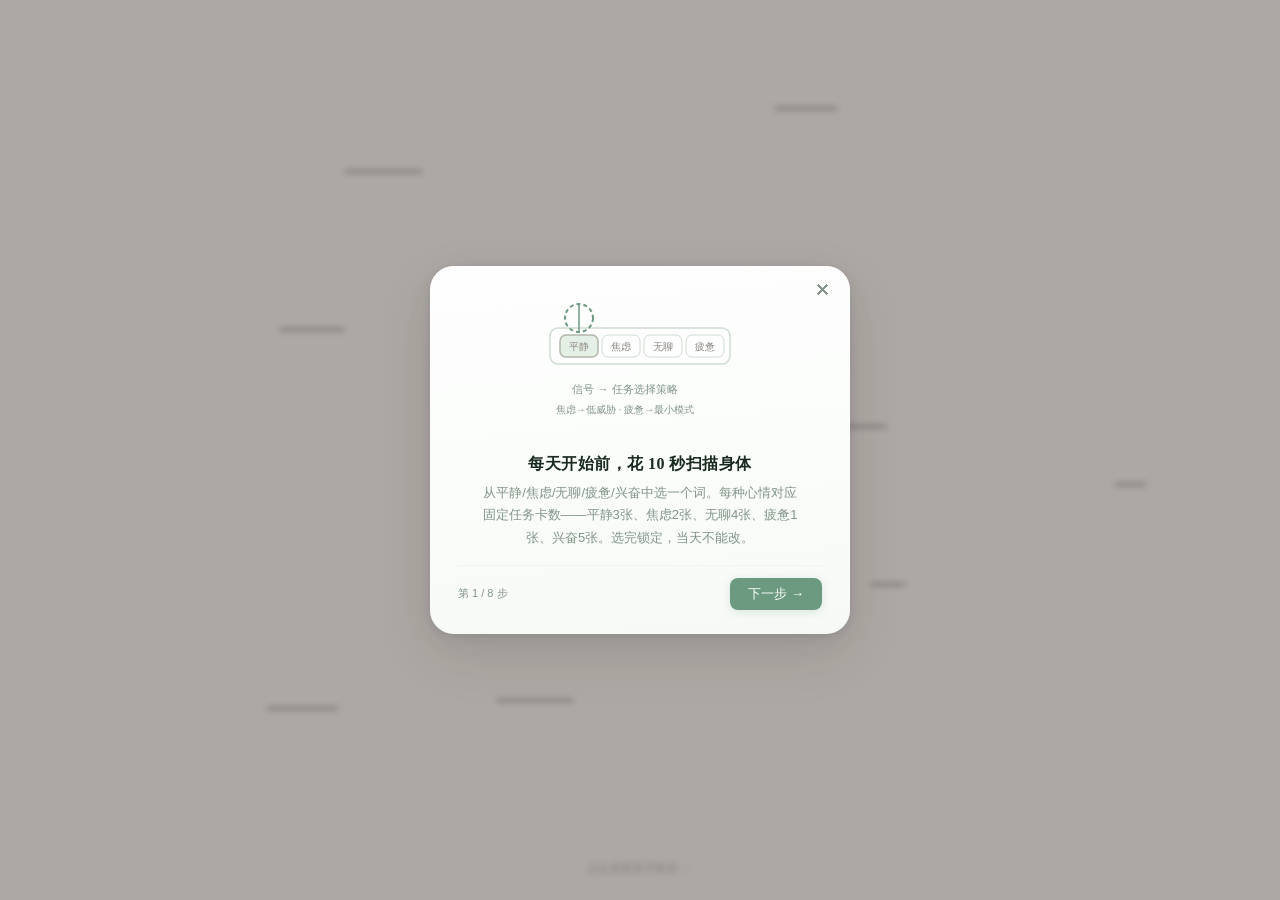
<file: index.html>
<!DOCTYPE html>
<html lang="zh-CN">
<head>
<meta charset="UTF-8">
<meta name="viewport" content="width=device-width, initial-scale=1.0, viewport-fit=cover">
<title>学习OS</title>
<meta name="description" content="ADHD 考研学习操作系统">
<meta name="theme-color" content="#F5F0E6">
<meta name="apple-mobile-web-app-capable" content="yes">
<meta name="apple-mobile-web-app-status-bar-style" content="black-translucent">
<meta name="apple-mobile-web-app-title" content="学习OS">
<meta name="mobile-web-app-capable" content="yes">
<meta name="color-scheme" content="light dark">
<link rel="apple-touch-icon" href="data:image/svg+xml,<svg xmlns='http://www.w3.org/2000/svg' viewBox='0 0 192 192'><rect width='192' height='192' rx='36' fill='%23F2F6F2'/><text x='96' y='114' text-anchor='middle' font-size='80'>🧠</text></svg>">
<link rel="stylesheet" href="styles.css">
</head>
<body>

<!-- ============================================================
     LANDING PAGE
     ============================================================ -->
<div class="landing-page" id="landingPage" style="display:none;">
  <div class="landing-inner" id="landingInner">
    <h1 class="landing-title">你今天是什么心情？</h1>
    <div class="landing-grid">
      <button class="landing-mood-btn" data-signal="平静">
        <span class="mood-geo"><span class="mood-icon">—</span></span>
        <span class="mood-label">平静</span>
      </button>
      <button class="landing-mood-btn" data-signal="焦虑">
        <span class="mood-geo"><span class="mood-icon">~</span></span>
        <span class="mood-label">焦虑</span>
      </button>
      <button class="landing-mood-btn" data-signal="无聊">
        <span class="mood-geo"><span class="mood-icon">&loz;</span></span>
        <span class="mood-label">无聊</span>
      </button>
      <button class="landing-mood-btn" data-signal="疲惫">
        <span class="mood-geo"><span class="mood-icon">&deg;</span></span>
        <span class="mood-label">疲惫</span>
      </button>
      <button class="landing-mood-btn" data-signal="兴奋">
        <span class="mood-geo"><span class="mood-icon">&uarr;</span></span>
        <span class="mood-label">兴奋</span>
      </button>
    </div>
  </div>
</div>

<div id="app">
  <!-- Top Row: Signal + Chain -->
  <div class="top-row">
    <div class="signal-bar" id="signalBar">
      <div class="signal-label-row"><span class="label">信号</span><span class="signal-hint" id="signalHint">先读情绪，后选任务</span></div>
      <div class="signal-options-row">
        <div class="signal-option" data-signal="平静" onclick="App.setSignal('平静')">平静</div>
        <div class="signal-option" data-signal="焦虑" onclick="App.setSignal('焦虑')">焦虑</div>
        <div class="signal-option" data-signal="无聊" onclick="App.setSignal('无聊')">无聊</div>
        <div class="signal-option" data-signal="疲惫" onclick="App.setSignal('疲惫')">疲惫</div>
        <div class="signal-option" data-signal="兴奋" onclick="App.setSignal('兴奋')">兴奋</div>
      </div>
      <div class="signal-badges-row">
        <span class="mode-badge" id="modeBadge" style="display:none;"></span>
        <span class="target-badge" id="targetBadge" style="display:none;"></span>
      </div>
    </div>
    <div class="chain-mini" id="chainMini" onclick="App.openDrawer('chain')">
      <span class="label">链</span>
      <div id="chainMiniDots" style="display:flex;gap:2px;"></div>
      <span class="stat" id="chainMiniStat"></span>
    </div>
  </div>

  <!-- Timer -->
  <div class="timer-area" id="timerArea">
    <div class="timer-ring" id="timerRing">
      <svg viewBox="0 0 100 100">
        <circle class="track" cx="50" cy="50" r="44"/>
        <circle class="progress" id="timerProgress" cx="50" cy="50" r="44" stroke-dasharray="276.460" stroke-dashoffset="0"/>
      </svg>
      <div class="timer-time" id="timerDisplay" style="position:absolute;top:50%;left:50%;transform:translate(-50%,-50%);">50:00</div>
    </div>
    <div class="timer-card-ref empty" id="timerCardRef">选择今日卡片后开始</div>
    <div class="timer-block-count" id="timerBlockCount">今日 0 块</div>
    <div class="timer-buttons">
      <button class="btn btn-primary" id="btnTimerMain" onclick="App.timerMainAction()">开始</button>
      <button class="btn btn-ghost" id="btnTimerPause" onclick="App.timerPause()" style="display:none;">暂停</button>
      <button class="btn btn-danger" id="btnTimerAbandon" onclick="App.timerAbandon()" style="display:none;">放弃</button>
    </div>
    <button class="skip-rest" id="btnSkipRest" onclick="App.skipRest()" style="display:none;">跳过休息 →</button>
    <div id="blockGrade" style="display:none;margin-top:10px;gap:12px;align-items:center;">
      <span style="font-size:11px;color:var(--text-muted);">标记此块：</span>
      <button class="ttl-btn" onclick="App.gradeLastBlock('up')" style="font-size:12px;padding:5px 14px;">↑ 偏易</button>
      <button class="ttl-btn" onclick="App.gradeLastBlock('mid')" style="font-size:12px;padding:5px 14px;">— 适中</button>
      <button class="ttl-btn" onclick="App.gradeLastBlock('down')" style="font-size:12px;padding:5px 14px;">↓ 偏难</button>
    </div>
  </div>

  <!-- Today Cards -->
  <div class="today-section">
    <div class="today-header">
      <span class="title">今日区</span>
      <span class="count" id="todayCount">0 / 3</span>
    </div>
    <div class="today-slots" id="todaySlots">
      <div class="card-slot empty" onclick="App.showCardPicker(0)">+</div>
      <div class="card-slot empty" onclick="App.showCardPicker(1)">+</div>
      <div class="card-slot empty" onclick="App.showCardPicker(2)">+</div>
    </div>
    <div class="quick-stats" id="quickStats">
      <div class="quick-stat">
        <div class="qs-val" id="qsTodayBlocks">0</div>
        <div class="qs-label">今日块</div>
      </div>
      <div class="quick-stat">
        <div class="qs-val" id="qsWeekBlocks">-</div>
        <div class="qs-label">本周</div>
      </div>
      <div class="quick-stat good">
        <div class="qs-val" id="qsStreak">-</div>
        <div class="qs-label">连续天数</div>
      </div>
    </div>
    <div class="exposure-section" id="exposureSection">
      <div class="exposure-header">
        <span class="title">🎯 接触区</span>
        <span class="hint" id="exposureHint">恐惧的渐进消解</span>
      </div>
      <div class="exposure-list" id="exposureList"></div>
      <div class="exposure-empty" id="exposureEmpty">接触区为空 — 在任务池中将卡片移入接触区</div>
    </div>
  </div>

  <!-- Bottom Bar -->
  <div class="bottom-bar" id="bottomBar"></div>
</div>

<!-- ============================================================
     OVERLAY
     ============================================================ -->
<div class="overlay" id="overlay" onclick="App.closeAll()"></div>

<!-- ============================================================
     DRAWER: Task Pool
     ============================================================ -->
<div class="drawer" id="drawerPool">
  <div class="drawer-header">
    <h2>任务池</h2>
    <button class="drawer-close" onclick="App.closeAll()">✕</button>
  </div>
  <div class="drawer-body">
    <div class="pool-filters" id="poolFilters"></div>
    <div class="pool-cards" id="poolCards"></div>
    <div class="pool-empty" id="poolEmpty">任务池为空 — 创建一张启动卡吧</div>
  </div>
</div>

<!-- ============================================================
     DRAWER: Summary
     ============================================================ -->
<div class="drawer" id="drawerSummary">
  <div class="drawer-header">
    <h2>总结</h2>
    <button class="drawer-close" onclick="App.closeAll()">✕</button>
  </div>
  <div class="drawer-body" id="summaryBody"></div>
</div>

<!-- ============================================================
     DRAWER: Chain Full
     ============================================================ -->
<div class="drawer" id="drawerChain">
  <div class="drawer-header">
    <h2>链图</h2>
    <button class="drawer-close" onclick="App.closeAll()">✕</button>
  </div>
  <div class="drawer-body">
    <div class="chain-stats" id="chainStats"></div>
    <div class="chain-full-grid" id="chainFullGrid"></div>
  </div>
</div>

<!-- ============================================================
     DRAWER: More
     ============================================================ -->
<div class="drawer" id="drawerMore">
  <div class="drawer-header">
    <h2>更多</h2>
    <button class="drawer-close" onclick="App.closeAll()">✕</button>
  </div>
  <div class="drawer-body" style="display:flex;flex-direction:column;gap:6px;" id="moreMenu"></div>
</div>

<!-- ============================================================
     FLOAT: Create Card
     ============================================================ -->
<div class="float-panel" id="floatCreateCard">
  <h3>新启动卡</h3>
  <div class="field">
    <input type="text" id="createCardText" inputmode="text" placeholder="打开课本第87页" maxlength="25" oninput="App.onCreateTextChange()">
    <div class="char-count" id="createCharCount">0 / 25</div>
  </div>
  <div class="field">
    <label>科目</label>
    <div class="subject-chips" id="createSubject"></div>
  </div>
  <div class="field">
    <label>类型</label>
    <div class="type-chips" id="createType"></div>
  </div>
  <div class="field">
    <label>放入</label>
    <div class="zone-chips" id="createZone"></div>
  </div>
  <div class="field" id="createExposureLevel" style="display:none;">
    <label>接触等级</label>
    <div class="level-chips" id="createLevel"></div>
  </div>
  <div class="sec-test" id="secTest">
    闭眼想象自己正坐在书桌前看着这张卡。<br>你能在 10 秒内开始动吗？<br>
    <div class="result" id="secTestResult"></div>
  </div>
  <div class="ban-hint" id="banHint"></div>
  <div style="display:flex;gap:10px;margin-top:12px;">
    <button class="btn btn-primary" id="btnCreateCard" onclick="App.doCreateCard()" style="flex:1;">创建</button>
    <button class="btn btn-ghost" onclick="App.closeCreateCard()" style="flex:1;">取消</button>
  </div>
</div>

<!-- ============================================================
     FLOAT: Card Picker (for today slots)
     ============================================================ -->
<div class="float-panel" id="floatCardPicker">
  <h3>选卡放入今日区</h3>
  <div class="pool-cards" id="pickerCards" style="max-height:300px;overflow-y:auto;"></div>
  <div style="margin-top:10px;font-size:12px;color:var(--text-muted);">
    或 <a href="#" onclick="App.closeAll();App.showCreateCard();return false;" style="color:var(--timer-accent);">创建新卡</a>
  </div>
  <div style="margin-top:10px;text-align:right;">
    <button class="btn btn-ghost" onclick="App.closeAll()">取消</button>
  </div>
</div>

<!-- ============================================================
     IMMERSIVE OVERLAY
     ============================================================ -->
<div class="immersive-overlay" id="immersiveOverlay">
  <div class="immersive-ring-wrap" id="immersiveRingWrap">
    <div class="immersive-ring">
      <svg viewBox="0 0 100 100">
        <circle class="track" cx="50" cy="50" r="44"/>
        <circle class="progress" id="immersiveProgress" cx="50" cy="50" r="44" stroke-dasharray="276.460" stroke-dashoffset="0"/>
      </svg>
      <div class="immersive-time" id="immersiveTime">50:00</div>
    </div>
  </div>
  <div class="immersive-card-ref" id="immersiveCardRef"></div>
  <div class="immersive-buttons">
    <button class="immersive-btn abandon" id="immersiveAbandon">放弃</button>
    <button class="immersive-btn" id="immersivePause">暂停</button>
    <button class="immersive-btn backup" id="immersiveBackup">后备卡</button>
    <button class="immersive-btn parking" id="immersiveParking">停车场</button>
  </div>
</div>
<div class="immersive-backup-panel" id="immersiveBackupPanel">
  <div id="immersiveBackupList"></div>
</div>
<div class="immersive-parking-panel" id="immersiveParkingPanel">
  <input type="text" id="immersiveParkingInput" inputmode="text" placeholder="记下脑子里冒出来的杂事..." autocomplete="off">
  <button class="immersive-btn" id="immersiveParkingConfirm">确定</button>
</div>

<!-- ============================================================
     CARD CONTEXT MENU
     ============================================================ -->
<div class="card-context-menu" id="cardContextMenu">
  <button class="context-menu-item" onclick="const id=document.getElementById('cardContextMenu').dataset.cardId;App.markCardComplete(id)">
    <span class="cmi-icon">✅</span> 标记完成
  </button>
  <button class="context-menu-item danger" onclick="const id=document.getElementById('cardContextMenu').dataset.cardId;App.deleteCard(id)">
    <span class="cmi-icon">🗑</span> 删除
  </button>
</div>

<!-- ============================================================
     CONFIRM DIALOG
     ============================================================ -->
<div class="confirm-dialog-backdrop" id="confirmDialog">
  <div class="confirm-dialog">
    <div class="confirm-dialog-icon">⚠</div>
    <h3 class="confirm-dialog-title" id="confirmDialogTitle"></h3>
    <p class="confirm-dialog-msg" id="confirmDialogMsg"></p>
    <div class="confirm-dialog-buttons">
      <button class="btn btn-ghost" id="confirmDialogNo">取消</button>
      <button class="btn btn-danger" id="confirmDialogYes">确认</button>
    </div>
  </div>
</div>

<!-- ============================================================
     TOAST CONTAINER
     ============================================================ -->
<div class="circadian-indicator" id="circadianIndicator" onclick="App.toggleDayNight()" title="切换日/夜间模式">
  <span class="circadian-dot" id="circadianDot"></span><span id="circadianLabel">自动</span>
</div>
<div class="toast-container" id="toastContainer"></div>

<input type="file" id="importFileInput" accept=".json" style="display:none;">

<!-- ============================================================
     FLOATING MINI WINDOW (background timer)
     ============================================================ -->
<div class="mini-window" id="miniWindow">
  <div class="mini-sphere" id="miniSphere">
    <svg viewBox="0 0 60 60"><circle cx="30" cy="30" r="26" fill="none" stroke="rgba(255,255,255,0.15)" stroke-width="3"/><circle cx="30" cy="30" r="26" fill="none" stroke="#6B9A80" stroke-width="3" stroke-dasharray="163.36" id="miniProgress" stroke-linecap="round" transform="rotate(-90 30 30)"/></svg>
    <span class="mini-time" id="miniTime">50:00</span>
  </div>
  <div class="mini-expanded" id="miniExpanded">
    <div class="mini-exp-time" id="miniExpTime">50:00</div>
    <div class="mini-exp-task" id="miniExpTask"></div>
    <button class="mini-exp-btn" onclick="App.returnFromMini()">回到计时</button>
  </div>
</div>

<!-- ============================================================
     AUDIO (base64, short beep)
     ============================================================ -->

<script src="app.js"></script>

</body>
</html>
</file>
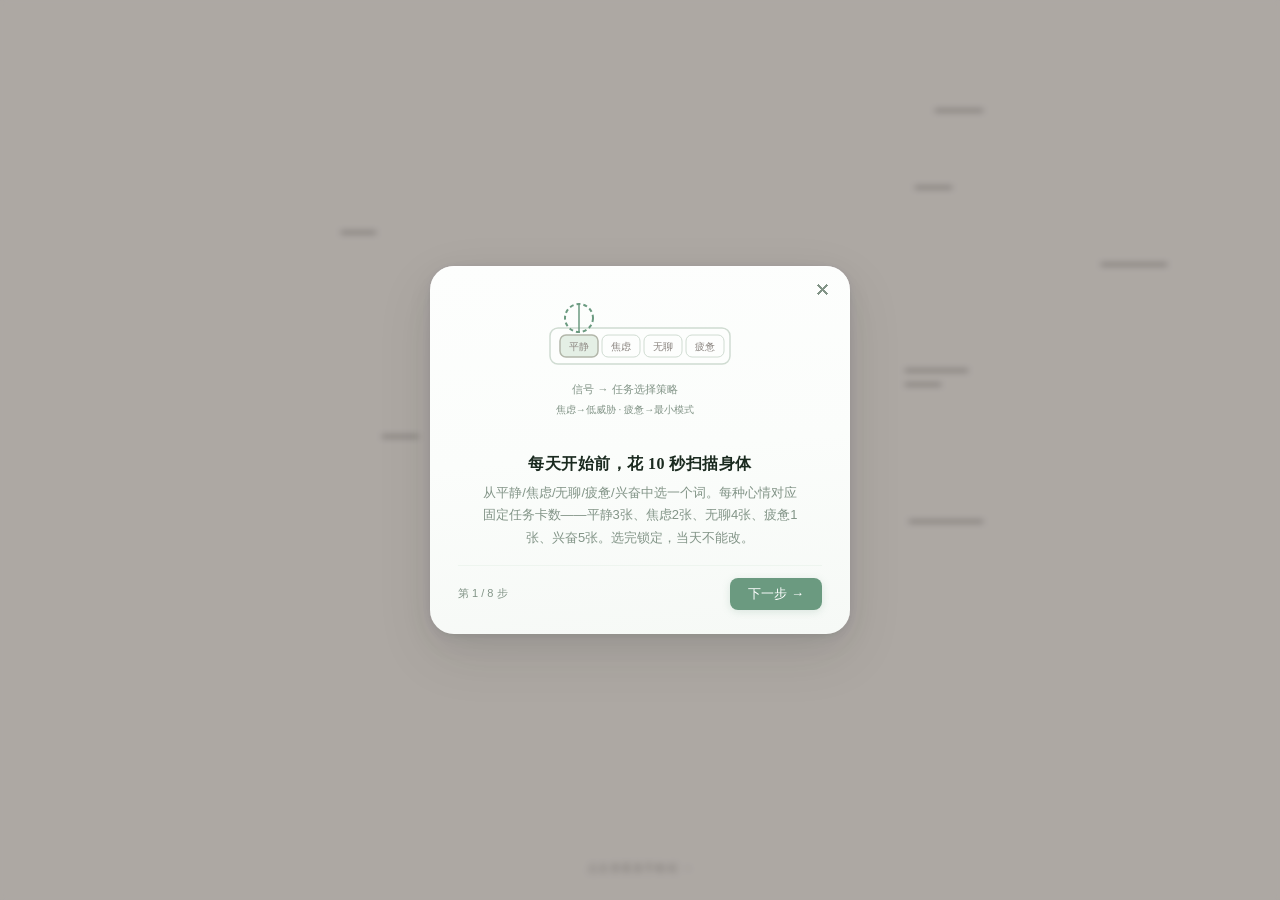
<file: study-os-standalone.html>
<!DOCTYPE html>
<html lang="zh-CN">
<head>
<meta charset="UTF-8">
<meta name="viewport" content="width=device-width, initial-scale=1.0, viewport-fit=cover">
<title>学习OS</title>
<meta name="description" content="ADHD 考研学习操作系统">
<meta name="theme-color" content="#F5F0E6">
<meta name="apple-mobile-web-app-capable" content="yes">
<meta name="apple-mobile-web-app-status-bar-style" content="black-translucent">
<meta name="apple-mobile-web-app-title" content="学习OS">
<meta name="mobile-web-app-capable" content="yes">
<meta name="color-scheme" content="light dark">
<link rel="apple-touch-icon" href="data:image/svg+xml,<svg xmlns='http://www.w3.org/2000/svg' viewBox='0 0 192 192'><rect width='192' height='192' rx='36' fill='%23F2F6F2'/><text x='96' y='114' text-anchor='middle' font-size='80'>🧠</text></svg>">
<style>
/* ============================================================
   CSS VARIABLES & DESIGN TOKENS
   :root = Morandi Green (焦虑 default)
   Themes: 平静=红, 焦虑=绿, 无聊=蓝, 疲惫=紫, 兴奋=黄, night=黑白灰
   ============================================================ */
:root {
  /* === Shared (theme-agnostic) === */
  --radius-sm: 8px;
  --radius-md: 12px;
  --radius-lg: 18px;
  --radius-xl: 24px;
  --radius-full: 9999px;
  --font: -apple-system, "Segoe UI", "PingFang SC", "Microsoft YaHei", "Noto Sans SC", sans-serif;
  --font-serif: Georgia, "Noto Serif SC", "Songti SC", "PingFang SC", serif;
  --font-mono:  "SF Mono", "Cascadia Code", "Consolas", "JetBrains Mono", monospace;
  --text-xs: 10px; --text-sm: 12px; --text-base: 14px; --text-lg: 16px; --text-xl: 20px; --text-2xl: 26px; --text-3xl: 34px;
  --ease-out-expo: cubic-bezier(0.16, 1, 0.3, 1);
  --ease-out-back: cubic-bezier(0.34, 1.56, 0.64, 1);
  --ease-smooth:   cubic-bezier(0.4, 0, 0.2, 1);
  --ease-spring:   cubic-bezier(0.34, 1.7, 0.64, 1);
  --glass-blur: 16px;

  /* === Default Theme: Morandi Green (焦虑) === */
  --math:       #5B9E8A;  --math-bg:    #F3F8F6;
  --biochem:    #4A8C9E;  --biochem-bg: #F2F7F9;
  --english:    #5E9E4E;  --english-bg: #F4F7F2;
  --politics:   #8B7EB8;  --politics-bg:#F6F4FB;
  --bg:         #F2F6F2;  --surface:    #FDFEFD;
  --text:       #1A2A1F;  --text-muted: #829487;
  --border:     var(--warm-300);  --border-light:#EEF5EF;  --cream:#F0F4EC;
  --signal-calm: #E4EFE5; --signal-anxious: #F0E8EC;
  --signal-bored: #E8F0E9; --signal-tired: #EDE8F0;
  --signal-excited: #E6F2EC; --signal-text: #6B7D6E;
  --timer-accent: #6B9A80; --timer-accent-soft: #CDE0D4;
  --timer-running: #F3F9F5; --timer-resting: #F5F3F9;
  --timer-text: #1A2A1F;
  --accent-sage: #5E9E6E; --accent-rose: #C49598;
  --accent-good: #5E9E6E; --accent-warn: #C49B8E;
  --surface-hover: #F3F7F4; --accent-light: #EAF2EB;
  --accent-muted: #D4E6DA; --bg-gradient-end: #EBF2EC;
  --chain-full: #3F4D42; --chain-empty: #C0CCC2;
  --toast-bg: #3F4D42; --toast-text: #FDFEFD;
  --glass-bg: rgba(253,254,253,0.88); --glass-border: rgba(255,255,255,0.50);
  --warm-50:#FDFEFD;--warm-100:#F6F9F6;--warm-200:#EEF3EF;--warm-300:#D0DCD2;--warm-400:#C0CCC2;--warm-500:#AEBFB0;--warm-600:#829487;--warm-700:#6B7D6E;--warm-800:#3F4D42;--warm-900:#1A2A1F;
  --border: #D0DCD2;
  --gradient-surface: linear-gradient(175deg, #FDFEFD 0%, #FBFDFB 50%, #F6F9F6 100%);
  --gradient-timer-idle: linear-gradient(175deg, #FDFEFD 0%, #F6F9F6 60%, #F0F5F1 100%);
  --gradient-timer-run: linear-gradient(175deg, #FCFDFC 0%, #F3F9F5 50%, #EDF5EF 100%);
  --gradient-timer-rest: linear-gradient(175deg, #FBFCFB 0%, #F5F4F9 60%, #EFECF5 100%);
  --gradient-math: linear-gradient(145deg, #F3F8F6 0%, #F9FCFA 100%);
  --gradient-biochem: linear-gradient(145deg, #F2F7F9 0%, #F9FCFC 100%);
  --gradient-english: linear-gradient(145deg, #F4F7F2 0%, #F9FBF8 100%);
  --gradient-politics: linear-gradient(145deg, #F6F4FB 0%, #FBFAFD 100%);
  --shadow-rgb: 26,42,31; --shadow-glow-rgb: 107,154,128;
  --shadow-colored-math-rgb: 91,158,138;
  --shadow-colored-biochem-rgb: 74,140,158;
  --shadow-colored-english-rgb: 94,158,78;
  --shadow-colored-politics-rgb: 139,126,184;
  --overlay-bg: rgba(26,42,31,0.30);
}

/* ============================================================
   THEME: 平静 → Morandi Red (dusty rose)
   ============================================================ */
[data-theme="平静"] {
  --math:#A08080;--math-bg:#F8F5F5;--biochem:#8E7A7A;--biochem-bg:#F7F5F5;
  --english:#9A7A7A;--english-bg:#F7F4F4;--politics:#8A7E9E;--politics-bg:#F6F4FB;
  --bg:#F5F2F1;--surface:#FDFBFA;--text:#2A1F1F;--text-muted:#6E6060;
  --border:#EBE2E2;--border-light:#F3ECEC;--cream:#F4EFEC;
  --signal-calm:#F2E8E8;--signal-anxious:#F0E4E4;--signal-bored:#F0E8E8;--signal-tired:#EDE4EC;--signal-excited:#F2E8E4;
  --signal-text:#6E5C5C;
  --timer-accent:#B08A8A;--timer-accent-soft:#E0D0D0;
  --timer-running:#F9F5F5;--timer-resting:#F5F3F9;
  --timer-text:#2A1F1F;
  --accent-sage:#8A9A90;--accent-rose:#C49B98;
  --accent-good:#8A9A90;--accent-warn:#C49B98;
  --surface-hover:#F7F2F2;--accent-light:#F5EDED;
  --accent-muted:#E0D4D4;--bg-gradient-end:#EDE4E4;
  --chain-full:#4D3F3F;--chain-empty:#D9CDCD;
  --toast-bg:#4D3F3F;--toast-text:#FDFAFA;
  --glass-bg:rgba(253,251,250,0.88);--glass-border:rgba(255,255,255,0.50);
  --warm-50:#FDFBFA;--warm-100:#F8F5F4;--warm-200:#F0ECEB;--warm-300:#EBE2E2;--warm-400:#D9CDCD;--warm-500:#BFB0B0;--warm-600:#9E8E8E;--warm-700:#8E7A7A;--warm-800:#4D3F3F;--warm-900:#2A1F1F;
  --gradient-surface:linear-gradient(175deg,#FDFBFA 0%,#FBF8F7 50%,#F8F5F4 100%);
  --gradient-timer-idle:linear-gradient(175deg,#FDFBFA 0%,#F8F5F4 60%,#F2EDEC 100%);
  --gradient-timer-run:linear-gradient(175deg,#FCF9F9 0%,#F9F5F5 50%,#F2ECEC 100%);
  --gradient-timer-rest:linear-gradient(175deg,#FBF9FB 0%,#F5F3F9 60%,#EFECF5 100%);
  --gradient-math:linear-gradient(145deg,#F8F5F5 0%,#FCFAFA 100%);
  --gradient-biochem:linear-gradient(145deg,#F7F5F5 0%,#FCFAFA 100%);
  --gradient-english:linear-gradient(145deg,#F7F4F4 0%,#FBF9F9 100%);
  --gradient-politics:linear-gradient(145deg,#F6F4FB 0%,#FBFAFD 100%);
  --shadow-rgb:42,31,31;--shadow-glow-rgb:176,138,138;
  --shadow-colored-math-rgb:160,128,128;
  --shadow-colored-biochem-rgb:142,122,122;
  --shadow-colored-english-rgb:154,122,122;
  --shadow-colored-politics-rgb:138,126,158;
  --overlay-bg:rgba(42,31,31,0.30);
}

/* ============================================================
   THEME: 焦虑 → Morandi Green (sage / celadon)
   ============================================================ */
[data-theme="焦虑"] {
  --math:#5B9E8A;--math-bg:#F3F8F6;--biochem:#4A8C9E;--biochem-bg:#F2F7F9;
  --english:#5E9E4E;--english-bg:#F4F7F2;--politics:#8B7EB8;--politics-bg:#F6F4FB;
  --bg:#F2F6F2;--surface:#FDFEFD;--text:#1A2A1F;--text-muted:#5C6E61;
  --border:var(--warm-300);--border-light:#EEF5EF;--cream:#F0F4EC;
  --signal-calm:#E4EFE5;--signal-anxious:#F0E8EC;--signal-bored:#E8F0E9;--signal-tired:#EDE8F0;--signal-excited:#E6F2EC;
  --signal-text:#4D5E50;
  --timer-accent:#6B9A80;--timer-accent-soft:#CDE0D4;
  --timer-running:#F3F9F5;--timer-resting:#F5F3F9;
  --timer-text:#1A2A1F;
  --accent-sage:#5E9E6E;--accent-rose:#C49598;
  --accent-good:#5E9E6E;--accent-warn:#C49B8E;
  --surface-hover:#F3F7F4;--accent-light:#EAF2EB;
  --accent-muted:#D4E6DA;--bg-gradient-end:#EBF2EC;
  --chain-full:#3F4D42;--chain-empty:#C0CCC2;
  --toast-bg:#3F4D42;--toast-text:#FDFEFD;
  --glass-bg:rgba(253,254,253,0.88);--glass-border:rgba(255,255,255,0.50);
  --warm-50:#FDFEFD;--warm-100:#F6F9F6;--warm-200:#EEF3EF;--warm-300:#D0DCD2;--warm-400:#C0CCC2;--warm-500:#AEBFB0;--warm-600:#829487;--warm-700:#6B7D6E;--warm-800:#3F4D42;--warm-900:#1A2A1F;
  --border:#D0DCD2;
  --gradient-surface:linear-gradient(175deg,#FDFEFD 0%,#FBFDFB 50%,#F6F9F6 100%);
  --gradient-timer-idle:linear-gradient(175deg,#FDFEFD 0%,#F6F9F6 60%,#F0F5F1 100%);
  --gradient-timer-run:linear-gradient(175deg,#FCFDFC 0%,#F3F9F5 50%,#EDF5EF 100%);
  --gradient-timer-rest:linear-gradient(175deg,#FBFCFB 0%,#F5F4F9 60%,#EFECF5 100%);
  --gradient-math:linear-gradient(145deg,#F3F8F6 0%,#F9FCFA 100%);
  --gradient-biochem:linear-gradient(145deg,#F2F7F9 0%,#F9FCFC 100%);
  --gradient-english:linear-gradient(145deg,#F4F7F2 0%,#F9FBF8 100%);
  --gradient-politics:linear-gradient(145deg,#F6F4FB 0%,#FBFAFD 100%);
  --shadow-rgb:26,42,31;--shadow-glow-rgb:107,154,128;
  --shadow-colored-math-rgb:91,158,138;
  --shadow-colored-biochem-rgb:74,140,158;
  --shadow-colored-english-rgb:94,158,78;
  --shadow-colored-politics-rgb:139,126,184;
  --overlay-bg:rgba(26,42,31,0.30);
}

/* ============================================================
   THEME: 无聊 → Morandi Blue (dusty blue / slate)
   ============================================================ */
[data-theme="无聊"] {
  --math:#8090A0;--math-bg:#F4F6F8;--biochem:#7A8E9E;--biochem-bg:#F4F6F8;
  --english:#7A9A8E;--english-bg:#F2F6F4;--politics:#8A7E9E;--politics-bg:#F6F4FB;
  --bg:#F1F3F6;--surface:#FAFBFC;--text:#1F242A;--text-muted:#6B727C;
  --border:#E2E6EB;--border-light:#ECF0F3;--cream:#EEF1F5;
  --signal-calm:#E4E8EC;--signal-anxious:#ECE4E8;--signal-bored:#E6EAEE;--signal-tired:#EBE6F0;--signal-excited:#E4EAEE;
  --signal-text:#6B727C;
  --timer-accent:#8A9BB0;--timer-accent-soft:#D0D8E0;
  --timer-running:#F4F7F9;--timer-resting:#F5F4F9;
  --timer-text:#1F242A;
  --accent-sage:#8E9E90;--accent-rose:#B0989E;
  --accent-good:#8E9E90;--accent-warn:#B0989E;
  --surface-hover:#F3F5F8;--accent-light:#EEF2F5;
  --accent-muted:#D4DCE2;--bg-gradient-end:#E8EDF0;
  --chain-full:#3F444D;--chain-empty:#CDD3D9;
  --toast-bg:#3F444D;--toast-text:#FAFBFC;
  --glass-bg:rgba(250,251,252,0.88);--glass-border:rgba(255,255,255,0.50);
  --warm-50:#FAFBFC;--warm-100:#F5F7F9;--warm-200:#EEF2F5;--warm-300:#E2E6EB;--warm-400:#CDD3D9;--warm-500:#AEB6BF;--warm-600:#8E949E;--warm-700:#8A90A0;--warm-800:#3F444D;--warm-900:#1F242A;
  --gradient-surface:linear-gradient(175deg,#FAFBFC 0%,#F8F9FB 50%,#F5F7F9 100%);
  --gradient-timer-idle:linear-gradient(175deg,#FAFBFC 0%,#F5F7F9 60%,#EEF2F5 100%);
  --gradient-timer-run:linear-gradient(175deg,#F9FAFC 0%,#F4F7F9 50%,#EDF2F5 100%);
  --gradient-timer-rest:linear-gradient(175deg,#F9F8FB 0%,#F5F4F9 60%,#EFECF5 100%);
  --gradient-math:linear-gradient(145deg,#F4F6F8 0%,#F9FBFC 100%);
  --gradient-biochem:linear-gradient(145deg,#F4F6F8 0%,#F9FBFC 100%);
  --gradient-english:linear-gradient(145deg,#F2F6F4 0%,#F8FBF9 100%);
  --gradient-politics:linear-gradient(145deg,#F6F4FB 0%,#FBFAFD 100%);
  --shadow-rgb:31,36,42;--shadow-glow-rgb:138,155,176;
  --shadow-colored-math-rgb:128,144,160;
  --shadow-colored-biochem-rgb:122,142,158;
  --shadow-colored-english-rgb:122,154,142;
  --shadow-colored-politics-rgb:138,126,158;
  --overlay-bg:rgba(31,36,42,0.30);
}

/* ============================================================
   THEME: 疲惫 → Morandi Purple (dusty mauve / lavender)
   ============================================================ */
[data-theme="疲惫"] {
  --math:#9080A8;--math-bg:#F6F4F9;--biochem:#8A7E9E;--biochem-bg:#F5F4F8;
  --english:#8E9A80;--english-bg:#F5F7F3;--politics:#9A8EB8;--politics-bg:#F7F5FB;
  --bg:#F3F2F6;--surface:#FCFBFC;--text:#221F2A;--text-muted:#6E6078;
  --border:#E8E2F0;--border-light:#F2ECF6;--cream:#F2EFF5;
  --signal-calm:#EAE4F0;--signal-anxious:#F0E4EA;--signal-bored:#EBE6F0;--signal-tired:#EFE8F4;--signal-excited:#EAE6F0;
  --signal-text:#6E6078;
  --timer-accent:#A090B8;--timer-accent-soft:#D8D0E4;
  --timer-running:#F7F4FA;--timer-resting:#F6F4F9;
  --timer-text:#221F2A;
  --accent-sage:#8E9A90;--accent-rose:#B898A0;
  --accent-good:#8E9A90;--accent-warn:#B898A0;
  --surface-hover:#F5F3F8;--accent-light:#F0EDF5;
  --accent-muted:#D8D0E2;--bg-gradient-end:#ECE6F2;
  --chain-full:#3F3D4D;--chain-empty:#CFCDD9;
  --toast-bg:#3F3D4D;--toast-text:#FCFBFC;
  --glass-bg:rgba(252,251,252,0.88);--glass-border:rgba(255,255,255,0.50);
  --warm-50:#FCFBFC;--warm-100:#F7F5F9;--warm-200:#F0EDF5;--warm-300:#E8E2F0;--warm-400:#CFCDD9;--warm-500:#B0AEBF;--warm-600:#9E8EA8;--warm-700:#9E8EA8;--warm-800:#3F3D4D;--warm-900:#221F2A;
  --gradient-surface:linear-gradient(175deg,#FCFBFC 0%,#FAF8FB 50%,#F7F5F9 100%);
  --gradient-timer-idle:linear-gradient(175deg,#FCFBFC 0%,#F7F5F9 60%,#F0EDF5 100%);
  --gradient-timer-run:linear-gradient(175deg,#FBFAFC 0%,#F7F4FA 50%,#F0ECF5 100%);
  --gradient-timer-rest:linear-gradient(175deg,#FAF9FB 0%,#F6F4F9 60%,#EFECF5 100%);
  --gradient-math:linear-gradient(145deg,#F6F4F9 0%,#FBFAFC 100%);
  --gradient-biochem:linear-gradient(145deg,#F5F4F8 0%,#FAF9FC 100%);
  --gradient-english:linear-gradient(145deg,#F5F7F3 0%,#F9FBF8 100%);
  --gradient-politics:linear-gradient(145deg,#F7F5FB 0%,#FCFBFD 100%);
  --shadow-rgb:34,31,42;--shadow-glow-rgb:160,144,184;
  --shadow-colored-math-rgb:144,128,168;
  --shadow-colored-biochem-rgb:138,126,158;
  --shadow-colored-english-rgb:142,154,128;
  --shadow-colored-politics-rgb:154,142,184;
  --overlay-bg:rgba(34,31,42,0.30);
}

/* ============================================================
   THEME: 兴奋 → Morandi Yellow (dusty ochre / warm sand)
   ============================================================ */
[data-theme="兴奋"] {
  --math:#A09880;--math-bg:#F6F5F2;--biochem:#8E9A8A;--biochem-bg:#F4F6F3;
  --english:#9AAA80;--english-bg:#F6F7F3;--politics:#9E8EB8;--politics-bg:#F6F4FB;
  --bg:#F5F4F0;--surface:#FDFCF8;--text:#2A2620;--text-muted:#6E6450;
  --border:#EBE6D8;--border-light:#F3EFE4;--cream:#F4F1EC;
  --signal-calm:#EFEAE0;--signal-anxious:#F0E8E0;--signal-bored:#EDEAE2;--signal-tired:#EDE8E8;--signal-excited:#F0ECE0;
  --signal-text:#6E6450;
  --timer-accent:#B0A080;--timer-accent-soft:#E0D8C0;
  --timer-running:#F8F6F0;--timer-resting:#F6F4F4;
  --timer-text:#2A2620;
  --accent-sage:#8E9A88;--accent-rose:#C4A098;
  --accent-good:#8E9A88;--accent-warn:#C4A098;
  --surface-hover:#F6F3ED;--accent-light:#F2EDE2;
  --accent-muted:#E0D8C8;--bg-gradient-end:#EDE8DA;
  --chain-full:#4D463F;--chain-empty:#D9CFC0;
  --toast-bg:#4D463F;--toast-text:#FDFCF8;
  --glass-bg:rgba(253,252,248,0.88);--glass-border:rgba(255,255,255,0.50);
  --warm-50:#FDFCF8;--warm-100:#F8F6F0;--warm-200:#F2EDE2;--warm-300:#EBE6D8;--warm-400:#D9CFC0;--warm-500:#BFB0A0;--warm-600:#9E9480;--warm-700:#9E9480;--warm-800:#4D463F;--warm-900:#2A2620;
  --gradient-surface:linear-gradient(175deg,#FDFCF8 0%,#FBFAF4 50%,#F8F6F0 100%);
  --gradient-timer-idle:linear-gradient(175deg,#FDFCF8 0%,#F8F6F0 60%,#F2EDE2 100%);
  --gradient-timer-run:linear-gradient(175deg,#FCFAF6 0%,#F8F6F0 50%,#F2EDE2 100%);
  --gradient-timer-rest:linear-gradient(175deg,#FBFAF6 0%,#F6F4F4 60%,#EFECED 100%);
  --gradient-math:linear-gradient(145deg,#F6F5F2 0%,#FBFAF8 100%);
  --gradient-biochem:linear-gradient(145deg,#F4F6F3 0%,#FAFBF8 100%);
  --gradient-english:linear-gradient(145deg,#F6F7F3 0%,#FAFBF8 100%);
  --gradient-politics:linear-gradient(145deg,#F6F4FB 0%,#FBFAFD 100%);
  --shadow-rgb:42,38,32;--shadow-glow-rgb:176,160,128;
  --shadow-colored-math-rgb:160,152,128;
  --shadow-colored-biochem-rgb:142,154,138;
  --shadow-colored-english-rgb:154,170,128;
  --shadow-colored-politics-rgb:158,142,184;
  --overlay-bg:rgba(42,38,32,0.30);
}

/* ============================================================
   THEME: Night (黑白灰 — auto 20:00-06:00)
   ============================================================ */
[data-theme="night"] {
  --math:#999;--math-bg:#262628;--biochem:#999;--biochem-bg:#262628;
  --english:#999;--english-bg:#262628;--politics:#999;--politics-bg:#262628;
  --bg:#1C1C1E;--surface:#262628;--text:#E5E5E5;--text-muted:#AAA;
  --border:#333335;--border-light:#2C2C2E;--cream:#2C2C2E;
  --signal-calm:#262628;--signal-anxious:#262628;--signal-bored:#262628;--signal-tired:#262628;--signal-excited:#262628;
  --signal-text:#AAA;
  --timer-accent:#AAA;--timer-accent-soft:#323234;
  --timer-running:#262628;--timer-resting:#262628;
  --timer-text:#E5E5E5;
  --accent-sage:#999;--accent-rose:#999;
  --accent-good:#999;--accent-warn:#999;
  --surface-hover:#2C2C2E;--accent-light:#2C2C2E;
  --accent-muted:#323234;--bg-gradient-end:#1C1C1E;
  --chain-full:#AAA;--chain-empty:#3A3A3C;
  --toast-bg:#323234;--toast-text:#E5E5E5;
  --glass-bg:rgba(38,38,40,0.94);--glass-border:rgba(255,255,255,0.06);
  --warm-50:#E5E5E5;--warm-100:#CCC;--warm-200:#AAA;--warm-300:#888;--warm-400:#777;--warm-500:#666;--warm-600:#555;--warm-700:#444;--warm-800:#333335;--warm-900:#262628;
  --gradient-surface:var(--surface);
  --gradient-timer-idle:var(--surface);
  --gradient-timer-run:var(--surface);
  --gradient-timer-rest:var(--surface);
  --gradient-math:var(--surface);
  --gradient-biochem:var(--surface);
  --gradient-english:var(--surface);
  --gradient-politics:var(--surface);
  --shadow-rgb:0,0,0;--shadow-glow-rgb:170,170,170;
  --shadow-colored-math-rgb:102,102,102;
  --shadow-colored-biochem-rgb:102,102,102;
  --shadow-colored-english-rgb:102,102,102;
  --shadow-colored-politics-rgb:102,102,102;
  --overlay-bg:rgba(0,0,0,0.6);
  --card-highlight:inset 0 1px 0 rgba(255,255,255,0.04);
  --shadow-neumorphic:0 1px 3px rgba(0,0,0,0.4),inset 0 1px 0 rgba(255,255,255,0.04);
  --shadow-neumorphic-pressed:inset 0 2px 4px rgba(0,0,0,0.4);
}

/* === Dynamic shadow system (uses --shadow-rgb) === */
:root {
  --shadow-xs:    0 1px 2px rgba(var(--shadow-rgb),0.04);
  --shadow-sm:    0 2px 6px rgba(var(--shadow-rgb),0.05), 0 1px 3px rgba(var(--shadow-rgb),0.03);
  --shadow-md:    0 6px 20px rgba(var(--shadow-rgb),0.06), 0 2px 8px rgba(var(--shadow-rgb),0.03);
  --shadow-lg:    0 12px 36px rgba(var(--shadow-rgb),0.08), 0 4px 16px rgba(var(--shadow-rgb),0.04);
  --shadow-xl:    0 20px 56px rgba(var(--shadow-rgb),0.10), 0 8px 28px rgba(var(--shadow-rgb),0.05);
  --shadow-glow:  0 0 24px rgba(var(--shadow-glow-rgb),0.14), 0 0 6px rgba(var(--shadow-glow-rgb),0.08);
  --shadow-inner: inset 0 2px 4px rgba(var(--shadow-rgb),0.03);
  --shadow-neumorphic: 0 3px 10px rgba(var(--shadow-rgb),0.05), 0 1px 4px rgba(var(--shadow-rgb),0.03), inset 0 1px 0 rgba(255,255,255,0.65);
  --shadow-neumorphic-pressed: inset 0 2px 6px rgba(var(--shadow-rgb),0.05), 0 1px 2px rgba(var(--shadow-rgb),0.02);
  --shadow-card:  var(--shadow-neumorphic);
  --shadow-float: var(--shadow-lg);
  --shadow-overlay: var(--shadow-xl);
  --shadow-colored-math:    0 4px 18px rgba(var(--shadow-colored-math-rgb),0.14);
  --shadow-colored-biochem: 0 4px 18px rgba(var(--shadow-colored-biochem-rgb),0.14);
  --shadow-colored-english: 0 4px 18px rgba(var(--shadow-colored-english-rgb),0.14);
  --shadow-colored-politics:0 4px 18px rgba(var(--shadow-colored-politics-rgb),0.14);
  --card-highlight: inset 0 1px 0 rgba(255,255,255,0.70);
}

@media (prefers-reduced-motion: reduce) {
  *, *::before, *::after {
    animation-duration: 0.01ms !important;
    animation-iteration-count: 1 !important;
    transition-duration: 0.01ms !important;
  }
}

/* ============================================================
   RESET & BASE
   ============================================================ */
*, *::before, *::after { box-sizing: border-box; margin: 0; padding: 0; }
html, body { height: 100%; overflow-y: auto; overflow-x: hidden; }
body {
  font-family: var(--font);
  font-size: 14px;
  color: var(--text);
  background:
    radial-gradient(ellipse 120% 60% at 50% 15%, var(--surface) 0%, var(--warm-100) 18%, var(--bg) 55%, var(--bg-gradient-end) 100%);
  background-attachment: fixed;
  transition: background 0.8s var(--ease-out-expo);
  line-height: 1.5;
  -webkit-font-smoothing: antialiased;
  user-select: none;
  -webkit-tap-highlight-color: rgba(var(--shadow-glow-rgb),0.12);
  position: relative;
}
/* Subtle paper texture overlay */
body::before {
  content: '';
  position: fixed; inset: 0; z-index: 0;
  opacity: 0.022; pointer-events: none;
  background-image: url("data:image/svg+xml,%3Csvg viewBox='0 0 200 200' xmlns='http://www.w3.org/2000/svg'%3E%3Cfilter id='n'%3E%3CfeTurbulence type='fractalNoise' baseFrequency='0.8' numOctaves='4' stitchTiles='stitch'/%3E%3C/filter%3E%3Crect width='100%25' height='100%25' filter='url(%23n)'/%3E%3C/svg%3E");
  background-size: 200px 200px;
}
button { font-family: inherit; cursor: pointer; border: none; background: none; font-size: inherit; }
input, textarea { font-family: inherit; font-size: inherit; border: none; outline: none; color: var(--text); }

/* ============================================================
   LAYOUT
   ============================================================ */
#app {
  display: flex;
  flex-wrap: wrap;
  max-width: 1120px;
  margin: 0 auto;
  padding: 40px 48px;
  gap: 28px;
  min-height: 100vh;
  min-height: 100dvh;
  align-content: flex-start;
  position: relative;
  z-index: 1;
}

/* ============================================================
   TOP ROW (Signal + Chain)
   ============================================================ */
.top-row {
  display: flex;
  gap: 12px;
  flex: 1 1 100%;
  min-width: 0;
}
/* ============================================================
   SIGNAL BAR
   ============================================================ */
.signal-bar {
  display: flex;
  flex-direction: column;
  gap: 10px;
  padding: 16px 22px;
  background: var(--gradient-surface);
  border-radius: var(--radius-lg);
  box-shadow: var(--shadow-neumorphic);
  flex-shrink: 0;
}
.signal-label-row {
  display: flex;
  align-items: center;
  gap: 10px;
}
.signal-bar .label {
  font-size: 11px;
  font-weight: 600;
  color: var(--text-muted);
  text-transform: uppercase;
  letter-spacing: 0.10em;
  white-space: nowrap;
}
.signal-options-row {
  display: flex;
  gap: 6px;
}
.signal-option {
  flex: 1;
  text-align: center;
  padding: 10px 14px;
  border-radius: var(--radius-full);
  font-size: 13px;
  color: var(--signal-text);
  cursor: pointer;
  transition: all 0.3s var(--ease-out-expo);
  border: 1.5px solid transparent;
  position: relative;
  background: var(--surface);
  box-shadow: 0 1px 2px rgba(var(--shadow-rgb),0.03);
}
.signal-option::after {
  content: '';
  position: absolute; inset: 0;
  border-radius: inherit;
  opacity: 0;
  background: radial-gradient(circle at center, rgba(255,255,255,0.7) 0%, transparent 70%);
  transition: opacity 0.35s var(--ease-out-expo);
  pointer-events: none;
}
.signal-option:hover { background: var(--warm-300); transform: translateY(-2px); box-shadow: var(--shadow-sm); }
.signal-option:hover::after { opacity: 1; }
.signal-option:active { transform: translateY(0) scale(0.96); box-shadow: var(--shadow-neumorphic-pressed); }
.signal-option.active-calm,
.signal-option.active-anxious,
.signal-option.active-bored,
.signal-option.active-tired,
.signal-option.active-excited { border-color: var(--warm-400); font-weight: 500; box-shadow: 0 0 18px rgba(var(--shadow-glow-rgb),0.22), inset 0 1px 0 rgba(255,255,255,0.5); }
.signal-option.active-calm    { background: var(--signal-calm); }
.signal-option.active-anxious { background: var(--signal-anxious); }
.signal-option.active-bored   { background: var(--signal-bored); }
.signal-option.active-tired   { background: var(--signal-tired); }
.signal-option.active-excited { background: var(--signal-excited); }
.signal-option.done { pointer-events: none; opacity: 0.7; }
.signal-badges-row {
  display: flex;
  align-items: center;
  gap: 8px;
}
.signal-hint { font-size: 10px; color: var(--accent-rose); display: none; white-space: nowrap; }
.signal-hint.show { display: block; }
.mode-badge {
  font-size: 11px; font-weight: 500;
  padding: 3px 10px; border-radius: var(--radius-sm);
  white-space: nowrap; flex-shrink: 0;
}
.target-badge {
  font-size: 11px; color: var(--text-muted);
  padding: 3px 8px; white-space: nowrap; flex-shrink: 0;
}

/* ============================================================
   CHAIN MINI
   ============================================================ */
.chain-mini {
  display: flex;
  align-items: center;
  gap: 4px;
  padding: 14px 18px;
  background: var(--gradient-surface);
  border: 1px solid var(--border-light);
  border-radius: var(--radius-lg);
  box-shadow: var(--shadow-neumorphic);
  cursor: pointer;
  flex: 1;
  overflow-x: auto;
  min-width: 0;
  transition: all 0.3s var(--ease-out-expo);
}
.chain-mini:hover { transform: translateY(-2px); box-shadow: var(--shadow-md), var(--card-highlight); }
.chain-mini:active { transform: translateY(0); box-shadow: var(--shadow-neumorphic-pressed); }
.chain-mini .label { font-size: 10px; color: var(--text-muted); white-space: nowrap; margin-right: 4px; }
.chain-dot {
  width: 10px; height: 10px;
  border-radius: 50%;
  flex-shrink: 0;
  transition: all 0.3s var(--ease-out-expo);
}
.chain-dot.full  { background: var(--chain-full); }
.chain-dot.half  { background: linear-gradient(135deg, var(--chain-full) 50%, transparent 50%); border: 1.5px solid var(--chain-full); }
.chain-dot.zero  { border: 1.5px solid var(--warm-400); background: transparent; }
.chain-dot.today { box-shadow: 0 0 0 3px rgba(var(--shadow-glow-rgb),0.3); animation: chainTodayPulse 2s ease-in-out infinite; }
.chain-mini .stat { font-size: 10px; color: var(--text-muted); white-space: nowrap; margin-left: 6px; }

/* ============================================================
   TIMER — the heart
   ============================================================ */
.timer-area {
  display: flex;
  flex-direction: column;
  align-items: center;
  justify-content: center;
  padding: 40px 32px 32px;
  background: var(--gradient-timer-idle);
  border-radius: var(--radius-xl);
  box-shadow: var(--shadow-neumorphic);
  flex: 1 1 400px;
  min-width: 340px;
  min-height: 340px;
  transition: background 0.5s var(--ease-out-expo), box-shadow 0.5s var(--ease-out-expo), transform 0.3s var(--ease-out-expo);
  position: relative;
}
.timer-area.running {
  background: var(--gradient-timer-run);
  box-shadow: var(--shadow-glow), var(--shadow-neumorphic);
}
.timer-area.running .timer-ring { animation: ringPulse 4s ease-in-out infinite; }
.timer-area.resting { background: var(--gradient-timer-rest); }
@keyframes ringPulse {
  0%, 100% { transform: scale(1); }
  25%      { transform: scale(1.03); }
  50%      { transform: scale(1.05); }
  75%      { transform: scale(1.03); }
}
.timer-ring {
  width: 150px; height: 150px;
  border-radius: 50%;
  position: relative;
  margin-bottom: 14px;
  filter: drop-shadow(0 4px 16px rgba(var(--shadow-rgb),0.06));
}
.timer-ring svg { transform: rotate(-90deg); width: 150px; height: 150px; }
.timer-ring .track { fill: none; stroke: var(--border); stroke-width: 4.5; }
.timer-ring .progress {
  fill: none; stroke: var(--timer-accent); stroke-width: 4.5;
  stroke-linecap: round;
  transition: stroke-dashoffset 0.8s var(--ease-out-expo);
  filter: drop-shadow(0 0 4px rgba(var(--shadow-glow-rgb),0.25));
}
.timer-area.running .timer-ring .progress {
  filter: drop-shadow(0 0 8px rgba(var(--shadow-glow-rgb),0.35));
}
.timer-time {
  font-family: var(--font-mono);
  font-size: var(--text-xl);
  font-weight: 500;
  font-variant-numeric: tabular-nums;
  letter-spacing: 0.04em;
  color: var(--timer-text);
  line-height: 1;
  margin-bottom: 6px;
  text-shadow: 0 1px 2px rgba(var(--shadow-rgb),0.06);
}
.timer-time.rest-num { font-size: 24px; color: var(--text-muted); }
.timer-label {
  font-size: 12px;
  color: var(--text-muted);
  margin-bottom: 4px;
}
.timer-card-ref {
  font-size: 13px;
  color: var(--text);
  max-width: 280px;
  text-align: center;
  white-space: nowrap;
  overflow: hidden;
  text-overflow: ellipsis;
  margin-bottom: 8px;
  padding: 6px 14px;
  background: linear-gradient(90deg, rgba(var(--shadow-rgb),0.03), rgba(var(--shadow-rgb),0.01));
  border-radius: var(--radius-md);
  border-left: 3px solid var(--timer-accent);
}
.timer-card-ref.empty { border-left-color: var(--border); color: var(--text-muted); font-style: italic; }
.timer-block-count { font-size: 13px; color: var(--text-muted); margin-bottom: 12px; }
.timer-buttons { display: flex; gap: 10px; align-items: center; }
.btn {
  padding: 12px 24px;
  border-radius: var(--radius-md);
  font-size: 14px;
  font-weight: 500;
  letter-spacing: 0.03em;
  transition: all 0.25s var(--ease-out-expo);
  position: relative;
  overflow: hidden;
}
.btn-primary {
  background: linear-gradient(165deg, var(--timer-accent), var(--timer-accent));
  color: #fff;
  min-width: 100px;
  box-shadow: 0 2px 10px rgba(var(--shadow-glow-rgb),0.22), inset 0 1px 0 rgba(255,255,255,0.2);
}
.btn-primary:hover {
  filter: brightness(1.08);
  transform: translateY(-2px);
  box-shadow: 0 6px 22px rgba(var(--shadow-glow-rgb),0.32), 0 2px 8px rgba(var(--shadow-glow-rgb),0.15), inset 0 1px 0 rgba(255,255,255,0.25);
}
.btn-primary:active {
  transform: translateY(0) scale(0.96);
  filter: brightness(0.94);
  box-shadow: 0 1px 4px rgba(var(--shadow-glow-rgb),0.2), inset 0 2px 4px rgba(0,0,0,0.1);
  transition: all 0.1s var(--ease-smooth);
}
.btn-ghost {
  color: var(--text-muted);
  background: transparent;
  transition: all 0.25s var(--ease-out-expo);
}
.btn-ghost:hover { color: var(--text); background: rgba(var(--shadow-rgb),0.04); transform: translateY(-1px); }
.btn-ghost:active { background: rgba(var(--shadow-rgb),0.08); transform: translateY(0); }
.btn-danger { color: #B8443A; font-size: 12px; }
.btn-danger:hover { background: rgba(184,68,58,0.08); }
.skip-rest {
  font-size: 11px;
  color: var(--text-muted);
  padding: 4px 10px;
  margin-top: 6px;
}
.skip-rest:hover { color: #B8443A; }

/* ============================================================
   TODAY CARDS
   ============================================================ */
.today-section {
  flex: 1 1 350px;
  min-width: 300px;
  display: flex;
  flex-direction: column;
  justify-content: center;
}
.today-header {
  display: flex;
  align-items: center;
  justify-content: space-between;
  margin-bottom: 10px;
  padding-bottom: 8px;
  border-bottom: 1px solid var(--border-light);
}
.today-header .title { font-size: 12px; font-weight: 600; color: var(--text-muted); text-transform: uppercase; letter-spacing: 0.05em; }
.today-header .count { font-size: 11px; color: var(--text-muted); }
.today-slots { display: flex; gap: 10px; }
.card-slot {
  flex: 1;
  min-height: 88px;
  border-radius: var(--radius-lg);
  background: var(--gradient-surface);
  border: 1px solid var(--border-light);
  box-shadow: var(--shadow-neumorphic);
  display: flex;
  align-items: center;
  justify-content: center;
  cursor: pointer;
  position: relative;
  transition: all 0.35s var(--ease-out-expo);
  border-left: 5px solid transparent;
  padding: 16px 16px;
}
.card-slot:hover {
  box-shadow: var(--shadow-md), var(--card-highlight);
  transform: translateY(-4px);
  transition: all 0.3s var(--ease-spring);
}
.card-slot:active { transform: translateY(0) scale(0.97); box-shadow: var(--shadow-neumorphic-pressed); transition: all 0.1s var(--ease-smooth); }
.card-slot.empty { border: 1.5px dashed var(--border); border-left: 5px dashed var(--border); color: var(--text-muted); font-size: 22px; font-weight: 300; }
.card-slot.math    { border-left-color: var(--math); background: linear-gradient(135deg, rgba(240,175,90,0.05) 0%, rgba(255,252,245,0) 35%, var(--surface) 100%); }
.card-slot.biochem { border-left-color: var(--biochem); background: linear-gradient(135deg, rgba(100,130,120,0.05) 0%, rgba(255,252,245,0) 35%, var(--surface) 100%); }
.card-slot.english { border-left-color: var(--english); background: linear-gradient(135deg, rgba(107,140,110,0.05) 0%, rgba(255,252,245,0) 35%, var(--surface) 100%); }
.card-slot.politics{ border-left-color: var(--politics); background: linear-gradient(135deg, rgba(200,130,80,0.05) 0%, rgba(255,252,245,0) 35%, var(--surface) 100%); }
.card-slot.math:hover    { box-shadow: var(--shadow-colored-math), var(--shadow-md), var(--card-highlight); }
.card-slot.biochem:hover { box-shadow: var(--shadow-colored-biochem), var(--shadow-md), var(--card-highlight); }
.card-slot.english:hover { box-shadow: var(--shadow-colored-english), var(--shadow-md), var(--card-highlight); }
.card-slot.politics:hover{ box-shadow: var(--shadow-colored-politics), var(--shadow-md), var(--card-highlight); }
.card-slot.active {
  box-shadow: 0 0 0 2.5px var(--timer-accent), 0 0 20px rgba(var(--shadow-glow-rgb),0.20), var(--shadow-md);
  transform: scale(1.03);
}
.card-slot.done     { opacity: 0.40; }
.card-slot.done .card-text { text-decoration: line-through; }
.card-slot.done .card-type { opacity: 0.4; }
.card-inner { width: 100%; text-align: center; }
.card-text { font-size: 13px; line-height: 1.3; word-break: break-all; font-weight: 500; }
.card-type { font-size: 11px; color: var(--text-muted); margin-top: 3px; }
.card-degrade { font-size: 10px; color: #B8443A; margin-top: 1px; }
.card-slot.long-pressing { transform: scale(0.96) !important; transition: transform 0.2s var(--ease-smooth) !important; }

/* ---- Card Context Menu ---- */
.card-context-menu {
  position: fixed;
  z-index: 500;
  background: var(--surface-glass);
  backdrop-filter: blur(20px);
  -webkit-backdrop-filter: blur(20px);
  border: 1px solid var(--border);
  border-radius: var(--radius-lg);
  box-shadow: var(--shadow-lg), 0 8px 32px rgba(0,0,0,0.12);
  padding: 6px;
  display: none;
  flex-direction: column;
  gap: 2px;
  min-width: 160px;
}
.card-context-menu.show { display: flex; }
.context-menu-item {
  display: flex; align-items: center; gap: 10px;
  padding: 10px 14px;
  border: none; background: transparent;
  border-radius: 8px;
  font-size: 14px; color: var(--text);
  cursor: pointer;
  transition: background 0.2s;
  font-family: inherit;
}
.context-menu-item:hover { background: var(--hover); }
.context-menu-item.danger { color: #B8443A; }
.context-menu-item.danger:hover { background: rgba(184,68,58,0.08); }
.cmi-icon { font-size: 15px; width: 20px; text-align: center; }

/* ---- Confirm Dialog ---- */
.confirm-dialog-backdrop {
  position: fixed; inset: 0;
  z-index: 600;
  background: rgba(0,0,0,0.35);
  backdrop-filter: blur(4px);
  -webkit-backdrop-filter: blur(4px);
  display: none;
  align-items: center; justify-content: center;
  padding: 20px;
}
.confirm-dialog-backdrop.show { display: flex; }
.confirm-dialog {
  background: var(--surface);
  border: 1px solid var(--border);
  border-radius: var(--radius-xl);
  box-shadow: var(--shadow-xl);
  padding: 28px 24px 20px;
  max-width: 340px; width: 100%;
  text-align: center;
  animation: confirmSlideIn 0.35s var(--ease-spring);
}
@keyframes confirmSlideIn {
  from { transform: scale(0.85); opacity: 0; }
  to { transform: scale(1); opacity: 1; }
}
.confirm-dialog-icon { font-size: 32px; margin-bottom: 8px; }
.confirm-dialog-title { font-size: 16px; font-weight: 600; margin-bottom: 8px; }
.confirm-dialog-msg { font-size: 14px; line-height: 1.6; color: var(--text-muted); margin-bottom: 20px; }
.confirm-dialog-msg span { display: inline-block; margin-top: 4px; }
.confirm-dialog-buttons { display: flex; gap: 10px; justify-content: center; }
.confirm-dialog-buttons .btn { min-width: 100px; }

/* ---- Exposure Zone (main interface, below today cards) ---- */
.exposure-section {
  margin-top: 14px;
  padding: 16px 18px;
  background: var(--gradient-surface);
  border-radius: var(--radius-lg);
  box-shadow: var(--shadow-neumorphic);
}
.exposure-header {
  display: flex;
  align-items: center;
  justify-content: space-between;
  margin-bottom: 10px;
}
.exposure-header .title {
  font-size: 12px;
  font-weight: 600;
  color: var(--text-muted);
  text-transform: uppercase;
  letter-spacing: 0.05em;
}
.exposure-header .hint {
  font-size: 10px;
  color: var(--text-muted);
  font-style: italic;
}
.exposure-list {
  display: flex;
  flex-direction: column;
  gap: 6px;
}
.exposure-item {
  display: flex;
  align-items: center;
  gap: 10px;
  padding: 10px 14px;
  border-radius: var(--radius-sm);
  background: var(--surface);
  border: 1px solid var(--border-light);
  cursor: pointer;
  transition: all 0.3s var(--ease-out-expo);
  position: relative;
}
.exposure-item:hover {
  transform: translateY(-2px);
  box-shadow: var(--shadow-sm);
  border-color: var(--border);
}
.exposure-item:active { transform: translateY(0); }
.exposure-item .exp-dot {
  width: 8px; height: 8px;
  border-radius: 50%;
  flex-shrink: 0;
}
.exposure-item .exp-text {
  flex: 1;
  font-size: 12px;
  font-weight: 500;
  min-width: 0;
  overflow: hidden;
  text-overflow: ellipsis;
  white-space: nowrap;
}
.exposure-item .exp-level-row {
  display: flex;
  gap: 2px;
  flex-shrink: 0;
}
.exposure-item .exp-lvl-dot {
  width: 6px; height: 6px;
  border-radius: 50%;
  transition: all 0.3s var(--ease-out-expo);
}
.exposure-item .exp-lvl-dot.on  { background: var(--timer-accent); box-shadow: 0 0 4px rgba(var(--shadow-glow-rgb),0.3); }
.exposure-item .exp-lvl-dot.off { background: var(--border); }
.exposure-item .exp-done-btn, .exposure-item .exp-delete-btn {
  flex-shrink: 0; width: 20px; height: 20px; border-radius: 50%;
  border: none; background: transparent; color: var(--text-muted); font-size: 12px;
  cursor: pointer; display: flex; align-items: center; justify-content: center; transition: all 0.2s;
}
.exposure-item .exp-done-btn { margin-left: auto; }
.exposure-item .exp-done-btn:hover { color: #4CAF50; background: rgba(76,175,80,0.10); }
.exposure-item .exp-delete-btn:hover { color: #B8443A; background: rgba(184,68,58,0.08); }
.exposure-item .exp-lvl-label {
  font-size: 10px;
  color: var(--text-muted);
  width: 56px;
  text-align: right;
  flex-shrink: 0;
}
.exposure-empty {
  text-align: center;
  font-size: 12px;
  color: var(--text-muted);
  padding: 10px 0;
  font-style: italic;
}

/* ---- Quick Stats (right column, below today cards) ---- */
.quick-stats {
  display: flex;
  gap: 0;
  margin-top: 16px;
  border-radius: var(--radius-md);
  overflow: hidden;
  box-shadow: var(--shadow-neumorphic);
}
.quick-stat {
  flex: 1;
  text-align: center;
  padding: 14px 8px;
  background: var(--surface);
  transition: all 0.3s var(--ease-out-expo);
  position: relative;
}
.quick-stat::before {
  content: '';
  position: absolute;
  top: 8px; bottom: 8px; left: 0;
  width: 3px;
  border-radius: 0 2px 2px 0;
  background: var(--border-light);
  transition: background 0.3s var(--ease-out-expo);
}
.quick-stat:hover { background: var(--surface-hover); transform: translateY(-1px); }
.quick-stat:hover::before { background: var(--timer-accent); }
.quick-stat + .quick-stat { border-left: 1px solid var(--border-light); }
.quick-stat .qs-val {
  font-size: 24px;
  font-weight: 600;
  color: var(--text);
  line-height: 1;
}
.quick-stat .qs-label {
  font-size: 10px;
  color: var(--text-muted);
  margin-top: 3px;
}
.quick-stat.warn .qs-val { color: var(--accent-rose); }
.quick-stat.good .qs-val { color: var(--accent-sage); }
.quick-stat.good::before { background: var(--accent-sage); }
.quick-stat.warn::before { background: var(--accent-rose); }

/* ============================================================
   BOTTOM BAR
   ============================================================ */
.bottom-bar {
  display: flex;
  gap: 10px;
  padding: 12px 0 4px;
  flex: 1 1 100%;
}
.bottom-btn {
  flex: 1;
  min-width: 0;
  padding: 14px 8px;
  border-radius: var(--radius-md);
  background: var(--gradient-surface);
  box-shadow: var(--shadow-neumorphic);
  font-size: 13px;
  font-weight: 500;
  color: var(--text);
  text-align: center;
  transition: all 0.3s var(--ease-out-expo);
  display: flex;
  flex-direction: column;
  align-items: center;
  gap: 4px;
  letter-spacing: 0.02em;
  white-space: nowrap;
  overflow: hidden;
  text-overflow: ellipsis;
}
.bottom-btn:hover { color: var(--timer-accent); box-shadow: var(--shadow-md), var(--card-highlight); transform: translateY(-2px); background: var(--gradient-surface); }
.bottom-btn:active { transform: translateY(0) scale(0.96); box-shadow: var(--shadow-neumorphic-pressed); transition: all 0.1s var(--ease-smooth); }
.bottom-btn .icon { font-size: 22px; line-height: 1; }
.bottom-btn .badge {
  font-size: 10px;
  background: var(--timer-accent);
  color: #fff;
  border-radius: 10px;
  padding: 1px 6px;
  min-width: 18px;
}

/* ============================================================
   OVERLAY & DRAWER
   ============================================================ */
.overlay {
  position: fixed; inset: 0;
  background: var(--overlay-bg);
  backdrop-filter: blur(2px);
  -webkit-backdrop-filter: blur(2px);
  z-index: 100;
  display: none;
  animation: fadeIn 0.35s var(--ease-out-expo);
}
.overlay.show { display: block; }
@keyframes fadeIn { from { opacity: 0; } to { opacity: 1; } }

.drawer {
  position: fixed; top: 0; right: 0;
  width: 460px; max-width: 100vw;
  height: 100vh;
  height: 100dvh;
  background: linear-gradient(175deg, var(--surface) 0%, var(--warm-100) 30%, var(--bg) 100%);
  z-index: 101;
  box-shadow: -8px 0 48px rgba(var(--shadow-rgb),0.10), -2px 0 16px rgba(var(--shadow-rgb),0.05);
  display: flex;
  flex-direction: column;
  transform: translateX(100%);
  transition: transform 0.4s var(--ease-out-expo);
}
.drawer.show { transform: translateX(0); }
.drawer-header {
  display: flex; align-items: center; justify-content: space-between;
  padding: 16px 20px;
  border-bottom: 1px solid var(--border);
  flex-shrink: 0;
}
.drawer-header h2 { font-family: var(--font-serif); font-size: var(--text-xl); font-weight: 600; letter-spacing: 0.02em; }
.drawer-close {
  width: 32px; height: 32px;
  border-radius: 50%;
  display: flex; align-items: center; justify-content: center;
  font-size: 18px; color: var(--text-muted);
  transition: all 0.25s var(--ease-out-expo);
}
.drawer-close:hover { background: rgba(var(--shadow-rgb),0.08); color: var(--text); transform: rotate(90deg); }
.drawer-body { flex: 1; overflow-y: auto; padding: 16px 20px; }

/* ============================================================
   FLOAT PANEL (create card, etc.)
   ============================================================ */
.float-panel {
  position: fixed; top: 50%; left: 50%;
  transform: translate(-50%, -50%) scale(0.92);
  background: var(--glass-bg);
  backdrop-filter: blur(var(--glass-blur));
  -webkit-backdrop-filter: blur(var(--glass-blur));
  border: 1px solid var(--glass-border);
  border-radius: var(--radius-xl);
  box-shadow: var(--shadow-xl), var(--shadow-neumorphic);
  z-index: 102;
  width: 400px; max-width: 94vw;
  padding: 32px;
  display: none;
  opacity: 0;
  transition: all 0.4s var(--ease-spring);
}
.float-panel.show { display: block; opacity: 1; transform: translate(-50%, -50%) scale(1); }
.float-panel h3 { font-family: var(--font-serif); font-size: var(--text-lg); font-weight: 600; margin-bottom: 16px; letter-spacing: 0.03em; }
.float-panel .field { margin-bottom: 14px; }
.float-panel .field label { display: block; font-size: 12px; color: var(--text-muted); margin-bottom: 4px; }
.float-panel input[type="text"] {
  width: 100%; padding: 12px 14px;
  border: 1.5px solid var(--border);
  border-radius: var(--radius-md);
  background: var(--surface);
  transition: all 0.3s var(--ease-out-expo);
}
.float-panel input[type="text"]:focus {
  border-color: var(--timer-accent);
  box-shadow: 0 0 0 3px rgba(var(--shadow-glow-rgb),0.1);
  background: var(--surface-hover);
}
.float-panel .char-count { font-size: 11px; color: var(--text-muted); text-align: right; }
.float-panel .char-count.warn { color: #B8443A; }

.subject-chips, .type-chips, .zone-chips, .level-chips {
  display: flex; gap: 8px; flex-wrap: wrap;
}
.chip {
  padding: 7px 16px;
  border-radius: var(--radius-full);
  font-size: 12px;
  border: 1.5px solid var(--border);
  cursor: pointer;
  transition: all 0.25s var(--ease-out-expo);
  background: var(--surface);
  box-shadow: 0 1px 2px rgba(var(--shadow-rgb),0.03);
}
.chip:hover { background: var(--warm-300); transform: translateY(-2px); box-shadow: var(--shadow-sm); }
.chip:active { transform: translateY(0); box-shadow: var(--shadow-neumorphic-pressed); }
.chip.selected {
  border-color: var(--timer-accent);
  background: linear-gradient(135deg, var(--accent-light), var(--accent-light));
  color: var(--timer-accent);
  font-weight: 500;
  box-shadow: 0 2px 10px rgba(var(--shadow-glow-rgb),0.14), inset 0 1px 0 rgba(255,255,255,0.5);
}
.chip.math    { border-left: 3px solid var(--math); }
.chip.biochem { border-left: 3px solid var(--biochem); }
.chip.english { border-left: 3px solid var(--english); }
.chip.politics{ border-left: 3px solid var(--politics); }

.chip-add {
  border: 1.5px dashed var(--border) !important;
  color: var(--text-muted);
  font-size: 20px;
  font-weight: 300;
  display: flex;
  align-items: center;
  justify-content: center;
  min-width: 42px;
  position: relative;
}
.chip-add:hover { border-color: var(--timer-accent); color: var(--timer-accent); }
.chip-del {
  position: absolute;
  top: -6px; right: -4px;
  width: 16px; height: 16px;
  border-radius: 50%;
  background: rgba(184, 68, 58, 0.15);
  color: #B8443A;
  font-size: 12px;
  line-height: 16px;
  text-align: center;
  cursor: pointer;
  display: none;
}
.chip:hover .chip-del { display: block; }
.chip-del:hover { background: #B8443A; color: #fff; }

.sec-test {
  padding: 12px;
  background: var(--bg);
  border-radius: var(--radius-sm);
  font-size: 12px;
  color: var(--text-muted);
  margin: 8px 0;
  line-height: 1.6;
}
.sec-test .result { font-weight: 500; margin-top: 4px; }
.sec-test .fail { color: #B8443A; }
.sec-test .pass { color: var(--accent-sage); }
.ban-hint { font-size: 11px; color: #B8443A; margin-top: 2px; display: none; }
.ban-hint.show { display: block; }

/* ============================================================
   TASK POOL IN DRAWER
   ============================================================ */
.pool-filters { display: flex; gap: 6px; margin-bottom: 14px; flex-wrap: wrap; }
.pool-filter {
  padding: 4px 12px; border-radius: var(--radius-full); font-size: 11px;
  border: 1.5px solid var(--border); cursor: pointer; transition: all 0.25s var(--ease-out-expo);
  background: var(--surface);
}
.pool-filter:hover { background: var(--warm-300); transform: translateY(-1px); box-shadow: var(--shadow-xs); }
.pool-filter.active { border-color: var(--timer-accent); background: var(--accent-light); color: var(--timer-accent); font-weight: 500; }
.pool-cards { display: flex; flex-direction: column; gap: 8px; }
.pool-card {
  padding: 14px 16px;
  background: var(--gradient-surface);
  border: 1px solid var(--border-light);
  border-radius: var(--radius-lg);
  box-shadow: var(--shadow-neumorphic);
  border-left: 5px solid transparent;
  cursor: pointer;
  transition: all 0.3s var(--ease-out-expo);
  position: relative;
}
.pool-card:hover { box-shadow: var(--shadow-md), var(--card-highlight); transform: translateY(-2px); }
.pool-card:active { transform: translateY(0); box-shadow: var(--shadow-neumorphic-pressed); }
.pool-card.math    { border-left-color: var(--math); }
.pool-card.biochem { border-left-color: var(--biochem); }
.pool-card.english { border-left-color: var(--english); }
.pool-card.politics{ border-left-color: var(--politics); }
.pool-card .pcard-text { font-size: 13px; margin-bottom: 4px; }
.pool-card .pcard-meta { font-size: 11px; color: var(--text-muted); }
.pool-card .ttl-warn {
  font-size: 10px; color: var(--accent-rose); margin-top: 6px;
  display: flex; gap: 8px; align-items: center;
}
.pool-card .ttl-btn {
  font-size: 10px; padding: 4px 12px; border-radius: var(--radius-full);
  border: 1px solid var(--border); cursor: pointer; background: var(--surface);
  transition: all 0.2s var(--ease-out-expo);
}
.pool-card .ttl-btn:hover { background: var(--accent-light); border-color: var(--accent-muted); transform: translateY(-1px); box-shadow: var(--shadow-xs); }
.pool-card .ttl-btn:active { transform: translateY(0); }
.pool-empty { text-align: center; color: var(--text-muted); padding: 32px; font-size: 13px; }

/* ============================================================
   SUMMARY PANEL
   ============================================================ */
.summary-tabs { display: flex; gap: 6px; margin-bottom: 16px; }
.summary-tab {
  padding: 6px 16px; border-radius: var(--radius-full); font-size: 12px;
  border: 1.5px solid var(--border); cursor: pointer; transition: all 0.25s var(--ease-out-expo);
  background: var(--surface);
}
.summary-tab:hover { background: var(--warm-300); transform: translateY(-1px); box-shadow: var(--shadow-xs); }
.summary-tab.active { border-color: var(--timer-accent); background: var(--accent-light); color: var(--timer-accent); font-weight: 500; }
.summary-block { margin-bottom: 18px; }
.summary-block h4 { font-family: var(--font-serif); font-size: var(--text-sm); font-weight: 600; color: var(--text-muted); text-transform: none; letter-spacing: 0.05em; margin-bottom: 8px; }
.summary-row { display: flex; justify-content: space-between; padding: 6px 0; font-size: 13px; border-bottom: 1px solid var(--border-light); }
.summary-val { font-weight: 500; }
.bar-chart { display: flex; align-items: flex-end; gap: 6px; height: 100px; padding-top: 8px; }
.bar-col { flex: 1; display: flex; flex-direction: column; align-items: center; gap: 4px; }
.bar-fill { width: 100%; border-radius: 4px 4px 0 0; min-height: 2px; transition: height 0.4s var(--ease-out-expo); }
.bar-fill.math    { background: var(--math); }
.bar-fill.biochem { background: var(--biochem); }
.bar-fill.english { background: var(--english); }
.bar-fill.politics{ background: var(--politics); }
.bar-label { font-size: 10px; color: var(--text-muted); }
.bar-target { border-top: 1.5px dashed var(--text-muted); width: 100%; position: absolute; }

.subj-bar { display: flex; align-items: center; gap: 10px; margin: 6px 0; }
.subj-bar .sb-label { font-size: 12px; width: 40px; }
.subj-bar .sb-track { flex: 1; height: 8px; background: var(--border-light); border-radius: 4px; overflow: hidden; }
.subj-bar .sb-fill { height: 100%; border-radius: 4px; transition: width 0.4s var(--ease-out-expo); }
.subj-bar .sb-pct { font-size: 11px; color: var(--text-muted); width: 50px; text-align: right; }

/* ============================================================
   CHAIN FULL IN DRAWER
   ============================================================ */
.chain-full-grid { display: flex; flex-wrap: wrap; gap: 4px; justify-content: center; }
.chain-cell {
  width: 22px; height: 22px;
  border-radius: 50%;
  cursor: pointer;
  transition: transform 0.25s var(--ease-out-expo);
  position: relative;
}
.chain-cell:hover { transform: scale(1.3); z-index: 2; }
.chain-cell.full  { background: var(--chain-full); }
.chain-cell.half  { background: linear-gradient(135deg, var(--chain-full) 50%, transparent 50%); border: 2px solid var(--chain-full); }
.chain-cell.zero  { border: 2px solid var(--warm-400); background: transparent; }
.chain-cell.today { box-shadow: 0 0 0 3px var(--timer-accent); }
.chain-month-label {
  width: 100%; font-size: 10px; color: var(--text-muted);
  padding: 8px 0 2px 4px; border-top: 1px solid var(--border-light);
  margin-top: 8px;
}
.chain-stats { display: flex; gap: 16px; flex-wrap: wrap; margin-bottom: 16px; }
.chain-stat { text-align: center; }
.chain-stat .cs-val { font-size: 24px; font-weight: 600; }
.chain-stat .cs-label { font-size: 10px; color: var(--text-muted); }

/* ============================================================
   TONIGHT PRESET
   ============================================================ */
.preset-blocks { display: flex; gap: 8px; margin: 8px 0; }
.preset-block {
  flex: 1; text-align: center; padding: 12px 6px;
  border: 2px solid var(--border); border-radius: var(--radius-md);
  cursor: pointer; transition: all 0.25s var(--ease-out-expo);
  background: var(--surface);
  box-shadow: 0 1px 3px rgba(var(--shadow-rgb),0.04);
}
.preset-block:hover { border-color: var(--warm-400); transform: translateY(-2px); box-shadow: var(--shadow-sm); }
.preset-block:active { transform: translateY(0); }
.preset-block.selected {
  border-color: var(--timer-accent);
  background: var(--accent-light);
  box-shadow: 0 2px 10px rgba(var(--shadow-glow-rgb),0.14), inset 0 1px 0 rgba(255,255,255,0.5);
}
.preset-block .pb-num { font-size: 28px; font-weight: 600; }
.preset-block .pb-label { font-size: 10px; color: var(--text-muted); margin-top: 2px; }

/* ============================================================
   TOAST
   ============================================================ */
.toast-container { position: fixed; bottom: 24px; left: 50%; transform: translateX(-50%); z-index: 200; pointer-events: none; display: flex; flex-direction: column; align-items: center; }
.toast {
  padding: 12px 28px;
  background: linear-gradient(165deg, var(--chain-full), var(--chain-full));
  color: var(--toast-text);
  border-radius: var(--radius-full);
  font-size: 13px;
  font-weight: 500;
  letter-spacing: 0.02em;
  box-shadow: 0 10px 32px rgba(30,16,8,0.24), 0 2px 8px rgba(30,16,8,0.10);
  animation: toastIn 0.45s var(--ease-spring), toastOut 0.35s var(--ease-smooth) 2.55s forwards;
  margin-top: 8px;
  transition: all 0.3s var(--ease-out-expo);
}
@keyframes toastIn  { from { opacity: 0; transform: translateY(16px) scale(0.92); } to { opacity: 1; transform: translateY(0) scale(1); } }
@keyframes toastOut { from { opacity: 1; transform: translateY(0) scale(1); } to { opacity: 0; transform: translateY(-12px) scale(0.9); } }

/* ============================================================
   ONBOARDING
   ============================================================ */
.onboard-overlay {
  position: fixed; inset: 0;
  background: rgba(30,16,8,0.35);
  backdrop-filter: blur(3px);
  -webkit-backdrop-filter: blur(3px);
  z-index: 600;
  display: flex;
  align-items: center;
  justify-content: center;
  animation: fadeIn 0.35s var(--ease-out-expo);
}
.onboard-card {
  position: relative;
  width: 420px; max-width: 92vw;
  background: var(--gradient-surface);
  border-radius: var(--radius-xl);
  box-shadow: var(--shadow-xl), var(--shadow-neumorphic);
  padding: 32px 28px 24px;
  display: flex;
  flex-direction: column;
  align-items: center;
  z-index: 301;
  transition: transform 0.4s var(--ease-out-expo), opacity 0.35s var(--ease-out-expo);
}
.onboard-card.slide-left  { transform: translateX(-30px); opacity: 0; }
.onboard-card.slide-right { transform: translateX(30px); opacity: 0; }
.onboard-close {
  position: absolute; top: 10px; right: 12px;
  width: 30px; height: 30px;
  border-radius: 50%;
  display: flex; align-items: center; justify-content: center;
  font-size: 16px; color: var(--text-muted); cursor: pointer;
  transition: all 0.25s var(--ease-out-expo);
}
.onboard-close:hover { background: rgba(var(--shadow-rgb),0.08); color: var(--text); transform: rotate(90deg); }
.onboard-illo {
  width: 200px; height: 140px;
  margin-bottom: 14px;
  display: flex; align-items: center; justify-content: center;
}
.onboard-illo svg { max-width: 100%; max-height: 100%; }
.onboard-title {
  font-family: var(--font-serif);
  font-size: var(--text-lg); font-weight: 600; color: var(--text);
  margin-bottom: 6px; text-align: center; letter-spacing: 0.03em;
}
.onboard-desc {
  font-size: 13px; color: var(--text-muted); line-height: 1.7;
  text-align: center; margin-bottom: 16px; max-width: 320px;
}
.onboard-nav {
  display: flex; align-items: center; justify-content: space-between;
  width: 100%; padding-top: 12px;
  border-top: 1px solid var(--border-light);
}
.onboard-steps { font-size: 11px; color: var(--text-muted); }
.onboard-buttons { display: flex; gap: 8px; align-items: center; }
.onboard-btn {
  padding: 7px 18px; border-radius: var(--radius-sm);
  font-size: 13px; font-weight: 500; cursor: pointer;
  transition: all 0.25s var(--ease-out-expo);
}
.onboard-btn.prev { color: var(--text-muted); }
.onboard-btn.prev:hover { color: var(--text); background: rgba(var(--shadow-rgb),0.04); }
.onboard-btn.next {
  background: linear-gradient(135deg, var(--timer-accent), var(--timer-accent)); color: #fff;
  box-shadow: 0 2px 8px rgba(var(--shadow-glow-rgb),0.2);
}
.onboard-btn.next:hover { filter: brightness(1.08); transform: translateY(-1px); box-shadow: 0 4px 14px rgba(var(--shadow-glow-rgb),0.3); }
.onboard-dismiss {
  display: flex; align-items: center; gap: 6px;
  font-size: 11px; color: var(--text-muted); cursor: pointer;
  user-select: none; margin-top: 10px;
}
.onboard-dismiss:hover { color: var(--text); }
.onboard-dismiss input { cursor: pointer; accent-color: var(--timer-accent); }

/* ============================================================
   IMMERSIVE MODE
   ============================================================ */
.immersive-overlay {
  position: fixed; inset: 0;
  z-index: 400;
  background: radial-gradient(ellipse at 50% 38%, var(--warm-800) 0%, var(--warm-900) 70%);
  display: flex; flex-direction: column;
  align-items: center; justify-content: center;
  gap: 24px;
  opacity: 0; pointer-events: none;
  transition: opacity 0.6s var(--ease-out-expo);
}
.immersive-overlay.active { opacity: 1; pointer-events: auto; }
.immersive-ring-wrap {
  position: relative;
  transition: transform 2s ease;
}
.immersive-ring {
  width: 180px; height: 180px;
  border-radius: 50%;
  position: relative;
}
.immersive-ring svg { transform: rotate(-90deg); width: 180px; height: 180px; }
.immersive-ring .track { fill: none; stroke: rgba(255,255,255,0.08); stroke-width: 4; }
.immersive-ring .progress {
  fill: none; stroke: var(--timer-accent); stroke-width: 4;
  stroke-linecap: round;
  transition: stroke-dashoffset 0.8s var(--ease-out-expo);
  filter: drop-shadow(0 0 8px rgba(var(--shadow-glow-rgb),0.5));
}
.immersive-time {
  font-size: 42px;
  font-weight: 200;
  font-family: var(--font-serif);
  font-variant-numeric: tabular-nums;
  color: #F3F6F3;
  letter-spacing: 6px;
  animation: immersiveGlow 3s ease-in-out infinite;
  position: absolute;
  top: 50%; left: 50%;
  transform: translate(-50%, -50%);
}
@keyframes immersiveGlow {
  0%, 100% { text-shadow: 0 2px 16px rgba(245,239,230,0.12), 0 0 40px rgba(var(--shadow-glow-rgb),0.06); }
  50%      { text-shadow: 0 2px 28px rgba(245,239,230,0.22), 0 0 60px rgba(var(--shadow-glow-rgb),0.12); }
}
.immersive-card-ref {
  font-size: 15px;
  color: rgba(255,255,255,0.45);
  max-width: 320px;
  text-align: center;
  white-space: nowrap;
  overflow: hidden;
  text-overflow: ellipsis;
}
.immersive-buttons {
  display: flex; gap: 24px; align-items: center;
}
.immersive-btn {
  padding: 12px 28px;
  border-radius: var(--radius-md);
  font-size: 15px;
  font-weight: 500;
  letter-spacing: 0.03em;
  color: rgba(255,255,255,0.45);
  background: rgba(255,255,255,0.03);
  border: 1px solid rgba(255,255,255,0.06);
  backdrop-filter: blur(12px);
  -webkit-backdrop-filter: blur(12px);
  transition: all 0.3s var(--ease-out-expo);
  cursor: pointer;
}
.immersive-btn:hover { color: rgba(255,255,255,0.9); border-color: rgba(255,255,255,0.18); background: rgba(255,255,255,0.06); transform: translateY(-2px); }
.immersive-btn:active { transform: translateY(0); }
.immersive-btn.abandon:hover { color: #E0706A; border-color: rgba(224,112,106,0.35); box-shadow: 0 0 24px rgba(224,112,106,0.18); }
.immersive-btn.backup { color: rgba(255,255,255,0.45); }
.immersive-btn.backup:hover { color: #6BBA8E; border-color: rgba(212,168,75,0.35); box-shadow: 0 0 24px rgba(212,168,75,0.18); }
.immersive-btn.parking { color: rgba(255,255,255,0.5); }
.immersive-btn.parking:hover { color: #8BB8D0; border-color: rgba(139,184,208,0.35); box-shadow: 0 0 24px rgba(139,184,208,0.18); }
.immersive-parking-panel {
  position: fixed; bottom: 0; left: 0; right: 0;
  background: var(--warm-900);
  border-top: 1px solid rgba(255,255,255,0.06);
  padding: 16px 20px 24px;
  display: flex; flex-direction: column; gap: 10px;
  z-index: 402;
  transform: translateY(100%);
  transition: transform 0.4s var(--ease-out-expo);
}
.immersive-parking-panel.open { transform: translateY(0); }
.immersive-parking-panel input {
  padding: 12px 14px;
  border-radius: 8px;
  border: 1px solid rgba(255,255,255,0.1);
  background: rgba(255,255,255,0.05);
  color: #E5E5E5;
  font-size: 15px;
  font-family: inherit;
  outline: none;
  transition: border-color 0.3s;
}
.immersive-parking-panel input:focus { border-color: rgba(139,184,208,0.45); }
.immersive-backup-panel {
  position: fixed; bottom: 0; left: 0; right: 0;
  background: var(--warm-900);
  border-top: 1px solid rgba(255,255,255,0.06);
  padding: 20px 28px 28px;
  display: flex; flex-direction: column; gap: 10px;
  z-index: 401;
  transform: translateY(100%);
  transition: transform 0.4s var(--ease-out-expo);
}
.immersive-backup-panel.open { transform: translateY(0); }
.immersive-backup-item {
  display: flex; align-items: center; gap: 12px;
  padding: 12px 16px;
  border-radius: 8px;
  background: rgba(255,255,255,0.03);
  border: 1px solid rgba(255,255,255,0.05);
  color: rgba(255,255,255,0.7);
  font-size: 14px;
  cursor: pointer;
  transition: all 0.25s var(--ease-out-expo);
}
.immersive-backup-item:hover { background: rgba(255,255,255,0.06); border-color: rgba(255,255,255,0.12); color: #fff; }
.immersive-backup-item .dot {
  width: 8px; height: 8px; border-radius: 50%; flex-shrink: 0;
}

/* ============================================================
   MOBILE PORTRAIT — complete redesign for phone vertical
   Single column, thumb-first, timer hero, bottom sheets
   ============================================================ */
@media (max-width: 768px) and (orientation: portrait) {

  /* === GLOBAL: eliminate 300ms tap delay === */
  button, .card-slot, .signal-option, .bottom-btn, .context-menu-item,
  .exposure-item, .immersive-btn, .chain-cell, .landing-mood-btn,
  .pool-card, .subject-chip, .type-chip, .zone-chip, .level-chip,
  .backup-card-item, .nav-item { touch-action: manipulation; }

  /* === LAYOUT: single column stack === */
  #app {
    flex-direction: column;
    flex-wrap: nowrap;
    padding: 12px 14px 100px;
    gap: 14px;
    max-width: 100%;
  }

  /* === TOP ROW: signal pills + chain === */
  .top-row {
    flex-direction: row;
    gap: 8px;
    align-items: center;
    flex: unset;
  }
  .signal-bar {
    flex: 1;
    flex-direction: row;
    align-items: center;
    gap: 6px;
    padding: 8px 10px;
    min-width: 0;
  }
  .signal-label-row { display: none; }
  .signal-options-row {
    gap: 4px;
    flex: 1;
    overflow-x: auto;
    -webkit-overflow-scrolling: touch;
    touch-action: pan-x;
    scrollbar-width: none;
  }
  .signal-options-row::-webkit-scrollbar { display: none; }
  .signal-option {
    flex: 0 0 auto;
    padding: 6px 12px;
    font-size: 11px;
    border-radius: 14px;
    white-space: nowrap;
  }
  .signal-option:hover { transform: none; box-shadow: 0 1px 2px rgba(var(--shadow-rgb),0.03)); }
  .signal-option:active { transform: scale(0.94); }
  .signal-badges-row { display: none; }

  .chain-mini {
    flex: 0 0 auto;
    padding: 8px 12px;
    gap: 3px;
    min-width: auto;
  }
  .chain-mini .label { display: none; }
  .chain-mini .stat { margin-left: 2px; }
  .chain-dot { width: 8px; height: 8px; }

  /* === TIMER: hero element === */
  .timer-area {
    flex: unset;
    min-width: unset;
    min-height: unset;
    padding: 36px 20px 28px;
    order: 0;
  }
  .timer-ring {
    width: 200px; height: 200px;
    margin-bottom: 16px;
  }
  .timer-ring svg { width: 200px; height: 200px; }
  .timer-ring .track { stroke-width: 4; }
  .timer-ring .progress { stroke-width: 4; }
  .timer-time {
    font-size: 44px;
    font-weight: 500;
    margin-bottom: 10px;
  }
  .timer-card-ref {
    font-size: 15px;
    max-width: 280px;
    margin-bottom: 12px;
  }
  .timer-block-count { font-size: 13px; margin-bottom: 14px; }
  .timer-buttons { gap: 10px; }
  .btn {
    padding: 14px 28px;
    font-size: 15px;
    border-radius: 22px;
  }
  .btn-primary { min-width: 140px; }
  .timer-area.running .timer-ring {
    animation: ringPulseMobile 3s ease-in-out infinite;
  }
  @keyframes ringPulseMobile {
    0%, 100% { transform: scale(1); }
    50%      { transform: scale(1.04); }
  }

  /* === TODAY CARDS: horizontal swipe === */
  .today-section {
    flex: unset;
    min-width: unset;
    order: 1;
  }
  .today-header {
    margin-bottom: 8px;
    padding-bottom: 6px;
  }
  .today-slots {
    flex-direction: row;
    gap: 8px;
    padding: 4px 0 12px;
  }
  .card-slot {
    flex: 1;
    min-height: 80px;
    padding: 14px 10px;
  }
  .card-slot:hover { transform: none; }
  .card-slot:active { transform: scale(0.97); }
  .card-text { font-size: 14px; }


  /* === QUICK STATS: compact row === */
  .quick-stats {
    margin-top: 10px;
    gap: 0;
  }
  .quick-stat { padding: 12px 6px; }
  .quick-stat .qs-val { font-size: 22px; }
  .quick-stat .qs-label { font-size: 10px; }

  /* === EXPOSURE === */
  .exposure-section {
    margin-top: 10px;
    padding: 14px 16px;
  }
  .exposure-item { padding: 8px 12px; }

  /* === BOTTOM BAR: fixed glass, icon-only === */
  .bottom-bar {
    position: fixed;
    bottom: 0; left: 0; right: 0;
    background: var(--glass-bg);
    backdrop-filter: blur(14px);
    -webkit-backdrop-filter: blur(14px);
    padding: 6px 8px;
    padding-bottom: max(6px, env(safe-area-inset-bottom));
    z-index: 50;
    box-shadow: 0 -1px 20px rgba(var(--shadow-rgb),0.08);
    gap: 4px;
    flex: unset;
  }
  .bottom-btn {
    flex: 1;
    padding: 10px 4px;
    font-size: 0;
    gap: 0;
    background: transparent;
    box-shadow: none;
    border-radius: var(--radius-sm);
    color: var(--text-muted);
    position: relative;
  }
  .bottom-btn:active { transform: scale(0.92); box-shadow: none; }
  #moreMenu .bottom-btn { font-size: var(--text-sm); gap: 10px; flex: unset; }
  .bottom-btn .icon { font-size: 24px; }
  .bottom-btn .badge {
    font-size: 9px;
    padding: 1px 5px;
    min-width: 15px;
    position: absolute;
    top: 0;
    right: 50%;
    transform: translateX(16px);
  }

  /* === DRAWERS → BOTTOM SHEETS === */
  .drawer {
    top: auto;
    bottom: 0;
    left: 0;
    right: 0;
    width: 100vw;
    max-width: 100vw;
    height: auto;
    max-height: 80vh;
    border-radius: 18px 18px 0 0;
    background: var(--gradient-surface);
    transform: translateY(100%);
    transition: transform 0.4s var(--ease-spring);
    box-shadow: 0 -8px 48px rgba(var(--shadow-rgb),0.12);
  }
  .drawer.show { transform: translateY(0); }
  .drawer-header::before {
    content: '';
    display: block;
    width: 32px; height: 4px;
    border-radius: 2px;
    background: var(--border);
    margin: 0 auto 8px;
  }
  .drawer-body { padding: 12px 18px max(24px, env(safe-area-inset-bottom, 24px)); }
  .drawer-header { padding: 10px 18px 14px; flex-direction: column; }
  .drawer-header h2 { font-size: var(--text-base); }

  /* === CARD CONTEXT MENU: bottom sheet === */
  .card-context-menu {
    min-width: unset;
    width: 100vw;
    border-radius: 18px 18px 0 0;
    padding: 8px 8px max(8px, env(safe-area-inset-bottom, 8px));
    flex-direction: row;
    gap: 8px;
    justify-content: center;
  }
  .context-menu-item {
    flex-direction: column; gap: 2px;
    padding: 12px 18px; font-size: 11px;
    min-width: 72px; text-align: center;
    border-radius: 12px;
  }
  .cmi-icon { font-size: 18px; }

  /* === CONFIRM DIALOG: mobile scaling === */
  .confirm-dialog {
    max-width: 88vw;
    padding: 24px 18px 18px;
  }
  .confirm-dialog-title { font-size: 15px; }
  .confirm-dialog-msg { font-size: 13px; }
  .confirm-dialog-buttons .btn { min-width: 90px; padding: 14px 22px; }

  /* === FLOAT PANELS: bottom sheet style === */
  .float-panel {
    top: auto;
    bottom: 0;
    left: 0;
    right: 0;
    transform: translateY(100%);
    width: 100vw;
    max-width: 100vw;
    border-radius: 18px 18px 0 0;
    padding: 20px 18px max(28px, env(safe-area-inset-bottom, 28px));
    max-height: 85vh;
    overflow-y: auto;
  }
  .float-panel.show { transform: translateY(0); }
  .float-panel h3 { font-size: var(--text-base); }

  /* === CHAIN FULL SHEET === */
  .chain-cell { width: 16px; height: 16px; }
  .chain-full-grid { gap: 3px; }

  /* === IMMERSIVE MODE === */
  .immersive-ring { width: 180px; height: 180px; }
  .immersive-ring svg { width: 180px; height: 180px; }
  .immersive-time { font-size: 36px; letter-spacing: 3px; }
  .immersive-card-ref { font-size: 14px; max-width: 280px; }
  .immersive-buttons { gap: 16px; flex-wrap: wrap; justify-content: center; }
  .immersive-btn { padding: 10px 22px; font-size: 14px; }

  /* === TOAST: top position for mobile === */
  .toast-container {
    bottom: auto;
    top: 12px;
    padding-top: env(safe-area-inset-top);
  }
  .toast {
    font-size: 13px;
    padding: 10px 24px;
    animation: toastInMobile 0.4s var(--ease-spring), toastOutMobile 0.3s var(--ease-smooth) 2.3s forwards;
  }
  @keyframes toastInMobile {
    from { opacity: 0; transform: translateY(-12px) scale(0.92); }
    to   { opacity: 1; transform: translateY(0) scale(1); }
  }
  @keyframes toastOutMobile {
    from { opacity: 1; transform: translateY(0) scale(1); }
    to   { opacity: 0; transform: translateY(-12px) scale(0.9); }
  }

  /* === IMMERSIVE BACKUP PANEL === */
  .immersive-backup-panel {
    left: 0; right: 0;
    padding: 16px 18px max(24px, env(safe-area-inset-bottom, 24px));
    border-radius: 18px 18px 0 0;
  }
  .immersive-backup-item { font-size: 13px; padding: 10px 14px; }
  .immersive-parking-panel {
    padding: 16px 20px max(24px, env(safe-area-inset-bottom, 24px));
  }

  /* === LANDING PAGE: scaled pentagon, preserve layout === */
  .landing-inner {
    width: 100vw;
    max-width: 420px;
    height: 100vh;
    height: 100dvh;
    max-height: 520px;
    opacity: 1;
    transform: none;
  }
  .landing-title {
    font-size: 19px;
    letter-spacing: 0.10em;
  }
  .landing-mood-btn {
    font-size: 12px;
    gap: 6px;
    opacity: 0;
  }
  .landing-mood-btn.placed { opacity: 1; }
  /* More compact pentagon for mobile */
  .landing-mood-btn.placed:nth-child(1) { left: 50%; top: 13%; }
  .landing-mood-btn.placed:nth-child(2) { left: 80%; top: 39%; }
  .landing-mood-btn.placed:nth-child(3) { left: 70%; top: 76%; }
  .landing-mood-btn.placed:nth-child(4) { left: 30%; top: 76%; }
  .landing-mood-btn.placed:nth-child(5) { left: 20%; top: 39%; }
  .mood-geo {
    width: 72px; height: 72px;
    border-width: 1.5px;
  }
  .mood-icon { font-size: 16px; }
  .mood-label { font-size: 12px; letter-spacing: 0.06em; }
  .landing-mood-btn:hover { transform: translate(-50%, -50%) scale(1.05); }
  .landing-mood-btn:active { transform: translate(-50%, -50%) scale(0.92); }
  .landing-mood-btn:hover .mood-geo { border-width: 2px; }
  .landing-mood-btn.selected .mood-geo {
    background: #1A1A1A;
    border-color: #1A1A1A;
  }
  .landing-mood-btn.selected .mood-icon,
  .landing-mood-btn.selected .mood-label { color: #FAFAF8; }
  .landing-page::before { width: 280px; height: 280px; }
  .landing-page::after { width: 170px; height: 170px; }
  .landing-tutorial-link { bottom: 18px; font-size: 10px; }

  /* === ONBOARDING === */
  .onboard-card {
    width: 92vw;
    padding: 24px 18px 20px;
  }
  .onboard-illo { width: 160px; height: 110px; }
  .onboard-title { font-size: 15px; }
  .onboard-desc { font-size: 12px; max-width: 100%; }

  /* === CIRCACIDAN INDICATOR === */
  .circadian-indicator {
    top: 48px;
    right: 12px;
    font-size: 9px;
  }
}

/* ============================================================
   MOBILE PORTRAIT — small phones (≤400px)
   ============================================================ */
@media (max-width: 400px) and (orientation: portrait) {
  #app { padding: 10px 10px 96px; gap: 10px; }
  .timer-area { padding: 28px 14px 22px; }
  .timer-ring { width: 170px; height: 170px; }
  .timer-ring svg { width: 170px; height: 170px; }
  .timer-time { font-size: 38px; }
  .timer-card-ref { font-size: 14px; max-width: 250px; }
  .btn { padding: 12px 22px; font-size: 14px; }
  .btn-primary { min-width: 120px; }
  .card-slot { flex: 1; min-height: 70px; }
  .signal-option { padding: 5px 10px; font-size: 10px; }
  .chain-dot { width: 7px; height: 7px; }
  .immersive-ring { width: 150px; height: 150px; }
  .immersive-ring svg { width: 150px; height: 150px; }
  .immersive-time { font-size: 32px; }
}

/* iOS Safari <14.5 flexbox gap fallback */
@supports not (gap: 8px) {
  @media (max-width: 768px) and (orientation: portrait) {
    .timer-buttons > * + * { margin-left: 10px; }
    .today-slots > * + * { margin-left: 8px; }
    .bottom-bar > * + * { margin-left: 4px; }
  }
}

/* Very small phones (≤360px, e.g. iPhone SE 1st gen) */
@media (max-width: 360px) and (orientation: portrait) {
  .landing-title { font-size: 17px; }
  .mood-geo { width: 58px; height: 58px; }
  .landing-mood-btn.placed:nth-child(1) { left: 50%; top: 11%; }
  .landing-mood-btn.placed:nth-child(2) { left: 79%; top: 36%; }
  .landing-mood-btn.placed:nth-child(3) { left: 68%; top: 74%; }
  .landing-mood-btn.placed:nth-child(4) { left: 32%; top: 74%; }
  .landing-mood-btn.placed:nth-child(5) { left: 21%; top: 36%; }
  .landing-page::before { width: 220px; height: 220px; }
  .landing-page::after { width: 140px; height: 140px; }
}
/* ============================================================
   LANDING PAGE — Black & White Line Art
   五种心情以书页般散落的几何形排布，东方白描气质
   ============================================================ */
.landing-page {
  position: fixed; inset: 0;
  z-index: 500;
  background: #FAFAF8;
  display: flex;
  align-items: center;
  justify-content: center;
  overflow: hidden;
  transition: opacity 0.6s var(--ease-out-expo);
}
.landing-page.fade-out { opacity: 0; pointer-events: none; }
.landing-inner {
  position: relative;
  width: 420px; height: 480px;
  opacity: 0;
  transform: translateY(12px);
  transition: opacity 0.7s var(--ease-out-expo), transform 0.7s var(--ease-out-expo);
  z-index: 502;
}
.landing-inner.visible { opacity: 1; transform: translateY(0); }
.landing-title {
  position: absolute;
  top: 50%; left: 50%;
  transform: translate(-50%, -50%);
  font-family: var(--font-serif);
  font-size: 22px;
  font-weight: 400;
  color: #1A1A1A;
  letter-spacing: 0.12em;
  text-align: center;
  z-index: 1;
  pointer-events: none;
}
/* Five mood buttons — regular pentagon vertices */
.landing-grid {
  position: absolute; inset: 0;
  z-index: 2;
}
.landing-mood-btn {
  position: absolute;
  left: 50%; top: 50%;
  transform: translate(-50%, -50%);
  display: flex;
  flex-direction: column;
  align-items: center;
  justify-content: center;
  gap: 10px;
  cursor: pointer;
  background: transparent;
  border: none;
  font-family: var(--font);
  font-size: 14px;
  color: #1A1A1A;
  letter-spacing: 0.06em;
  padding: 0;
  opacity: 0;
  transition: left 0.7s cubic-bezier(0.34, 1.2, 0.64, 1),
              top 0.7s cubic-bezier(0.34, 1.2, 0.64, 1),
              transform 0.35s var(--ease-out-expo),
              opacity 0.5s var(--ease-out-expo);
}
/* Final pentagon positions — set by JS, declared here for clarity */
.landing-mood-btn.placed {
  opacity: 1;
}
.landing-mood-btn.placed:nth-child(1) { left: 50%; top: 18%; }   /* 平静 — top */
.landing-mood-btn.placed:nth-child(2) { left: 80%; top: 40%; }   /* 焦虑 — upper right */
.landing-mood-btn.placed:nth-child(3) { left: 68%; top: 75%; }   /* 无聊 — lower right */
.landing-mood-btn.placed:nth-child(4) { left: 32%; top: 75%; }   /* 疲惫 — lower left */
.landing-mood-btn.placed:nth-child(5) { left: 20%; top: 40%; }   /* 兴奋 — upper left */
.landing-mood-btn:hover {
  transform: translate(-50%, -50%) scale(1.08);
}
.landing-mood-btn:active { transform: translate(-50%, -50%) scale(0.93); }
/* Geometric containers — thin line circles, ellipses, diamonds */
.mood-geo {
  width: 90px; height: 90px;
  border: 1.5px solid #1A1A1A;
  border-radius: 50%;
  display: flex;
  align-items: center;
  justify-content: center;
  transition: all 0.4s var(--ease-out-expo);
  position: relative;
  background: transparent;
}
.landing-mood-btn:nth-child(2) .mood-geo { border-radius: 42% 58% 55% 45% / 45% 48% 52% 55%; } /* 焦虑: organic oval */
.landing-mood-btn:nth-child(3) .mood-geo { border-radius: 8px; transform: rotate(45deg); }        /* 无聊: diamond */
.landing-mood-btn:nth-child(3) .mood-geo .mood-label { transform: rotate(-45deg); }
.landing-mood-btn:nth-child(4) .mood-geo { border-radius: 34% 66% 44% 56% / 56% 38% 62% 44%; }  /* 疲惫: soft blob */
.landing-mood-btn:nth-child(5) .mood-geo { border-radius: 50% 50% 50% 50% / 60% 60% 40% 40%; }  /* 兴奋: egg */
.landing-mood-btn:hover .mood-geo {
  border-width: 2.5px;
  box-shadow: 0 0 0 1px rgba(0,0,0,0.06), 0 0 40px rgba(0,0,0,0.04);
}
.mood-icon {
  font-size: 20px;
  color: #1A1A1A;
  line-height: 1;
  transition: all 0.4s var(--ease-out-expo);
}
.mood-label {
  font-size: 13px;
  font-weight: 400;
  color: #555;
  letter-spacing: 0.08em;
  transition: color 0.35s var(--ease-out-expo);
}
.landing-mood-btn:hover .mood-label { color: #1A1A1A; }
/* Selected state — geometry fills with black */
.landing-mood-btn.selected .mood-geo {
  background: #1A1A1A;
  border-color: #1A1A1A;
}
.landing-mood-btn.selected .mood-icon,
.landing-mood-btn.selected .mood-label { color: #FAFAF8; }

/* Main reveal after landing */
#app.landing-reveal {
  animation: mainReveal 0.5s var(--ease-out-expo) forwards;
}
@keyframes mainReveal {
  0%   { opacity: 0; transform: translateY(16px); }
  100% { opacity: 1; transform: translateY(0); }
}
@keyframes sectionReveal {
  from { opacity: 0; transform: translateY(12px); }
  to   { opacity: 1; transform: translateY(0); }
}
#app.reveal-sections .top-row        { animation: sectionReveal 0.45s var(--ease-out-expo) both; animation-delay: 0ms; }
#app.reveal-sections .timer-area     { animation: sectionReveal 0.45s var(--ease-out-expo) both; animation-delay: 80ms; }
#app.reveal-sections .today-section  { animation: sectionReveal 0.45s var(--ease-out-expo) both; animation-delay: 160ms; }
#app.reveal-sections .bottom-bar     { animation: sectionReveal 0.45s var(--ease-out-expo) both; animation-delay: 240ms; }

/* Tutorial link on landing page */
.landing-tutorial-link {
  position: absolute;
  bottom: 24px;
  left: 50%;
  transform: translateX(-50%);
  font-size: 11px;
  color: rgba(0,0,0,0.25);
  cursor: pointer;
  letter-spacing: 0.04em;
  z-index: 503;
  transition: color 0.3s var(--ease-out-expo);
  white-space: nowrap;
}
.landing-tutorial-link:hover { color: rgba(0,0,0,0.5); }

/* Subtle decorative lines connecting the constellation */
.landing-page::before {
  content: '';
  position: absolute;
  top: 50%; left: 50%;
  width: 320px; height: 320px;
  transform: translate(-50%, -50%);
  border: 0.5px solid rgba(0,0,0,0.08);
  border-radius: 50%;
  z-index: 1;
  pointer-events: none;
}
.landing-page::after {
  content: '';
  position: absolute;
  top: 50%; left: 50%;
  width: 200px; height: 200px;
  transform: translate(-50%, -50%);
  border: 0.5px dashed rgba(0,0,0,0.06);
  border-radius: 50%;
  z-index: 1;
  pointer-events: none;
}

/* ============================================================
   INK PERMEATION TRANSITION (墨色浸染)
   ============================================================ */
.ink-overlay {
  position: fixed; inset: 0;
  z-index: 510;
  pointer-events: none;
  background: transparent;
  transition: background 0.3s var(--ease-out-expo);
}
.ink-overlay.active {
  background: radial-gradient(circle at var(--ink-x, 50%) var(--ink-y, 50%),
    rgba(0,0,0,0.12) 0%,
    rgba(0,0,0,0.04) 30%,
    transparent 60%);
}
/* Ink drop at the selected geometry position */
.ink-drop {
  position: fixed;
  z-index: 511;
  pointer-events: none;
  border-radius: 50%;
  background: #1A1A1A;
  transform: scale(1);
  transition: transform 1.2s cubic-bezier(0.25, 0.1, 0.1, 1),
              opacity 1.0s cubic-bezier(0.25, 0.1, 0.1, 1);
}
.ink-drop.spread {
  transform: scale(80);
  opacity: 0;
}
/* Theme color reveal — seeps in on top of ink */
.theme-reveal-overlay {
  position: fixed; inset: 0;
  z-index: 509;
  pointer-events: none;
  background: transparent;
  transition: background 1.0s cubic-bezier(0.25, 0.1, 0.1, 1);
}
.theme-reveal-overlay.reveal {
  background: radial-gradient(circle at var(--ink-x, 50%) var(--ink-y, 50%),
    rgba(var(--shadow-glow-rgb), 0.15) 0%,
    rgba(var(--shadow-rgb), 0.06) 40%,
    transparent 80%);
}
/* Geo line decorations for landing entrance */
.geo-container {
  position: absolute; inset: 0;
  pointer-events: none; z-index: 501;
}
.geo-block {
  position: absolute;
  height: 1px;
  background: #1A1A1A;
  opacity: 0;
  transform: scale(0) rotate(-30deg);
}
.geo-block.animate-in {
  animation: geoLineIn 0.9s cubic-bezier(0.34, 1.56, 0.64, 1) forwards;
}
.geo-block.animate-out {
  animation: geoLineOut 0.35s ease forwards;
}
@keyframes geoLineIn {
  0%   { opacity: 0; transform: scale(0) rotate(-45deg) translateY(8px); }
  100% { opacity: 1; transform: scale(1) rotate(0deg) translateY(0); }
}
@keyframes geoLineOut {
  0%   { opacity: 1; transform: scale(1) rotate(0deg); }
  100% { opacity: 0; transform: scale(1.2) rotate(5deg); }
}
/* Landing geo burst during ink transition */
.geo-burst-ink {
  position: fixed; z-index: 511;
  pointer-events: none;
  border: 1px solid #1A1A1A;
  border-radius: 50%;
  animation: inkBurst 0.8s ease-out forwards;
}
@keyframes inkBurst {
  0%   { opacity: 0.8; transform: scale(0) rotate(0deg); }
  100% { opacity: 0;   transform: scale(3) rotate(30deg); }
}

/* ============================================================
   DAY/NIGHT SUN TRANSITION (太阳升起/落下)
   ============================================================ */
.daynight-overlay {
  position: fixed; inset: 0;
  z-index: 450;
  pointer-events: none;
  background: transparent;
  transition: background 1.0s var(--ease-out-expo);
}
/* Night fall — dark overlay descends */
.daynight-overlay.to-night {
  background: rgba(13,13,13,0.85);
}
/* Dawn — overlay lifts */
.daynight-overlay.to-day {
  background: transparent;
}
/* Sun/moon orb that animates across the sky */
.daynight-orb {
  position: fixed;
  z-index: 451;
  pointer-events: none;
  width: 48px; height: 48px;
  border-radius: 50%;
  transition: all 1.0s var(--ease-out-expo);
  transform: translate(-50%, -50%);
}
.daynight-orb.sun {
  background: radial-gradient(circle at 40% 35%, #FFF8E8 0%, #F0D080 100%);
  box-shadow: 0 0 60px rgba(240,208,128,0.5), 0 0 120px rgba(240,208,128,0.2);
  top: 90%; left: 50%;
}
.daynight-orb.moon {
  background: radial-gradient(circle at 55% 45%, #E8E8E8 0%, #888 100%);
  box-shadow: 0 0 40px rgba(200,200,200,0.3), 0 0 80px rgba(200,200,200,0.1);
  top: 10%; left: 50%;
}
/* Circadian timeline indicator */
.circadian-indicator {
  position: fixed;
  top: 16px; right: 20px;
  z-index: 50;
  font-size: 10px;
  color: var(--text-muted);
  letter-spacing: 0.05em;
  opacity: 0.6;
  display: flex;
  align-items: center;
  gap: 6px;
  cursor: pointer;
  transition: all 0.3s var(--ease-out-expo);
}
.circadian-indicator:hover { opacity: 1; }
.circadian-dot {
  width: 7px; height: 7px;
  border-radius: 50%;
  background: var(--timer-accent);
  transition: all 0.6s var(--ease-out-expo);
}
[data-theme="night"] .circadian-dot { background: #888; }

@keyframes chainTodayPulse {
  0%, 100% { box-shadow: 0 0 0 3px rgba(var(--shadow-glow-rgb),0.25); }
  50%      { box-shadow: 0 0 0 5px rgba(var(--shadow-glow-rgb),0.10); }
}
@keyframes cardSlideIn {
  from { opacity: 0; transform: translateY(12px) scale(0.96); }
  to   { opacity: 1; transform: translateY(0) scale(1); }
}
@keyframes gentleFloat {
  0%, 100% { transform: translateY(0); }
  50%      { transform: translateY(-2px); }
}

/* Scrollbar */
::-webkit-scrollbar { width: 6px; }
::-webkit-scrollbar-track { background: transparent; }
::-webkit-scrollbar-thumb { background: var(--warm-300); border-radius: 3px; }
::-webkit-scrollbar-thumb:hover { background: var(--warm-500); }
html { scrollbar-width: thin; scrollbar-color: var(--warm-300) transparent; }

/* Selection */
::selection { background: rgba(var(--shadow-glow-rgb),0.15); color: var(--warm-800); }

/* Focus ring */
:focus-visible { outline: 2px solid var(--timer-accent); outline-offset: 2px; border-radius: 2px; }

/* Placeholder */
::placeholder { color: var(--text-muted); opacity: 0.45; }

/* ============================================================
   NIGHT MODE — flat black/gray, no gradients
   ============================================================ */
[data-theme="night"] body,
[data-theme="night"] .immersive-overlay { background: #1C1C1E; }
[data-theme="night"] body::before { opacity: 0.04; }
[data-theme="night"] .drawer { background: #262628; }
[data-theme="night"] .btn-primary,
[data-theme="night"] .onboard-btn.next { background: #999; box-shadow: 0 2px 8px rgba(0,0,0,0.3); }
[data-theme="night"] .btn-primary:hover,
[data-theme="night"] .onboard-btn.next:hover { background: #AAA; box-shadow: 0 4px 14px rgba(0,0,0,0.4); }
[data-theme="night"] .card-slot.math,
[data-theme="night"] .card-slot.biochem,
[data-theme="night"] .card-slot.english,
[data-theme="night"] .card-slot.politics { background: #262628; }
[data-theme="night"] .chip.selected,
[data-theme="night"] .toast { background: #323234; }
[data-theme="night"] .timer-card-ref { background: none; }
[data-theme="night"] .signal-option::after { display: none; }
[data-theme="night"] .landing-page { background: #262628; }
[data-theme="night"] .landing-title,
[data-theme="night"] .landing-mood-btn,
[data-theme="night"] .mood-icon,
[data-theme="night"] .mood-label { color: #E5E5E5; }
[data-theme="night"] .mood-geo { border-color: #555; color: #E5E5E5; }
[data-theme="night"] .landing-mood-btn.selected .mood-geo { background: #E5E5E5; border-color: #E5E5E5; }
[data-theme="night"] .landing-mood-btn.selected .mood-icon,
[data-theme="night"] .landing-mood-btn.selected .mood-label { color: #262628; }
[data-theme="night"] .landing-page::before { border-color: rgba(255,255,255,0.06); }
[data-theme="night"] .landing-page::after  { border-color: rgba(255,255,255,0.04); }
[data-theme="night"] .ink-drop { background: #E5E5E5; }
[data-theme="night"] .geo-burst-ink { border-color: #E5E5E5; }
[data-theme="night"] .geo-block { background: #666; }
[data-theme="night"] .landing-tutorial-link { color: rgba(255,255,255,0.4); }
[data-theme="night"] .landing-tutorial-link:hover { color: rgba(255,255,255,0.65); }

/* ============================================================
   WATERMARK
   ============================================================ */
body::after {
  content: '学习OS';
  position: fixed;
  bottom: 36px;
  left: 40px;
  font-size: 13px;
  font-family: var(--font-serif);
  color: var(--text);
  opacity: 0.04;
  z-index: 0;
  pointer-events: none;
  letter-spacing: 0.08em;
}
#app::before {
  content: '学习OS';
  position: fixed;
  top: 52px;
  right: 48px;
  font-size: 12px;
  font-family: var(--font-serif);
  color: var(--text);
  opacity: 0.035;
  z-index: 0;
  pointer-events: none;
  letter-spacing: 0.06em;
}
[data-theme="night"] body::after,
[data-theme="night"] #app::before {
  opacity: 0.06;
}

/* ============================================================
   FLOATING MINI WINDOW (background timer)
   ============================================================ */
.mini-window {
  position: fixed;
  z-index: 9999;
  display: none;
  user-select: none;
  -webkit-user-select: none;
}
.mini-window.show { display: block; }

.mini-sphere {
  width: 56px; height: 56px;
  border-radius: 50%;
  background: rgba(30,30,30,0.88);
  backdrop-filter: blur(12px);
  -webkit-backdrop-filter: blur(12px);
  box-shadow: 0 4px 20px rgba(0,0,0,0.35);
  display: flex;
  align-items: center;
  justify-content: center;
  cursor: grab;
  transition: transform 0.35s var(--ease-out-expo), border-radius 0.35s var(--ease-out-expo);
  position: relative;
}
.mini-sphere:active { cursor: grabbing; }
.mini-sphere svg {
  position: absolute;
  width: 52px; height: 52px;
}
.mini-time {
  font-size: 13px;
  font-weight: 600;
  color: #fff;
  z-index: 1;
  letter-spacing: 0.02em;
}

.mini-expanded {
  display: none;
  position: absolute;
  top: 0; left: 0;
  min-width: 180px;
  background: rgba(30,30,30,0.92);
  backdrop-filter: blur(16px);
  -webkit-backdrop-filter: blur(16px);
  border-radius: 16px;
  padding: 16px;
  box-shadow: 0 8px 32px rgba(0,0,0,0.4);
  flex-direction: column;
  gap: 10px;
}
.mini-window.expanded .mini-expanded { display: flex; }
.mini-window.expanded .mini-sphere { display: none; }

.mini-exp-time {
  font-size: 28px;
  font-weight: 600;
  color: #6B9A80;
  text-align: center;
  letter-spacing: 0.03em;
}
.mini-exp-task {
  font-size: 13px;
  color: #ccc;
  text-align: center;
  line-height: 1.4;
  max-width: 200px;
  overflow: hidden;
  text-overflow: ellipsis;
  white-space: nowrap;
}
.mini-exp-btn {
  width: 100%;
  padding: 10px;
  border-radius: 10px;
  background: #6B9A80;
  color: #fff;
  font-size: 14px;
  font-weight: 500;
  border: none;
  cursor: pointer;
  transition: background 0.2s;
}
.mini-exp-btn:active { background: #5A8970; }

/* Snap state */
.mini-window.snapped .mini-sphere {
  transform: scale(0.7);
  opacity: 0.55;
  border-radius: 0 50% 50% 0;
}

</style>
</head>
<body>

<!-- ============================================================
     LANDING PAGE
     ============================================================ -->
<div class="landing-page" id="landingPage" style="display:none;">
  <div class="landing-inner" id="landingInner">
    <h1 class="landing-title">你今天是什么心情？</h1>
    <div class="landing-grid">
      <button class="landing-mood-btn" data-signal="平静">
        <span class="mood-geo"><span class="mood-icon">—</span></span>
        <span class="mood-label">平静</span>
      </button>
      <button class="landing-mood-btn" data-signal="焦虑">
        <span class="mood-geo"><span class="mood-icon">~</span></span>
        <span class="mood-label">焦虑</span>
      </button>
      <button class="landing-mood-btn" data-signal="无聊">
        <span class="mood-geo"><span class="mood-icon">&loz;</span></span>
        <span class="mood-label">无聊</span>
      </button>
      <button class="landing-mood-btn" data-signal="疲惫">
        <span class="mood-geo"><span class="mood-icon">&deg;</span></span>
        <span class="mood-label">疲惫</span>
      </button>
      <button class="landing-mood-btn" data-signal="兴奋">
        <span class="mood-geo"><span class="mood-icon">&uarr;</span></span>
        <span class="mood-label">兴奋</span>
      </button>
    </div>
  </div>
</div>

<div id="app">
  <!-- Top Row: Signal + Chain -->
  <div class="top-row">
    <div class="signal-bar" id="signalBar">
      <div class="signal-label-row"><span class="label">信号</span><span class="signal-hint" id="signalHint">先读情绪，后选任务</span></div>
      <div class="signal-options-row">
        <div class="signal-option" data-signal="平静" onclick="App.setSignal('平静')">平静</div>
        <div class="signal-option" data-signal="焦虑" onclick="App.setSignal('焦虑')">焦虑</div>
        <div class="signal-option" data-signal="无聊" onclick="App.setSignal('无聊')">无聊</div>
        <div class="signal-option" data-signal="疲惫" onclick="App.setSignal('疲惫')">疲惫</div>
        <div class="signal-option" data-signal="兴奋" onclick="App.setSignal('兴奋')">兴奋</div>
      </div>
      <div class="signal-badges-row">
        <span class="mode-badge" id="modeBadge" style="display:none;"></span>
        <span class="target-badge" id="targetBadge" style="display:none;"></span>
      </div>
    </div>
    <div class="chain-mini" id="chainMini" onclick="App.openDrawer('chain')">
      <span class="label">链</span>
      <div id="chainMiniDots" style="display:flex;gap:2px;"></div>
      <span class="stat" id="chainMiniStat"></span>
    </div>
  </div>

  <!-- Timer -->
  <div class="timer-area" id="timerArea">
    <div class="timer-ring" id="timerRing">
      <svg viewBox="0 0 100 100">
        <circle class="track" cx="50" cy="50" r="44"/>
        <circle class="progress" id="timerProgress" cx="50" cy="50" r="44" stroke-dasharray="276.460" stroke-dashoffset="0"/>
      </svg>
      <div class="timer-time" id="timerDisplay" style="position:absolute;top:50%;left:50%;transform:translate(-50%,-50%);">50:00</div>
    </div>
    <div class="timer-card-ref empty" id="timerCardRef">选择今日卡片后开始</div>
    <div class="timer-block-count" id="timerBlockCount">今日 0 块</div>
    <div class="timer-buttons">
      <button class="btn btn-primary" id="btnTimerMain" onclick="App.timerMainAction()">开始</button>
      <button class="btn btn-ghost" id="btnTimerPause" onclick="App.timerPause()" style="display:none;">暂停</button>
      <button class="btn btn-danger" id="btnTimerAbandon" onclick="App.timerAbandon()" style="display:none;">放弃</button>
    </div>
    <button class="skip-rest" id="btnSkipRest" onclick="App.skipRest()" style="display:none;">跳过休息 →</button>
    <div id="blockGrade" style="display:none;margin-top:10px;gap:12px;align-items:center;">
      <span style="font-size:11px;color:var(--text-muted);">标记此块：</span>
      <button class="ttl-btn" onclick="App.gradeLastBlock('up')" style="font-size:12px;padding:5px 14px;">↑ 偏易</button>
      <button class="ttl-btn" onclick="App.gradeLastBlock('mid')" style="font-size:12px;padding:5px 14px;">— 适中</button>
      <button class="ttl-btn" onclick="App.gradeLastBlock('down')" style="font-size:12px;padding:5px 14px;">↓ 偏难</button>
    </div>
  </div>

  <!-- Today Cards -->
  <div class="today-section">
    <div class="today-header">
      <span class="title">今日区</span>
      <span class="count" id="todayCount">0 / 3</span>
    </div>
    <div class="today-slots" id="todaySlots">
      <div class="card-slot empty" onclick="App.showCardPicker(0)">+</div>
      <div class="card-slot empty" onclick="App.showCardPicker(1)">+</div>
      <div class="card-slot empty" onclick="App.showCardPicker(2)">+</div>
    </div>
    <div class="quick-stats" id="quickStats">
      <div class="quick-stat">
        <div class="qs-val" id="qsTodayBlocks">0</div>
        <div class="qs-label">今日块</div>
      </div>
      <div class="quick-stat">
        <div class="qs-val" id="qsWeekBlocks">-</div>
        <div class="qs-label">本周</div>
      </div>
      <div class="quick-stat good">
        <div class="qs-val" id="qsStreak">-</div>
        <div class="qs-label">连续天数</div>
      </div>
    </div>
    <div class="exposure-section" id="exposureSection">
      <div class="exposure-header">
        <span class="title">🎯 接触区</span>
        <span class="hint" id="exposureHint">恐惧的渐进消解</span>
      </div>
      <div class="exposure-list" id="exposureList"></div>
      <div class="exposure-empty" id="exposureEmpty">接触区为空 — 在任务池中将卡片移入接触区</div>
    </div>
  </div>

  <!-- Bottom Bar -->
  <div class="bottom-bar" id="bottomBar"></div>
</div>

<!-- ============================================================
     OVERLAY
     ============================================================ -->
<div class="overlay" id="overlay" onclick="App.closeAll()"></div>

<!-- ============================================================
     DRAWER: Task Pool
     ============================================================ -->
<div class="drawer" id="drawerPool">
  <div class="drawer-header">
    <h2>任务池</h2>
    <button class="drawer-close" onclick="App.closeAll()">✕</button>
  </div>
  <div class="drawer-body">
    <div class="pool-filters" id="poolFilters"></div>
    <div class="pool-cards" id="poolCards"></div>
    <div class="pool-empty" id="poolEmpty">任务池为空 — 创建一张启动卡吧</div>
  </div>
</div>

<!-- ============================================================
     DRAWER: Summary
     ============================================================ -->
<div class="drawer" id="drawerSummary">
  <div class="drawer-header">
    <h2>总结</h2>
    <button class="drawer-close" onclick="App.closeAll()">✕</button>
  </div>
  <div class="drawer-body" id="summaryBody"></div>
</div>

<!-- ============================================================
     DRAWER: Chain Full
     ============================================================ -->
<div class="drawer" id="drawerChain">
  <div class="drawer-header">
    <h2>链图</h2>
    <button class="drawer-close" onclick="App.closeAll()">✕</button>
  </div>
  <div class="drawer-body">
    <div class="chain-stats" id="chainStats"></div>
    <div class="chain-full-grid" id="chainFullGrid"></div>
  </div>
</div>

<!-- ============================================================
     DRAWER: More
     ============================================================ -->
<div class="drawer" id="drawerMore">
  <div class="drawer-header">
    <h2>更多</h2>
    <button class="drawer-close" onclick="App.closeAll()">✕</button>
  </div>
  <div class="drawer-body" style="display:flex;flex-direction:column;gap:6px;" id="moreMenu"></div>
</div>

<!-- ============================================================
     FLOAT: Create Card
     ============================================================ -->
<div class="float-panel" id="floatCreateCard">
  <h3>新启动卡</h3>
  <div class="field">
    <input type="text" id="createCardText" inputmode="text" placeholder="打开课本第87页" maxlength="25" oninput="App.onCreateTextChange()">
    <div class="char-count" id="createCharCount">0 / 25</div>
  </div>
  <div class="field">
    <label>科目</label>
    <div class="subject-chips" id="createSubject"></div>
  </div>
  <div class="field">
    <label>类型</label>
    <div class="type-chips" id="createType"></div>
  </div>
  <div class="field">
    <label>放入</label>
    <div class="zone-chips" id="createZone"></div>
  </div>
  <div class="field" id="createExposureLevel" style="display:none;">
    <label>接触等级</label>
    <div class="level-chips" id="createLevel"></div>
  </div>
  <div class="sec-test" id="secTest">
    闭眼想象自己正坐在书桌前看着这张卡。<br>你能在 10 秒内开始动吗？<br>
    <div class="result" id="secTestResult"></div>
  </div>
  <div class="ban-hint" id="banHint"></div>
  <div style="display:flex;gap:10px;margin-top:12px;">
    <button class="btn btn-primary" id="btnCreateCard" onclick="App.doCreateCard()" style="flex:1;">创建</button>
    <button class="btn btn-ghost" onclick="App.closeCreateCard()" style="flex:1;">取消</button>
  </div>
</div>

<!-- ============================================================
     FLOAT: Card Picker (for today slots)
     ============================================================ -->
<div class="float-panel" id="floatCardPicker">
  <h3>选卡放入今日区</h3>
  <div class="pool-cards" id="pickerCards" style="max-height:300px;overflow-y:auto;"></div>
  <div style="margin-top:10px;font-size:12px;color:var(--text-muted);">
    或 <a href="#" onclick="App.closeAll();App.showCreateCard();return false;" style="color:var(--timer-accent);">创建新卡</a>
  </div>
  <div style="margin-top:10px;text-align:right;">
    <button class="btn btn-ghost" onclick="App.closeAll()">取消</button>
  </div>
</div>

<!-- ============================================================
     IMMERSIVE OVERLAY
     ============================================================ -->
<div class="immersive-overlay" id="immersiveOverlay">
  <div class="immersive-ring-wrap" id="immersiveRingWrap">
    <div class="immersive-ring">
      <svg viewBox="0 0 100 100">
        <circle class="track" cx="50" cy="50" r="44"/>
        <circle class="progress" id="immersiveProgress" cx="50" cy="50" r="44" stroke-dasharray="276.460" stroke-dashoffset="0"/>
      </svg>
      <div class="immersive-time" id="immersiveTime">50:00</div>
    </div>
  </div>
  <div class="immersive-card-ref" id="immersiveCardRef"></div>
  <div class="immersive-buttons">
    <button class="immersive-btn abandon" id="immersiveAbandon">放弃</button>
    <button class="immersive-btn" id="immersivePause">暂停</button>
    <button class="immersive-btn backup" id="immersiveBackup">后备卡</button>
    <button class="immersive-btn parking" id="immersiveParking">停车场</button>
  </div>
</div>
<div class="immersive-backup-panel" id="immersiveBackupPanel">
  <div id="immersiveBackupList"></div>
</div>
<div class="immersive-parking-panel" id="immersiveParkingPanel">
  <input type="text" id="immersiveParkingInput" inputmode="text" placeholder="记下脑子里冒出来的杂事..." autocomplete="off">
  <button class="immersive-btn" id="immersiveParkingConfirm">确定</button>
</div>

<!-- ============================================================
     CARD CONTEXT MENU
     ============================================================ -->
<div class="card-context-menu" id="cardContextMenu">
  <button class="context-menu-item" onclick="const id=document.getElementById('cardContextMenu').dataset.cardId;App.markCardComplete(id)">
    <span class="cmi-icon">✅</span> 标记完成
  </button>
  <button class="context-menu-item danger" onclick="const id=document.getElementById('cardContextMenu').dataset.cardId;App.deleteCard(id)">
    <span class="cmi-icon">🗑</span> 删除
  </button>
</div>

<!-- ============================================================
     CONFIRM DIALOG
     ============================================================ -->
<div class="confirm-dialog-backdrop" id="confirmDialog">
  <div class="confirm-dialog">
    <div class="confirm-dialog-icon">⚠</div>
    <h3 class="confirm-dialog-title" id="confirmDialogTitle"></h3>
    <p class="confirm-dialog-msg" id="confirmDialogMsg"></p>
    <div class="confirm-dialog-buttons">
      <button class="btn btn-ghost" id="confirmDialogNo">取消</button>
      <button class="btn btn-danger" id="confirmDialogYes">确认</button>
    </div>
  </div>
</div>

<!-- ============================================================
     TOAST CONTAINER
     ============================================================ -->
<div class="circadian-indicator" id="circadianIndicator" onclick="App.toggleDayNight()" title="切换日/夜间模式">
  <span class="circadian-dot" id="circadianDot"></span><span id="circadianLabel">自动</span>
</div>
<div class="toast-container" id="toastContainer"></div>

<input type="file" id="importFileInput" accept=".json" style="display:none;">

<!-- ============================================================
     FLOATING MINI WINDOW (background timer)
     ============================================================ -->
<div class="mini-window" id="miniWindow">
  <div class="mini-sphere" id="miniSphere">
    <svg viewBox="0 0 60 60"><circle cx="30" cy="30" r="26" fill="none" stroke="rgba(255,255,255,0.15)" stroke-width="3"/><circle cx="30" cy="30" r="26" fill="none" stroke="#6B9A80" stroke-width="3" stroke-dasharray="163.36" id="miniProgress" stroke-linecap="round" transform="rotate(-90 30 30)"/></svg>
    <span class="mini-time" id="miniTime">50:00</span>
  </div>
  <div class="mini-expanded" id="miniExpanded">
    <div class="mini-exp-time" id="miniExpTime">50:00</div>
    <div class="mini-exp-task" id="miniExpTask"></div>
    <button class="mini-exp-btn" onclick="App.returnFromMini()">回到计时</button>
  </div>
</div>

<!-- ============================================================
     AUDIO (base64, short beep)
     ============================================================ -->

<script>
// ============================================================
// AUDIO — tiny base64 beeps
// ============================================================
const AudioCtx = window.AudioContext || window.webkitAudioContext;
const playBeep = (freq = 880, duration = 0.15) => {
  try {
    const ctx = new AudioCtx(), osc = ctx.createOscillator(), gain = ctx.createGain();
    osc.connect(gain); gain.connect(ctx.destination);
    osc.type = 'sine'; osc.frequency.value = freq;
    gain.gain.setValueAtTime(0.3, ctx.currentTime);
    gain.gain.exponentialRampToValueAtTime(0.01, ctx.currentTime + duration);
    osc.start(ctx.currentTime); osc.stop(ctx.currentTime + duration);
  } catch(e) {}
};
const playBlockEnd = () => { playBeep(1047, 0.2); setTimeout(() => playBeep(1319, 0.3), 250); };
const playRestEnd = () => { playBeep(784, 0.15); setTimeout(() => playBeep(1047, 0.2), 200); };

// ============================================================
// STATE MANAGEMENT
// ============================================================
const LS_KEY = 'studyos';
const TIMER_SNAP_KEY = 'studyos_timer_snap';
const FORBIDDEN_WORDS = ['学习','复习','掌握','理解','弄懂','过一遍','看看','了解','熟悉','知道'];
const PRESET_SUBJECTS = ['math','biochem','english','politics'];
const PRESET_SUBJECT_NAMES = { math:'数学', biochem:'生化', english:'英语', politics:'政治' };
const PRESET_SUBJECT_COLORS = { math:'#5B9E8A', biochem:'#4A8C9E', english:'#5E9E4E', politics:'#8B7EB8' };
const CUSTOM_SUBJECT_COLORS = ['#D4956B','#C47EA0','#7EA0C4','#B8A06E','#8E9EB0','#D08A80','#7EAD94','#9B8EC4'];

let SUBJECTS = [...PRESET_SUBJECTS];
let SUBJECT_NAMES = { ...PRESET_SUBJECT_NAMES };
let SUBJECT_COLORS = { ...PRESET_SUBJECT_COLORS };

function rebuildSubjectLookups(state) {
  const customs = state.customSubjects || [];
  const removed = state.removedPresetSubjects || [];
  const activePresets = PRESET_SUBJECTS.filter(s => !removed.includes(s));
  SUBJECTS = [...activePresets, ...customs.map(c => c.key)];
  SUBJECT_NAMES = { ...PRESET_SUBJECT_NAMES };
  SUBJECT_COLORS = { ...PRESET_SUBJECT_COLORS };
  customs.forEach(c => {
    SUBJECT_NAMES[c.key] = c.name;
    SUBJECT_COLORS[c.key] = c.color;
  });
}
const SIGNALS = ['平静','焦虑','无聊','疲惫','兴奋'];
const SIGNAL_CSS = { '平静':'active-calm','焦虑':'active-anxious','无聊':'active-bored','疲惫':'active-tired','兴奋':'active-excited' };
const MODES = {
  '平静': { name:'正常模式', cards:3, desc:'正常执行。3张任务卡。' },
  '焦虑': { name:'低威胁模式', cards:2, desc:'降低威胁。2张任务卡，倾向输入型。' },
  '无聊': { name:'挑战模式', cards:4, desc:'用挑战激活。4张任务卡，用高难度刺激专注。' },
  '疲惫': { name:'最小模式', cards:1, desc:'最小可行日。1张任务卡。你今天只需要存在。' },
  '兴奋': { name:'冲刺模式', cards:5, desc:'能量充沛。5张任务卡。用这股劲冲高难度。' },
};

const NAV_ITEMS = [
  { key: 'newCard',  label: '新卡',   icon: '＋', action: 'App.showCreateCard()' },
  { key: 'pool',     label: '任务池', icon: '📋', action: "App.openDrawer('pool')", badge: 'poolBadge' },
  { key: 'summary',  label: '总结',   icon: '📊', action: "App.openDrawer('summary')" },
  { key: 'parking',  label: '停车场', icon: '🅿️', action: 'App.showParkingLot()' },
  { key: 'exposure', label: '接触区', icon: '🎯', action: 'App.showExposure()' },
  { key: 'backup',   label: '后备卡', icon: '🃏', action: 'App.showBackupCards()' },
];

const fmtLocal = d => `${d.getFullYear()}-${String(d.getMonth()+1).padStart(2,'0')}-${String(d.getDate()).padStart(2,'0')}`;
const todayStr = () => { const d = new Date(); d.setHours(d.getHours() - 4); return fmtLocal(d); };
const tomorrowStr = () => { const d = new Date(); d.setHours(d.getHours() - 4); d.setDate(d.getDate() + 1); return fmtLocal(d); };
const uid = () => 'c' + Date.now().toString(36) + Math.random().toString(36).slice(2,6);

function defaultState() {
  return {
    version: 1, startDate: todayStr(), days: {}, cards: {},
    backupCards: [
      { text: '做下一道题', subject: 'math' }, { text: '翻译下一段阅读', subject: 'english' },
      { text: '精讲第4章画思维导图', subject: 'politics' }, { text: '闭卷默写刚才的代谢步骤', subject: 'biochem' },
    ],
    parkingLot: [], navbarItems: ['newCard', 'pool', 'summary'],
    customSubjects: [], removedPresetSubjects: [], primarySubjects: ['math', 'biochem', 'english', 'politics'],
    settings: { blockDuration: 50, restDuration: 10 }
  };
}

const loadState = () => {
  try {
    const raw = localStorage.getItem(LS_KEY);
    if (raw) { const s = JSON.parse(raw); if (s.version >= 1) return s; }
  } catch(e) {}
  return defaultState();
};

const saveState = s => localStorage.setItem(LS_KEY, JSON.stringify(s));

const saveTimerSnap = timer => localStorage.setItem(TIMER_SNAP_KEY, JSON.stringify({
  mode: timer.mode, startTime: timer.startTime, elapsedBeforePause: timer.elapsedBeforePause,
  totalDuration: timer.totalDuration, restDuration: timer.restDuration,
  activeCardId: timer.activeCardId, backupCardId: timer.backupCardId, savedAt: Date.now(),
}));

const loadTimerSnap = () => {
  try { return JSON.parse(localStorage.getItem(TIMER_SNAP_KEY)); }
  catch (e) { return null; }
};

const clearTimerSnap = () => localStorage.removeItem(TIMER_SNAP_KEY);

// ============================================================
// APP NAMESPACE
// ============================================================
const App = {
  state: null,
  timer: {
    mode: 'IDLE', // IDLE | RUNNING | PAUSED | RESTING
    startTime: null,
    elapsedBeforePause: 0,
    totalDuration: 50 * 60,
    restDuration: 10 * 60,
    intervalId: null,
    activeCardId: null,
    backupCardId: null,
  },
  currentDrawer: null,
  currentFloat: null,
  cardPickerSlot: -1,
  poolFilter: 'all',
  summaryTab: 'daily',
  _fromLanding: false,
  _wakeLock: null,
  _notificationsOk: false,
  _timerWorker: null,
  _nightOverride: null,
  _currentDay: null,

  _isMobile() { const w = window.innerWidth, h = window.innerHeight; return Math.min(w, h) <= 768; },

  checkDayChange() {
    const today = todayStr();
    if (this._currentDay && today !== this._currentDay) {
      saveState(this.state);
      clearTimerSnap();
      location.reload();
    }
    this._currentDay = today;
  },

  init() {
    this.state = loadState();
    rebuildSubjectLookups(this.state);
    this.ensureToday();
        this.restoreTimer();
    this.initTimerWorker();
    this.renderBottomBar();

    // PWA manifest (blob URL)
    try {
      const manifest = {
        name: '学习OS', short_name: '学习OS', start_url: '.',
        display: 'standalone', background_color: '#F2F6F2', theme_color: '#F2F6F2',
        description: 'ADHD 考研学习操作系统',
        icons: [{ src: 'data:image/svg+xml,' + encodeURIComponent('<svg xmlns="http://www.w3.org/2000/svg" viewBox="0 0 192 192"><rect width="192" height="192" rx="32" fill="#F2F6F2"/><text x="96" y="110" text-anchor="middle" font-size="72" fill="#6B9A80">🧠</text></svg>'), sizes: '192x192', type: 'image/svg+xml' }]
      };
      const blob = new Blob([JSON.stringify(manifest)], { type: 'application/json' });
      const link = document.createElement('link');
      link.rel = 'manifest'; link.href = URL.createObjectURL(blob);
      document.head.appendChild(link);
    } catch (e) {}

    // Service worker (inline — no external files needed)
    if ('serviceWorker' in navigator && location.protocol !== 'file:') {
      try {
        const swCode = `const CACHE='studyos-v2';const TO_CACHE=[self.location.pathname.split('/').pop()||'index.html'];self.addEventListener('install',e=>{e.waitUntil(caches.open(CACHE).then(c=>c.addAll(TO_CACHE)));self.skipWaiting()});self.addEventListener('activate',e=>{e.waitUntil(caches.keys().then(keys=>Promise.all(keys.filter(k=>k!==CACHE).map(k=>caches.delete(k)))));self.clients.claim()});self.addEventListener('fetch',e=>{e.respondWith(caches.match(e.request).then(r=>r||fetch(e.request)))})`;
        const swBlob = new Blob([swCode], { type: 'application/javascript' });
        navigator.serviceWorker.register(URL.createObjectURL(swBlob)).catch(() => {});
      } catch (e) {}
    }

    // Re-acquire wake lock + check day change when tab becomes visible
    document.addEventListener('visibilitychange', () => {
      if (document.visibilityState === 'visible') {
        this.checkDayChange();
        if (this.timer.mode === 'RUNNING') {
          this.requestWakeLock();
          this.hideMiniWindow();
        }
      } else if (document.visibilityState === 'hidden' && (this.timer.mode === 'RUNNING' || this.timer.mode === 'RESTING')) {
        this.showMiniWindow();
      }
    });

    this.initMiniWindow();

    // Check night mode on startup
    this.checkNightMode();

    // Check if today's signal is already set
    const d = todayStr();
    const hasSignal = !!this.state.days[d]?.signal;

    this._currentDay = d;
    if (!hasSignal) {
      document.getElementById('app').style.display = 'none';
      this.initInactivityDetector();
      this.initImmersiveButtons();
      document.addEventListener('keydown', (e) => this.onKey(e));
      setInterval(() => { this.checkNightMode(); this.checkDayChange(); }, 60000);
      this.initLandingPage();
    } else {
      // Apply theme based on existing signal
      if (this._nightOverride !== true) {
        this.applyTheme(this.state.days[d].signal);
      }
      this.renderAll();
      requestAnimationFrame(() => {
        requestAnimationFrame(() => {
          document.getElementById('app').classList.add('reveal-sections');
        });
      });
      this.startTimerTick();
      this.checkSignalReminder();
      setInterval(() => { this.checkSignalReminder(); this.checkNightMode(); this.checkDayChange(); }, 60000);
      document.addEventListener('keydown', (e) => this.onKey(e));
      this.initInactivityDetector();
      this.initImmersiveButtons();
    }
  },

  ensureToday() {
    const d = todayStr();
    if (!this.state.days[d]) {
      this.state.days[d] = { signal: null, targetBlocks: 0, actualBlocks: 0, blocks: [], chainStatus: 'zero' };
      saveState(this.state);
    }
  },

  getTodayCards() { return this.getTodayCardsRaw().slice(0, this.getTodaySlotCount()); },
  getTodaySlotCount() { return 3; },
  getTodayTarget() { return this.getTodayMode()?.cards ?? 3; },
  getPrimarySubjects() { return this.state.primarySubjects || ['math', 'biochem', 'english', 'politics']; },
  isPrimarySubject(subject) { return this.getPrimarySubjects().includes(subject); },
  getPrimaryTodayCards() { return this.getTodayCardsRaw().filter(c => this.isPrimarySubject(c.subject)); },

  getPoolCards(filter = 'all') {
    const cards = [];
    for (const [id, card] of Object.entries(this.state.cards)) {
      if (card.zone === 'pool') {
        if (filter === 'all' || card.subject === filter) cards.push({ id, ...card });
      }
    }
    cards.sort((a, b) => (b.createdAt || '').localeCompare(a.createdAt || ''));
    return cards;
  },

  getTodayDay() { return this.state.days[todayStr()] || { signal: null, targetBlocks: 3, actualBlocks: 0, blocks: [], chainStatus: 'zero' }; },
  getTodayMode() { return MODES[this.state.days[todayStr()]?.signal] ?? null; },

  getTodayCardsRaw() {
    return Object.entries(this.state.cards)
      .filter(([id, c]) => c.zone === 'today' && !c.completedAt)
      .map(([id, c]) => ({ id, ...c }));
  },

  setSignal(signal) {
    const d = todayStr();
    if (this.state.days[d]?.signal) {
      this.toast('今日信号已锁定——当前为：' + this.state.days[d].signal + '（如需重置请用更多→重置数据）');
      const hint = document.getElementById('signalHint');
      hint.textContent = '今日已锁定：' + this.state.days[d].signal;
      hint.className = 'signal-hint show';
      return;
    }
    const mode = MODES[signal];
    const newCards = mode.cards;
    this.closeAll();
    const panel = document.createElement('div');
    panel.className = 'float-panel show';
    panel.id = 'floatSignalConfirm';
    panel.innerHTML = `
      <div style="text-align:center;">
        <div style="font-size:32px;line-height:1;margin-bottom:8px;">${signal === '平静' ? '🧘' : signal === '焦虑' ? '😰' : signal === '无聊' ? '🥱' : signal === '疲惫' ? '😴' : '🔥'}</div>
        <div style="font-size:18px;font-weight:600;margin-bottom:4px;">${mode.name}</div>
        <div style="font-size:12px;color:var(--text-muted);margin-bottom:14px;">${mode.desc}</div>
        <p style="font-size:14px;color:var(--text);margin-bottom:12px;">选择「${signal}」后今日任务区可容纳 <b>${newCards}</b> 张卡，确定吗？</p>
        <div style="display:flex;gap:10px;justify-content:center;">
          <button class="btn btn-ghost" onclick="App.closeAll()" style="min-width:80px;">否</button>
          <button class="btn btn-primary" id="confirmSignalBtn" style="min-width:80px;">是</button>
        </div>
      </div>
    `;
    document.body.appendChild(panel);
    this.currentFloat = 'signalConfirm';
    const ov = document.getElementById('overlay'); ov.style.opacity = ''; ov.style.transition = ''; ov.classList.add('show');
    document.getElementById('confirmSignalBtn').onclick = () => this.confirmSignal(signal);
  },

  confirmSignal(signal) {
    const d = todayStr();
    if (!this.state.days[d]) this.ensureToday();
    const mode = MODES[signal];
    const newCards = mode.cards;
    this.state.days[d].signal = signal;
    this.state.days[d].targetBlocks = newCards;
    const todayCards = this.getTodayCardsRaw();
    const excess = todayCards.slice(newCards);
    if (excess.length > 0) {
      excess.forEach(c => {
        this.state.cards[c.id].zone = 'pool';
      });
      this.toast(`已按${mode.name}调整：${excess.length}张卡移回任务池`);
    }
    saveState(this.state);

    // Apply Morandi theme based on signal
    if (this._nightOverride !== true) {
      this.applyTheme(signal);
    }

    if (this._fromLanding) {
      this._fromLanding = false;
      this.closeLandingConfirm();
      this.transitionToMain();
      // renderAll will be called after transition
      setTimeout(() => {
        this.renderAll();
        this.startTimerTick();
        this.checkSignalReminder();
        setInterval(() => this.checkSignalReminder(), 60000);
      }, 800);
      this.toast(`今日模式：${mode.name}（${newCards} 张卡）`);
    } else {
      this.closeAll();
      this.renderAll();
      this.toast(`今日模式：${mode.name}（${newCards} 张卡）`);
    }
  },

  // ============================================================
  // TIMER
  // ============================================================
  restoreTimer() {
    const snap = loadTimerSnap();
    if (!snap) return;
    const now = Date.now();
    // Abandon if snap older than 2 hours (stale)
    if (now - snap.savedAt > 2 * 60 * 60 * 1000) { clearTimerSnap(); return; }

    if (snap.mode === 'RUNNING') {
      const elapsed = snap.elapsedBeforePause + (now - snap.startTime) / 1000;
      const remaining = snap.totalDuration - elapsed;
      if (remaining <= 0) { clearTimerSnap(); return; }
      this.timer.mode = 'RUNNING';
      this.timer.startTime = snap.startTime;
      this.timer.elapsedBeforePause = snap.elapsedBeforePause;
      this.timer.totalDuration = snap.totalDuration;
      this.timer.activeCardId = snap.activeCardId;
      this.timer.backupCardId = snap.backupCardId;
      document.getElementById('timerArea').classList.add('running');
      document.getElementById('btnTimerMain').textContent = '进行中';
      document.getElementById('btnTimerMain').style.display = '';
      document.getElementById('btnTimerPause').style.display = '';
      document.getElementById('btnTimerAbandon').style.display = '';
      document.getElementById('btnSkipRest').style.display = 'none';
      if (snap.activeCardId) {
        const card = this.state.cards[snap.activeCardId];
        if (card) {
          document.getElementById('timerCardRef').textContent = card.text;
          document.getElementById('timerCardRef').classList.remove('empty');
          document.getElementById('timerCardRef').style.borderLeftColor = SUBJECT_COLORS[card.subject] || 'var(--timer-accent)';
        }
      }
      this.requestWakeLock();
      this.startWorkerTick();
      this.tick();
      this.initInactivityDetector();
    } else if (snap.mode === 'PAUSED') {
      const pauseElapsed = (now - snap.savedAt) / 1000;
      if (pauseElapsed > 3 * 60) { clearTimerSnap(); return; } // abandoned after 3min pause
      this.timer.mode = 'PAUSED';
      this.timer.startTime = snap.startTime;
      this.timer.elapsedBeforePause = snap.elapsedBeforePause;
      this.timer.totalDuration = snap.totalDuration;
      this.timer.activeCardId = snap.activeCardId;
      this.timer.backupCardId = snap.backupCardId;
      document.getElementById('btnTimerMain').textContent = '继续';
      document.getElementById('btnTimerPause').style.display = 'none';
      document.getElementById('btnTimerAbandon').style.display = '';
      document.getElementById('btnSkipRest').style.display = 'none';
      if (snap.activeCardId) {
        const card = this.state.cards[snap.activeCardId];
        if (card) {
          document.getElementById('timerCardRef').textContent = card.text + '（已暂停）';
          document.getElementById('timerCardRef').classList.remove('empty');
          document.getElementById('timerCardRef').style.borderLeftColor = SUBJECT_COLORS[card.subject] || 'var(--timer-accent)';
        }
      }
      // Restart the 3-min countdown from now
      if (this.timer._pauseTimeout) clearTimeout(this.timer._pauseTimeout);
      this.timer._pauseTimeout = setTimeout(() => {
        if (this.timer.mode === 'PAUSED') {
          this.toast('已暂停3分钟，自动继续');
          this.timerResume();
        }
      }, 3 * 60 * 1000);
      this.tick();
    } else if (snap.mode === 'RESTING') {
      const restElapsed = snap.elapsedBeforePause + (now - snap.startTime) / 1000;
      if (restElapsed >= snap.restDuration) {
        clearTimerSnap();
        this.restComplete();
        return;
      }
      this.timer.mode = 'RESTING';
      this.timer.startTime = snap.startTime;
      this.timer.elapsedBeforePause = snap.elapsedBeforePause;
      this.timer.restDuration = snap.restDuration;
      this.timer.activeCardId = snap.activeCardId;
      this.timer.backupCardId = snap.backupCardId;
      document.getElementById('timerArea').classList.add('resting');
      document.getElementById('btnTimerMain').style.display = 'none';
      document.getElementById('btnTimerPause').style.display = 'none';
      document.getElementById('btnTimerAbandon').style.display = 'none';
      document.getElementById('btnSkipRest').style.display = '';
      document.getElementById('timerDisplay').classList.add('rest-num');
      this.tick();
    }
  },

  timerMainAction() {
    const mode = this.timer.mode;
    if (mode === 'IDLE') this.timerStart();
    else if (mode === 'PAUSED') this.timerResume();
    else if (mode === 'RESTING') this.timerStart(); // after rest, start new block
  },

  timerStart() {
    // Use pre-selected card if available, otherwise pick first today card
    let activeCard = null;
    if (this.timer.activeCardId) {
      activeCard = this.state.cards[this.timer.activeCardId];
    }
    if (!activeCard || activeCard.completedAt) {
      const todayCards = this.getTodayCards();
      if (todayCards.length === 0) {
        this.toast('请先单击一张卡片，或确保今日区至少有一张卡片'); return;
      }
      activeCard = todayCards[0];
      this.timer.activeCardId = activeCard.id;
    }
    this.timer.mode = 'RUNNING';
    this.timer.backupCardId = null;
    this.timer.totalDuration = (this.state.settings.blockDuration || 50) * 60;
    this.timer.startTime = Date.now();
    this.timer.elapsedBeforePause = 0;
    document.getElementById('timerArea').classList.add('running');
    document.getElementById('timerArea').classList.remove('resting');
    document.getElementById('btnTimerMain').textContent = '进行中';
    document.getElementById('btnTimerMain').style.display = '';
    document.getElementById('btnTimerPause').style.display = '';
    document.getElementById('btnTimerAbandon').style.display = '';
    document.getElementById('btnSkipRest').style.display = 'none';
    document.getElementById('timerCardRef').textContent = activeCard.text;
    document.getElementById('timerCardRef').classList.remove('empty');
    document.getElementById('timerCardRef').style.borderLeftColor = SUBJECT_COLORS[activeCard.subject] || 'var(--timer-accent)';
    document.getElementById('timerDisplay').classList.remove('rest-num');
    this.renderTodayCards();
    this.requestWakeLock();
    this.requestNotificationPermission();
    this.startWorkerTick();
    this.tick();
    this.initInactivityDetector();
    saveTimerSnap(this.timer);
  },

  timerResume() {
    this.timer.mode = 'RUNNING';
    this.timer.startTime = Date.now();
    document.getElementById('btnTimerMain').textContent = '进行中';
    document.getElementById('btnTimerPause').style.display = '';
    this.requestWakeLock();
    this.startWorkerTick();
    this.tick();
    this.initInactivityDetector();
    if (this.timer._pauseTimeout) { clearTimeout(this.timer._pauseTimeout); this.timer._pauseTimeout = null; }
    saveTimerSnap(this.timer);
  },

  timerPause() {
    if (this.timer.mode !== 'RUNNING') return;
    this.exitImmersive();
    this.releaseWakeLock();
    this.stopWorkerTick();
    this.timer.elapsedBeforePause += (Date.now() - this.timer.startTime) / 1000;
    this.timer.mode = 'PAUSED';
    if (this.timer.intervalId) clearTimeout(this.timer.intervalId);
    document.getElementById('btnTimerMain').textContent = '继续';
    document.getElementById('btnTimerPause').style.display = 'none';
    saveTimerSnap(this.timer);
    // Max pause: 3 minutes then auto-resume
    if (this.timer._pauseTimeout) clearTimeout(this.timer._pauseTimeout);
    this.timer._pauseTimeout = setTimeout(() => {
      if (this.timer.mode === 'PAUSED') {
        this.toast('已暂停3分钟，自动继续');
        this.timerResume();
      }
    }, 3 * 60 * 1000);
  },

  timerAbandon() {
    this.exitImmersive();
    this.releaseWakeLock();
    this.stopWorkerTick();
    this.showAbandonDialog();
  },

  showAbandonDialog() {
    const dialog = document.getElementById('confirmDialog');
    document.getElementById('confirmDialogTitle').textContent = '放弃计时';
    document.getElementById('confirmDialogMsg').innerHTML =
      '<span style="color:#B8443A;">此块不会被计入今天块数。</span><br><br>' +
      '<input type="text" id="abandonReasonInput" placeholder="原因（可留空）..." style="width:100%;padding:10px;border:1.5px solid var(--border);border-radius:6px;font-size:14px;font-family:inherit;" autocomplete="off">';
    document.getElementById('confirmDialogYes').onclick = () => {
      const reason = document.getElementById('abandonReasonInput').value.trim();
      this.doAbandon(reason);
      this.closeConfirmDialog();
    };
    document.getElementById('confirmDialogNo').onclick = () => {
      this.closeConfirmDialog();
      // Restart timer if was running
      if (this.timer.mode === 'RUNNING') {
        this.timer.mode = 'RUNNING';
        this.timer.startTime = Date.now();
        this.startWorkerTick();
        this.tick();
        this.initInactivityDetector();
      }
    };
    dialog.classList.add('show');
    setTimeout(() => {
      const inp = document.getElementById('abandonReasonInput');
      if (inp) inp.focus();
    }, 200);
  },

  _resetTimerIdleUI() {
    this.hideMiniWindow();
    if (this.timer.intervalId) { clearTimeout(this.timer.intervalId); this.timer.intervalId = null; }
    const el = id => document.getElementById(id);
    el('timerArea').classList.remove('running', 'resting');
    el('btnTimerMain').textContent = '开始'; el('btnTimerMain').style.display = '';
    el('btnTimerPause').style.display = 'none'; el('btnTimerAbandon').style.display = 'none';
    el('btnSkipRest').style.display = 'none'; el('blockGrade').style.display = 'none';
    el('timerDisplay').textContent = '50:00'; el('timerDisplay').classList.remove('rest-num');
    el('timerProgress').style.strokeDashoffset = '0';
    el('timerCardRef').textContent = '选择今日卡片后开始'; el('timerCardRef').classList.add('empty');
    el('timerCardRef').style.borderLeftColor = 'var(--border)';
  },

  doAbandon(reason) {
    if (reason) {
      if (!this.state.abandonLog) this.state.abandonLog = [];
      this.state.abandonLog.push({
        time: new Date().toISOString(), cardId: this.timer.activeCardId,
        elapsed: Math.round((Date.now() - this.timer.startTime) / 1000 / 60), reason,
      });
    }
    this.timer.mode = 'IDLE';
    this.timer.activeCardId = null;
    this.timer.backupCardId = null;
    this.timer.elapsedBeforePause = 0;
    this._resetTimerIdleUI();
    saveState(this.state);
    this.renderTodayCards();
    this.tick();
    this.toast(reason ? '已记录放弃原因' : '块已放弃');
    clearTimerSnap();
  },

  blockComplete() {
    playBlockEnd();
    this.exitImmersive();
    this.releaseWakeLock();
    this.stopWorkerTick();
    const d = todayStr();
    const day = this.state.days[d];
    const block = {
      id: 'b' + uid(),
      cardId: this.timer.activeCardId,
      backupCardId: this.timer.backupCardId || null,
      subject: this.state.cards[this.timer.activeCardId]?.subject || 'math',
      type: this.state.cards[this.timer.activeCardId]?.type || 'output',
      startTime: new Date().toLocaleTimeString('zh-CN', { hour: '2-digit', minute: '2-digit' }),
      duration: this.state.settings.blockDuration || 50,
      grade: null,
    };
    day.blocks.push(block);
    day.actualBlocks = day.blocks.length;

    // Update chain status
    if (day.actualBlocks >= day.targetBlocks && day.targetBlocks > 0) day.chainStatus = 'full';
    else if (day.actualBlocks > 0) day.chainStatus = 'half';
    else day.chainStatus = 'zero';

    // Mark card as completed if this is an output block
    const card = this.state.cards[this.timer.activeCardId];
    if (card && this.timer.mode === 'RUNNING') {
      // Don't auto-complete card — user might continue same card next block
    }

    saveState(this.state);


    // Transition to rest
    this.timer.mode = 'RESTING';
    this.timer.restDuration = (this.state.settings.restDuration || 10) * 60;
    this.timer.startTime = Date.now();
    this.timer.elapsedBeforePause = 0;
    document.getElementById('timerArea').classList.remove('running');
    document.getElementById('timerArea').classList.add('resting');
    document.getElementById('btnTimerMain').style.display = 'none';
    document.getElementById('btnTimerPause').style.display = 'none';
    document.getElementById('btnTimerAbandon').style.display = 'none';
    document.getElementById('btnSkipRest').style.display = '';
    document.getElementById('blockGrade').style.display = 'flex';
    document.getElementById('timerDisplay').classList.add('rest-num');
    document.getElementById('timerBlockCount').textContent = '今日' + day.actualBlocks + '卡/' + this.getTodayTarget() + '卡';
    this.toast('块完成 ✓  物证：一张草稿纸/一页习题/一份默写？');
    this.notify('冲刺块完成', '铃响。站起来休息10分钟。');
    this.renderAll();
    this.tick();
    saveTimerSnap(this.timer);
  },

  restComplete() {
    playRestEnd();
    const d = todayStr();
    const day = this.state.days[d];
    this.timer.mode = 'IDLE';
    this.timer.activeCardId = null;
    this._resetTimerIdleUI();
    document.getElementById('timerBlockCount').textContent = `今日${day.actualBlocks}卡/${this.getTodayTarget()}卡`;
    this.renderTodayCards();
    this.toast('休息结束。下一块？');
    this.notify('休息结束', '回到座位，开始下一块。');
    clearTimerSnap();
  },

  gradeLastBlock(grade) {
    const d = todayStr();
    const day = this.state.days[d];
    const blocks = day.blocks;
    if (blocks.length === 0) return;
    blocks[blocks.length - 1].grade = grade;
    saveState(this.state);
    document.getElementById('blockGrade').style.display = 'none';
    const msg = grade === 'up' ? '已标记 ↑ 偏易 — 下次写大一些' : grade === 'down' ? '已标记 ↓ 偏难 — 下次写小一些' : '已标记 — 适中 — 难度不变';
    this.toast(msg);
  },

  skipRest() {
    if (!confirm('跳过休息？休息是系统红线——跳过休息会暗中削弱下一块的注意力。确定跳过？')) return;
    if (this.timer.intervalId) clearTimeout(this.timer.intervalId);
    this.restComplete();
  },

  tick() {
    if (this.timer.intervalId) clearTimeout(this.timer.intervalId);
    const self = this;

    function update() {
      const isRunning = self.timer.mode === 'RUNNING';
      const duration = isRunning ? self.timer.totalDuration : self.timer.restDuration;
      const elapsed = self.timer.elapsedBeforePause + (Date.now() - self.timer.startTime) / 1000;
      const remaining = Math.max(0, duration - elapsed);
      const mins = Math.floor(remaining / 60);
      const secs = Math.floor(remaining % 60);
      document.getElementById('timerDisplay').textContent = `${String(mins).padStart(2, '0')}:${String(secs).padStart(2, '0')}`;
      document.getElementById('timerProgress').style.strokeDashoffset = 276.460 * (1 - remaining / duration);
      if (self._immersiveActive()) self.updateImmersiveDisplay();
      if (self._miniWindow && self._miniWindow.classList.contains('show')) self.updateMiniTime(mins, secs, remaining / duration);

      if (remaining <= 0) {
        isRunning ? self.blockComplete() : self.restComplete();
        return;
      }
      self.timer.intervalId = setTimeout(update, 1000);
    }

    if (this.timer.mode === 'RUNNING' || this.timer.mode === 'RESTING') update();
  },

  startTimerTick() {
    // Just to ensure tick is called when needed via UI actions
  },

  // ============================================================
  // WAKE LOCK — keep screen on during blocks
  // ============================================================
  async requestWakeLock() {
    if (!('wakeLock' in navigator)) return;
    try {
      this._wakeLock = await navigator.wakeLock.request('screen');
      this._wakeLock.addEventListener('release', () => {
        if (this.timer.mode === 'RUNNING') this.requestWakeLock();
      });
    } catch (e) {}
  },

  releaseWakeLock() {
    this._wakeLock?.release().catch(() => {});
    this._wakeLock = null;
  },

  // ============================================================
  // NOTIFICATIONS — block / rest end alerts when tab hidden
  // ============================================================
  requestNotificationPermission() {
    if (!('Notification' in window)) return;
    if (Notification.permission === 'granted') { this._notificationsOk = true; return; }
    if (Notification.permission !== 'denied') {
      Notification.requestPermission().then(r => { this._notificationsOk = r === 'granted'; });
    }
  },

  notify(title, body) {
    if (!this._notificationsOk || document.visibilityState === 'visible') return;
    try { new Notification(title, { body, silent: false }); } catch (e) {}
  },

  // ============================================================
  // WEB WORKER — consistent timer tick even in background
  // ============================================================
  initTimerWorker() {
    try {
      const code = `let id=null;self.onmessage=e=>{if(e.data==='start'){if(id)clearInterval(id);id=setInterval(()=>self.postMessage('tick'),1000)}else if(e.data==='stop'&&id){clearInterval(id);id=null}};`;
      const blob = new Blob([code], { type: 'application/javascript' });
      this._timerWorker = new Worker(URL.createObjectURL(blob));
      this._timerWorker.onmessage = () => this.tick();
    } catch (e) {}
  },

  startWorkerTick() { this._timerWorker?.postMessage('start'); },
  stopWorkerTick() { this._timerWorker?.postMessage('stop'); },

  // ============================================================
  // IMMERSIVE MODE
  // ============================================================
  _inactivityId: null, _burninId: null, _burninX: 0, _burninY: 0,

  initInactivityDetector() {
    const reset = () => {
      if (this._inactivityId) clearTimeout(this._inactivityId);
      if (this.timer.mode !== 'RUNNING' || this._immersiveActive()) return;
      this._inactivityId = setTimeout(() => this.enterImmersive(), 30000);
    };
    for (const evt of ['mousemove','mousedown','keydown','touchstart','scroll']) {
      document.addEventListener(evt, reset, { passive: true });
    }
    reset();
  },

  initImmersiveButtons() {
    const el = id => document.getElementById(id);
    el('immersiveAbandon').onclick = () => { this.exitImmersive(); this.releaseWakeLock(); this.stopWorkerTick(); this.showAbandonDialog(); };
    el('immersivePause').onclick = () => { this.exitImmersive(); this.timerPause(); };
    el('immersiveBackup').onclick = () => this.toggleImmersiveBackupPanel();
    el('immersiveParking').onclick = () => this.toggleImmersiveParkingPanel();
    el('immersiveParkingConfirm').onclick = () => this.confirmImmersiveParkingItem();
    el('immersiveParkingInput').addEventListener('keydown', e => {
      if (e.key === 'Enter') { e.preventDefault(); this.confirmImmersiveParkingItem(); }
      if (e.key === 'Escape') this.closeImmersiveParkingPanel();
    });
    el('immersiveOverlay').onclick = e => { if (e.target === el('immersiveOverlay')) this.exitImmersive(); };
  },

  _immersiveActive() { return document.getElementById('immersiveOverlay').classList.contains('active'); },

  enterImmersive() {
    if (this.timer.mode !== 'RUNNING' || this._immersiveActive()) return;
    document.getElementById('immersiveOverlay').classList.add('active');
    document.getElementById('immersiveBackupPanel').classList.remove('open');
    this.updateImmersiveDisplay();
    const card = this.state.cards[this.timer.activeCardId];
    document.getElementById('immersiveCardRef').textContent = card?.text ?? '';
    this._burninX = 0; this._burninY = 0;
    this._burninId = setInterval(() => this.shiftBurnin(), 60000);
  },

  exitImmersive() {
    const el = id => document.getElementById(id);
    el('immersiveOverlay').classList.remove('active');
    el('immersiveBackupPanel').classList.remove('open');
    el('immersiveParkingPanel').classList.remove('open');
    if (this._burninId) { clearInterval(this._burninId); this._burninId = null; }
    el('immersiveRingWrap').style.transform = 'translate(0, 0)';
    this._burninX = 0; this._burninY = 0;
    if (this._inactivityId) clearTimeout(this._inactivityId);
    if (this.timer.mode === 'RUNNING') this.initInactivityDetector();
  },

  shiftBurnin() {
    this._burninX = Math.max(-6, Math.min(6, this._burninX + (Math.random() - 0.5) * 8));
    this._burninY = Math.max(-6, Math.min(6, this._burninY + (Math.random() - 0.5) * 8));
    document.getElementById('immersiveRingWrap').style.transform =
      `translate(${this._burninX.toFixed(1)}px, ${this._burninY.toFixed(1)}px)`;
  },

  updateImmersiveDisplay() {
    if (!this._immersiveActive()) return;
    const elapsed = this.timer.elapsedBeforePause + (Date.now() - this.timer.startTime) / 1000;
    const remaining = Math.max(0, this.timer.totalDuration - elapsed);
    const m = Math.floor(remaining / 60), s = Math.floor(remaining % 60);
    document.getElementById('immersiveTime').textContent = `${String(m).padStart(2, '0')}:${String(s).padStart(2, '0')}`;
    document.getElementById('immersiveProgress').style.strokeDashoffset = 276.460 * (1 - remaining / this.timer.totalDuration);
  },

  toggleImmersiveBackupPanel() {
    const panel = document.getElementById('immersiveBackupPanel');
    if (panel.classList.contains('open')) { panel.classList.remove('open'); return; }
    document.getElementById('immersiveBackupList').innerHTML = this.state.backupCards.map((b, i) => `
      <div class="immersive-backup-item" onclick="App.selectImmersiveBackupCard(${i})">
        <span class="dot" style="background:${SUBJECT_COLORS[b.subject] || '#6B9A80'};"></span>
        <span style="flex:1;">${this.escapeHtml(b.text)}</span>
        <span style="font-size:11px;color:rgba(255,255,255,0.3);">${SUBJECT_NAMES[b.subject]}</span>
        <span style="color:rgba(255,255,255,0.25);">→</span>
      </div>`).join('');
    panel.classList.add('open');
  },

  selectImmersiveBackupCard(i) {
    this.timer.backupCardId = 'backup_' + i;
    document.getElementById('immersiveBackupPanel').classList.remove('open');
    const card = this.state.backupCards[i];
    document.getElementById('immersiveCardRef').textContent = (card?.text ?? '后备卡') + ' （后备）';
    this.toast('后备卡已激活，块结束后会记录');
  },

  toggleImmersiveParkingPanel() {
    const panel = document.getElementById('immersiveParkingPanel');
    if (panel.classList.contains('open')) { this.closeImmersiveParkingPanel(); return; }
    document.getElementById('immersiveBackupPanel').classList.remove('open');
    document.getElementById('immersiveParkingInput').value = '';
    panel.classList.add('open');
    setTimeout(() => document.getElementById('immersiveParkingInput').focus(), 150);
  },

  closeImmersiveParkingPanel() { document.getElementById('immersiveParkingPanel').classList.remove('open'); },

  confirmImmersiveParkingItem() {
    const input = document.getElementById('immersiveParkingInput');
    const text = input.value.trim();
    if (!text) { this.closeImmersiveParkingPanel(); return; }
    if (!this.state.parkingLot) this.state.parkingLot = [];
    this.state.parkingLot.push({ text, createdAt: todayStr() });
    saveState(this.state);
    input.value = '';
    this.closeImmersiveParkingPanel();
    this.toast('已存入停车场');
  },

  showParkingLot() {
    this.closeAll();
    const items = this.state.parkingLot || [];
    let html = '<h3 style="margin-bottom:12px;">停车场（杂事收集）</h3>';
    if (items.length === 0) {
      html += '<div class="pool-empty">停车场为空</div>';
    } else {
      html += '<div style="display:flex;flex-direction:column;gap:8px;margin-bottom:12px;">';
      items.forEach((item, i) => {
        const isDone = !!item.completedAt;
        html += `<div style="display:flex;align-items:center;justify-content:space-between;padding:10px 12px;background:var(--bg);border-radius:8px;border:1px solid var(--border);${isDone ? 'opacity:0.5;' : ''}">
          <span style="flex:1;font-size:14px;${isDone ? 'text-decoration:line-through;' : ''}">${this.escapeHtml(item.text)}</span>
          <div style="display:flex;gap:4px;flex-shrink:0;margin-left:8px;">
            ${isDone ? '<span style="font-size:11px;color:var(--text-muted);">✓ 已完成</span>' : `
            <button class="ttl-btn" onclick="App.completeParkingLotItem(${i})">完成</button>
            <button class="ttl-btn" onclick="App.deleteParkingLotItem(${i})" style="color:#B8443A;">删除</button>`}
          </div>
        </div>`;
      });
      html += '</div>';
    }
    html += `<div style="margin-top:10px;display:flex;gap:8px;">
      <input type="text" id="newParkingLotText" placeholder="新杂事..." style="flex:1;padding:8px;border:1.5px solid var(--border);border-radius:6px;">
      <button class="btn btn-primary" onclick="App.addParkingLotItem()">添加</button>
    </div>`;
    this.showFloatPanel('停车场', html);
  },

  addParkingLotItem() {
    const text = document.getElementById('newParkingLotText')?.value.trim();
    if (!text) return;
    if (!this.state.parkingLot) this.state.parkingLot = [];
    this.state.parkingLot.push({ text, createdAt: todayStr() });
    saveState(this.state);
    this.showParkingLot();
    this.toast('已添加');
  },

  deleteParkingLotItem(i) {
    const item = this.state.parkingLot?.[i];
    if (!item) return;
    this.showConfirmDialog(
      '确认删除',
      `确认删除停车场条目「${item.text}」？`,
      () => {
        this.state.parkingLot.splice(i, 1);
        saveState(this.state);
        this.showParkingLot();
        this.toast('已删除');
      }
    );
  },

  completeParkingLotItem(i) {
    const item = this.state.parkingLot?.[i];
    if (!item) return;
    this.showConfirmDialog(
      '确认完成',
      `确认完成停车场条目「${item.text}」？`,
      () => {
        // Mark as completed and keep for summary
        item.completedAt = todayStr();
        saveState(this.state);
        this.showParkingLot();
        this.toast('已完成 ✓');
      }
    );
  },

  // ============================================================
  // CARDS
  // ============================================================
  showCreateCard(presetText) {
    this.closeAll();
    document.getElementById('createCardText').value = presetText || '';
    document.getElementById('createCharCount').textContent = `${(presetText || '').length} / 25`;
    this.renderCreateSubject();
    this.renderCreateType();
    this.renderCreateZone();
    this.onCreateTextChange();
    document.getElementById('floatCreateCard').classList.add('show');
    this.currentFloat = 'createCard';
    const ov = document.getElementById('overlay'); ov.style.opacity = ''; ov.style.transition = ''; ov.classList.add('show');
    setTimeout(() => document.getElementById('createCardText').focus(), 150);
  },

  closeCreateCard() {
    document.getElementById('floatCreateCard').classList.remove('show');
    this.currentFloat = null;
    document.getElementById('overlay').classList.remove('show');
  },

  renderCreateSubject() {
    const container = document.getElementById('createSubject');
    const canDelete = SUBJECTS.length > 1;
    container.innerHTML = SUBJECTS.map(s => {
      const delBtn = canDelete ? `<span class="chip-del" onclick="event.stopPropagation();App.deleteSubject('${s}')" title="删除">×</span>` : '';
      return `<div class="chip ${PRESET_SUBJECTS.includes(s) ? s : ''}" data-subject="${s}" onclick="App.selectCreateSubject('${s}', this)" style="border-left:3px solid ${SUBJECT_COLORS[s]}">${SUBJECT_NAMES[s]}${delBtn}</div>`;
    }).join('') + `<div class="chip chip-add" onclick="App.promptCustomSubject()">＋</div>`;
    container.querySelector('.chip')?.classList.add('selected');
  },

  renderCreateType() {
    const container = document.getElementById('createType');
    container.innerHTML = `
      <div class="chip selected" data-type="output" onclick="App.selectCreateType('output', this)">● 输出型</div>
      <div class="chip" data-type="input" onclick="App.selectCreateType('input', this)">○ 输入型</div>`;
  },

  renderCreateZone() {
    const container = document.getElementById('createZone');
    const todayCount = this.getTodayCardsRaw().length;
    const maxCards = this.getTodayTarget();
    const todayDisabled = todayCount >= maxCards;
    container.innerHTML = `
      <div class="chip selected" data-zone="pool" onclick="App.selectCreateZone('pool', this)">任务池</div>
      <div class="chip" data-zone="today" onclick="App.selectCreateZone('today', this)" ${todayDisabled ? 'style="opacity:0.4;pointer-events:none;"' : ''}>今日区${todayDisabled ? ` (已满·${maxCards}张)` : ''}</div>
      <div class="chip" data-zone="exposure" onclick="App.selectCreateZone('exposure', this)">接触区</div>`;

    this.renderCreateLevel();
  },

  renderCreateLevel() {
    const container = document.getElementById('createLevel');
    if (!container) return;
    const levels = ['L0','L1','L2','L3','L4','L5','L6'];
    container.innerHTML = levels.map((l, i) =>
      `<div class="chip ${i === 0 ? 'selected' : ''}" data-level="${i}" onclick="App.selectCreateLevel(${i}, this)">${l}</div>`
    ).join('');
  },

  _selectChip(el) { el.parentElement.querySelectorAll('.chip').forEach(c => c.classList.remove('selected')); el.classList.add('selected'); },
  selectCreateSubject(subj, el) { this._selectChip(el); },
  selectCreateType(type, el) { this._selectChip(el); },
  selectCreateZone(zone, el) { this._selectChip(el); const lf = document.getElementById('createExposureLevel'); if (lf) lf.style.display = zone === 'exposure' ? '' : 'none'; },
  selectCreateLevel(level, el) { this._selectChip(el); },

  onCreateTextChange() {
    const text = document.getElementById('createCardText').value;
    document.getElementById('createCharCount').textContent = `${text.length} / 25`;
    document.getElementById('createCharCount').className = text.length > 20 ? 'char-count warn' : 'char-count';

    const banHint = document.getElementById('banHint');
    const hasForbidden = FORBIDDEN_WORDS.some(w => text.includes(w));
    banHint.className = hasForbidden ? 'ban-hint show' : 'ban-hint';
    if (hasForbidden) banHint.textContent = '包含模糊动词，请改为具体物理动作';
    document.getElementById('btnCreateCard').disabled = hasForbidden || text.length === 0;

    const result = document.getElementById('secTestResult');
    if (text.length === 0) {
      result.innerHTML = ''; result.className = 'result';
    } else if (hasForbidden) {
      result.innerHTML = '❌ 包含模糊动词，无法启动'; result.className = 'result fail';
    } else if (text.length <= 3) {
      result.innerHTML = '⚠ 太短，能更具体吗？'; result.className = 'result';
    } else {
      const actionVerbs = ['打开','翻到','写下','抄写','朗读','圈出','标注','做第','闭卷','限时','翻译','默写','画出','写出','读'];
      const hasAction = actionVerbs.some(v => text.includes(v));
      if (hasAction) {
        result.innerHTML = '✓ 似乎可以在 10 秒内开始'; result.className = 'result pass';
      } else {
        result.innerHTML = '⚠ 缺少具体动作词，试试"打开/写下/做第X题"'; result.className = 'result';
      }
    }
  },

  doCreateCard() {
    const text = document.getElementById('createCardText').value.trim();
    if (!text || text.length > 25 || FORBIDDEN_WORDS.some(w => text.includes(w))) return;

    const $ = sel => document.querySelector(sel)?.dataset;
    const subject = $('#createSubject .chip.selected')?.subject || 'math';
    const type = $('#createType .chip.selected')?.type || 'output';
    const zone = $('#createZone .chip.selected')?.zone || 'pool';
    const level = zone === 'exposure' ? parseInt($('#createLevel .chip.selected')?.level || 0) : null;

    if (zone === 'today' && this.getTodayCardsRaw().length >= this.getTodayTarget()) {
      this.toast(`今日区已满（最多 ${this.getTodayTarget()} 张）`); return;
    }
    if (zone === 'pool' && this.getPoolCards().length >= 20) {
      this.toast('任务池已满（最多 20 张），请先移除一张'); return;
    }

    this.state.cards[uid()] = { text, subject, type: zone === 'exposure' ? 'input' : type, level, zone, createdAt: todayStr(), completedAt: null };
    saveState(this.state);
    this.closeCreateCard();
    this.renderAll();
    const zoneLabel = { today: '今日区', pool: '任务池', exposure: '接触区' };
    this.toast(`卡已创建 → ${zoneLabel[zone] || zone}`);
  },

  moveCardToToday(cardId) {
    const todayCards = this.getTodayCardsRaw();
    const maxCards = this.getTodayTarget();
    if (todayCards.length >= maxCards) { this.toast('今日区已满'); return; }
    this.state.cards[cardId].zone = 'today';
    // If was stuck in pool over 14 days, reset the clock by updating createdAt
    saveState(this.state);
    this.renderAll();
    if (this.currentFloat === 'cardPicker') this.showCardPicker(this.cardPickerSlot);
    this.toast('已移入今日区');
  },

  completeCard(cardId) {
    const card = this.state.cards[cardId];
    if (!card || card.completedAt) return;
    card.completedAt = todayStr();
    card.zone = 'completed';
    saveState(this.state);
    this.renderTodayCards();
    this.toast('卡片完成 ✓');
  },

  selectTimerCard(cardId) {
    const card = this.state.cards[cardId];
    if (!card || card.completedAt) return;

    if (card.zone === 'pool') {
      if (this.getTodayCardsRaw().length >= this.getTodayTarget()) { this.toast('今日区已满，请先移除一张'); return; }
      card.zone = 'today';
    }

    this.timer.activeCardId = cardId;
    this.timer.backupCardId = null;
    const ref = document.getElementById('timerCardRef');
    ref.textContent = card.text; ref.classList.remove('empty');
    ref.style.borderLeftColor = SUBJECT_COLORS[card.subject] || 'var(--timer-accent)';
    if (this.timer.mode === 'RUNNING') document.getElementById('immersiveCardRef').textContent = card.text;

    saveState(this.state);
    this.renderAll();
    if (this.currentDrawer === 'pool') this.renderPoolCards();
    this.toast(`已选中：${card.text}`);
  },

  // Long-press / right-click context menu
  _cardLongPressTimer: null, _cardLongPressId: null,

  _cardTouchStart(e, cardId) {
    if (e.touches.length !== 1) return;
    this._cardLongPressId = cardId;
    this._cardLongPressTimer = setTimeout(() => {
      document.querySelector(`[data-card-id="${cardId}"]`)?.classList.add('long-pressing');
      this.showCardContextMenu(cardId, e.touches[0]);
      this._cardLongPressTimer = null;
    }, this._isMobile() ? 700 : 600);
  },

  _cardTouchEnd(e, cardId) { this._cancelLongPress(cardId); },
  _cardTouchMove() { if (this._cardLongPressTimer) { clearTimeout(this._cardLongPressTimer); this._cardLongPressTimer = null; } const el = this._cardLongPressId ? document.querySelector(`[data-card-id="${this._cardLongPressId}"]`) : null; el?.classList.remove('long-pressing'); },

  _cardMouseDown(e, cardId) {
    if (e.button !== 0) return;
    this._cardLongPressId = cardId;
    this._cardLongPressTimer = setTimeout(() => {
      document.querySelector(`[data-card-id="${cardId}"]`)?.classList.add('long-pressing');
      this.showCardContextMenu(cardId, e);
      this._cardLongPressTimer = null;
    }, this._isMobile() ? 700 : 600);
  },
  _cardMouseUp(cardId) { this._cancelLongPress(cardId); },

  _cancelLongPress(cardId) {
    if (this._cardLongPressTimer) { clearTimeout(this._cardLongPressTimer); this._cardLongPressTimer = null; }
    document.querySelector(`[data-card-id="${cardId}"]`)?.classList.remove('long-pressing');
    this._cardLongPressId = null;
  },

  showCardContextMenu(cardId, e) {
    this.closeContextMenu();
    this.closeConfirmDialog();
    if (!this.state.cards[cardId]) return;

    const menu = document.getElementById('cardContextMenu');
    menu.dataset.cardId = cardId;
    this._contextMenuCardId = cardId;

    if (this._isMobile()) {
      menu.style.left = '0'; menu.style.right = '0'; menu.style.top = 'auto'; menu.style.bottom = '0';
      menu.style.width = '100vw'; menu.style.borderRadius = '18px 18px 0 0';
      menu.style.transform = 'translateY(100%)';
      menu.classList.add('show');
      requestAnimationFrame(() => { menu.style.transition = 'transform 0.35s var(--ease-spring)'; menu.style.transform = 'translateY(0)'; });
    } else {
      menu.style.left = ''; menu.style.right = ''; menu.style.top = ''; menu.style.bottom = ''; menu.style.width = ''; menu.style.borderRadius = ''; menu.style.transform = '';
      const pt = e.touches ? e.touches[0] : e;
      const x = pt?.clientX || e.pageX || 100, y = pt?.clientY || e.pageY || 200;
      menu.style.left = Math.min(x, window.innerWidth - 192) + 'px';
      menu.style.top = Math.min(y, window.innerHeight - 132) + 'px';
      menu.classList.add('show');
    }

    setTimeout(() => {
      const closer = ev => { if (!menu.contains(ev.target)) { this.closeContextMenu(); document.removeEventListener('click', closer); } };
      document.addEventListener('click', closer);
    }, 50);
  },

  closeContextMenu() {
    const menu = document.getElementById('cardContextMenu');
    if (this._isMobile() && menu.classList.contains('show')) {
      menu.style.transform = 'translateY(100%)';
      setTimeout(() => { menu.classList.remove('show'); menu.style.transform = ''; menu.style.transition = ''; }, 260);
    } else {
      menu.classList.remove('show');
    }
    this._contextMenuCardId = null;
  },

  _clearActiveCardRef() {
    this.timer.activeCardId = null;
    const ref = document.getElementById('timerCardRef');
    ref.textContent = '选择卡片后开始'; ref.classList.add('empty');
    ref.style.borderLeftColor = 'var(--border)';
  },

  markCardComplete(cardId) {
    this.closeContextMenu();
    const card = this.state.cards[cardId];
    if (!card) return;
    this.showConfirmDialog('确认完成任务',
      `确认完成任务「${card.text}」？<br><span style="font-size:12px;color:var(--text-muted);">完成后的块记录将被保留。</span>`,
      () => this.doMarkComplete(cardId));
  },

  doMarkComplete(cardId) {
    const card = this.state.cards[cardId];
    if (!card) return;
    card.completedAt = todayStr(); card.zone = 'completed';
    if (this.timer.activeCardId === cardId) this._clearActiveCardRef();
    saveState(this.state);
    this.renderAll();
    if (this.currentDrawer === 'pool') this.renderPoolCards();
    this.toast(`已完成：${card.text}`);
  },

  deleteCard(cardId) {
    this.closeContextMenu();
    const card = this.state.cards[cardId];
    if (!card) return;
    const blocks = (this.state.days[todayStr()]?.blocks || []).filter(b => b.cardId === cardId);
    const blockMsg = blocks.length > 0
      ? `<br><span style="font-size:12px;color:#B8443A;">将同时移除今日与此卡关联的 ${blocks.length} 个时间块记录。</span>`
      : `<br><span style="font-size:12px;color:var(--text-muted);">该任务下无关联的时间块记录。</span>`;
    this.showConfirmDialog('确认删除任务', `确认删除任务「${card.text}」？${blockMsg}`, () => this.doDeleteCard(cardId));
  },

  doDeleteCard(cardId) {
    const day = this.state.days[todayStr()];
    if (day?.blocks) { day.blocks = day.blocks.filter(b => b.cardId !== cardId); day.actualBlocks = day.blocks.length; }
    if (this.timer.activeCardId === cardId) this._clearActiveCardRef();
    delete this.state.cards[cardId];
    saveState(this.state);
    this.renderAll();
    if (this.currentDrawer === 'pool') this.renderPoolCards();
    this.toast('卡片已删除');
  },

  showConfirmDialog(title, message, onConfirm) {
    this.closeConfirmDialog();
    const dialog = document.getElementById('confirmDialog');
    document.getElementById('confirmDialogTitle').textContent = title;
    document.getElementById('confirmDialogMsg').innerHTML = message;
    document.getElementById('confirmDialogYes').onclick = () => { onConfirm(); this.closeConfirmDialog(); };
    document.getElementById('confirmDialogNo').onclick = () => this.closeConfirmDialog();
    dialog.classList.add('show');
  },

  closeConfirmDialog() { document.getElementById('confirmDialog').classList.remove('show'); },

  degradeCard(cardId) {
    const card = this.state.cards[cardId];
    if (!card) return;
    card.degraded = true;
    card.level = Math.max(0, (card.level || 5) - 1);
    saveState(this.state);
    if (this.currentFloat === 'cardPicker') this.showCardPicker(this.cardPickerSlot);
    this.renderAll();
    this.toast(`已降级 ↓ ${card.level}级`);
  },

  // ============================================================
  // CARD PICKER (keep for empty slot taps)
  // ============================================================
  showCardPicker(slotIndex) {
    const todayCards = this.getTodayCardsRaw();
    if (todayCards.length >= this.getTodayTarget() && !todayCards[slotIndex]) { this.toast('今日区已满'); return; }

    this.closeAll();
    this.cardPickerSlot = slotIndex;
    const container = document.getElementById('pickerCards');
    const poolCards = this.getPoolCards();
    container.innerHTML = poolCards.length === 0
      ? '<div class="pool-empty">任务池为空，请先创建卡片</div>'
      : poolCards.map(c => `<div class="pool-card ${PRESET_SUBJECTS.includes(c.subject) ? c.subject : ''}" onclick="App.selectTimerCard('${c.id}');App.closeAll();" oncontextmenu="event.preventDefault();App.showCardContextMenu('${c.id}',event)" data-card-id="${c.id}"><div class="pcard-text">${this.escapeHtml(c.text)}</div><div class="pcard-meta">${SUBJECT_NAMES[c.subject]} · ${c.type === 'output' ? '●输出' : '○输入'} · ${this.daysAgo(c.createdAt)}天前</div></div>`).join('');
    document.getElementById('floatCardPicker').classList.add('show');
    this.currentFloat = 'cardPicker';
    const ov = document.getElementById('overlay'); ov.style.opacity = ''; ov.style.transition = ''; ov.classList.add('show');
  },

  // ============================================================
  // DRAWERS
  // ============================================================
  openDrawer(name) {
    this.closeAll();
    this.currentDrawer = name;
    document.getElementById('overlay').classList.add('show');

    const drawerMap = { pool: 'drawerPool', summary: 'drawerSummary', chain: 'drawerChain', more: 'drawerMore' };
    document.getElementById(drawerMap[name]).classList.add('show');
    switch (name) {
      case 'pool': this.renderPoolFilters(); this.renderPoolCards(); break;
      case 'summary': this.renderSummary(); break;
      case 'chain': this.renderChainFull(); break;
      case 'more': this.renderMore(); break;
    }

    if (this._isMobile()) {
      const drawer = document.querySelector('.drawer.show');
      if (drawer && !drawer._swipeBound) {
        drawer._swipeBound = true;
        let startY = 0, closed = false;
        drawer.addEventListener('touchstart', e => { startY = e.touches[0].clientY; closed = false; }, { passive: true });
        drawer.addEventListener('touchmove', e => {
          if (closed) return;
          const atTop = (drawer.querySelector('.drawer-body')?.scrollTop ?? 0) <= 0;
          if (e.touches[0].clientY - startY > 40 && atTop) { closed = true; this.closeAll(); }
        }, { passive: true });
      }
    }
  },

  closeAll() {
    const isMobile = this._isMobile();
    const easeOut = '0.25s cubic-bezier(0.4, 0, 1, 1)';

    for (const d of document.querySelectorAll('.drawer.show')) {
      d.style.transition = `transform ${easeOut}`;
      d.style.transform = isMobile ? 'translateY(100%)' : 'translateX(110%)';
      setTimeout(() => { d.classList.remove('show'); d.style.transform = ''; d.style.transition = ''; }, 260);
    }
    for (const f of document.querySelectorAll('.float-panel.show')) {
      f.style.transition = `all ${easeOut}`;
      if (isMobile) { f.style.transform = 'translateY(100%)'; f.style.opacity = '1'; }
      else { f.style.opacity = '0'; f.style.transform = 'translate(-50%, -50%) scale(0.92)'; }
      setTimeout(() => { f.classList.remove('show'); f.style.opacity = ''; f.style.transform = ''; f.style.transition = ''; }, 260);
    }

    const ov = document.getElementById('overlay');
    ov.style.transition = `opacity ${easeOut}`;
    ov.style.opacity = '0';
    setTimeout(() => {
      if (ov.style.opacity === '0') { ov.classList.remove('show'); ov.style.opacity = ''; ov.style.transition = ''; ov.style.zIndex = ''; }
    }, 260);

    this.currentDrawer = null; this.currentFloat = null;
    this.closeContextMenu(); this.closeConfirmDialog();
  },

  // ============================================================
  // RENDER: Pool Cards
  // ============================================================
  renderPoolFilters() {
    const container = document.getElementById('poolFilters');
    let html = `<button class="pool-filter ${this.poolFilter === 'all' ? 'active' : ''}" data-filter="all" onclick="App.filterPool('all', this)">全部</button>`;
    SUBJECTS.forEach(s => {
      html += `<button class="pool-filter ${this.poolFilter === s ? 'active' : ''}" data-filter="${s}" onclick="App.filterPool('${s}', this)">${SUBJECT_NAMES[s]}</button>`;
    });
    container.innerHTML = html;
  },

  promptCustomSubject() {
    const customs = this.state.customSubjects || [];
    if (customs.length >= 8) { this.toast('最多8个自定义分类'); return; }
    this.closeAll();
    this.showFloatPanel('新建分类', `
      <p style="font-size:12px;color:var(--text-muted);margin-bottom:12px;">输入新分类名称（不超过5个字）</p>
      <input type="text" id="newCustomSubjectName" placeholder="例：专业课" maxlength="5" style="width:100%;padding:10px;border:1.5px solid var(--border);border-radius:6px;margin-bottom:12px;" onkeydown="if(event.key==='Enter')App.confirmCreateCustomSubject()">
      <button class="btn btn-primary" onclick="App.confirmCreateCustomSubject()" style="width:100%;">确定</button>
    `);
    setTimeout(() => document.getElementById('newCustomSubjectName')?.focus(), 150);
  },

  confirmCreateCustomSubject() {
    const input = document.getElementById('newCustomSubjectName');
    if (!input) return;
    const name = input.value.trim();
    if (!name) { this.toast('请输入分类名'); return; }
    if (name.length > 5) { this.toast('分类名不超过5个字'); return; }
    const customs = this.state.customSubjects || [];
    if (customs.find(c => c.name === name)) { this.toast('分类名已存在'); return; }
    this._pendingCustomName = name;
    this.closeAll();
    this.showConfirmDialog('创建分类', `是否创建「${name}」？`, () => this.doCreateCustomSubject());
  },

  doCreateCustomSubject() {
    const name = this._pendingCustomName;
    if (!name) return;
    const customs = this.state.customSubjects || [];
    const key = 'custom_' + Date.now();
    const color = CUSTOM_SUBJECT_COLORS[customs.length % CUSTOM_SUBJECT_COLORS.length];
    customs.push({ key, name, color });
    this.state.customSubjects = customs;
    this._pendingCustomName = null;
    rebuildSubjectLookups(this.state);
    saveState(this.state);
    this.renderCreateSubject();
    this.renderPoolFilters();
    this.toast(`已创建分类「${name}」`);
  },

  deleteSubject(key) {
    if (SUBJECTS.length <= 1) { this.toast('至少保留一个科目'); return; }
    if (PRESET_SUBJECTS.includes(key)) {
      const removed = this.state.removedPresetSubjects || [];
      if (!removed.includes(key)) removed.push(key);
      this.state.removedPresetSubjects = removed;
    } else {
      const customs = this.state.customSubjects || [];
      const idx = customs.findIndex(c => c.key === key);
      if (idx !== -1) customs.splice(idx, 1);
      this.state.customSubjects = customs;
    }
    // Clean up primarySubjects if needed
    const primary = this.state.primarySubjects || [];
    if (primary.includes(key)) {
      this.state.primarySubjects = primary.filter(s => s !== key);
    }
    rebuildSubjectLookups(this.state);
    saveState(this.state);
    this.renderCreateSubject();
    this.renderPoolFilters();
    this.toast(`已删除科目「${SUBJECT_NAMES[key] || key}」`);
  },

  renderPoolCards() {
    const container = document.getElementById('poolCards');
    const empty = document.getElementById('poolEmpty');
    const cards = this.getPoolCards(this.poolFilter);

    if (cards.length === 0) {
      container.innerHTML = '';
      empty.style.display = 'block';
    } else {
      empty.style.display = 'none';
      container.innerHTML = cards.map(c => {
        const daysOld = this.daysAgo(c.createdAt);
        const ttlWarn = daysOld >= 14;
        return `
          <div class="pool-card ${PRESET_SUBJECTS.includes(c.subject) ? c.subject : ''}" style="border-left-color:${SUBJECT_COLORS[c.subject] || '#aaa'}" onclick="App.selectTimerCard('${c.id}')" oncontextmenu="event.preventDefault();App.showCardContextMenu('${c.id}',event)" data-card-id="${c.id}" onmousedown="App._cardMouseDown(event,'${c.id}')" onmouseup="App._cardMouseUp('${c.id}')" ontouchstart="App._cardTouchStart(event,'${c.id}')" ontouchend="App._cardTouchEnd(event,'${c.id}')" ontouchmove="App._cardTouchMove()">
            <div class="pcard-text">${this.escapeHtml(c.text)}</div>
            <div class="pcard-meta">${SUBJECT_NAMES[c.subject]} · ${c.type === 'output' ? '●输出' : '○输入'} · ${daysOld}天前</div>
            ${ttlWarn ? `<div class="ttl-warn">
              ⚠ ${daysOld}天未动 —
              <button class="ttl-btn" onclick="event.stopPropagation();App.selectTimerCard('${c.id}')">移入今日</button>
              <button class="ttl-btn" onclick="event.stopPropagation();App.showCardContextMenu('${c.id}',event)">操作</button>
            </div>` : ''}
            <div style="margin-top:6px;display:flex;gap:6px;">
              <button class="ttl-btn" onclick="event.stopPropagation();App.selectTimerCard('${c.id}')" style="font-size:11px;">→ 今日区</button>
              <button class="ttl-btn" onclick="event.stopPropagation();App.showCardContextMenu('${c.id}',event)" style="font-size:11px;">操作</button>
            </div>
          </div>`;
      }).join('');
    }
  },

  moveToExposure(cardId) {
    this.state.cards[cardId].zone = 'exposure';
    this.state.cards[cardId].level = 0;
    saveState(this.state);
    this.renderPoolCards();
    this.renderExposure();
    this.toast('已移入接触区 0级');
  },

  filterPool(filter, el) {
    this.poolFilter = filter;
    document.querySelectorAll('#drawerPool .pool-filter').forEach(f => f.classList.remove('active'));
    el.classList.add('active');
    this.renderPoolCards();
  },

  // ============================================================
  // RENDER: Summary
  // ============================================================
  renderSummary(tab) {
    if (tab) this.summaryTab = tab;
    const container = document.getElementById('summaryBody');
    let html = `
      <div class="summary-tabs">
        <button class="summary-tab ${this.summaryTab === 'daily' ? 'active' : ''}" onclick="App.renderSummary('daily')">日</button>
        <button class="summary-tab ${this.summaryTab === 'weekly' ? 'active' : ''}" onclick="App.renderSummary('weekly')">周</button>
        <button class="summary-tab ${this.summaryTab === 'monthly' ? 'active' : ''}" onclick="App.renderSummary('monthly')">月</button>
        <button class="summary-tab ${this.summaryTab === 'yearly' ? 'active' : ''}" onclick="App.renderSummary('yearly')">年</button>
      </div>`;

    if (this.summaryTab === 'daily') html += this.summaryDaily();
    else if (this.summaryTab === 'weekly') html += this.summaryWeekly();
    else if (this.summaryTab === 'monthly') html += this.summaryMonthly();
    else if (this.summaryTab === 'yearly') html += this.summaryYearly();

    container.innerHTML = html;
  },

  summaryDaily() {
    const d = todayStr();
    const day = this.state.days[d] || { signal: null, targetBlocks: 3, actualBlocks: 0, blocks: [], chainStatus: 'zero' };
    const completedToday = Object.values(this.state.cards).filter(c => c.completedAt === d);
    const outputBlocks = day.blocks.filter(b => b.type === 'output').length;
    const exposureCards = Object.entries(this.state.cards).filter(([id, c]) => c.zone === 'exposure').map(([id, c]) => ({ id, ...c }));
    const expLabels = ['物理存在','拿出工具','打开浏览','阅读观察','抄写模仿','单题实战','正常输出'];
    const yesterday = new Date(); yesterday.setDate(yesterday.getDate() - 1);
    const yd = fmtLocal(yesterday);
    const blockDiff = day.actualBlocks - ((this.state.days[yd] || {}).actualBlocks || 0);

    return `<div class="summary-block">
        <h4>${d} · ${['日','一','二','三','四','五','六'][new Date().getDay()]}</h4>
        <div class="summary-row"><span>信号</span><span class="summary-val">${day.signal || '未设置'}</span></div>
        <div class="summary-row"><span>目标卡 / 完成块</span><span class="summary-val">${day.targetBlocks || 3} / ${day.actualBlocks} ${day.actualBlocks >= (day.targetBlocks || 3) ? '✓' : ''}</span></div>
        <div class="summary-row"><span>输出型块</span><span class="summary-val">${outputBlocks} / 要求 ≥2 ${outputBlocks >= 2 ? '✓' : '⚠'}</span></div>
        <div class="summary-row"><span>链状态</span><span class="summary-val">${day.chainStatus === 'full' ? '▓ 满格' : day.chainStatus === 'half' ? '◐ 半格' : '○ 未填'}</span></div>
        <div class="summary-row"><span>今日卡片完成</span><span class="summary-val">${completedToday.length} 张</span></div>
        <div class="summary-row"><span>对比昨日</span><span class="summary-val">${blockDiff >= 0 ? '+' : ''}${blockDiff} 块</span></div>
        ${exposureCards.length > 0 ? `<div class="summary-row"><span>接触区卡片</span><span class="summary-val">${exposureCards.length} 张</span></div>
        ${exposureCards.map(c => `<div class="summary-row"><span style="font-size:11px;padding-left:8px;">└ ${this.escapeHtml(c.text)}</span><span class="summary-val" style="font-size:11px;">${SUBJECT_NAMES[c.subject]} · Lv${c.level ?? 0} ${expLabels[c.level ?? 0]}</span></div>`).join('')}` : ''}
        <div class="summary-row"><span>停车场：完成 / 收集</span><span class="summary-val">${(this.state.parkingLot || []).filter(p => p.completedAt === d).length} / ${(this.state.parkingLot || []).filter(p => p.createdAt === d).length}</span></div>
      </div>
      ${day.blocks.length > 0 ? `<div class="summary-block"><h4>块记录</h4>${day.blocks.map(b => `<div class="summary-row"><span>${b.startTime} ${SUBJECT_NAMES[b.subject]}${b.backupCardId ? ' + 后备卡' : ''}${b.grade === 'up' ? ' ↑' : b.grade === 'down' ? ' ↓' : ''}</span><span class="summary-val">${b.type === 'output' ? '●' : '○'} ${b.duration}分钟</span></div>`).join('')}</div>` : ''}`;
  },

  _subjBreakdown(totalBlocks, subjectCount) {
    const primary = this.getPrimarySubjects();
    let html = '', otherCount = 0;
    for (const s of SUBJECTS) {
      const pct = totalBlocks > 0 ? Math.round(subjectCount[s] / totalBlocks * 100) : 0;
      if (primary.includes(s)) {
        html += `<div class="subj-bar"><span class="sb-label">⭐ ${SUBJECT_NAMES[s]}</span><div class="sb-track"><div class="sb-fill" style="width:${pct}%;background:${SUBJECT_COLORS[s]};"></div></div><span class="sb-pct">${subjectCount[s]}块 (${pct}%)</span></div>`;
      } else otherCount += subjectCount[s];
    }
    if (otherCount > 0) {
      const opct = totalBlocks > 0 ? Math.round(otherCount / totalBlocks * 100) : 0;
      html += `<div class="subj-bar" style="opacity:0.6;"><span class="sb-label">其他</span><div class="sb-track"><div class="sb-fill" style="width:${opct}%;background:#aaa;"></div></div><span class="sb-pct">${otherCount}块 (${opct}%)</span></div>`;
    }
    return html;
  },

  summaryWeekly() {
    const now = new Date();
    const monday = new Date(now); monday.setDate(now.getDate() - (now.getDay() || 7) + 1);
    const days = [];
    let totalBlocks = 0, totalTarget = 0;
    const subjectCount = {}; SUBJECTS.forEach(s => { subjectCount[s] = 0; });

    for (let i = 0; i < 7; i++) {
      const dt = new Date(monday); dt.setDate(monday.getDate() + i);
      const ds = fmtLocal(dt);
      const day = this.state.days[ds] || { actualBlocks: 0, targetBlocks: 3, blocks: [] };
      days.push({ day, label: ['一','二','三','四','五','六','日'][i] });
      totalBlocks += day.actualBlocks;
      totalTarget += (day.targetBlocks || 3);
      for (const b of (day.blocks || [])) { if (subjectCount[b.subject] !== undefined) subjectCount[b.subject]++; }
    }

    const maxBlocks = Math.max(7, ...days.map(d => d.day.actualBlocks));
    let html = `<div class="summary-block"><h4>本周总块数: ${totalBlocks} / 目标 ${totalTarget}</h4></div>`;
    html += `<div class="summary-block"><h4>每日块数</h4><div class="bar-chart">`;
    for (const d of days) html += `<div class="bar-col"><div class="bar-fill" style="height:${(d.day.actualBlocks / maxBlocks) * 80}px;background:var(--math);"></div><div class="bar-label">${d.label}<br>${d.day.actualBlocks}</div></div>`;
    html += `</div></div><div class="summary-block"><h4>科目分布</h4>${this._subjBreakdown(totalBlocks, subjectCount)}</div>`;
    return html;
  },

  summaryMonthly() {
    const now = new Date();
    const year = now.getFullYear(), month = now.getMonth(), daysInMonth = new Date(year, month + 1, 0).getDate();
    let totalBlocks = 0, totalDays = 0;
    const subjectCount = {}; SUBJECTS.forEach(s => { subjectCount[s] = 0; });
    const weeks = [[],[],[],[],[]];
    let weekIdx = 0;

    for (let d = 1; d <= daysInMonth; d++) {
      const ds = `${year}-${String(month+1).padStart(2,'0')}-${String(d).padStart(2,'0')}`;
      const day = this.state.days[ds];
      const blocks = day?.actualBlocks ?? 0;
      if (blocks > 0) totalDays++;
      totalBlocks += blocks;
      if (day) for (const b of (day.blocks || [])) { if (subjectCount[b.subject] !== undefined) subjectCount[b.subject]++; }
      const dt = new Date(year, month, d);
      if (((dt.getDay() || 7) === 1 && d > 1)) weekIdx++;
      if (!weeks[weekIdx]) weeks[weekIdx] = [];
      weeks[weekIdx].push({ d, blocks });
    }

    let html = `<div class="summary-block"><h4>${year}年${month+1}月</h4>`;
    html += `<div class="summary-row"><span>总块数</span><span class="summary-val">${totalBlocks}</span></div>`;
    html += `<div class="summary-row"><span>非零天数</span><span class="summary-val">${totalDays} / ${daysInMonth}</span></div>`;
    html += `<div class="summary-row"><span>日均块数</span><span class="summary-val">${(totalBlocks / daysInMonth).toFixed(1)}</span></div></div>`;

    html += `<div class="summary-block"><h4>每周块数</h4><div class="bar-chart">`;
    for (const [i, w] of weeks.entries()) {
      const wTotal = w.reduce((s, d) => s + d.blocks, 0);
      html += `<div class="bar-col"><div class="bar-fill" style="height:${Math.min(90, wTotal * 3)}px;background:var(--timer-accent);"></div><div class="bar-label">W${i+1}<br>${wTotal}</div></div>`;
    }
    html += `</div></div><div class="summary-block"><h4>科目分布</h4>${this._subjBreakdown(totalBlocks, subjectCount)}</div>`;
    return html;
  },

  summaryYearly() {
    const sortedDays = Object.entries(this.state.days).sort((a, b) => a[0].localeCompare(b[0]));
    let totalBlocks = 0, fullDays = 0, halfDays = 0, zeroDays = 0, longestStreak = 0, currentStreak = 0;
    const subjectCount = {}; SUBJECTS.forEach(s => { subjectCount[s] = 0; });

    for (const [ds, day] of sortedDays) {
      totalBlocks += day.actualBlocks || 0;
      if (day.chainStatus === 'full') { fullDays++; currentStreak++; }
      else if (day.chainStatus === 'half') { halfDays++; currentStreak++; }
      else { zeroDays++; longestStreak = Math.max(longestStreak, currentStreak); currentStreak = 0; }
      for (const b of (day.blocks || [])) { if (subjectCount[b.subject] !== undefined) subjectCount[b.subject]++; }
    }
    longestStreak = Math.max(longestStreak, currentStreak);

    const startDate = this.state.startDate || todayStr();
    const totalPossible = Math.max(1, Math.ceil((new Date() - new Date(startDate)) / 86400000) + 1);
    const daysUntilExam = Math.max(0, Math.ceil((new Date('2026-12-20') - new Date()) / 86400000));

    let html = `<div class="summary-block"><h4>全周期统计</h4>`;
    html += `<div class="summary-row"><span>累计总块数</span><span class="summary-val">${totalBlocks}</span></div>`;
    html += `<div class="summary-row"><span>总天数</span><span class="summary-val">${totalPossible} 天</span></div>`;
    html += `<div class="summary-row"><span>满格率</span><span class="summary-val">${(fullDays / totalPossible * 100).toFixed(0)}%</span></div>`;
    html += `<div class="summary-row"><span>最长连续天数</span><span class="summary-val">${longestStreak} 天</span></div>`;
    html += `<div class="summary-row"><span>距初试还有</span><span class="summary-val">${daysUntilExam} 天</span></div></div>`;
    html += `<div class="summary-block"><h4>科目累计分布</h4>${this._subjBreakdown(totalBlocks, subjectCount)}</div>`;

    if (totalBlocks > 0 && daysUntilExam > 0) {
      const dailyAvg = totalBlocks / Math.max(1, totalPossible);
      const projected = Math.round(dailyAvg * daysUntilExam + totalBlocks);
      html += `<div class="summary-block"><h4>预测</h4>
        <div class="summary-row"><span>日均块数</span><span class="summary-val">${dailyAvg.toFixed(1)}</span></div>
        <div class="summary-row"><span>预估考前总块数</span><span class="summary-val">${projected} 块</span></div>
        <div class="summary-row"><span>预估总学时</span><span class="summary-val">约 ${Math.round(projected * 50 / 60)} 小时</span></div></div>`;
    }
    return html;
  },

  // ============================================================
  // RENDER: Chain Full
  // ============================================================
  renderChainFull() {
    const allDays = Object.entries(this.state.days).sort((a, b) => a[0].localeCompare(b[0]));
    let full = 0, half = 0, zero = 0, streak = 0, maxStreak = 0;
    for (const [ds, day] of allDays) {
      if (day.chainStatus === 'full') { full++; streak++; }
      else if (day.chainStatus === 'half') { half++; streak++; }
      else { zero++; maxStreak = Math.max(maxStreak, streak); streak = 0; }
    }
    maxStreak = Math.max(maxStreak, streak);

    const grid = document.getElementById('chainFullGrid');
    const startDate = new Date(this.state.startDate || todayStr());
    const endDate = new Date(2026, 11, 31);
    const totalDays = Math.max(1, Math.ceil((endDate - startDate) / 86400000) + 1);
    let cells = '', currentMonth = -1;

    for (let i = 0; i < totalDays; i++) {
      const dt = new Date(startDate); dt.setDate(startDate.getDate() + i);
      const ds = fmtLocal(dt);
      const day = this.state.days[ds];
      const status = day?.chainStatus ?? (ds > todayStr() ? 'future' : 'zero');
      const month = dt.getMonth();

      if (month !== currentMonth) { currentMonth = month; cells += `<div class="chain-month-label">${dt.getFullYear()}年${month+1}月</div>`; }

      let cls = 'chain-cell ' + status;
      if (status === 'future') cls = 'chain-cell zero';
      if (ds === todayStr()) cls += ' today';
      const label = status === 'full' ? '满格' : status === 'half' ? '半格' : status === 'future' ? '未来' : '未填';
      cells += `<div class="${cls}" title="${ds} · ${label}" ${ds <= todayStr() ? `onclick="App.chainDayDetail('${ds}')"` : ''}></div>`;
    }

    grid.innerHTML = cells;
    document.getElementById('chainStats').innerHTML = `
      <div class="chain-stat"><div class="cs-val">${full}</div><div class="cs-label">满格</div></div>
      <div class="chain-stat"><div class="cs-val">${half}</div><div class="cs-label">半格</div></div>
      <div class="chain-stat"><div class="cs-val">${zero}</div><div class="cs-label">空格</div></div>
      <div class="chain-stat"><div class="cs-val">${maxStreak}</div><div class="cs-label">最长连续</div></div>`;
  },

  chainDayDetail(ds) {
    const day = this.state.days[ds];
    if (!day) { this.toast('无数据'); return; }
    const blocks = (day.blocks || []).map(b => `${b.startTime} ${SUBJECT_NAMES[b.subject]} ${b.type === 'output' ? '●' : '○'}`).join(', ');
    this.toast(`${ds} · ${day.signal || '?'} · ${day.actualBlocks}块 · ${day.chainStatus} · ${blocks}`);
  },

  // ============================================================
  // RENDER: More Menu
  // ============================================================
  renderMore() {
    const items = [
      ['⭐ 主任务分类','选最多4个科目作为主分类','App.showPrimarySubjectConfig()'],
      ['📊 总结','日/周/月/年 数据回顾','App.openDrawer(\'summary\')'],
      ['🔧 自定义导航栏','拖拽排序底部按钮 (2-4项)','App.showNavConfig()'],
      ['🌙 日/夜间','手动切换或自动检测','App.toggleDayNight()'],
      ['🅿️ 停车场','杂事收集，块内快速捕捉','App.showParkingLot()'],
      ['🎯 接触区','数学渐进暴露 0-6级','App.showExposure()'],
      ['🃏 后备卡','4张无脑续命卡','App.showBackupCards()'],
      ['🆘 崩溃恢复','4个密封信封','App.showCrashRecovery()'],
      ['📋 校准四问','双周回顾','App.showCalibration()'],
      ['🚫 系统红线','14条不可违反的规则','App.showRedLines()'],
      ['📤 导出数据','JSON备份','App.exportData()'],
      ['📥 导入数据','从备份恢复','App.importData()'],
      ['📖 帮助','详细使用手册','App.showHelp()'],
      ['🔄 重置数据','清除全部本地数据','App.resetAllData()'],
      ['ℹ️ 关于','学习OS v1.0','App.showAbout()'],
    ];
    document.getElementById('moreMenu').innerHTML = items.map(([label, desc, action]) => `
      <button class="bottom-btn" onclick="${action}" style="flex-direction:row;justify-content:flex-start;gap:10px;padding:12px 14px;text-align:left;">
        <span style="flex:1;"><span style="font-weight:500;display:block;">${label}</span>
        <span style="font-size:11px;color:var(--text-muted);">${desc}</span></span>
        <span style="color:var(--text-muted);">→</span>
      </button>`).join('');
  },

  showExposure() {
    this.closeAll();
    const entries = Object.entries(this.state.cards).filter(([,c]) => c.zone === 'exposure');
    const levels = [
      { l:0, label:'物理存在', eg:'坐在桌前，什么都不用做。就坐着。' },{ l:1, label:'拿出工具', eg:'把数学课本和草稿纸从书包里拿出来，放在桌上。' },
      { l:2, label:'打开浏览', eg:'翻开课本，看目录。读章节标题。不要求解答任何东西。' },{ l:3, label:'阅读观察', eg:'读一道例题及其解答。只看不写。理解它为什么这样解。' },
      { l:4, label:'抄写模仿', eg:'把例题抄一遍。一边抄一边注意每一步的变换逻辑。' },{ l:5, label:'单题实战', eg:'做一道课后习题。不限时。可以看笔记。做完即止。' },
      { l:6, label:'正常输出', eg:'做一组习题（3-5道）。计时。不看书。相当于一个正常输出型块。' },
    ];

    let html = '<h3 style="margin-bottom:12px;">接触区（渐进暴露）</h3>';
    html += '<details style="margin-bottom:14px;font-size:12px;background:var(--bg);border-radius:8px;padding:10px 12px;"><summary style="cursor:pointer;font-weight:500;color:var(--text);">📖 等级参考（以数学为例）</summary><div style="margin-top:8px;display:flex;flex-direction:column;gap:6px;">';
    for (const lv of levels) {
      const bg = lv.l === 6 ? 'var(--timer-accent)' : lv.l === 0 ? 'var(--border)' : 'var(--cream)';
      html += `<div style="display:flex;gap:8px;align-items:flex-start;"><span style="flex-shrink:0;background:${bg};color:${lv.l>=5?'#fff':'var(--text)'};padding:1px 7px;border-radius:10px;font-size:10px;font-weight:600;min-width:28px;text-align:center;">L${lv.l}</span><span><strong>${lv.label}</strong><br><span style="color:var(--text-muted);">${lv.eg}</span></span></div>`;
    }
    html += '</div></details>';

    if (entries.length === 0) {
      html += '<div class="pool-empty">接触区为空 — 为高抵触科目创建一张渐进暴露卡</div>';
    } else {
      for (const [id, c] of entries) {
        const lv = c.level ?? 0, curLevel = levels.find(ll => ll.l === lv) || levels[0];
        html += `<div class="pool-card ${c.subject}" style="margin-bottom:8px;"><div class="pcard-text">${this.escapeHtml(c.text)}</div><div class="pcard-meta">${SUBJECT_NAMES[c.subject]} · ${curLevel.label}（Lv${lv}）</div><div style="margin-top:6px;display:flex;gap:3px;flex-wrap:wrap;">`;
        for (const ll of levels) {
          const sel = lv === ll.l;
          html += `<button class="ttl-btn" style="${sel?'background:var(--timer-accent);color:#fff;font-weight:500;':''}font-size:10px;padding:3px 8px;" onclick="App.setExposureLevel('${id}',${ll.l})" title="${ll.label}: ${ll.eg}">L${ll.l} ${ll.label}</button>`;
        }
        html += `</div><div style="margin-top:6px;display:flex;gap:6px;"><button class="ttl-btn" onclick="App.completeExposureCard('${id}');App.showExposure();">完成</button><button class="ttl-btn" onclick="App.deleteCard('${id}');App.showExposure();" style="color:#B8443A;">删除</button></div></div>`;
      }
    }
    html += `<button class="btn btn-primary" onclick="App.closeAll();App.showCreateCard();setTimeout(()=>document.querySelector('#createZone .chip[data-zone=exposure]').click(),100);" style="width:100%;margin-top:8px;">+ 添加接触卡</button>`;
    this.showFloatPanel('接触区', html);
  },

  setExposureLevel(cardId, level) {
    this.state.cards[cardId].level = level;
    saveState(this.state);
    this.renderAll();
  },

  completeExposureCard(cardId) {
    const card = this.state.cards[cardId];
    if (!card) return;
    this.showConfirmDialog(
      '完成接触任务',
      `确认完成接触任务「${card.text}」？<br><span style="font-size:12px;color:var(--text-muted);">该卡片将被标记为已完成。</span>`,
      () => {
        card.completedAt = todayStr();
        card.zone = 'completed';
        saveState(this.state);
        this.renderAll();
        this.toast(`接触任务完成：${card.text}`);
      }
    );
  },

  showBackupCards() {
    this.closeAll();
    let html = '<h3 style="margin-bottom:12px;">后备卡（4张，块内无脑续命）</h3>';
    this.state.backupCards.forEach((b, i) => {
      html += `<div style="margin-bottom:10px;"><span style="font-size:12px;color:var(--text-muted);">后备卡 ${i+1}</span>
        <input type="text" value="${this.escapeHtml(b.text)}" id="backupText${i}" style="width:100%;padding:8px;border:1.5px solid var(--border);border-radius:6px;margin-top:4px;">
        <select id="backupSubj${i}" style="width:100%;padding:8px;border:1.5px solid var(--border);border-radius:6px;margin-top:4px;">
          ${SUBJECTS.map(s => `<option value="${s}" ${b.subject===s?'selected':''}>${SUBJECT_NAMES[s]}</option>`).join('')}
        </select></div>`;
    });
    html += '<button class="btn btn-primary" onclick="App.saveBackupCards()" style="width:100%;margin-top:8px;">保存</button>';
    this.showFloatPanel('后备卡', html);
  },

  saveBackupCards() {
    for (let i = 0; i < 4; i++) {
      this.state.backupCards[i] = {
        text: document.getElementById(`backupText${i}`)?.value || this.state.backupCards[i].text,
        subject: document.getElementById(`backupSubj${i}`)?.value || this.state.backupCards[i].subject,
      };
    }
    saveState(this.state); this.closeAll(); this.toast('后备卡已保存');
  },

  showCrashRecovery() {
    this.closeAll();
    App._crashEnvelopes = [
      ['信封 1：刷手机2小时停不下来','站起来，去洗手间用冷水洗脸。回来坐2分钟不动。不看手机。2分钟后打开信封2。'],
      ['信封 2：觉得彻底崩了，今天废了','你今天不需要学习。你只需要做一件事：把数学课本从书包里拿出来，放在桌上。这就是今天的全部要求。做完后如果不想继续，关灯睡觉。你没有输。'],
      ['信封 3：连续断了3天，觉得全完了','断3天在180天计划中占1.7%。你不是在从零开始，你是在-1天的位置。今天做一张启动卡的接触动作。链重新开始。'],
      ['信封 4：系统本身让我感到压迫','把白板上的便利贴全部取下来。今天只用一张便利贴：写一个动作，做到即可。明天只保留习惯区和信号区。其他区域后天再说。'],
    ];
    let html = '<h3 style="margin-bottom:12px;">崩溃恢复信封</h3><p style="font-size:11px;color:var(--text-muted);margin-bottom:12px;">只打开你真正需要的那一封。打开后照做。</p>';
    App._crashEnvelopes.forEach(([title], i) => {
      html += `<div class="pool-card" style="margin-bottom:8px;cursor:pointer;" onclick="App.openEnvelope(${i})"><div class="pcard-text">${title}</div><div class="pcard-meta">点击打开</div></div>`;
    });
    this.showFloatPanel('🆘 崩溃恢复', html);
  },

  openEnvelope(i) {
    const env = App._crashEnvelopes?.[i];
    if (!env) return;
    this.closeAll();
    const [title, content] = env;
    this.showFloatPanel('🆘 信封已打开', `
      <div style="text-align:center;padding:20px 0;"><div style="font-size:40px;margin-bottom:12px;">✉️</div><h3 style="margin-bottom:16px;">${this.escapeHtml(title)}</h3></div>
      <div style="padding:20px;background:var(--bg);border-radius:8px;font-size:15px;line-height:1.8;margin-bottom:16px;white-space:pre-wrap;">${this.escapeHtml(content)}</div>
      <button class="btn btn-primary" onclick="App.closeAll()" style="width:100%;">我收到了</button>`);
  },

  showCalibration() {
    this.closeAll();
    const questions = ['过去两周我累计完成了多少块？和目标的差距是多少？','差距是启动失败还是维持失败？','如果是启动失败，降级机制还活着吗？','如果是维持失败，是强度太高还是科目安排不合理？'];
    let html = '<h3 style="margin-bottom:12px;">双周校准四问</h3>';
    questions.forEach((q, i) => { html += `<div style="margin-bottom:10px;"><label style="font-size:12px;color:var(--text-muted);">${i+1}. ${q}</label><textarea id="calQ${i}" style="width:100%;padding:8px;border:1.5px solid var(--border);border-radius:6px;margin-top:4px;resize:vertical;font-family:inherit;font-size:13px;" rows="2"></textarea></div>`; });
    html += '<button class="btn btn-primary" onclick="App.saveCalibration()" style="width:100%;margin-top:8px;">保存</button>';
    this.showFloatPanel('双周校准', html);
  },

  saveCalibration() {
    const d = todayStr();
    if (!this.state.days[d]) this.ensureToday();
    this.state.days[d].calibration = [0,1,2,3].map(i => document.getElementById(`calQ${i}`)?.value || '');
    saveState(this.state); this.closeAll(); this.toast('校准已保存');
  },

  showRedLines() {
    this.closeAll();
    const rules = ['区域不超7个，总便利贴不超30张','启动卡必须通过10秒启动测试','便利贴上禁止出现"学习"及相关模糊动词','每日规划上限3分钟','任何一天不允许归零','系统优化只在每周固定15分钟窗口进行','新增功能必须先冷静3天+试用7天','信号每日必填——先读情绪，后选任务','冲刺块期间不离开座位，50分钟不可中断','输出型块每天≥2个','数学≥1块/天（允许接触，不允许跳科）','块数只在睡前决定，不允许当天向下调整','连续两天信号焦虑/疲惫→第三天主动降低难度','块计数器是最重要的指标'];
    this.showFloatPanel('系统红线', '<h3 style="margin-bottom:12px;">系统红线</h3><ol style="padding-left:20px;font-size:13px;line-height:2;">' + rules.map(r => `<li>${r}</li>`).join('') + '</ol>');
  },

  exportData() {
    const a = document.createElement('a'), dt = new Date();
    const ts = `${dt.getFullYear()}-${String(dt.getMonth()+1).padStart(2,'0')}-${String(dt.getDate()).padStart(2,'0')}_${String(dt.getHours()).padStart(2,'0')}${String(dt.getMinutes()).padStart(2,'0')}`;
    const blob = new Blob([JSON.stringify(this.state, null, 2)], { type: 'application/json' });
    const url = URL.createObjectURL(blob);
    a.href = url; a.download = `学习OS备份数据-${ts}.json`; a.click();
    URL.revokeObjectURL(url); this.closeAll(); this.toast('数据已导出');
  },

  resetAllData() {
    this.closeAll();
    if (!confirm('确定要清除所有数据吗？此操作不可撤销。建议先导出备份。')) return;
    localStorage.removeItem(LS_KEY);
    this.state = defaultState();
    this.ensureToday();
    this.renderAll();
    this.toast('数据已重置');
  },

  importData() {
    this.closeAll();
    const input = document.getElementById('importFileInput');
    input.value = '';
    input.onchange = (e) => {
      const file = e.target.files[0];
      if (!file) return;
      const reader = new FileReader();
      reader.onload = (ev) => {
        try {
          const data = JSON.parse(ev.target.result);
          if (!data.days || !data.cards) throw new Error('格式无效');
          this.state = data;
          saveState(this.state);
          this.renderAll();
          this.toast('数据已导入并覆盖当前数据');
        } catch (err) {
          this.toast('文件格式无效，导入失败');
        }
      };
      reader.readAsText(file);
    };
    input.click();
  },

  helpPage: 0,

  showHelp() {
    this.helpPage = 0;
    this.closeAll();
    this.renderHelpPage();
  },

  renderHelpPage() {
    const total = HELP_PAGES.length, p = HELP_PAGES[this.helpPage], isFirst = this.helpPage === 0, isLast = this.helpPage === total - 1;
    const old = document.getElementById('floatGeneric'); if (old) old.remove();
    const panel = document.createElement('div');
    panel.className = 'float-panel show'; panel.id = 'floatGeneric'; panel.style.maxWidth = '520px';
    panel.innerHTML = `<div style="display:flex;justify-content:space-between;align-items:center;margin-bottom:16px;"><h3 style="margin:0;">${p.title}</h3><button onclick="App.closeAll()" style="font-size:18px;color:var(--text-muted);cursor:pointer;">✕</button></div>
      <div style="font-size:13px;line-height:1.8;color:var(--text);max-height:55vh;overflow-y:auto;padding-right:4px;">${p.html}</div>
      <div style="display:flex;align-items:center;justify-content:space-between;margin-top:16px;padding-top:12px;border-top:1px solid var(--border-light);">
        <span style="font-size:11px;color:var(--text-muted);">第 ${this.helpPage+1} / ${total} 页</span>
        <div style="display:flex;gap:8px;">${!isFirst ? '<button class="btn btn-ghost" onclick="App.helpPrev()" style="padding:8px 16px;">← 上一页</button>' : ''}<button class="btn btn-primary" onclick="${isLast?'App.closeAll()':'App.helpNext()'}" style="padding:8px 20px;">${isLast?'关闭':'下一页 →'}</button></div></div>
      <div style="display:flex;gap:8px;justify-content:center;margin-top:8px;">${Array.from({length:total},(_,i)=>`<span style="width:6px;height:6px;border-radius:50%;background:${i===this.helpPage?'var(--timer-accent)':'var(--border)'};display:inline-block;"></span>`).join('')}</div>`;
    document.body.appendChild(panel);
    this.currentFloat = 'generic';
    const ov = document.getElementById('overlay'); ov.style.opacity = ''; ov.style.transition = ''; ov.classList.add('show');
  },

  helpNext() { if (this.helpPage < HELP_PAGES.length - 1) { this.helpPage++; this.renderHelpPage(); } },
  helpPrev() { if (this.helpPage > 0) { this.helpPage--; this.renderHelpPage(); } },

  showAbout() {
    this.closeAll();
    const content = `
      <div style="text-align:center;margin-bottom:20px;">
        <div style="font-size:48px;line-height:1;margin-bottom:8px;">🧠</div>
        <div style="font-size:20px;font-weight:600;">学习OS</div>
        <div style="font-size:12px;color:var(--text-muted);">v1.0 · 2026.06</div>
      </div>
      <div style="background:var(--bg);border-radius:8px;padding:14px;margin-bottom:14px;">
        <p style="margin:0 0 8px 0;font-size:13px;line-height:1.6;">
          为 ADHD 考生设计的考研学习操作系统。
        </p>
        <p style="margin:0 0 8px 0;font-size:12px;color:var(--text-muted);line-height:1.5;">
          <strong>三原则</strong><br>
          管理启动摩擦（而非管理时间）<br>
          管理情绪（而非管理任务）<br>
          管理连续性（而非追求效率）
        </p>
        <p style="margin:0;font-size:12px;color:var(--text-muted);line-height:1.5;">
          <strong>核心机制</strong><br>
          信号扫描 → 启动卡 → 冲刺块（50+10）→ 后备卡 → 接触区 → 崩溃恢复信封
        </p>
      </div>
      <div style="background:#F4F8F5;border:1px solid #D4E8DB;border-radius:8px;padding:12px;margin-bottom:14px;">
        <p style="margin:0;font-size:12px;color:var(--text);line-height:1.5;">
          <strong>🔒 隐私保证</strong><br>
          所有数据存储在浏览器 localStorage，不上传任何服务器，不收集任何信息。这个文件就是你数据的唯一副本。建议定期使用「导出数据」备份。
        </p>
      </div>
      <div style="font-size:11px;color:var(--text-muted);text-align:center;line-height:1.6;">
        单文件 · 零依赖 · 纯前端<br>
        双击 index.html 即可运行<br>
        发送给任何人，对方打开即用
      </div>
    `;
    this.showFloatPanel('关于 学习OS', content);
  },

  showFloatPanel(title, content) {
    // Generic float panel
    const existing = document.getElementById('floatGeneric');
    if (existing) existing.remove();
    const panel = document.createElement('div');
    panel.className = 'float-panel show';
    panel.id = 'floatGeneric';
    panel.innerHTML = `
      <div style="display:flex;justify-content:space-between;align-items:center;margin-bottom:16px;">
        <h3 style="margin:0;">${title}</h3>
        <button onclick="App.closeAll()" style="font-size:18px;color:var(--text-muted);cursor:pointer;">✕</button>
      </div>
      ${content}
    `;
    document.body.appendChild(panel);
    this.currentFloat = 'generic';
    const ov = document.getElementById('overlay'); ov.style.opacity = ''; ov.style.transition = ''; ov.classList.add('show');
  },

  // ============================================================
  // RENDER: Bottom Bar
  // ============================================================
  renderBottomBar() {
    const items = this.state.navbarItems || ['newCard', 'pool', 'summary'];
    const defs = items.map(k => NAV_ITEMS.find(n => n.key === k)).filter(Boolean);
    let html = defs.map(d => {
      const badgeHtml = d.badge ? `<span class="badge" id="${d.badge}" style="display:none;">0</span>` : '';
      return `<button class="bottom-btn" onclick="${d.action}">
        <span class="icon">${d.icon}</span>${d.label}${badgeHtml}
      </button>`;
    }).join('');
    html += `<button class="bottom-btn" onclick="App.openDrawer('more')">
      <span class="icon">⋯</span>更多
    </button>`;
    document.getElementById('bottomBar').innerHTML = html;
    this.renderPoolBadge();
  },

  showNavConfig() {
    this.closeAll();
    const current = this.state.navbarItems || ['newCard', 'pool', 'summary'];
    const orderMap = {};
    current.forEach((k, i) => { orderMap[k] = i; });
    const ordered = [...NAV_ITEMS].sort((a, b) => {
      const ao = orderMap[a.key] ?? 99;
      const bo = orderMap[b.key] ?? 99;
      return ao - bo;
    });
    const itemsHtml = ordered.map(item => {
      const checked = current.includes(item.key);
      return `<div class="nav-config-item" draggable="true" data-key="${item.key}" style="display:flex;align-items:center;gap:10px;padding:10px 14px;background:var(--surface);border-radius:8px;cursor:grab;transition:transform 0.15s,box-shadow 0.15s;"
          ondragstart="App._navDragStart(event)" ondragover="App._navDragOver(event)" ondragleave="App._navDragLeave(event)" ondrop="App._navDrop(event)" ondragend="App._navDragEnd()">
        <span style="cursor:grab;color:var(--text-muted);font-size:14px;">⠿</span>
        <input type="checkbox" data-key="${item.key}" ${checked ? 'checked' : ''} onchange="App.onNavConfigToggle()" style="width:18px;height:18px;accent-color:var(--timer-accent);">
        <span style="font-size:16px;">${item.icon}</span>
        <span style="font-weight:500;">${item.label}</span>
      </div>`;
    }).join('');

    this.showFloatPanel('自定义导航栏', `
      <p style="font-size:12px;color:var(--text-muted);margin-bottom:14px;">勾选 2–4 项，拖拽 ⠿ 排序。更多始终在最右侧</p>
      <div style="display:flex;flex-direction:column;gap:8px;" id="navConfigList">${itemsHtml}</div>
      <p style="font-size:11px;color:var(--text-muted);margin-top:10px;text-align:center;" id="navConfigHint"></p>
      <button class="btn btn-primary" onclick="App.saveNavConfig()" style="width:100%;margin-top:12px;">保存</button>
    `);
    this.onNavConfigToggle();
  },

  onNavConfigToggle() {
    const checked = document.querySelectorAll('#navConfigList input[type=checkbox]:checked');
    const hint = document.getElementById('navConfigHint');
    if (checked.length < 2) {
      hint.textContent = '至少选 2 项';
      hint.style.color = '#B8443A';
    } else if (checked.length > 4) {
      hint.textContent = '最多选 4 项';
      hint.style.color = '#B8443A';
    } else {
      hint.textContent = `已选 ${checked.length} 项（共 ${checked.length + 1} 个按钮含更多）`;
      hint.style.color = 'var(--text-muted)';
    }
  },

  saveNavConfig() {
    const items = document.querySelectorAll('#navConfigList .nav-config-item');
    const checked = [];
    items.forEach(el => {
      const cb = el.querySelector('input[type=checkbox]');
      if (cb && cb.checked) checked.push(el.dataset.key);
    });
    if (checked.length < 2) { this.toast('至少选择 2 项'); return; }
    if (checked.length > 4) { this.toast('最多选择 4 项'); return; }
    this.state.navbarItems = checked;
    saveState(this.state);
    this.closeAll();
    this.renderBottomBar();
    this.toast('导航栏已更新');
  },

  _navDragStart(e) {
    const item = e.target.closest('.nav-config-item');
    if (!item) return;
    item.style.opacity = '0.4';
    e.dataTransfer.effectAllowed = 'move';
    e.dataTransfer.setData('text/plain', item.dataset.key);
    this._navDragKey = item.dataset.key;
  },

  _navDragOver(e) {
    e.preventDefault();
    e.dataTransfer.dropEffect = 'move';
    const item = e.target.closest('.nav-config-item');
    if (item && item.dataset.key !== this._navDragKey) {
      item.style.transform = 'translateY(4px)';
      item.style.boxShadow = '0 2px 8px rgba(0,0,0,0.1)';
    }
  },

  _navDragLeave(e) {
    const item = e.target.closest('.nav-config-item');
    if (item) {
      item.style.transform = '';
      item.style.boxShadow = '';
    }
  },

  _navDrop(e) {
    e.preventDefault();
    const target = e.target.closest('.nav-config-item');
    const list = document.getElementById('navConfigList');
    if (!target || !list || target.dataset.key === this._navDragKey) return;
    const src = list.querySelector(`[data-key="${this._navDragKey}"]`);
    if (src && target) {
      const items = [...list.querySelectorAll('.nav-config-item')];
      const srcIdx = items.indexOf(src);
      const tgtIdx = items.indexOf(target);
      if (srcIdx < tgtIdx) {
        list.insertBefore(src, target.nextSibling);
      } else {
        list.insertBefore(src, target);
      }
    }
    this._navDragEnd();
  },

  _navDragEnd() {
    document.querySelectorAll('#navConfigList .nav-config-item').forEach(el => {
      el.style.opacity = '';
      el.style.transform = '';
      el.style.boxShadow = '';
    });
  },

  showPrimarySubjectConfig() {
    this.closeAll();
    const primary = this.getPrimarySubjects();
    const itemsHtml = SUBJECTS.map(s => {
      const checked = primary.includes(s);
      return `<label class="nav-config-item" style="display:flex;align-items:center;gap:10px;padding:10px 14px;background:var(--surface);border-radius:8px;cursor:pointer;">
        <input type="checkbox" data-key="${s}" ${checked ? 'checked' : ''} onchange="App.onPrimarySubjectToggle()" style="width:18px;height:18px;accent-color:var(--timer-accent);">
        <span class="dot" style="display:inline-block;width:10px;height:10px;border-radius:50%;background:${SUBJECT_COLORS[s]};"></span>
        <span style="font-weight:500;">${SUBJECT_NAMES[s]}</span>
      </label>`;
    }).join('');

    this.showFloatPanel('主任务分类', `
      <p style="font-size:12px;color:var(--text-muted);margin-bottom:14px;">选择最多4个主分类。今日任务量和总结明细仅统计主分类。</p>
      <div style="display:flex;flex-direction:column;gap:8px;" id="primarySubjectList">${itemsHtml}</div>
      <p style="font-size:11px;color:var(--text-muted);margin-top:10px;text-align:center;" id="primarySubjectHint"></p>
      <button class="btn btn-primary" onclick="App.savePrimarySubjects()" style="width:100%;margin-top:12px;">保存</button>
    `);
    this.onPrimarySubjectToggle();
  },

  onPrimarySubjectToggle() {
    const checked = document.querySelectorAll('#primarySubjectList input[type=checkbox]:checked');
    const hint = document.getElementById('primarySubjectHint');
    if (checked.length === 0) {
      hint.textContent = '至少选 1 个主分类';
      hint.style.color = '#B8443A';
    } else if (checked.length > 4) {
      hint.textContent = '最多选 4 个主分类';
      hint.style.color = '#B8443A';
    } else {
      hint.textContent = `已选 ${checked.length} 个主分类`;
      hint.style.color = 'var(--text-muted)';
    }
  },

  savePrimarySubjects() {
    const checked = document.querySelectorAll('#primarySubjectList input[type=checkbox]:checked');
    if (checked.length === 0) { this.toast('至少选择 1 个主分类'); return; }
    if (checked.length > 4) { this.toast('最多选择 4 个主分类'); return; }
    this.state.primarySubjects = Array.from(checked).map(cb => cb.dataset.key);
    saveState(this.state);
    this.closeAll();
    this.renderAll();
    this.toast('主分类已更新');
  },

  // ============================================================
  // RENDER ALL
  // ============================================================
  renderAll() {
    this.renderSignal();
    this.renderModeBadges();
    this.renderChainMini();
    this.renderTodayCards();
    this.renderTimerBlockCount();
    this.renderPoolBadge();
    this.renderQuickStats();
    this.renderExposure();
    this.updateCircadianIndicator();
  },

  renderSignal() {
    const d = todayStr();
    const day = this.state.days[d];
    const currentSignal = day?.signal;
    const bar = document.getElementById('signalBar');
    bar.querySelectorAll('.signal-option').forEach(el => {
      el.className = 'signal-option';
      if (currentSignal) {
        el.classList.add('done');
        if (el.dataset.signal === currentSignal) {
          el.classList.add(SIGNAL_CSS[currentSignal] || '');
        }
      }
    });
    document.getElementById('signalHint').className = !currentSignal && new Date().getHours() >= 10 ? 'signal-hint show' : 'signal-hint';
    this.renderModeBadges();
  },

  renderModeBadges() {
    const d = todayStr();
    const day = this.state.days[d];
    const signal = day?.signal;
    const modeBadge = document.getElementById('modeBadge');
    const targetBadge = document.getElementById('targetBadge');
    if (signal) {
      const mode = MODES[signal];
      const colors = { '平静':'#E4EFE5','焦虑':'#F0E8EC','无聊':'#E8F0E9','疲惫':'#EDE8F0','兴奋':'#E6F2EC' };
      modeBadge.style.display = '';
      modeBadge.style.background = colors[signal] || '#E4EDE4';
      modeBadge.textContent = mode.name;
      targetBadge.style.display = '';
      targetBadge.textContent = `目标 ${day.actualBlocks}/${this.getTodayTarget()} 块`;
    } else {
      modeBadge.style.display = 'none';
      targetBadge.style.display = 'none';
    }
  },

  renderChainMini() {
    const startDate = new Date(this.state.startDate || todayStr());
    const endDate = new Date(2026, 11, 31);
    const totalDays = Math.max(1, Math.ceil((endDate - startDate) / 86400000) + 1);
    const todayDt = new Date(), today = todayStr();
    const showStart = Math.max(0, Math.floor((todayDt - startDate) / 86400000) - 40);

    let dots = '';
    for (let i = showStart; i < totalDays; i++) {
      const dt = new Date(startDate); dt.setDate(startDate.getDate() + i);
      const ds = fmtLocal(dt);
      const status = this.state.days[ds]?.chainStatus ?? (ds > today ? 'future' : 'zero');
      const cls = `chain-dot ${status}${ds === today ? ' today' : ''}`;
      dots += `<div class="${cls}" title="${ds}"></div>`;
      if (ds === today && i - showStart > 50) break;
    }

    document.getElementById('chainMiniDots').innerHTML = dots;
    let totalFull = 0, totalHalf = 0;
    for (const day of Object.values(this.state.days)) {
      if (day.chainStatus === 'full') totalFull++;
      else if (day.chainStatus === 'half') totalHalf++;
    }
    document.getElementById('chainMiniStat').textContent = `${totalFull}F ${totalHalf}H`;
  },

  renderTodayCards() {
    const todayCards = this.getTodayCards(), slotCount = this.getTodaySlotCount();
    const activeCardId = this.timer.activeCardId, slots = document.getElementById('todaySlots');
    const attrs = (id) => `oncontextmenu="event.preventDefault();App.showCardContextMenu('${id}',event)" data-card-id="${id}" onmousedown="App._cardMouseDown(event,'${id}')" onmouseup="App._cardMouseUp('${id}')" ontouchstart="App._cardTouchStart(event,'${id}')" ontouchend="App._cardTouchEnd(event,'${id}')" ontouchmove="App._cardTouchMove()"`;

    let html = '';
    for (let i = 0; i < slotCount; i++) {
      const card = todayCards[i];
      if (card) {
        const isActive = card.id === activeCardId && this.timer.mode === 'RUNNING';
        const isDone = card.completedAt != null;
        const cls = `card-slot${PRESET_SUBJECTS.includes(card.subject) ? ' ' + card.subject : ''}${isActive ? ' active' : ''}${isDone ? ' done' : ''}`;
        const act = isDone ? '' : `onclick="App.selectTimerCard('${card.id}')"`;
        const subjColor = SUBJECT_COLORS[card.subject] || '#aaa';
        html += `<div class="${cls}" ${act} ${attrs(card.id)} style="animation:cardSlideIn 0.45s var(--ease-out-expo) both;animation-delay:${i * 80}ms;border-left-color:${subjColor}">
          <div class="card-inner">
            <div class="card-text">${this.escapeHtml(card.text)}</div>
            <div class="card-type">${card.type === 'output' ? '● 输出' : '○ 输入'}${card.level != null ? ` · Lv${card.level}` : ''}</div>
            ${card.degraded ? '<div class="card-degrade">↓ 已降级</div>' : ''}
          </div>
        </div>`;
      } else {
        html += `<div class="card-slot empty" onclick="App.showCardPicker(${i})">+</div>`;
      }
    }
    slots.innerHTML = html;
    document.getElementById('todayCount').textContent = `${this.getPrimaryTodayCards().length}主 / ${this.getTodayTarget()}`;

    const refCardId = activeCardId || this.timer.activeCardId;
    const refCard = refCardId ? this.state.cards[refCardId] : null;
    const ref = document.getElementById('timerCardRef');
    if (refCard) {
      ref.textContent = refCard.text; ref.classList.remove('empty');
      ref.style.borderLeftColor = SUBJECT_COLORS[refCard.subject] || 'var(--timer-accent)';
    }
  },

  renderTimerBlockCount() {
    const day = this.getTodayDay();
    const mode = this.getTodayMode();
    const target = mode ? this.getTodayTarget() : 3;
    document.getElementById('timerBlockCount').textContent = `今日${day.actualBlocks}卡/${target}卡`;
  },

  renderPoolBadge() {
    const count = this.getPoolCards().length;
    const badge = document.getElementById('poolBadge');
    if (count > 0) {
      badge.style.display = ''; badge.textContent = count;
    } else {
      badge.style.display = 'none';
    }
  },

  renderQuickStats() {
    const d = todayStr(), day = this.state.days[d] || { actualBlocks: 0, targetBlocks: 3 };
    document.getElementById('qsTodayBlocks').textContent = day.actualBlocks;

    // Week blocks
    const monday = new Date(); monday.setDate(monday.getDate() - (monday.getDay() || 7) + 1);
    let weekBlocks = 0;
    for (let i = 0; i < 7; i++) {
      const dt = new Date(monday); dt.setDate(monday.getDate() + i);
            weekBlocks += this.state.days[fmtLocal(dt)]?.actualBlocks || 0;
    }
    document.getElementById('qsWeekBlocks').textContent = weekBlocks;

    // Streak
    let streak = 0;
    for (let i = 0; i < 200; i++) {
      const ds = new Date(); ds.setDate(ds.getDate() - i);
            const status = this.state.days[fmtLocal(ds)]?.chainStatus;
      if (status === 'full' || status === 'half') streak++;
      else if (i === 0) continue;
      else break;
    }
    const streakEl = document.getElementById('qsStreak'), streakParent = streakEl.parentElement;
    streakEl.textContent = streak;
    streakParent.classList.remove('good', 'warn');
    if (streak >= 30) streakParent.classList.add('good');
    else if (streak < 3 && day.actualBlocks === 0) streakParent.classList.add('warn');
  },

  renderExposure() {
    const entries = Object.entries(this.state.cards).filter(([,c]) => c.zone === 'exposure');
    const list = document.getElementById('exposureList'), empty = document.getElementById('exposureEmpty');
    if (!list) return;
    if (entries.length === 0) { list.innerHTML = ''; empty.style.display = ''; return; }
    empty.style.display = 'none';

    const levels = [{ l:0, label:'物理存在' },{ l:1, label:'拿出工具' },{ l:2, label:'打开浏览' },{ l:3, label:'阅读观察' },{ l:4, label:'抄写模仿' },{ l:5, label:'单题实战' },{ l:6, label:'正常输出' }];
    const subjCol = { math:'#5B9E8A', biochem:'#4A8C9E', english:'#5E9E4E', politics:'#8B7EB8' };

    list.innerHTML = entries.map(([id, c]) => {
      const lv = c.level ?? 0, color = subjCol[c.subject] || 'var(--border)';
      const dots = levels.map((ll, i) => `<span class="exp-lvl-dot ${i <= lv ? 'on' : 'off'}"></span>`).join('');
      const onclick = `onclick="App.showExposureLevelPicker('${id}')"`;
      return `<div class="exposure-item" style="border-left:3px solid ${color};">
        <span class="exp-dot" style="background:${subjCol[c.subject] || 'var(--text-muted)'};" ${onclick}></span>
        <span class="exp-text" title="${this.escapeHtml(c.text)}" ${onclick}>${this.escapeHtml(c.text)}</span>
        <span class="exp-level-row" ${onclick}>${dots}</span>
        <span class="exp-lvl-label" ${onclick}>Lv${lv} ${levels.find(ll => ll.l === lv)?.label || ''}</span>
        <button class="exp-done-btn" onclick="event.stopPropagation();App.completeExposureCard('${id}')" title="完成">✓</button>
        <button class="exp-delete-btn" onclick="event.stopPropagation();App.deleteCard('${id}')" title="删除">✕</button>
      </div>`;
    }).join('');
  },

  showExposureLevelPicker(cardId) {
    const c = this.state.cards[cardId];
    if (!c) return;
    const levels = [
      { l:0, label:'物理存在', eg:'坐在桌前，什么都不用做' },
      { l:1, label:'拿出工具', eg:'课本和草稿纸放桌上' },
      { l:2, label:'打开浏览', eg:'翻看目录和章节标题' },
      { l:3, label:'阅读观察', eg:'读例题及解答，只看不写' },
      { l:4, label:'抄写模仿', eg:'抄例题，注意变换逻辑' },
      { l:5, label:'单题实战', eg:'做一道课后题，不限时' },
      { l:6, label:'正常输出', eg:'做一组题，计时不看书' },
    ];
    const curLv = c.level ?? 0;
    let html = `<h3 style="margin-bottom:8px;">${this.escapeHtml(c.text)}</h3>`;
    html += `<p style="font-size:11px;color:var(--text-muted);margin-bottom:12px;">${SUBJECT_NAMES[c.subject]} · 接触区 · 当前 Lv${curLv}</p>`;
    levels.forEach(ll => {
      const sel = curLv === ll.l;
      html += `
        <div class="exposure-item" onclick="App.setExposureLevel('${cardId}',${ll.l});App.closeAll();" style="${sel ? 'background:var(--accent-light);border-color:var(--timer-accent);box-shadow:var(--shadow-sm);' : ''}margin-bottom:4px;border-left:${sel ? '3px solid var(--timer-accent)' : '3px solid transparent'};">
          <span style="flex-shrink:0;font-weight:600;font-size:11px;color:${sel ? 'var(--timer-accent)' : 'var(--text-muted)'};width:24px;">L${ll.l}</span>
          <span style="flex:1;font-size:13px;font-weight:${sel ? '600' : '400'};">${ll.label}</span>
          <span style="font-size:10px;color:var(--text-muted);">${ll.eg}</span>
        </div>
      `;
    });
    html += `<div style="margin-top:8px;display:flex;gap:8px;">
      <button class="btn btn-primary" onclick="App.moveCardToToday('${cardId}');App.closeAll();" style="flex:1;">→ 今日区</button>
      <button class="btn btn-ghost" onclick="App.state.cards['${cardId}'].zone='pool';saveState(App.state);App.closeAll();App.renderAll();" style="flex:1;">→ 任务池</button>
    </div>`;
    this.showFloatPanel('调整接触等级', html);
  },

  // ============================================================
  // UTILS
  // ============================================================
  daysAgo(dateStr) {
    if (!dateStr) return '?';
    const diff = Math.floor((new Date() - new Date(dateStr)) / 86400000);
    return diff;
  },

  escapeHtml(text) {
    const div = document.createElement('div');
    div.textContent = text;
    return div.innerHTML;
  },

  toast(msg) {
    const container = document.getElementById('toastContainer');
    container.querySelectorAll('.toast').forEach((t, i) => {
      t.style.opacity = String(Math.max(0.3, 0.9 - i * 0.2));
      t.style.transform = `translateY(${i * -8}px)`;
      t.style.transition = 'all 0.3s var(--ease-out-expo)';
    });
    // Auto-prefix icon based on message tone
    let icon = '';
    if (!/[✓↓↑⬇⬆✗⚡]/.test(msg)) {
      if (/完成|创建|保存|成功|导入/.test(msg)) icon = '✓ ';
      else if (/满|锁定|请先/.test(msg)) icon = '⚡ ';
      else if (/删除|移除|失败|无效/.test(msg)) icon = '✗ ';
      else if (/重置|覆盖/.test(msg)) icon = '↺ ';
    }
    const el = document.createElement('div');
    el.className = 'toast';
    el.textContent = icon + msg;
    container.appendChild(el);
    setTimeout(() => {
      el.style.transition = 'all 0.3s cubic-bezier(0.4, 0, 1, 1)';
      el.style.opacity = '0';
      el.style.transform = 'translateY(-8px)';
      setTimeout(() => el.remove(), 310);
    }, 2800);
  },

  checkSignalReminder() {
    // Already handled in renderSignal
    this.renderSignal();
  },

  // ============================================================
  // KEYBOARD SHORTCUTS
  // ============================================================
  onKey(e) {
    if (e.target.tagName === 'INPUT' || e.target.tagName === 'TEXTAREA') return;
    switch (e.key) {
      case ' ':
        e.preventDefault();
        if (this._immersiveActive()) break; // space does nothing in immersive
        if (this.timer.mode === 'IDLE' || this.timer.mode === 'PAUSED') this.timerMainAction();
        else if (this.timer.mode === 'RUNNING') this.timerPause();
        break;
      case 'Escape':
        if (this._immersiveActive()) {
          this.exitImmersive();
        } else {
          this.closeAll();
          if (this.timer.mode === 'RUNNING') this.timerPause();
        }
        break;
      case '1': case '2': case '3':
        const idx = parseInt(e.key) - 1;
        const todayCards = this.getTodayCards();
        if (todayCards[idx] && this.timer.mode === 'IDLE') {
          this.timer.activeCardId = todayCards[idx].id;
          this.timerStart();
        } else if (!todayCards[idx]) {
          this.showCardPicker(idx);
        }
        break;
      case 'n':
        this.showCreateCard();
        break;
      case 't':
        this.openDrawer('pool');
        break;
      case 's':
        this.openDrawer('summary');
        break;
      case 'ArrowLeft':
        if (this.currentDrawer === 'summary') {
          const tabs = ['daily','weekly','monthly','yearly'];
          const idx2 = tabs.indexOf(this.summaryTab);
          if (idx2 > 0) this.renderSummary(tabs[idx2 - 1]);
        }
        break;
      case 'ArrowRight':
        if (this.currentDrawer === 'summary') {
          const tabs = ['daily','weekly','monthly','yearly'];
          const idx2 = tabs.indexOf(this.summaryTab);
          if (idx2 < tabs.length - 1) this.renderSummary(tabs[idx2 + 1]);
        }
        break;
    }
  },

  // ============================================================
  // LANDING PAGE
  // ============================================================
  initLandingPage() {
    const landing = document.getElementById('landingPage'), inner = document.getElementById('landingInner');
    landing.style.display = '';
    const isMobile = this._isMobile();

    if (isMobile) {
      inner.classList.add('visible');
      this.animatePentagonFlyIn(landing);
    } else {
      const linesContainer = document.createElement('div');
      linesContainer.className = 'geo-container';
      const frag = document.createDocumentFragment();
      for (let i = 0; i < 8; i++) {
        const line = document.createElement('div');
        line.className = 'geo-block';
        line.style.cssText = `width:${30+Math.random()*50}px;height:1px;background:#1A1A1A;opacity:0.06;left:${10+Math.random()*80}%;top:${10+Math.random()*80}%;transform:rotate(${Math.random()*360}deg);animation-delay:${i*0.12}s;`;
        frag.appendChild(line);
      }
      linesContainer.appendChild(frag);
      landing.appendChild(linesContainer);
      requestAnimationFrame(() => linesContainer.querySelectorAll('.geo-block').forEach(b => b.classList.add('animate-in')));
      setTimeout(() => {
        linesContainer.querySelectorAll('.geo-block').forEach(b => { b.classList.remove('animate-in'); b.classList.add('animate-out'); });
        setTimeout(() => { linesContainer.remove(); inner.classList.add('visible'); this.animatePentagonFlyIn(landing); }, 350);
      }, 1000);
    }

    Onboard.showIfNotDismissed();
    const tutorialLink = document.createElement('div');
    tutorialLink.className = 'landing-tutorial-link'; tutorialLink.textContent = '点击查看新手教程 →';
    tutorialLink.onclick = (e) => { e.stopPropagation(); Onboard.show(); };
    landing.appendChild(tutorialLink);

    landing.querySelectorAll('.landing-mood-btn').forEach(btn => {
      btn.onclick = () => {
        const signal = btn.dataset.signal;
        landing.querySelectorAll('.landing-mood-btn').forEach(b => b.classList.remove('selected'));
        btn.classList.add('selected');
        this.triggerInkTransition(btn, () => this.showLandingConfirm(signal));
      };
    });
  },

  animatePentagonFlyIn(landing) {
    const buttons = landing.querySelectorAll('.landing-mood-btn');
    buttons.forEach((btn, i) => {
      setTimeout(() => {
        btn.classList.add('placed');
      }, i * 120);
    });
  },

  triggerInkTransition(btn, callback) {
    const rect = btn.querySelector('.mood-geo').getBoundingClientRect();
    const cx = rect.left + rect.width / 2, cy = rect.top + rect.height / 2, size = Math.max(rect.width, rect.height);

    const drop = document.createElement('div');
    drop.className = 'ink-drop';
    drop.style.cssText = `width:${size}px;height:${size}px;left:${cx-size/2}px;top:${cy-size/2}px;`;
    document.body.appendChild(drop);

    for (let i = 0; i < 6; i++) {
      const burst = document.createElement('div'), bs = 8 + Math.random() * 16;
      burst.className = 'geo-burst-ink';
      burst.style.cssText = `width:${bs}px;height:${bs}px;left:${cx}px;top:${cy}px;animation-delay:${i*0.06}s;`;
      document.body.appendChild(burst);
      setTimeout(() => burst.remove(), 900);
    }

    document.documentElement.style.setProperty('--ink-x', (cx/window.innerWidth*100) + '%');
    document.documentElement.style.setProperty('--ink-y', (cy/window.innerHeight*100) + '%');

    const reveal = document.createElement('div');
    reveal.className = 'theme-reveal-overlay';
    document.body.appendChild(reveal);
    requestAnimationFrame(() => { reveal.classList.add('reveal'); drop.classList.add('spread'); });

    setTimeout(() => { drop.remove(); reveal.remove(); callback?.(); }, 500);
  },

  showLandingConfirm(signal) {
    const mode = MODES[signal], geoSymbols = { '平静':'—', '焦虑':'~', '无聊':'◇', '疲惫':'°', '兴奋':'↑' };
    const panel = document.createElement('div');
    panel.className = 'float-panel show'; panel.id = 'floatSignalConfirm'; panel.style.zIndex = '600';
    panel.innerHTML = `<div style="text-align:center;">
      <div style="font-size:36px;line-height:1;margin-bottom:8px;color:#1A1A1A;font-family:Georgia,serif;">${geoSymbols[signal]}</div>
      <div style="font-size:18px;font-weight:600;margin-bottom:4px;">${mode.name}</div>
      <div style="font-size:12px;color:var(--text-muted);margin-bottom:14px;">${mode.desc}</div>
      <p style="font-size:14px;color:var(--text);margin-bottom:12px;">今日可容纳 <b>${mode.cards}</b> 张任务卡，确定吗？</p>
      <div style="display:flex;gap:10px;justify-content:center;">
        <button class="btn btn-ghost" onclick="App.closeLandingConfirm()" style="min-width:80px;">否</button>
        <button class="btn btn-primary" id="confirmSignalBtn" style="min-width:80px;">是</button>
      </div></div>`;
    document.body.appendChild(panel);
    document.getElementById('confirmSignalBtn').onclick = () => { this._fromLanding = true; this.confirmSignal(signal); };
    const overlay = document.getElementById('overlay');
    overlay.style.opacity = ''; overlay.style.transition = ''; overlay.classList.add('show'); overlay.style.zIndex = '599';
  },

  closeLandingConfirm() {
    const panel = document.getElementById('floatSignalConfirm');
    if (panel) panel.remove();
    document.getElementById('overlay').classList.remove('show');
    document.getElementById('overlay').style.zIndex = '';
  },

  transitionToMain() {
    const landing = document.getElementById('landingPage'), inner = document.getElementById('landingInner'), app = document.getElementById('app');
    inner.classList.remove('visible');
    inner.style.cssText = 'opacity:0;transform:scale(0.95);transition:opacity 0.4s var(--ease-out-expo),transform 0.4s var(--ease-out-expo);';

    for (let i = 0; i < 10; i++) {
      const burst = document.createElement('div'), size = 8 + Math.random() * 20, angle = (i/10)*Math.PI*2, dist = 50 + Math.random()*100;
      burst.className = 'geo-burst-ink';
      burst.style.cssText = `width:${size}px;height:${size}px;left:50%;top:50%;animation-delay:${i*0.05}s;`;
      landing.appendChild(burst);
      requestAnimationFrame(() => { burst.style.transform = `translate(${Math.cos(angle)*dist}px,${Math.sin(angle)*dist}px) scale(2) rotate(30deg)`; burst.style.opacity = '0'; burst.style.transition = 'all 0.8s var(--ease-out-expo)'; });
    }

    setTimeout(() => {
      landing.classList.add('fade-out'); app.style.display = ''; app.classList.add('landing-reveal', 'reveal-sections');
      setTimeout(() => { landing.style.display = 'none'; landing.querySelectorAll('.geo-burst-ink').forEach(b => b.remove()); document.querySelectorAll('.ink-drop, .theme-reveal-overlay').forEach(el => el.remove()); }, 500);
    }, 350);
  },

  // ============================================================
  // THEME MANAGEMENT
  // ============================================================
  applyTheme(signal) {
    document.body.dataset.theme = this._nightOverride === true ? 'night' : (signal || '');
    // Update PWA theme color
    const meta = document.querySelector('meta[name="theme-color"]');
    if (meta) {
      const bg = getComputedStyle(document.documentElement).getPropertyValue('--bg').trim();
      meta.content = bg || '#F2F6F2';
    }
  },

  checkNightMode() {
    // If user manually overrode today, respect it
    const override = localStorage.getItem('studyos-night-override');
    const today = todayStr();
    if (override) {
      try {
        const ov = JSON.parse(override);
        if (ov.date === today) {
          this._nightOverride = ov.value;
        } else {
          localStorage.removeItem('studyos-night-override');
          this._nightOverride = null;
        }
      } catch (e) {
        this._nightOverride = null;
      }
    }

    const hour = new Date().getHours();
    const isNight = hour >= 20 || hour < 6;
    const shouldBeNight = this._nightOverride != null ? this._nightOverride : isNight;
    const currentIsNight = document.body.dataset.theme === 'night';

    // Only transition if state actually changed
    if (shouldBeNight !== currentIsNight) {
      if (shouldBeNight) {
        document.body.dataset.theme = 'night';
      } else {
        const d = todayStr();
        const signal = this.state.days[d]?.signal;
        this.applyTheme(signal || '');
      }
    }

    this.updateCircadianIndicator();
  },

  updateCircadianIndicator() {
    const dot = document.getElementById('circadianDot');
    const label = document.getElementById('circadianLabel');
    if (!dot || !label) return;
    const isNight = document.body.dataset.theme === 'night';
    dot.style.background = isNight ? '#888' : '';
    const override = this._nightOverride;
    if (override === true) label.textContent = '夜间';
    else if (override === false) label.textContent = '日间';
    else label.textContent = '自动';
  },

  toggleDayNight() {
    const isNight = document.body.dataset.theme === 'night';
    const today = todayStr();
    this._nightOverride = !isNight;
    localStorage.setItem('studyos-night-override', JSON.stringify({ date: today, value: !isNight }));

    // Animate the transition
    this.animateDayNightTransition(!isNight);

    if (!isNight) {
      // Switching to night
      this.applyTheme('night');
      document.body.dataset.theme = 'night';
    } else {
      // Switching to day
      const d = todayStr();
      const signal = this.state.days[d]?.signal;
      this.applyTheme(signal || '');
    }
  },

  animateDayNightTransition(toNight) {
    const overlay = document.createElement('div');
    overlay.className = 'daynight-overlay';
    document.body.appendChild(overlay);

    // Orb that travels from old state to new state
    const orb = document.createElement('div');
    orb.className = 'daynight-orb ' + (toNight ? 'sun' : 'moon');
    document.body.appendChild(orb);

    requestAnimationFrame(() => {
      overlay.classList.add(toNight ? 'to-night' : 'to-day');
      if (toNight) {
        orb.classList.remove('sun'); orb.classList.add('moon');
      } else {
        orb.classList.remove('moon'); orb.classList.add('sun');
      }
    });

    setTimeout(() => {
      overlay.remove();
      orb.remove();
      this.updateCircadianIndicator();
    }, 1100);
  },

  // ============================================================
  // FLOATING MINI WINDOW
  // ============================================================
  initMiniWindow() {
    const el = document.getElementById('miniWindow');
    const sphere = document.getElementById('miniSphere');
    this._miniWindow = el;
    this._miniDragging = false;
    this._miniDragX = 0; this._miniDragY = 0;
    this._miniStartX = 0; this._miniStartY = 0;
    this._miniSnapTimer = null;
    this._miniExpanded = false;

    const onStart = (e) => {
      if (el.classList.contains('expanded')) return;
      const touch = e.touches ? e.touches[0] : e;
      this._miniDragging = true;
      this._miniDragX = touch.clientX;
      this._miniDragY = touch.clientY;
      const rect = el.getBoundingClientRect();
      this._miniStartX = rect.left;
      this._miniStartY = rect.top;
      el.classList.remove('snapped');
      this._resetMiniSnap();
    };

    const onMove = (e) => {
      if (!this._miniDragging) return;
      const touch = e.touches ? e.touches[0] : e;
      const dx = touch.clientX - this._miniDragX;
      const dy = touch.clientY - this._miniDragY;
      const rw = el.offsetWidth || 60, rh = el.offsetHeight || 60;
      const nx = Math.max(0, Math.min(window.innerWidth - rw, this._miniStartX + dx));
      const ny = Math.max(0, Math.min(window.innerHeight - rh, this._miniStartY + dy));
      el.style.left = nx + 'px';
      el.style.top = ny + 'px';
      el.style.right = 'auto'; el.style.bottom = 'auto';
    };

    const onEnd = () => {
      if (!this._miniDragging) return;
      this._miniDragging = false;
      this._startMiniSnapTimer();
    };

    sphere.addEventListener('mousedown', onStart);
    sphere.addEventListener('touchstart', onStart, { passive: false });
    document.addEventListener('mousemove', onMove);
    document.addEventListener('touchmove', onMove, { passive: false });
    document.addEventListener('mouseup', onEnd);
    document.addEventListener('touchend', onEnd);

    // Click to toggle expand/collapse (only if not dragged)
    let clickMoved = false;
    sphere.addEventListener('mousedown', () => { clickMoved = false; });
    sphere.addEventListener('mousemove', () => { clickMoved = true; });
    sphere.addEventListener('mouseup', () => {
      if (!clickMoved) this.toggleMiniExpand();
    });
    sphere.addEventListener('touchstart', () => { clickMoved = false; });
    sphere.addEventListener('touchmove', () => { clickMoved = true; });
    sphere.addEventListener('touchend', () => {
      if (!clickMoved) this.toggleMiniExpand();
    });

    // Initial position: bottom-right
    el.style.right = '16px'; el.style.bottom = '100px';
  },

  showMiniWindow() {
    const el = this._miniWindow;
    if (!el) return;
    el.classList.remove('snapped');
    if (!el.style.left) { el.style.right = '16px'; el.style.bottom = '100px'; }
    el.classList.add('show');
    this._startMiniSnapTimer();
    if (this.timer.mode === 'RUNNING') {
      const card = this.state.cards[this.timer.activeCardId];
      document.getElementById('miniExpTask').textContent = card ? card.text : '';
    }
  },

  hideMiniWindow() {
    const el = this._miniWindow;
    if (!el) return;
    el.classList.remove('show', 'expanded', 'snapped');
    this._miniExpanded = false;
    this._resetMiniSnap();
  },

  returnFromMini() {
    this.hideMiniWindow();
    window.focus();
  },

  toggleMiniExpand() {
    const el = this._miniWindow;
    if (!el) return;
    this._miniExpanded = !this._miniExpanded;
    if (this._miniExpanded) {
      el.classList.add('expanded');
      el.classList.remove('snapped');
      this._resetMiniSnap();
      // Reposition so expanded panel stays visible
      const rect = el.getBoundingClientRect();
      if (rect.right > window.innerWidth) el.style.left = (window.innerWidth - 196) + 'px';
      if (rect.bottom > window.innerHeight) el.style.top = (window.innerHeight - 140) + 'px';
    } else {
      el.classList.remove('expanded');
      this._startMiniSnapTimer();
    }
  },

  updateMiniTime(mins, secs, pct) {
    const el = this._miniWindow;
    if (!el || !el.classList.contains('show')) return;
    const t = `${String(mins).padStart(2, '0')}:${String(secs).padStart(2, '0')}`;
    document.getElementById('miniTime').textContent = t;
    document.getElementById('miniExpTime').textContent = t;
    const circ = 163.36;
    document.getElementById('miniProgress').style.strokeDashoffset = circ * (1 - pct);
  },

  _startMiniSnapTimer() {
    this._resetMiniSnap();
    this._miniSnapTimer = setTimeout(() => this._snapMiniToEdge(), 5000);
  },

  _resetMiniSnap() {
    if (this._miniSnapTimer) { clearTimeout(this._miniSnapTimer); this._miniSnapTimer = null; }
  },

  _snapMiniToEdge() {
    const el = this._miniWindow;
    if (!el || el.classList.contains('expanded') || this._miniDragging) return;
    const rect = el.getBoundingClientRect();
    const cx = rect.left + rect.width / 2;
    const toLeft = cx < window.innerWidth / 2;
    el.classList.add('snapped');
    el.style.right = 'auto'; el.style.bottom = 'auto';
    if (toLeft) {
      el.style.left = '-42px';
      el.style.top = Math.max(60, Math.min(rect.top, window.innerHeight - 120)) + 'px';
    } else {
      el.style.left = (window.innerWidth - 14) + 'px';
      el.style.top = Math.max(60, Math.min(rect.top, window.innerHeight - 120)) + 'px';
    }
    this._resetMiniSnap();
  },
};

// ============================================================
// ONBOARDING
// ============================================================
const ONBOARDING_STEPS = [
  {
    title: '每天开始前，花 10 秒扫描身体',
    desc: '从平静/焦虑/无聊/疲惫/兴奋中选一个词。每种心情对应固定任务卡数——平静3张、焦虑2张、无聊4张、疲惫1张、兴奋5张。选完锁定，当天不能改。',
    svg: `<svg viewBox="0 0 200 140"><rect x="10" y="30" width="180" height="36" rx="8" fill="var(--surface)" stroke="var(--border)" stroke-width="1.5"/><rect x="20" y="37" width="38" height="22" rx="6" fill="var(--signal-calm)" stroke="#B3B7AA" stroke-width="1.5"/><rect x="62" y="37" width="38" height="22" rx="6" fill="none" stroke="var(--border)" stroke-width="1"/><rect x="104" y="37" width="38" height="22" rx="6" fill="none" stroke="var(--border)" stroke-width="1"/><rect x="146" y="37" width="38" height="22" rx="6" fill="none" stroke="var(--border)" stroke-width="1"/><text x="39" y="52" text-anchor="middle" font-size="10" fill="#8B8580" font-family="sans-serif">平静</text><text x="81" y="52" text-anchor="middle" font-size="10" fill="#8B8580" font-family="sans-serif">焦虑</text><text x="123" y="52" text-anchor="middle" font-size="10" fill="#8B8580" font-family="sans-serif">无聊</text><text x="165" y="52" text-anchor="middle" font-size="10" fill="#8B8580" font-family="sans-serif">疲惫</text><circle cx="39" cy="20" r="14" fill="none" stroke="var(--timer-accent)" stroke-width="2" stroke-dasharray="4 3"/><line x1="39" y1="35" x2="39" y2="6" stroke="var(--timer-accent)" stroke-width="1.5"/><text x="85" y="95" font-size="11" fill="var(--text-muted)" font-family="sans-serif" text-anchor="middle">信号 → 任务选择策略</text><text x="85" y="115" font-size="10" fill="var(--text-muted)" font-family="sans-serif" text-anchor="middle">焦虑→低威胁 · 疲惫→最小模式</text></svg>`
  },
  {
    title: '你的今天，只装信号决定的张数',
    desc: '从任务池中选启动卡放进今日区。心情决定卡数——平静3张、焦虑2张、无聊4张、疲惫1张、兴奋5张。每张卡只写一行——一个你能在 10 秒内开始的物理动作。点击空槽从任务池选卡，或点底部"新卡"创建。',
    svg: `<svg viewBox="0 0 200 140"><rect x="10" y="25" width="85" height="55" rx="8" fill="var(--math-bg)" stroke="var(--math)" stroke-width="2"/><line x1="10" y1="25" x2="14" y2="25" stroke="var(--math)" stroke-width="4" stroke-linecap="round"/><text x="52" y="50" text-anchor="middle" font-size="9" fill="#3D3835" font-family="sans-serif">做课本87页</text><text x="52" y="64" text-anchor="middle" font-size="8" fill="var(--text-muted)" font-family="sans-serif">第3题</text><rect x="105" y="25" width="85" height="55" rx="8" fill="var(--biochem-bg)" stroke="var(--biochem)" stroke-width="2"/><line x1="105" y1="25" x2="109" y2="25" stroke="var(--biochem)" stroke-width="4" stroke-linecap="round"/><text x="147" y="50" text-anchor="middle" font-size="9" fill="#3D3835" font-family="sans-serif">闭卷画糖酵解</text><text x="147" y="64" text-anchor="middle" font-size="8" fill="var(--text-muted)" font-family="sans-serif">全部步骤</text><rect x="60" y="88" width="80" height="40" rx="8" fill="none" stroke="var(--border)" stroke-width="1.5" stroke-dasharray="4 3"/><text x="100" y="112" text-anchor="middle" font-size="16" fill="var(--text-muted)" font-family="sans-serif">+</text><text x="100" y="18" font-size="10" fill="var(--text-muted)" font-family="sans-serif" text-anchor="middle">心情决定张数 · 每张一行</text></svg>`
  },
  {
    title: '好的卡让你的手知道该干什么',
    desc: '启动卡禁止使用"学习、复习、掌握、理解、弄懂、过一遍"这些词。只需要具体的物理动作：打开、翻到、写下、朗读、背诵、做第 X 题。创建新卡时，系统会自动检测模糊动词。',
    svg: `<svg viewBox="0 0 200 140"><rect x="8" y="15" width="88" height="50" rx="6" fill="var(--surface)" stroke="#B8443A" stroke-width="1.5"/><text x="52" y="37" text-anchor="middle" font-size="10" fill="#3D3835" font-family="sans-serif">复习线代第三章</text><text x="52" y="52" text-anchor="middle" font-size="9" fill="#B8443A" font-family="sans-serif">✕ 模糊动词</text><rect x="104" y="15" width="88" height="50" rx="6" fill="var(--surface)" stroke="var(--accent-sage)" stroke-width="1.5"/><text x="148" y="37" text-anchor="middle" font-size="10" fill="#3D3835" font-family="sans-serif">做课本87页</text><text x="148" y="52" text-anchor="middle" font-size="9" fill="var(--accent-sage)" font-family="sans-serif">✓ 可10秒启动</text><text x="100" y="90" font-size="10" fill="var(--text-muted)" font-family="sans-serif" text-anchor="middle">禁止：学习 · 复习 · 掌握 · 理解 · 弄懂</text><text x="100" y="108" font-size="10" fill="var(--text-muted)" font-family="sans-serif" text-anchor="middle">允许：打开 · 翻到 · 写下 · 背诵 · 闭卷画</text><text x="100" y="130" font-size="9" fill="var(--timer-accent)" font-family="sans-serif" text-anchor="middle">15字以内 · 只写一行</text></svg>`
  },
  {
    title: '一次只做一件事，连续一个块',
    desc: '点击今日区的一张卡，再点"开始"——计时器开始倒计时（默认 50 分钟，可在设置中调整）。计时期间不切换科目、不碰手机、不离开座位。时间到 → 自动提醒 → 进入 10 分钟硬休息。块是唯一的 KPI。',
    svg: `<svg viewBox="0 0 200 140"><circle cx="60" cy="55" r="40" fill="none" stroke="var(--border)" stroke-width="4"/><circle cx="60" cy="55" r="40" fill="none" stroke="var(--timer-accent)" stroke-width="4" stroke-dasharray="251" stroke-dashoffset="100" stroke-linecap="round" transform="rotate(-90 60 55)"/><text x="60" y="52" text-anchor="middle" font-size="22" fill="#3D3835" font-family="sans-serif" font-weight="500">30:00</text><text x="60" y="68" text-anchor="middle" font-size="9" fill="var(--text-muted)" font-family="sans-serif">块 2 / 4</text><rect x="115" y="25" width="14" height="28" rx="3" fill="var(--math-bg)" stroke="var(--math)" stroke-width="1.5"/><rect x="132" y="45" width="14" height="28" rx="3" fill="var(--timer-accent)" opacity="0.2" stroke="var(--timer-accent)" stroke-width="1.5"/><rect x="115" y="65" width="14" height="28" rx="3" fill="none" stroke="var(--border)" stroke-width="1" stroke-dasharray="3 2"/><text x="155" y="45" font-size="9" fill="var(--text-muted)" font-family="sans-serif">不离开</text><text x="155" y="62" font-size="9" fill="var(--text-muted)" font-family="sans-serif">不换科</text><text x="155" y="79" font-size="9" fill="var(--text-muted)" font-family="sans-serif">不碰手机</text><text x="100" y="122" font-size="9" fill="var(--text-muted)" font-family="sans-serif" text-anchor="middle">默认50分钟 · 铃响自动休息10分钟</text></svg>`
  },
  {
    title: '每个块只有三种结局',
    desc: '① 时间到任务未完 → 停手，休息，下一块决定。② 任务提前完成 → 拿后备卡无脑续命。③ 卡太小 → 画 ↑ 标记下次写大。休息绝不可跳过——连续不休息 = 下午崩盘。',
    svg: `<svg viewBox="0 0 200 140"><rect x="4" y="25" width="60" height="70" rx="6" fill="var(--surface)" stroke="var(--border)" stroke-width="1"/><text x="34" y="32" text-anchor="middle" font-size="7" fill="var(--text-muted)" font-family="sans-serif">块结束·未完</text><rect x="14" y="42" width="40" height="18" rx="3" fill="var(--surface)" stroke="var(--timer-accent)" stroke-width="1"/><text x="34" y="54" text-anchor="middle" font-size="7" fill="#3D3835" font-family="sans-serif">→ 休息</text><rect x="70" y="25" width="60" height="70" rx="6" fill="var(--surface)" stroke="var(--border)" stroke-width="1"/><text x="100" y="32" text-anchor="middle" font-size="7" fill="var(--text-muted)" font-family="sans-serif">提前完成</text><text x="100" y="50" text-anchor="middle" font-size="7" fill="#3D3835" font-family="sans-serif">→ 后备卡</text><text x="100" y="64" text-anchor="middle" font-size="7" fill="#3D3835" font-family="sans-serif">1→2→3</text><rect x="136" y="25" width="60" height="70" rx="6" fill="var(--surface)" stroke="var(--border)" stroke-width="1"/><text x="166" y="32" text-anchor="middle" font-size="7" fill="var(--text-muted)" font-family="sans-serif">卡太小</text><text x="166" y="50" text-anchor="middle" font-size="11" fill="var(--timer-accent)" font-family="sans-serif">↑</text><text x="166" y="64" text-anchor="middle" font-size="7" fill="#3D3835" font-family="sans-serif">下次写大</text><text x="100" y="112" font-size="10" fill="#B8443A" font-family="sans-serif" text-anchor="middle">休息绝不可跳过</text></svg>`
  },
  {
    title: '任务池存弹药，接触区消解恐惧',
    desc: '任务池最多 20 张卡。超过 14 天不动的卡会提醒你处理。接触区是给高抵触科目的心理缓冲：从 0级（坐在桌前）到 6级（做一组题），允许从最低开始，允许在最低停止。',
    svg: `<svg viewBox="0 0 200 140"><rect x="8" y="10" width="70" height="55" rx="6" fill="var(--surface)" stroke="var(--border)" stroke-width="1"/><rect x="14" y="16" width="58" height="10" rx="2" fill="var(--math-bg)"/><rect x="14" y="29" width="58" height="10" rx="2" fill="var(--biochem-bg)"/><rect x="14" y="42" width="58" height="10" rx="2" fill="var(--english-bg)"/><text x="43" y="78" font-size="8" fill="var(--text-muted)" font-family="sans-serif" text-anchor="middle">任务池 ≤ 20</text><line x1="90" y1="20" x2="110" y2="20" stroke="var(--timer-accent)" stroke-width="1.5" marker-end="url(#arrow)"/><rect x="120" y="10" width="75" height="90" rx="6" fill="var(--surface)" stroke="var(--border)" stroke-width="1"/><rect x="128" y="18" width="59" height="8" rx="2" fill="var(--timer-accent)" opacity="0.15"/><text x="157" y="25" text-anchor="middle" font-size="6" fill="var(--text-muted)" font-family="sans-serif">6级 做一组</text><rect x="128" y="30" width="59" height="8" rx="2" fill="var(--timer-accent)" opacity="0.12"/><rect x="128" y="42" width="59" height="8" rx="2" fill="var(--timer-accent)" opacity="0.10"/><rect x="128" y="54" width="59" height="8" rx="2" fill="var(--timer-accent)" opacity="0.08"/><rect x="128" y="66" width="59" height="8" rx="2" fill="var(--timer-accent)" opacity="0.06"/><rect x="128" y="78" width="59" height="8" rx="2" fill="var(--timer-accent)" opacity="0.04"/><text x="157" y="85" text-anchor="middle" font-size="6" fill="var(--text-muted)" font-family="sans-serif">0级 坐到桌前</text><text x="157" y="113" font-size="8" fill="var(--text-muted)" font-family="sans-serif" text-anchor="middle">接触区 0→6</text></svg>`
  },
  {
    title: '你只管每天填格子，数字自己长出来',
    desc: '点底部"总结"查看你的数据。日总结告诉你今天做了什么，周总结看科目分布，月总结看趋势，年总结估计考前总学时。点击标签切换时间维度。不需要手动记录任何东西。',
    svg: `<svg viewBox="0 0 200 140"><rect x="8" y="8" width="58" height="50" rx="5" fill="var(--surface)" stroke="var(--border)" stroke-width="1"/><text x="37" y="22" text-anchor="middle" font-size="7" fill="var(--text-muted)" font-family="sans-serif">日</text><rect x="14" y="28" width="46" height="12" rx="2" fill="var(--timer-accent)" opacity="0.2"/><rect x="14" y="42" width="46" height="8" rx="2" fill="var(--math-bg)"/><rect x="72" y="8" width="58" height="50" rx="5" fill="var(--surface)" stroke="var(--border)" stroke-width="1"/><text x="101" y="22" text-anchor="middle" font-size="7" fill="var(--text-muted)" font-family="sans-serif">周</text><rect x="78" y="28" width="9" height="20" rx="1" fill="var(--math)"/><rect x="89" y="35" width="9" height="13" rx="1" fill="var(--biochem)"/><rect x="100" y="30" width="9" height="18" rx="1" fill="var(--english)"/><rect x="111" y="38" width="9" height="10" rx="1" fill="var(--politics)"/><rect x="136" y="8" width="56" height="50" rx="5" fill="var(--surface)" stroke="var(--border)" stroke-width="1"/><text x="164" y="22" text-anchor="middle" font-size="7" fill="var(--text-muted)" font-family="sans-serif">月</text><polyline points="145,48 157,38 169,45 181,35" fill="none" stroke="var(--timer-accent)" stroke-width="1.5"/><text x="100" y="78" font-size="9" fill="var(--text-muted)" font-family="sans-serif" text-anchor="middle">日/周/月/年 四种视图 · ← → 切换</text><text x="100" y="98" font-size="9" fill="var(--text-muted)" font-family="sans-serif" text-anchor="middle">块数是唯一KPI · 不统计时长页数</text><text x="100" y="125" font-size="10" fill="var(--timer-accent)" font-family="sans-serif" text-anchor="middle">考前预测：维持当前速率≈XXX 总学时</text></svg>`
  },
  {
    title: '五种心情，五种任务量',
    desc: '平静3张、焦虑2张、无聊4张、疲惫1张、兴奋5张。身体信号直接决定今天能扛多少——不需要手动预设。如果你某天崩溃了——刷手机停不下来、觉得全完了——打开"更多→崩溃恢复"，找对应信封，打开照做。崩溃时不要自己想办法。',
    svg: `<svg viewBox="0 0 200 140"><rect x="8" y="25" width="32" height="40" rx="6" fill="var(--signal-calm)" stroke="#B3B7AA" stroke-width="1"/><text x="24" y="50" text-anchor="middle" font-size="9" fill="#8B8580" font-family="sans-serif">平静</text><text x="24" y="78" text-anchor="middle" font-size="10" fill="var(--timer-accent)" font-family="sans-serif">3张</text><rect x="48" y="25" width="32" height="40" rx="6" fill="var(--signal-anxious)" stroke="#C9B99A" stroke-width="1"/><text x="64" y="50" text-anchor="middle" font-size="9" fill="#8B8580" font-family="sans-serif">焦虑</text><text x="64" y="78" text-anchor="middle" font-size="10" fill="var(--timer-accent)" font-family="sans-serif">2张</text><rect x="88" y="25" width="32" height="40" rx="6" fill="var(--signal-bored)" stroke="#B3B3A0" stroke-width="1"/><text x="104" y="50" text-anchor="middle" font-size="9" fill="#8B8580" font-family="sans-serif">无聊</text><text x="104" y="78" text-anchor="middle" font-size="10" fill="var(--timer-accent)" font-family="sans-serif">4张</text><rect x="128" y="25" width="32" height="40" rx="6" fill="var(--signal-tired)" stroke="#C4BDB8" stroke-width="1"/><text x="144" y="50" text-anchor="middle" font-size="9" fill="#8B8580" font-family="sans-serif">疲惫</text><text x="144" y="78" text-anchor="middle" font-size="10" fill="var(--timer-accent)" font-family="sans-serif">1张</text><rect x="168" y="25" width="32" height="40" rx="6" fill="var(--signal-excited)" stroke="#C4A882" stroke-width="1"/><text x="184" y="50" text-anchor="middle" font-size="9" fill="#8B8580" font-family="sans-serif">兴奋</text><text x="184" y="78" text-anchor="middle" font-size="10" fill="var(--timer-accent)" font-family="sans-serif">5张</text><text x="100" y="110" font-size="9" fill="var(--text-muted)" font-family="sans-serif" text-anchor="middle">心情 → 任务量 · 无需手动预设</text><text x="100" y="128" font-size="9" fill="var(--text-muted)" font-family="sans-serif" text-anchor="middle">崩溃信封 → 用冷静时的你替代崩溃时的你</text></svg>`
  }
];

const HELP_PAGES = [
  {
    title: '什么是学习OS',
    html: `
      <p>学习OS 是一个为 ADHD 考生设计的外部执行功能系统。它不是番茄钟，不是待办清单，不是时间管理工具。</p>
      <p style="margin-top:12px;"><strong>三个核心原则：</strong></p>
      <ul style="padding-left:20px;margin:6px 0;">
        <li><strong>管理启动摩擦</strong>，而非管理时间——每张卡只写能在 10 秒内开始的物理动作</li>
        <li><strong>管理情绪</strong>，而非管理任务——每天先读身体信号，再决定今天怎么学</li>
        <li><strong>管理连续性</strong>，而非追求效率——链比块重要，块比时长重要</li>
      </ul>
      <p style="margin-top:12px;"><strong>唯一 KPI：</strong>块数。不统计学习时长，不统计科目覆盖率，不统计页数。只看你每天填了几个格子。</p>
      <p style="margin-top:12px;"><strong>非零日宪法：</strong>任何一天不允许归零。正常→中等→微型→接触→物理存在。链条的五级降级机制保证你永远不会断链。</p>
    `
  },
  {
    title: '信号系统：先读身体，后选任务',
    html: `
      <p>每天早上坐在书桌前，花 10 秒扫描自己的身体状态，从五个词中选一个：<strong>平静、焦虑、无聊、疲惫、兴奋</strong>。</p>
      <p style="margin-top:12px;">这个选择决定了今天的任务策略：</p>
      <ul style="padding-left:20px;margin:6px 0;">
        <li><strong>平静：</strong>正常执行。选输出型任务，冲刺块全开。</li>
        <li><strong>焦虑：</strong>选低威胁任务。回避高难度输出型，倾向接触区和输入型。</li>
        <li><strong>无聊：</strong>开难度高的输出型任务，用挑战感激活大脑。</li>
        <li><strong>疲惫：</strong>走最小模式。1张任务卡，允许接触动作替代输出。</li>
      </ul>
      <p style="margin-top:12px;"><strong>红线：</strong>信号每日必填，选定后当天不可更改。每日先读身体信号再选任务——这是本系统最核心的机制。</p>
      <p style="margin-top:12px;">设计原理：ADHD 的情绪波动比正常人剧烈。在错误的状态硬做错误的任务 = 崩盘。信号系统让你在状态差的时候合法降低标准，而不是强迫自己在错误的状态下强行执行。</p>
    `
  },
  {
    title: '启动卡：让你的手知道该干什么',
    html: `
      <p>每张启动卡只写<strong>一行</strong>——一个具体的物理动作。不能写"复习线代"，只能写"做课本第 87 页第 3 题"。不能写"学英语"，只能写"朗读阅读真题 Passage 3"。</p>
      <p style="margin-top:12px;"><strong>三条铁律：</strong></p>
      <ul style="padding-left:20px;margin:6px 0;">
        <li><strong>10 秒启动测试：</strong>闭眼想象自己正坐在书桌前看着这张卡。你能在 10 秒内开始动吗？不能就改。</li>
        <li><strong>15 字以内：</strong>越短越好。一行。写完就不用再想"到底要做什么"。</li>
        <li><strong>禁止模糊动词：</strong>学习、复习、掌握、理解、弄懂、过一遍、看看、了解、熟悉、知道——这些词会被系统自动检测。</li>
      </ul>
      <p style="margin-top:12px;"><strong>正确示例：</strong>做课本 87 页第 3 题 / 闭卷画糖酵解全部步骤 / 背诵政治第4章框架 / 朗读 2019 年阅读 Passage 3 / 打开政治精讲第 4 章</p>
      <p style="margin-top:12px;">设计原理：ADHD 的启动困难源于任务描述模糊。"复习数学"需要大脑先解析"复习什么、怎么复习、从哪里开始"——这本身就是沉重的认知负荷。具体动作绕过了这个解析步骤。</p>
    `
  },
  {
    title: '冲刺块：50+10 不可中断',
    html: `
      <p>点击今日区的一张卡，再点"开始"，计时器开始倒计时（默认 50 分钟，可在设置中调整为 25~90 分钟）。这块时间就是你的冲刺块。</p>
      <p style="margin-top:12px;"><strong>块内三不：</strong>不离开座位、不切换科目、不碰手机。</p>
      <p style="margin-top:12px;"><strong>块结束的三种结局：</strong></p>
      <ul style="padding-left:20px;margin:6px 0;">
        <li><strong>时间到、任务未完：</strong>停手，进入 10 分钟硬休息。下一块决定是否继续。</li>
        <li><strong>任务提前完成：</strong>拿后备卡无脑续命。不需要思考"现在该做什么"。</li>
        <li><strong>卡写太小了：</strong>点 ↑ 标记，下次把卡写大一点。不需要愧疚。</li>
      </ul>
      <p style="margin-top:12px;"><strong>休息不可跳过：</strong>连续不休息 = 下午崩盘。这是红线。10 分钟硬休息意味着站起来、离开座位、不看屏幕。</p>
      <p style="margin-top:12px;">设计原理：50 分钟是 ADHD 注意力可持续的上限。25 分钟太短（刚进入状态就停），90 分钟太长（中途必然走神）。50+10 的节奏来自对 ADHD 考生实际表现的观测。你可以在"更多 → 设置"中调整块时长。</p>
    `
  },
  {
    title: '任务池与后备卡',
    html: `
      <p><strong>任务池</strong>是你的弹药库——所有你想在未来做的任务都存在这里。最多 20 张卡。超过 14 天没有动过的卡会提醒你处理。</p>
      <p style="margin-top:12px;"><strong>后备卡（4 张）</strong>是你在块内提前完成任务时的无脑续命选项。提前做完了？拿后备卡继续，不需要思考。</p>
      <p style="margin-top:12px;">后备卡的最佳实践：</p>
      <ul style="padding-left:20px;margin:6px 0;">
        <li>写你经常需要重复做的事（做下一道题、默写代谢步骤等）</li>
        <li>不同科目各一张，保证任何情境都有匹配的续命卡</li>
        <li>不要太难——后备卡的目的是填充时间，不是开启新挑战</li>
      </ul>
      <p style="margin-top:12px;">设计原理：ADHD 的"现在该做什么"瞬间是危险的——如果在块内提前完成却没有明确的下一步，你会在几秒内打开手机。后备卡消除了这个决策真空。</p>
    `
  },
  {
    title: '接触区：恐惧的渐进消解',
    html: `
      <p>接触区是为高抵触科目（通常是数学）设计的心理缓冲机制。它承认一个现实：有些科目你害怕到连打开书都困难。</p>
      <p style="margin-top:12px;"><strong>七级梯度（0→6）：</strong></p>
      <ol style="padding-left:20px;margin:6px 0;">
        <li><strong>0 级：</strong>坐到书桌前（不需要打开任何东西）</li>
        <li><strong>1 级：</strong>把数学课本从书包里拿出来，放在桌上</li>
        <li><strong>2 级：</strong>翻开课本，看目录</li>
        <li><strong>3 级：</strong>读一道例题，不解答</li>
        <li><strong>4 级：</strong>抄写一道例题</li>
        <li><strong>5 级：</strong>做一道课后习题</li>
        <li><strong>6 级：</strong>做一组习题（正常输出型块）</li>
      </ol>
      <p style="margin-top:12px;"><strong>核心规则：</strong>允许从最低开始，允许在最低停止。今天只做到 Level 2 就停了？可以。你至少比昨天多前进了一级。</p>
      <p style="margin-top:12px;">设计原理：恐惧来自"我必须完整学完这一章"的预期负荷。接触区把这个预期替换为"你只需要坐到桌前"。每一步都是合法的终点。</p>
    `
  },
  {
    title: '链：唯一不可丢失的东西',
    html: `
      <p>链是学习OS 的核心视觉反馈。每一天结束时，你的链上会多一个点：</p>
      <ul style="padding-left:20px;margin:6px 0;">
        <li><strong>满格（●）：</strong>完成目标块数</li>
        <li><strong>半格（◐）：</strong>至少完成了一个块，但未达目标</li>
        <li><strong>零（○）：</strong>没有完成任何块——这是你绝不想看到的</li>
      </ul>
      <p style="margin-top:12px;"><strong>非零日宪法：</strong>任何一天不允许归零。如果今天只能坐在桌前五分钟——那也算。第一天断了不怕，第二天就是新起点。</p>
      <p style="margin-top:12px;"><strong>降级链（从正常到不归零）：</strong></p>
      <p>正常块（50min）→ 中等块（25min）→ 微型块（10min）→ 接触动作（5min）→ 物理存在（坐在桌前 1min）</p>
      <p style="margin-top:12px;">连续天数（streak）是第二重要的数字，仅次于今日块数。180 天的链上，断 3 天只占 1.7%。</p>
      <p style="margin-top:12px;">设计原理：ADHD 容易在"断了一天"后进入"反正也断了"的全有或全无思维。非零日宪法告诉你：即使只有 1 分钟，链没有断。</p>
    `
  },
  {
    title: '崩溃恢复：用过去的自己救现在的自己',
    html: `
      <p>崩溃恢复是四个预写的密封信封，存放在"更多 → 崩溃恢复"中。你在冷静时写好，在崩溃时打开照做。</p>
      <p style="margin-top:12px;"><strong>四个信封的触发场景：</strong></p>
      <ol style="padding-left:20px;margin:6px 0;">
        <li><strong>刷手机 2 小时停不下来：</strong>站起来→冷水洗脸→坐 2 分钟不动→打开信封 2</li>
        <li><strong>觉得彻底崩了，今天废了：</strong>只需做一件事——把书从书包里拿出来放桌上。做完可以关灯睡觉。</li>
        <li><strong>连续断了 3 天，觉得全完了：</strong>3 天 = 180 天的 1.7%。你不是从零开始，你是在 -1 天的位置。</li>
        <li><strong>系统本身让我感到压迫：</strong>把便利贴全部取下来。今天只用一张。明天只保留两个区。</li>
      </ol>
      <p style="margin-top:12px;">设计原理：崩溃时不要自己想办法。崩溃时的你的判断力已经被情绪劫持了。让冷静时的你做决策。</p>
      <p style="margin-top:12px;"><strong>使用规则：</strong>打开信封后照做，不加判断。信封里的指令已经是最小可行步骤，不需要你再做任何决策。</p>
    `
  },
  {
    title: '导出与导入：你的数据只属于你',
    html: `
      <p><strong>隐私保证：</strong>所有数据存储在浏览器 localStorage 中。不上传任何服务器，不收集任何信息。你电脑上的 index.html 就是你数据的唯一副本。</p>
      <p style="margin-top:12px;"><strong>导出数据：</strong>在"更多 → 导出数据"中，系统会将全部数据下载为一个 JSON 文件。文件名包含备份时间，方便管理。</p>
      <p style="margin-top:12px;"><strong>导入数据：</strong>在"更多 → 导入数据"中，选择一个之前导出的 JSON 文件即可恢复。注意导入会覆盖当前数据。</p>
      <p style="margin-top:12px;"><strong>建议：</strong>每周导出一次，把文件存到云盘或微信收藏。JSON 文件可以用任何文本编辑器打开查看内容。</p>
      <p style="margin-top:12px;"><strong>分享：</strong>直接把 study-os-standalone.html 文件发给别人，对方双击打开即用。每个人的数据互相独立。</p>
    `
  },
  {
    title: '每日操作流程',
    html: `
      <p><strong>标准一天：</strong></p>
      <ol style="padding-left:20px;margin:6px 0;">
        <li><strong>早上（30 秒）：</strong>打开页面 → 在心情界面选一个词 → 确认今日卡数 → 从任务池选卡填入今日区</li>
        <li><strong>上午（2-4 块）：</strong>点击一张卡，点"开始" → 连续冲刺块 → 每块 50 分钟 + 10 分钟硬休息 → 提前完成就拿后备卡续命</li>
        <li><strong>中午（15 分钟）：</strong>吃饭 → 不看屏幕 → 下午换科目</li>
        <li><strong>下午（2-3 块）：</strong>换科目 → 如果信号不好，可重新打开页面选择疲惫模式走最小</li>
        <li><strong>晚上（2 分钟）：</strong>点击顶部链图看今日格子 → 检查总结 → 关灯</li>
      </ol>
      <p style="margin-top:12px;"><strong>心情选卡替代晨间决策：</strong>你只需要读身体信号，系统自动匹配今日卡数。你不需要在刚醒来、执行功能最低的时候做任何复杂选择。</p>
      <p style="margin-top:12px;"><strong>每周日晚上：</strong>校准四问（15 分钟）。检查哪些卡写得太小、哪个科目总被逃避、后备卡是否需要更新。</p>
    `
  },
];
const Onboard = {
  currentStep: 0,
  visible: false,

  show() {
    this.currentStep = 0;
    this.visible = true;
    this.render();
    document.addEventListener('keydown', this._keyHandler);
  },

  showIfNotDismissed() {
    if (localStorage.getItem('studyos_onboarding_dismissed') === 'true') return;
    this.show();
  },

  hide() {
    const checked = document.getElementById('onboardDismissCheck')?.checked || false;
    if (checked) {
      localStorage.setItem('studyos_onboarding_dismissed', 'true');
    }
    this.visible = false;
    const el = document.getElementById('onboardOverlay');
    if (el) el.remove();
    document.removeEventListener('keydown', this._keyHandler);
  },

  _keyHandler: null,

  render() {
    const old = document.getElementById('onboardOverlay');
    if (old) old.remove();

    const step = ONBOARDING_STEPS[this.currentStep];
    const isLast = this.currentStep === ONBOARDING_STEPS.length - 1;
    const isFirst = this.currentStep === 0;

    const overlay = document.createElement('div');
    overlay.id = 'onboardOverlay';
    overlay.className = 'onboard-overlay';
    overlay.innerHTML = `
      <div class="onboard-card" id="onboardCard">
        <button class="onboard-close" id="onboardClose">✕</button>
        <div class="onboard-illo">${step.svg.replace(/var\(--([^)]+)\)/g, (_, v) =>
          getComputedStyle(document.documentElement).getPropertyValue('--' + v).trim() || '#6B9A80'
        )}</div>
        <div class="onboard-title">${step.title}</div>
        <div class="onboard-desc">${step.desc}</div>
        ${isLast ? '<label class="onboard-dismiss"><input type="checkbox" id="onboardDismissCheck"> 以后不再弹出</label>' : ''}
        <div class="onboard-nav">
          <span class="onboard-steps">第 ${this.currentStep + 1} / ${ONBOARDING_STEPS.length} 步</span>
          <div class="onboard-buttons">
            ${!isFirst ? '<button class="onboard-btn prev" id="onboardPrev">← 上一步</button>' : ''}
            <button class="onboard-btn next" id="onboardNext">${isLast ? '完成' : '下一步 →'}</button>
          </div>
        </div>
      </div>
    `;

    document.body.appendChild(overlay);

    document.getElementById('onboardClose').onclick = () => this.hide();
    overlay.onclick = (e) => { if (e.target === overlay) this.hide(); };
    document.getElementById('onboardNext').onclick = () => this.next();
    if (!isFirst) document.getElementById('onboardPrev').onclick = () => this.prev();
  },

  next() {
    if (this.currentStep < ONBOARDING_STEPS.length - 1) {
      const card = document.getElementById('onboardCard');
      card.classList.add('slide-left');
      setTimeout(() => {
        this.currentStep++;
        this.render();
      }, 150);
    } else {
      this.hide();
    }
  },

  prev() {
    if (this.currentStep > 0) {
      const card = document.getElementById('onboardCard');
      card.classList.add('slide-right');
      setTimeout(() => {
        this.currentStep--;
        this.render();
      }, 150);
    }
  },

  _keyHandler: null,
};

// Bind keyboard handler
Onboard._keyHandler = (e) => {
  if (!Onboard.visible) return;
  if (e.target.tagName === 'INPUT' || e.target.tagName === 'TEXTAREA') return;
  switch (e.key) {
    case 'ArrowRight': case ' ':
      e.preventDefault();
      Onboard.next();
      break;
    case 'ArrowLeft':
      e.preventDefault();
      Onboard.prev();
      break;
    case 'Escape':
      Onboard.hide(false);
      break;
  }
};

// ============================================================
// INIT
// ============================================================
document.addEventListener('DOMContentLoaded', () => {
  App.init();
});

</script>

</body>
</html>
</file>
<file: styles.css>
/* ============================================================
   CSS VARIABLES & DESIGN TOKENS
   :root = Morandi Green (焦虑 default)
   Themes: 平静=红, 焦虑=绿, 无聊=蓝, 疲惫=紫, 兴奋=黄, night=黑白灰
   ============================================================ */
:root {
  /* === Shared (theme-agnostic) === */
  --radius-sm: 8px;
  --radius-md: 12px;
  --radius-lg: 18px;
  --radius-xl: 24px;
  --radius-full: 9999px;
  --font: -apple-system, "Segoe UI", "PingFang SC", "Microsoft YaHei", "Noto Sans SC", sans-serif;
  --font-serif: Georgia, "Noto Serif SC", "Songti SC", "PingFang SC", serif;
  --font-mono:  "SF Mono", "Cascadia Code", "Consolas", "JetBrains Mono", monospace;
  --text-xs: 10px; --text-sm: 12px; --text-base: 14px; --text-lg: 16px; --text-xl: 20px; --text-2xl: 26px; --text-3xl: 34px;
  --ease-out-expo: cubic-bezier(0.16, 1, 0.3, 1);
  --ease-out-back: cubic-bezier(0.34, 1.56, 0.64, 1);
  --ease-smooth:   cubic-bezier(0.4, 0, 0.2, 1);
  --ease-spring:   cubic-bezier(0.34, 1.7, 0.64, 1);
  --glass-blur: 16px;

  /* === Default Theme: Morandi Green (焦虑) === */
  --math:       #5B9E8A;  --math-bg:    #F3F8F6;
  --biochem:    #4A8C9E;  --biochem-bg: #F2F7F9;
  --english:    #5E9E4E;  --english-bg: #F4F7F2;
  --politics:   #8B7EB8;  --politics-bg:#F6F4FB;
  --bg:         #F2F6F2;  --surface:    #FDFEFD;
  --text:       #1A2A1F;  --text-muted: #829487;
  --border:     var(--warm-300);  --border-light:#EEF5EF;  --cream:#F0F4EC;
  --signal-calm: #E4EFE5; --signal-anxious: #F0E8EC;
  --signal-bored: #E8F0E9; --signal-tired: #EDE8F0;
  --signal-excited: #E6F2EC; --signal-text: #6B7D6E;
  --timer-accent: #6B9A80; --timer-accent-soft: #CDE0D4;
  --timer-running: #F3F9F5; --timer-resting: #F5F3F9;
  --timer-text: #1A2A1F;
  --accent-sage: #5E9E6E; --accent-rose: #C49598;
  --accent-good: #5E9E6E; --accent-warn: #C49B8E;
  --surface-hover: #F3F7F4; --accent-light: #EAF2EB;
  --accent-muted: #D4E6DA; --bg-gradient-end: #EBF2EC;
  --chain-full: #3F4D42; --chain-empty: #C0CCC2;
  --toast-bg: #3F4D42; --toast-text: #FDFEFD;
  --glass-bg: rgba(253,254,253,0.88); --glass-border: rgba(255,255,255,0.50);
  --warm-50:#FDFEFD;--warm-100:#F6F9F6;--warm-200:#EEF3EF;--warm-300:#D0DCD2;--warm-400:#C0CCC2;--warm-500:#AEBFB0;--warm-600:#829487;--warm-700:#6B7D6E;--warm-800:#3F4D42;--warm-900:#1A2A1F;
  --border: #D0DCD2;
  --gradient-surface: linear-gradient(175deg, #FDFEFD 0%, #FBFDFB 50%, #F6F9F6 100%);
  --gradient-timer-idle: linear-gradient(175deg, #FDFEFD 0%, #F6F9F6 60%, #F0F5F1 100%);
  --gradient-timer-run: linear-gradient(175deg, #FCFDFC 0%, #F3F9F5 50%, #EDF5EF 100%);
  --gradient-timer-rest: linear-gradient(175deg, #FBFCFB 0%, #F5F4F9 60%, #EFECF5 100%);
  --gradient-math: linear-gradient(145deg, #F3F8F6 0%, #F9FCFA 100%);
  --gradient-biochem: linear-gradient(145deg, #F2F7F9 0%, #F9FCFC 100%);
  --gradient-english: linear-gradient(145deg, #F4F7F2 0%, #F9FBF8 100%);
  --gradient-politics: linear-gradient(145deg, #F6F4FB 0%, #FBFAFD 100%);
  --shadow-rgb: 26,42,31; --shadow-glow-rgb: 107,154,128;
  --shadow-colored-math-rgb: 91,158,138;
  --shadow-colored-biochem-rgb: 74,140,158;
  --shadow-colored-english-rgb: 94,158,78;
  --shadow-colored-politics-rgb: 139,126,184;
  --overlay-bg: rgba(26,42,31,0.30);
}

/* ============================================================
   THEME: 平静 → Morandi Red (dusty rose)
   ============================================================ */
[data-theme="平静"] {
  --math:#A08080;--math-bg:#F8F5F5;--biochem:#8E7A7A;--biochem-bg:#F7F5F5;
  --english:#9A7A7A;--english-bg:#F7F4F4;--politics:#8A7E9E;--politics-bg:#F6F4FB;
  --bg:#F5F2F1;--surface:#FDFBFA;--text:#2A1F1F;--text-muted:#6E6060;
  --border:#EBE2E2;--border-light:#F3ECEC;--cream:#F4EFEC;
  --signal-calm:#F2E8E8;--signal-anxious:#F0E4E4;--signal-bored:#F0E8E8;--signal-tired:#EDE4EC;--signal-excited:#F2E8E4;
  --signal-text:#6E5C5C;
  --timer-accent:#B08A8A;--timer-accent-soft:#E0D0D0;
  --timer-running:#F9F5F5;--timer-resting:#F5F3F9;
  --timer-text:#2A1F1F;
  --accent-sage:#8A9A90;--accent-rose:#C49B98;
  --accent-good:#8A9A90;--accent-warn:#C49B98;
  --surface-hover:#F7F2F2;--accent-light:#F5EDED;
  --accent-muted:#E0D4D4;--bg-gradient-end:#EDE4E4;
  --chain-full:#4D3F3F;--chain-empty:#D9CDCD;
  --toast-bg:#4D3F3F;--toast-text:#FDFAFA;
  --glass-bg:rgba(253,251,250,0.88);--glass-border:rgba(255,255,255,0.50);
  --warm-50:#FDFBFA;--warm-100:#F8F5F4;--warm-200:#F0ECEB;--warm-300:#EBE2E2;--warm-400:#D9CDCD;--warm-500:#BFB0B0;--warm-600:#9E8E8E;--warm-700:#8E7A7A;--warm-800:#4D3F3F;--warm-900:#2A1F1F;
  --gradient-surface:linear-gradient(175deg,#FDFBFA 0%,#FBF8F7 50%,#F8F5F4 100%);
  --gradient-timer-idle:linear-gradient(175deg,#FDFBFA 0%,#F8F5F4 60%,#F2EDEC 100%);
  --gradient-timer-run:linear-gradient(175deg,#FCF9F9 0%,#F9F5F5 50%,#F2ECEC 100%);
  --gradient-timer-rest:linear-gradient(175deg,#FBF9FB 0%,#F5F3F9 60%,#EFECF5 100%);
  --gradient-math:linear-gradient(145deg,#F8F5F5 0%,#FCFAFA 100%);
  --gradient-biochem:linear-gradient(145deg,#F7F5F5 0%,#FCFAFA 100%);
  --gradient-english:linear-gradient(145deg,#F7F4F4 0%,#FBF9F9 100%);
  --gradient-politics:linear-gradient(145deg,#F6F4FB 0%,#FBFAFD 100%);
  --shadow-rgb:42,31,31;--shadow-glow-rgb:176,138,138;
  --shadow-colored-math-rgb:160,128,128;
  --shadow-colored-biochem-rgb:142,122,122;
  --shadow-colored-english-rgb:154,122,122;
  --shadow-colored-politics-rgb:138,126,158;
  --overlay-bg:rgba(42,31,31,0.30);
}

/* ============================================================
   THEME: 焦虑 → Morandi Green (sage / celadon)
   ============================================================ */
[data-theme="焦虑"] {
  --math:#5B9E8A;--math-bg:#F3F8F6;--biochem:#4A8C9E;--biochem-bg:#F2F7F9;
  --english:#5E9E4E;--english-bg:#F4F7F2;--politics:#8B7EB8;--politics-bg:#F6F4FB;
  --bg:#F2F6F2;--surface:#FDFEFD;--text:#1A2A1F;--text-muted:#5C6E61;
  --border:var(--warm-300);--border-light:#EEF5EF;--cream:#F0F4EC;
  --signal-calm:#E4EFE5;--signal-anxious:#F0E8EC;--signal-bored:#E8F0E9;--signal-tired:#EDE8F0;--signal-excited:#E6F2EC;
  --signal-text:#4D5E50;
  --timer-accent:#6B9A80;--timer-accent-soft:#CDE0D4;
  --timer-running:#F3F9F5;--timer-resting:#F5F3F9;
  --timer-text:#1A2A1F;
  --accent-sage:#5E9E6E;--accent-rose:#C49598;
  --accent-good:#5E9E6E;--accent-warn:#C49B8E;
  --surface-hover:#F3F7F4;--accent-light:#EAF2EB;
  --accent-muted:#D4E6DA;--bg-gradient-end:#EBF2EC;
  --chain-full:#3F4D42;--chain-empty:#C0CCC2;
  --toast-bg:#3F4D42;--toast-text:#FDFEFD;
  --glass-bg:rgba(253,254,253,0.88);--glass-border:rgba(255,255,255,0.50);
  --warm-50:#FDFEFD;--warm-100:#F6F9F6;--warm-200:#EEF3EF;--warm-300:#D0DCD2;--warm-400:#C0CCC2;--warm-500:#AEBFB0;--warm-600:#829487;--warm-700:#6B7D6E;--warm-800:#3F4D42;--warm-900:#1A2A1F;
  --border:#D0DCD2;
  --gradient-surface:linear-gradient(175deg,#FDFEFD 0%,#FBFDFB 50%,#F6F9F6 100%);
  --gradient-timer-idle:linear-gradient(175deg,#FDFEFD 0%,#F6F9F6 60%,#F0F5F1 100%);
  --gradient-timer-run:linear-gradient(175deg,#FCFDFC 0%,#F3F9F5 50%,#EDF5EF 100%);
  --gradient-timer-rest:linear-gradient(175deg,#FBFCFB 0%,#F5F4F9 60%,#EFECF5 100%);
  --gradient-math:linear-gradient(145deg,#F3F8F6 0%,#F9FCFA 100%);
  --gradient-biochem:linear-gradient(145deg,#F2F7F9 0%,#F9FCFC 100%);
  --gradient-english:linear-gradient(145deg,#F4F7F2 0%,#F9FBF8 100%);
  --gradient-politics:linear-gradient(145deg,#F6F4FB 0%,#FBFAFD 100%);
  --shadow-rgb:26,42,31;--shadow-glow-rgb:107,154,128;
  --shadow-colored-math-rgb:91,158,138;
  --shadow-colored-biochem-rgb:74,140,158;
  --shadow-colored-english-rgb:94,158,78;
  --shadow-colored-politics-rgb:139,126,184;
  --overlay-bg:rgba(26,42,31,0.30);
}

/* ============================================================
   THEME: 无聊 → Morandi Blue (dusty blue / slate)
   ============================================================ */
[data-theme="无聊"] {
  --math:#8090A0;--math-bg:#F4F6F8;--biochem:#7A8E9E;--biochem-bg:#F4F6F8;
  --english:#7A9A8E;--english-bg:#F2F6F4;--politics:#8A7E9E;--politics-bg:#F6F4FB;
  --bg:#F1F3F6;--surface:#FAFBFC;--text:#1F242A;--text-muted:#6B727C;
  --border:#E2E6EB;--border-light:#ECF0F3;--cream:#EEF1F5;
  --signal-calm:#E4E8EC;--signal-anxious:#ECE4E8;--signal-bored:#E6EAEE;--signal-tired:#EBE6F0;--signal-excited:#E4EAEE;
  --signal-text:#6B727C;
  --timer-accent:#8A9BB0;--timer-accent-soft:#D0D8E0;
  --timer-running:#F4F7F9;--timer-resting:#F5F4F9;
  --timer-text:#1F242A;
  --accent-sage:#8E9E90;--accent-rose:#B0989E;
  --accent-good:#8E9E90;--accent-warn:#B0989E;
  --surface-hover:#F3F5F8;--accent-light:#EEF2F5;
  --accent-muted:#D4DCE2;--bg-gradient-end:#E8EDF0;
  --chain-full:#3F444D;--chain-empty:#CDD3D9;
  --toast-bg:#3F444D;--toast-text:#FAFBFC;
  --glass-bg:rgba(250,251,252,0.88);--glass-border:rgba(255,255,255,0.50);
  --warm-50:#FAFBFC;--warm-100:#F5F7F9;--warm-200:#EEF2F5;--warm-300:#E2E6EB;--warm-400:#CDD3D9;--warm-500:#AEB6BF;--warm-600:#8E949E;--warm-700:#8A90A0;--warm-800:#3F444D;--warm-900:#1F242A;
  --gradient-surface:linear-gradient(175deg,#FAFBFC 0%,#F8F9FB 50%,#F5F7F9 100%);
  --gradient-timer-idle:linear-gradient(175deg,#FAFBFC 0%,#F5F7F9 60%,#EEF2F5 100%);
  --gradient-timer-run:linear-gradient(175deg,#F9FAFC 0%,#F4F7F9 50%,#EDF2F5 100%);
  --gradient-timer-rest:linear-gradient(175deg,#F9F8FB 0%,#F5F4F9 60%,#EFECF5 100%);
  --gradient-math:linear-gradient(145deg,#F4F6F8 0%,#F9FBFC 100%);
  --gradient-biochem:linear-gradient(145deg,#F4F6F8 0%,#F9FBFC 100%);
  --gradient-english:linear-gradient(145deg,#F2F6F4 0%,#F8FBF9 100%);
  --gradient-politics:linear-gradient(145deg,#F6F4FB 0%,#FBFAFD 100%);
  --shadow-rgb:31,36,42;--shadow-glow-rgb:138,155,176;
  --shadow-colored-math-rgb:128,144,160;
  --shadow-colored-biochem-rgb:122,142,158;
  --shadow-colored-english-rgb:122,154,142;
  --shadow-colored-politics-rgb:138,126,158;
  --overlay-bg:rgba(31,36,42,0.30);
}

/* ============================================================
   THEME: 疲惫 → Morandi Purple (dusty mauve / lavender)
   ============================================================ */
[data-theme="疲惫"] {
  --math:#9080A8;--math-bg:#F6F4F9;--biochem:#8A7E9E;--biochem-bg:#F5F4F8;
  --english:#8E9A80;--english-bg:#F5F7F3;--politics:#9A8EB8;--politics-bg:#F7F5FB;
  --bg:#F3F2F6;--surface:#FCFBFC;--text:#221F2A;--text-muted:#6E6078;
  --border:#E8E2F0;--border-light:#F2ECF6;--cream:#F2EFF5;
  --signal-calm:#EAE4F0;--signal-anxious:#F0E4EA;--signal-bored:#EBE6F0;--signal-tired:#EFE8F4;--signal-excited:#EAE6F0;
  --signal-text:#6E6078;
  --timer-accent:#A090B8;--timer-accent-soft:#D8D0E4;
  --timer-running:#F7F4FA;--timer-resting:#F6F4F9;
  --timer-text:#221F2A;
  --accent-sage:#8E9A90;--accent-rose:#B898A0;
  --accent-good:#8E9A90;--accent-warn:#B898A0;
  --surface-hover:#F5F3F8;--accent-light:#F0EDF5;
  --accent-muted:#D8D0E2;--bg-gradient-end:#ECE6F2;
  --chain-full:#3F3D4D;--chain-empty:#CFCDD9;
  --toast-bg:#3F3D4D;--toast-text:#FCFBFC;
  --glass-bg:rgba(252,251,252,0.88);--glass-border:rgba(255,255,255,0.50);
  --warm-50:#FCFBFC;--warm-100:#F7F5F9;--warm-200:#F0EDF5;--warm-300:#E8E2F0;--warm-400:#CFCDD9;--warm-500:#B0AEBF;--warm-600:#9E8EA8;--warm-700:#9E8EA8;--warm-800:#3F3D4D;--warm-900:#221F2A;
  --gradient-surface:linear-gradient(175deg,#FCFBFC 0%,#FAF8FB 50%,#F7F5F9 100%);
  --gradient-timer-idle:linear-gradient(175deg,#FCFBFC 0%,#F7F5F9 60%,#F0EDF5 100%);
  --gradient-timer-run:linear-gradient(175deg,#FBFAFC 0%,#F7F4FA 50%,#F0ECF5 100%);
  --gradient-timer-rest:linear-gradient(175deg,#FAF9FB 0%,#F6F4F9 60%,#EFECF5 100%);
  --gradient-math:linear-gradient(145deg,#F6F4F9 0%,#FBFAFC 100%);
  --gradient-biochem:linear-gradient(145deg,#F5F4F8 0%,#FAF9FC 100%);
  --gradient-english:linear-gradient(145deg,#F5F7F3 0%,#F9FBF8 100%);
  --gradient-politics:linear-gradient(145deg,#F7F5FB 0%,#FCFBFD 100%);
  --shadow-rgb:34,31,42;--shadow-glow-rgb:160,144,184;
  --shadow-colored-math-rgb:144,128,168;
  --shadow-colored-biochem-rgb:138,126,158;
  --shadow-colored-english-rgb:142,154,128;
  --shadow-colored-politics-rgb:154,142,184;
  --overlay-bg:rgba(34,31,42,0.30);
}

/* ============================================================
   THEME: 兴奋 → Morandi Yellow (dusty ochre / warm sand)
   ============================================================ */
[data-theme="兴奋"] {
  --math:#A09880;--math-bg:#F6F5F2;--biochem:#8E9A8A;--biochem-bg:#F4F6F3;
  --english:#9AAA80;--english-bg:#F6F7F3;--politics:#9E8EB8;--politics-bg:#F6F4FB;
  --bg:#F5F4F0;--surface:#FDFCF8;--text:#2A2620;--text-muted:#6E6450;
  --border:#EBE6D8;--border-light:#F3EFE4;--cream:#F4F1EC;
  --signal-calm:#EFEAE0;--signal-anxious:#F0E8E0;--signal-bored:#EDEAE2;--signal-tired:#EDE8E8;--signal-excited:#F0ECE0;
  --signal-text:#6E6450;
  --timer-accent:#B0A080;--timer-accent-soft:#E0D8C0;
  --timer-running:#F8F6F0;--timer-resting:#F6F4F4;
  --timer-text:#2A2620;
  --accent-sage:#8E9A88;--accent-rose:#C4A098;
  --accent-good:#8E9A88;--accent-warn:#C4A098;
  --surface-hover:#F6F3ED;--accent-light:#F2EDE2;
  --accent-muted:#E0D8C8;--bg-gradient-end:#EDE8DA;
  --chain-full:#4D463F;--chain-empty:#D9CFC0;
  --toast-bg:#4D463F;--toast-text:#FDFCF8;
  --glass-bg:rgba(253,252,248,0.88);--glass-border:rgba(255,255,255,0.50);
  --warm-50:#FDFCF8;--warm-100:#F8F6F0;--warm-200:#F2EDE2;--warm-300:#EBE6D8;--warm-400:#D9CFC0;--warm-500:#BFB0A0;--warm-600:#9E9480;--warm-700:#9E9480;--warm-800:#4D463F;--warm-900:#2A2620;
  --gradient-surface:linear-gradient(175deg,#FDFCF8 0%,#FBFAF4 50%,#F8F6F0 100%);
  --gradient-timer-idle:linear-gradient(175deg,#FDFCF8 0%,#F8F6F0 60%,#F2EDE2 100%);
  --gradient-timer-run:linear-gradient(175deg,#FCFAF6 0%,#F8F6F0 50%,#F2EDE2 100%);
  --gradient-timer-rest:linear-gradient(175deg,#FBFAF6 0%,#F6F4F4 60%,#EFECED 100%);
  --gradient-math:linear-gradient(145deg,#F6F5F2 0%,#FBFAF8 100%);
  --gradient-biochem:linear-gradient(145deg,#F4F6F3 0%,#FAFBF8 100%);
  --gradient-english:linear-gradient(145deg,#F6F7F3 0%,#FAFBF8 100%);
  --gradient-politics:linear-gradient(145deg,#F6F4FB 0%,#FBFAFD 100%);
  --shadow-rgb:42,38,32;--shadow-glow-rgb:176,160,128;
  --shadow-colored-math-rgb:160,152,128;
  --shadow-colored-biochem-rgb:142,154,138;
  --shadow-colored-english-rgb:154,170,128;
  --shadow-colored-politics-rgb:158,142,184;
  --overlay-bg:rgba(42,38,32,0.30);
}

/* ============================================================
   THEME: Night (黑白灰 — auto 20:00-06:00)
   ============================================================ */
[data-theme="night"] {
  --math:#999;--math-bg:#262628;--biochem:#999;--biochem-bg:#262628;
  --english:#999;--english-bg:#262628;--politics:#999;--politics-bg:#262628;
  --bg:#1C1C1E;--surface:#262628;--text:#E5E5E5;--text-muted:#AAA;
  --border:#333335;--border-light:#2C2C2E;--cream:#2C2C2E;
  --signal-calm:#262628;--signal-anxious:#262628;--signal-bored:#262628;--signal-tired:#262628;--signal-excited:#262628;
  --signal-text:#AAA;
  --timer-accent:#AAA;--timer-accent-soft:#323234;
  --timer-running:#262628;--timer-resting:#262628;
  --timer-text:#E5E5E5;
  --accent-sage:#999;--accent-rose:#999;
  --accent-good:#999;--accent-warn:#999;
  --surface-hover:#2C2C2E;--accent-light:#2C2C2E;
  --accent-muted:#323234;--bg-gradient-end:#1C1C1E;
  --chain-full:#AAA;--chain-empty:#3A3A3C;
  --toast-bg:#323234;--toast-text:#E5E5E5;
  --glass-bg:rgba(38,38,40,0.94);--glass-border:rgba(255,255,255,0.06);
  --warm-50:#E5E5E5;--warm-100:#CCC;--warm-200:#AAA;--warm-300:#888;--warm-400:#777;--warm-500:#666;--warm-600:#555;--warm-700:#444;--warm-800:#333335;--warm-900:#262628;
  --gradient-surface:var(--surface);
  --gradient-timer-idle:var(--surface);
  --gradient-timer-run:var(--surface);
  --gradient-timer-rest:var(--surface);
  --gradient-math:var(--surface);
  --gradient-biochem:var(--surface);
  --gradient-english:var(--surface);
  --gradient-politics:var(--surface);
  --shadow-rgb:0,0,0;--shadow-glow-rgb:170,170,170;
  --shadow-colored-math-rgb:102,102,102;
  --shadow-colored-biochem-rgb:102,102,102;
  --shadow-colored-english-rgb:102,102,102;
  --shadow-colored-politics-rgb:102,102,102;
  --overlay-bg:rgba(0,0,0,0.6);
  --card-highlight:inset 0 1px 0 rgba(255,255,255,0.04);
  --shadow-neumorphic:0 1px 3px rgba(0,0,0,0.4),inset 0 1px 0 rgba(255,255,255,0.04);
  --shadow-neumorphic-pressed:inset 0 2px 4px rgba(0,0,0,0.4);
}

/* === Dynamic shadow system (uses --shadow-rgb) === */
:root {
  --shadow-xs:    0 1px 2px rgba(var(--shadow-rgb),0.04);
  --shadow-sm:    0 2px 6px rgba(var(--shadow-rgb),0.05), 0 1px 3px rgba(var(--shadow-rgb),0.03);
  --shadow-md:    0 6px 20px rgba(var(--shadow-rgb),0.06), 0 2px 8px rgba(var(--shadow-rgb),0.03);
  --shadow-lg:    0 12px 36px rgba(var(--shadow-rgb),0.08), 0 4px 16px rgba(var(--shadow-rgb),0.04);
  --shadow-xl:    0 20px 56px rgba(var(--shadow-rgb),0.10), 0 8px 28px rgba(var(--shadow-rgb),0.05);
  --shadow-glow:  0 0 24px rgba(var(--shadow-glow-rgb),0.14), 0 0 6px rgba(var(--shadow-glow-rgb),0.08);
  --shadow-inner: inset 0 2px 4px rgba(var(--shadow-rgb),0.03);
  --shadow-neumorphic: 0 3px 10px rgba(var(--shadow-rgb),0.05), 0 1px 4px rgba(var(--shadow-rgb),0.03), inset 0 1px 0 rgba(255,255,255,0.65);
  --shadow-neumorphic-pressed: inset 0 2px 6px rgba(var(--shadow-rgb),0.05), 0 1px 2px rgba(var(--shadow-rgb),0.02);
  --shadow-card:  var(--shadow-neumorphic);
  --shadow-float: var(--shadow-lg);
  --shadow-overlay: var(--shadow-xl);
  --shadow-colored-math:    0 4px 18px rgba(var(--shadow-colored-math-rgb),0.14);
  --shadow-colored-biochem: 0 4px 18px rgba(var(--shadow-colored-biochem-rgb),0.14);
  --shadow-colored-english: 0 4px 18px rgba(var(--shadow-colored-english-rgb),0.14);
  --shadow-colored-politics:0 4px 18px rgba(var(--shadow-colored-politics-rgb),0.14);
  --card-highlight: inset 0 1px 0 rgba(255,255,255,0.70);
}

@media (prefers-reduced-motion: reduce) {
  *, *::before, *::after {
    animation-duration: 0.01ms !important;
    animation-iteration-count: 1 !important;
    transition-duration: 0.01ms !important;
  }
}

/* ============================================================
   RESET & BASE
   ============================================================ */
*, *::before, *::after { box-sizing: border-box; margin: 0; padding: 0; }
html, body { height: 100%; overflow-y: auto; overflow-x: hidden; }
body {
  font-family: var(--font);
  font-size: 14px;
  color: var(--text);
  background:
    radial-gradient(ellipse 120% 60% at 50% 15%, var(--surface) 0%, var(--warm-100) 18%, var(--bg) 55%, var(--bg-gradient-end) 100%);
  background-attachment: fixed;
  transition: background 0.8s var(--ease-out-expo);
  line-height: 1.5;
  -webkit-font-smoothing: antialiased;
  user-select: none;
  -webkit-tap-highlight-color: rgba(var(--shadow-glow-rgb),0.12);
  position: relative;
}
/* Subtle paper texture overlay */
body::before {
  content: '';
  position: fixed; inset: 0; z-index: 0;
  opacity: 0.022; pointer-events: none;
  background-image: url("data:image/svg+xml,%3Csvg viewBox='0 0 200 200' xmlns='http://www.w3.org/2000/svg'%3E%3Cfilter id='n'%3E%3CfeTurbulence type='fractalNoise' baseFrequency='0.8' numOctaves='4' stitchTiles='stitch'/%3E%3C/filter%3E%3Crect width='100%25' height='100%25' filter='url(%23n)'/%3E%3C/svg%3E");
  background-size: 200px 200px;
}
button { font-family: inherit; cursor: pointer; border: none; background: none; font-size: inherit; }
input, textarea { font-family: inherit; font-size: inherit; border: none; outline: none; color: var(--text); }

/* ============================================================
   LAYOUT
   ============================================================ */
#app {
  display: flex;
  flex-wrap: wrap;
  max-width: 1120px;
  margin: 0 auto;
  padding: 40px 48px;
  gap: 28px;
  min-height: 100vh;
  min-height: 100dvh;
  align-content: flex-start;
  position: relative;
  z-index: 1;
}

/* ============================================================
   TOP ROW (Signal + Chain)
   ============================================================ */
.top-row {
  display: flex;
  gap: 12px;
  flex: 1 1 100%;
  min-width: 0;
}
/* ============================================================
   SIGNAL BAR
   ============================================================ */
.signal-bar {
  display: flex;
  flex-direction: column;
  gap: 10px;
  padding: 16px 22px;
  background: var(--gradient-surface);
  border-radius: var(--radius-lg);
  box-shadow: var(--shadow-neumorphic);
  flex-shrink: 0;
}
.signal-label-row {
  display: flex;
  align-items: center;
  gap: 10px;
}
.signal-bar .label {
  font-size: 11px;
  font-weight: 600;
  color: var(--text-muted);
  text-transform: uppercase;
  letter-spacing: 0.10em;
  white-space: nowrap;
}
.signal-options-row {
  display: flex;
  gap: 6px;
}
.signal-option {
  flex: 1;
  text-align: center;
  padding: 10px 14px;
  border-radius: var(--radius-full);
  font-size: 13px;
  color: var(--signal-text);
  cursor: pointer;
  transition: all 0.3s var(--ease-out-expo);
  border: 1.5px solid transparent;
  position: relative;
  background: var(--surface);
  box-shadow: 0 1px 2px rgba(var(--shadow-rgb),0.03);
}
.signal-option::after {
  content: '';
  position: absolute; inset: 0;
  border-radius: inherit;
  opacity: 0;
  background: radial-gradient(circle at center, rgba(255,255,255,0.7) 0%, transparent 70%);
  transition: opacity 0.35s var(--ease-out-expo);
  pointer-events: none;
}
.signal-option:hover { background: var(--warm-300); transform: translateY(-2px); box-shadow: var(--shadow-sm); }
.signal-option:hover::after { opacity: 1; }
.signal-option:active { transform: translateY(0) scale(0.96); box-shadow: var(--shadow-neumorphic-pressed); }
.signal-option.active-calm,
.signal-option.active-anxious,
.signal-option.active-bored,
.signal-option.active-tired,
.signal-option.active-excited { border-color: var(--warm-400); font-weight: 500; box-shadow: 0 0 18px rgba(var(--shadow-glow-rgb),0.22), inset 0 1px 0 rgba(255,255,255,0.5); }
.signal-option.active-calm    { background: var(--signal-calm); }
.signal-option.active-anxious { background: var(--signal-anxious); }
.signal-option.active-bored   { background: var(--signal-bored); }
.signal-option.active-tired   { background: var(--signal-tired); }
.signal-option.active-excited { background: var(--signal-excited); }
.signal-option.done { pointer-events: none; opacity: 0.7; }
.signal-badges-row {
  display: flex;
  align-items: center;
  gap: 8px;
}
.signal-hint { font-size: 10px; color: var(--accent-rose); display: none; white-space: nowrap; }
.signal-hint.show { display: block; }
.mode-badge {
  font-size: 11px; font-weight: 500;
  padding: 3px 10px; border-radius: var(--radius-sm);
  white-space: nowrap; flex-shrink: 0;
}
.target-badge {
  font-size: 11px; color: var(--text-muted);
  padding: 3px 8px; white-space: nowrap; flex-shrink: 0;
}

/* ============================================================
   CHAIN MINI
   ============================================================ */
.chain-mini {
  display: flex;
  align-items: center;
  gap: 4px;
  padding: 14px 18px;
  background: var(--gradient-surface);
  border: 1px solid var(--border-light);
  border-radius: var(--radius-lg);
  box-shadow: var(--shadow-neumorphic);
  cursor: pointer;
  flex: 1;
  overflow-x: auto;
  min-width: 0;
  transition: all 0.3s var(--ease-out-expo);
}
.chain-mini:hover { transform: translateY(-2px); box-shadow: var(--shadow-md), var(--card-highlight); }
.chain-mini:active { transform: translateY(0); box-shadow: var(--shadow-neumorphic-pressed); }
.chain-mini .label { font-size: 10px; color: var(--text-muted); white-space: nowrap; margin-right: 4px; }
.chain-dot {
  width: 10px; height: 10px;
  border-radius: 50%;
  flex-shrink: 0;
  transition: all 0.3s var(--ease-out-expo);
}
.chain-dot.full  { background: var(--chain-full); }
.chain-dot.half  { background: linear-gradient(135deg, var(--chain-full) 50%, transparent 50%); border: 1.5px solid var(--chain-full); }
.chain-dot.zero  { border: 1.5px solid var(--warm-400); background: transparent; }
.chain-dot.today { box-shadow: 0 0 0 3px rgba(var(--shadow-glow-rgb),0.3); animation: chainTodayPulse 2s ease-in-out infinite; }
.chain-mini .stat { font-size: 10px; color: var(--text-muted); white-space: nowrap; margin-left: 6px; }

/* ============================================================
   TIMER — the heart
   ============================================================ */
.timer-area {
  display: flex;
  flex-direction: column;
  align-items: center;
  justify-content: center;
  padding: 40px 32px 32px;
  background: var(--gradient-timer-idle);
  border-radius: var(--radius-xl);
  box-shadow: var(--shadow-neumorphic);
  flex: 1 1 400px;
  min-width: 340px;
  min-height: 340px;
  transition: background 0.5s var(--ease-out-expo), box-shadow 0.5s var(--ease-out-expo), transform 0.3s var(--ease-out-expo);
  position: relative;
}
.timer-area.running {
  background: var(--gradient-timer-run);
  box-shadow: var(--shadow-glow), var(--shadow-neumorphic);
}
.timer-area.running .timer-ring { animation: ringPulse 4s ease-in-out infinite; }
.timer-area.resting { background: var(--gradient-timer-rest); }
@keyframes ringPulse {
  0%, 100% { transform: scale(1); }
  25%      { transform: scale(1.03); }
  50%      { transform: scale(1.05); }
  75%      { transform: scale(1.03); }
}
.timer-ring {
  width: 150px; height: 150px;
  border-radius: 50%;
  position: relative;
  margin-bottom: 14px;
  filter: drop-shadow(0 4px 16px rgba(var(--shadow-rgb),0.06));
}
.timer-ring svg { transform: rotate(-90deg); width: 150px; height: 150px; }
.timer-ring .track { fill: none; stroke: var(--border); stroke-width: 4.5; }
.timer-ring .progress {
  fill: none; stroke: var(--timer-accent); stroke-width: 4.5;
  stroke-linecap: round;
  transition: stroke-dashoffset 0.8s var(--ease-out-expo);
  filter: drop-shadow(0 0 4px rgba(var(--shadow-glow-rgb),0.25));
}
.timer-area.running .timer-ring .progress {
  filter: drop-shadow(0 0 8px rgba(var(--shadow-glow-rgb),0.35));
}
.timer-time {
  font-family: var(--font-mono);
  font-size: var(--text-xl);
  font-weight: 500;
  font-variant-numeric: tabular-nums;
  letter-spacing: 0.04em;
  color: var(--timer-text);
  line-height: 1;
  margin-bottom: 6px;
  text-shadow: 0 1px 2px rgba(var(--shadow-rgb),0.06);
}
.timer-time.rest-num { font-size: 24px; color: var(--text-muted); }
.timer-label {
  font-size: 12px;
  color: var(--text-muted);
  margin-bottom: 4px;
}
.timer-card-ref {
  font-size: 13px;
  color: var(--text);
  max-width: 280px;
  text-align: center;
  white-space: nowrap;
  overflow: hidden;
  text-overflow: ellipsis;
  margin-bottom: 8px;
  padding: 6px 14px;
  background: linear-gradient(90deg, rgba(var(--shadow-rgb),0.03), rgba(var(--shadow-rgb),0.01));
  border-radius: var(--radius-md);
  border-left: 3px solid var(--timer-accent);
}
.timer-card-ref.empty { border-left-color: var(--border); color: var(--text-muted); font-style: italic; }
.timer-block-count { font-size: 13px; color: var(--text-muted); margin-bottom: 12px; }
.timer-buttons { display: flex; gap: 10px; align-items: center; }
.btn {
  padding: 12px 24px;
  border-radius: var(--radius-md);
  font-size: 14px;
  font-weight: 500;
  letter-spacing: 0.03em;
  transition: all 0.25s var(--ease-out-expo);
  position: relative;
  overflow: hidden;
}
.btn-primary {
  background: linear-gradient(165deg, var(--timer-accent), var(--timer-accent));
  color: #fff;
  min-width: 100px;
  box-shadow: 0 2px 10px rgba(var(--shadow-glow-rgb),0.22), inset 0 1px 0 rgba(255,255,255,0.2);
}
.btn-primary:hover {
  filter: brightness(1.08);
  transform: translateY(-2px);
  box-shadow: 0 6px 22px rgba(var(--shadow-glow-rgb),0.32), 0 2px 8px rgba(var(--shadow-glow-rgb),0.15), inset 0 1px 0 rgba(255,255,255,0.25);
}
.btn-primary:active {
  transform: translateY(0) scale(0.96);
  filter: brightness(0.94);
  box-shadow: 0 1px 4px rgba(var(--shadow-glow-rgb),0.2), inset 0 2px 4px rgba(0,0,0,0.1);
  transition: all 0.1s var(--ease-smooth);
}
.btn-ghost {
  color: var(--text-muted);
  background: transparent;
  transition: all 0.25s var(--ease-out-expo);
}
.btn-ghost:hover { color: var(--text); background: rgba(var(--shadow-rgb),0.04); transform: translateY(-1px); }
.btn-ghost:active { background: rgba(var(--shadow-rgb),0.08); transform: translateY(0); }
.btn-danger { color: #B8443A; font-size: 12px; }
.btn-danger:hover { background: rgba(184,68,58,0.08); }
.skip-rest {
  font-size: 11px;
  color: var(--text-muted);
  padding: 4px 10px;
  margin-top: 6px;
}
.skip-rest:hover { color: #B8443A; }

/* ============================================================
   TODAY CARDS
   ============================================================ */
.today-section {
  flex: 1 1 350px;
  min-width: 300px;
  display: flex;
  flex-direction: column;
  justify-content: center;
}
.today-header {
  display: flex;
  align-items: center;
  justify-content: space-between;
  margin-bottom: 10px;
  padding-bottom: 8px;
  border-bottom: 1px solid var(--border-light);
}
.today-header .title { font-size: 12px; font-weight: 600; color: var(--text-muted); text-transform: uppercase; letter-spacing: 0.05em; }
.today-header .count { font-size: 11px; color: var(--text-muted); }
.today-slots { display: flex; gap: 10px; }
.card-slot {
  flex: 1;
  min-height: 88px;
  border-radius: var(--radius-lg);
  background: var(--gradient-surface);
  border: 1px solid var(--border-light);
  box-shadow: var(--shadow-neumorphic);
  display: flex;
  align-items: center;
  justify-content: center;
  cursor: pointer;
  position: relative;
  transition: all 0.35s var(--ease-out-expo);
  border-left: 5px solid transparent;
  padding: 16px 16px;
}
.card-slot:hover {
  box-shadow: var(--shadow-md), var(--card-highlight);
  transform: translateY(-4px);
  transition: all 0.3s var(--ease-spring);
}
.card-slot:active { transform: translateY(0) scale(0.97); box-shadow: var(--shadow-neumorphic-pressed); transition: all 0.1s var(--ease-smooth); }
.card-slot.empty { border: 1.5px dashed var(--border); border-left: 5px dashed var(--border); color: var(--text-muted); font-size: 22px; font-weight: 300; }
.card-slot.math    { border-left-color: var(--math); background: linear-gradient(135deg, rgba(240,175,90,0.05) 0%, rgba(255,252,245,0) 35%, var(--surface) 100%); }
.card-slot.biochem { border-left-color: var(--biochem); background: linear-gradient(135deg, rgba(100,130,120,0.05) 0%, rgba(255,252,245,0) 35%, var(--surface) 100%); }
.card-slot.english { border-left-color: var(--english); background: linear-gradient(135deg, rgba(107,140,110,0.05) 0%, rgba(255,252,245,0) 35%, var(--surface) 100%); }
.card-slot.politics{ border-left-color: var(--politics); background: linear-gradient(135deg, rgba(200,130,80,0.05) 0%, rgba(255,252,245,0) 35%, var(--surface) 100%); }
.card-slot.math:hover    { box-shadow: var(--shadow-colored-math), var(--shadow-md), var(--card-highlight); }
.card-slot.biochem:hover { box-shadow: var(--shadow-colored-biochem), var(--shadow-md), var(--card-highlight); }
.card-slot.english:hover { box-shadow: var(--shadow-colored-english), var(--shadow-md), var(--card-highlight); }
.card-slot.politics:hover{ box-shadow: var(--shadow-colored-politics), var(--shadow-md), var(--card-highlight); }
.card-slot.active {
  box-shadow: 0 0 0 2.5px var(--timer-accent), 0 0 20px rgba(var(--shadow-glow-rgb),0.20), var(--shadow-md);
  transform: scale(1.03);
}
.card-slot.done     { opacity: 0.40; }
.card-slot.done .card-text { text-decoration: line-through; }
.card-slot.done .card-type { opacity: 0.4; }
.card-inner { width: 100%; text-align: center; }
.card-text { font-size: 13px; line-height: 1.3; word-break: break-all; font-weight: 500; }
.card-type { font-size: 11px; color: var(--text-muted); margin-top: 3px; }
.card-degrade { font-size: 10px; color: #B8443A; margin-top: 1px; }
.card-slot.long-pressing { transform: scale(0.96) !important; transition: transform 0.2s var(--ease-smooth) !important; }

/* ---- Card Context Menu ---- */
.card-context-menu {
  position: fixed;
  z-index: 500;
  background: var(--surface-glass);
  backdrop-filter: blur(20px);
  -webkit-backdrop-filter: blur(20px);
  border: 1px solid var(--border);
  border-radius: var(--radius-lg);
  box-shadow: var(--shadow-lg), 0 8px 32px rgba(0,0,0,0.12);
  padding: 6px;
  display: none;
  flex-direction: column;
  gap: 2px;
  min-width: 160px;
}
.card-context-menu.show { display: flex; }
.context-menu-item {
  display: flex; align-items: center; gap: 10px;
  padding: 10px 14px;
  border: none; background: transparent;
  border-radius: 8px;
  font-size: 14px; color: var(--text);
  cursor: pointer;
  transition: background 0.2s;
  font-family: inherit;
}
.context-menu-item:hover { background: var(--hover); }
.context-menu-item.danger { color: #B8443A; }
.context-menu-item.danger:hover { background: rgba(184,68,58,0.08); }
.cmi-icon { font-size: 15px; width: 20px; text-align: center; }

/* ---- Confirm Dialog ---- */
.confirm-dialog-backdrop {
  position: fixed; inset: 0;
  z-index: 600;
  background: rgba(0,0,0,0.35);
  backdrop-filter: blur(4px);
  -webkit-backdrop-filter: blur(4px);
  display: none;
  align-items: center; justify-content: center;
  padding: 20px;
}
.confirm-dialog-backdrop.show { display: flex; }
.confirm-dialog {
  background: var(--surface);
  border: 1px solid var(--border);
  border-radius: var(--radius-xl);
  box-shadow: var(--shadow-xl);
  padding: 28px 24px 20px;
  max-width: 340px; width: 100%;
  text-align: center;
  animation: confirmSlideIn 0.35s var(--ease-spring);
}
@keyframes confirmSlideIn {
  from { transform: scale(0.85); opacity: 0; }
  to { transform: scale(1); opacity: 1; }
}
.confirm-dialog-icon { font-size: 32px; margin-bottom: 8px; }
.confirm-dialog-title { font-size: 16px; font-weight: 600; margin-bottom: 8px; }
.confirm-dialog-msg { font-size: 14px; line-height: 1.6; color: var(--text-muted); margin-bottom: 20px; }
.confirm-dialog-msg span { display: inline-block; margin-top: 4px; }
.confirm-dialog-buttons { display: flex; gap: 10px; justify-content: center; }
.confirm-dialog-buttons .btn { min-width: 100px; }

/* ---- Exposure Zone (main interface, below today cards) ---- */
.exposure-section {
  margin-top: 14px;
  padding: 16px 18px;
  background: var(--gradient-surface);
  border-radius: var(--radius-lg);
  box-shadow: var(--shadow-neumorphic);
}
.exposure-header {
  display: flex;
  align-items: center;
  justify-content: space-between;
  margin-bottom: 10px;
}
.exposure-header .title {
  font-size: 12px;
  font-weight: 600;
  color: var(--text-muted);
  text-transform: uppercase;
  letter-spacing: 0.05em;
}
.exposure-header .hint {
  font-size: 10px;
  color: var(--text-muted);
  font-style: italic;
}
.exposure-list {
  display: flex;
  flex-direction: column;
  gap: 6px;
}
.exposure-item {
  display: flex;
  align-items: center;
  gap: 10px;
  padding: 10px 14px;
  border-radius: var(--radius-sm);
  background: var(--surface);
  border: 1px solid var(--border-light);
  cursor: pointer;
  transition: all 0.3s var(--ease-out-expo);
  position: relative;
}
.exposure-item:hover {
  transform: translateY(-2px);
  box-shadow: var(--shadow-sm);
  border-color: var(--border);
}
.exposure-item:active { transform: translateY(0); }
.exposure-item .exp-dot {
  width: 8px; height: 8px;
  border-radius: 50%;
  flex-shrink: 0;
}
.exposure-item .exp-text {
  flex: 1;
  font-size: 12px;
  font-weight: 500;
  min-width: 0;
  overflow: hidden;
  text-overflow: ellipsis;
  white-space: nowrap;
}
.exposure-item .exp-level-row {
  display: flex;
  gap: 2px;
  flex-shrink: 0;
}
.exposure-item .exp-lvl-dot {
  width: 6px; height: 6px;
  border-radius: 50%;
  transition: all 0.3s var(--ease-out-expo);
}
.exposure-item .exp-lvl-dot.on  { background: var(--timer-accent); box-shadow: 0 0 4px rgba(var(--shadow-glow-rgb),0.3); }
.exposure-item .exp-lvl-dot.off { background: var(--border); }
.exposure-item .exp-done-btn, .exposure-item .exp-delete-btn {
  flex-shrink: 0; width: 20px; height: 20px; border-radius: 50%;
  border: none; background: transparent; color: var(--text-muted); font-size: 12px;
  cursor: pointer; display: flex; align-items: center; justify-content: center; transition: all 0.2s;
}
.exposure-item .exp-done-btn { margin-left: auto; }
.exposure-item .exp-done-btn:hover { color: #4CAF50; background: rgba(76,175,80,0.10); }
.exposure-item .exp-delete-btn:hover { color: #B8443A; background: rgba(184,68,58,0.08); }
.exposure-item .exp-lvl-label {
  font-size: 10px;
  color: var(--text-muted);
  width: 56px;
  text-align: right;
  flex-shrink: 0;
}
.exposure-empty {
  text-align: center;
  font-size: 12px;
  color: var(--text-muted);
  padding: 10px 0;
  font-style: italic;
}

/* ---- Quick Stats (right column, below today cards) ---- */
.quick-stats {
  display: flex;
  gap: 0;
  margin-top: 16px;
  border-radius: var(--radius-md);
  overflow: hidden;
  box-shadow: var(--shadow-neumorphic);
}
.quick-stat {
  flex: 1;
  text-align: center;
  padding: 14px 8px;
  background: var(--surface);
  transition: all 0.3s var(--ease-out-expo);
  position: relative;
}
.quick-stat::before {
  content: '';
  position: absolute;
  top: 8px; bottom: 8px; left: 0;
  width: 3px;
  border-radius: 0 2px 2px 0;
  background: var(--border-light);
  transition: background 0.3s var(--ease-out-expo);
}
.quick-stat:hover { background: var(--surface-hover); transform: translateY(-1px); }
.quick-stat:hover::before { background: var(--timer-accent); }
.quick-stat + .quick-stat { border-left: 1px solid var(--border-light); }
.quick-stat .qs-val {
  font-size: 24px;
  font-weight: 600;
  color: var(--text);
  line-height: 1;
}
.quick-stat .qs-label {
  font-size: 10px;
  color: var(--text-muted);
  margin-top: 3px;
}
.quick-stat.warn .qs-val { color: var(--accent-rose); }
.quick-stat.good .qs-val { color: var(--accent-sage); }
.quick-stat.good::before { background: var(--accent-sage); }
.quick-stat.warn::before { background: var(--accent-rose); }

/* ============================================================
   BOTTOM BAR
   ============================================================ */
.bottom-bar {
  display: flex;
  gap: 10px;
  padding: 12px 0 4px;
  flex: 1 1 100%;
}
.bottom-btn {
  flex: 1;
  min-width: 0;
  padding: 14px 8px;
  border-radius: var(--radius-md);
  background: var(--gradient-surface);
  box-shadow: var(--shadow-neumorphic);
  font-size: 13px;
  font-weight: 500;
  color: var(--text);
  text-align: center;
  transition: all 0.3s var(--ease-out-expo);
  display: flex;
  flex-direction: column;
  align-items: center;
  gap: 4px;
  letter-spacing: 0.02em;
  white-space: nowrap;
  overflow: hidden;
  text-overflow: ellipsis;
}
.bottom-btn:hover { color: var(--timer-accent); box-shadow: var(--shadow-md), var(--card-highlight); transform: translateY(-2px); background: var(--gradient-surface); }
.bottom-btn:active { transform: translateY(0) scale(0.96); box-shadow: var(--shadow-neumorphic-pressed); transition: all 0.1s var(--ease-smooth); }
.bottom-btn .icon { font-size: 22px; line-height: 1; }
.bottom-btn .badge {
  font-size: 10px;
  background: var(--timer-accent);
  color: #fff;
  border-radius: 10px;
  padding: 1px 6px;
  min-width: 18px;
}

/* ============================================================
   OVERLAY & DRAWER
   ============================================================ */
.overlay {
  position: fixed; inset: 0;
  background: var(--overlay-bg);
  backdrop-filter: blur(2px);
  -webkit-backdrop-filter: blur(2px);
  z-index: 100;
  display: none;
  animation: fadeIn 0.35s var(--ease-out-expo);
}
.overlay.show { display: block; }
@keyframes fadeIn { from { opacity: 0; } to { opacity: 1; } }

.drawer {
  position: fixed; top: 0; right: 0;
  width: 460px; max-width: 100vw;
  height: 100vh;
  height: 100dvh;
  background: linear-gradient(175deg, var(--surface) 0%, var(--warm-100) 30%, var(--bg) 100%);
  z-index: 101;
  box-shadow: -8px 0 48px rgba(var(--shadow-rgb),0.10), -2px 0 16px rgba(var(--shadow-rgb),0.05);
  display: flex;
  flex-direction: column;
  transform: translateX(100%);
  transition: transform 0.4s var(--ease-out-expo);
}
.drawer.show { transform: translateX(0); }
.drawer-header {
  display: flex; align-items: center; justify-content: space-between;
  padding: 16px 20px;
  border-bottom: 1px solid var(--border);
  flex-shrink: 0;
}
.drawer-header h2 { font-family: var(--font-serif); font-size: var(--text-xl); font-weight: 600; letter-spacing: 0.02em; }
.drawer-close {
  width: 32px; height: 32px;
  border-radius: 50%;
  display: flex; align-items: center; justify-content: center;
  font-size: 18px; color: var(--text-muted);
  transition: all 0.25s var(--ease-out-expo);
}
.drawer-close:hover { background: rgba(var(--shadow-rgb),0.08); color: var(--text); transform: rotate(90deg); }
.drawer-body { flex: 1; overflow-y: auto; padding: 16px 20px; }

/* ============================================================
   FLOAT PANEL (create card, etc.)
   ============================================================ */
.float-panel {
  position: fixed; top: 50%; left: 50%;
  transform: translate(-50%, -50%) scale(0.92);
  background: var(--glass-bg);
  backdrop-filter: blur(var(--glass-blur));
  -webkit-backdrop-filter: blur(var(--glass-blur));
  border: 1px solid var(--glass-border);
  border-radius: var(--radius-xl);
  box-shadow: var(--shadow-xl), var(--shadow-neumorphic);
  z-index: 102;
  width: 400px; max-width: 94vw;
  padding: 32px;
  display: none;
  opacity: 0;
  transition: all 0.4s var(--ease-spring);
}
.float-panel.show { display: block; opacity: 1; transform: translate(-50%, -50%) scale(1); }
.float-panel h3 { font-family: var(--font-serif); font-size: var(--text-lg); font-weight: 600; margin-bottom: 16px; letter-spacing: 0.03em; }
.float-panel .field { margin-bottom: 14px; }
.float-panel .field label { display: block; font-size: 12px; color: var(--text-muted); margin-bottom: 4px; }
.float-panel input[type="text"] {
  width: 100%; padding: 12px 14px;
  border: 1.5px solid var(--border);
  border-radius: var(--radius-md);
  background: var(--surface);
  transition: all 0.3s var(--ease-out-expo);
}
.float-panel input[type="text"]:focus {
  border-color: var(--timer-accent);
  box-shadow: 0 0 0 3px rgba(var(--shadow-glow-rgb),0.1);
  background: var(--surface-hover);
}
.float-panel .char-count { font-size: 11px; color: var(--text-muted); text-align: right; }
.float-panel .char-count.warn { color: #B8443A; }

.subject-chips, .type-chips, .zone-chips, .level-chips {
  display: flex; gap: 8px; flex-wrap: wrap;
}
.chip {
  padding: 7px 16px;
  border-radius: var(--radius-full);
  font-size: 12px;
  border: 1.5px solid var(--border);
  cursor: pointer;
  transition: all 0.25s var(--ease-out-expo);
  background: var(--surface);
  box-shadow: 0 1px 2px rgba(var(--shadow-rgb),0.03);
}
.chip:hover { background: var(--warm-300); transform: translateY(-2px); box-shadow: var(--shadow-sm); }
.chip:active { transform: translateY(0); box-shadow: var(--shadow-neumorphic-pressed); }
.chip.selected {
  border-color: var(--timer-accent);
  background: linear-gradient(135deg, var(--accent-light), var(--accent-light));
  color: var(--timer-accent);
  font-weight: 500;
  box-shadow: 0 2px 10px rgba(var(--shadow-glow-rgb),0.14), inset 0 1px 0 rgba(255,255,255,0.5);
}
.chip.math    { border-left: 3px solid var(--math); }
.chip.biochem { border-left: 3px solid var(--biochem); }
.chip.english { border-left: 3px solid var(--english); }
.chip.politics{ border-left: 3px solid var(--politics); }

.chip-add {
  border: 1.5px dashed var(--border) !important;
  color: var(--text-muted);
  font-size: 20px;
  font-weight: 300;
  display: flex;
  align-items: center;
  justify-content: center;
  min-width: 42px;
  position: relative;
}
.chip-add:hover { border-color: var(--timer-accent); color: var(--timer-accent); }
.chip-del {
  position: absolute;
  top: -6px; right: -4px;
  width: 16px; height: 16px;
  border-radius: 50%;
  background: rgba(184, 68, 58, 0.15);
  color: #B8443A;
  font-size: 12px;
  line-height: 16px;
  text-align: center;
  cursor: pointer;
  display: none;
}
.chip:hover .chip-del { display: block; }
.chip-del:hover { background: #B8443A; color: #fff; }

.sec-test {
  padding: 12px;
  background: var(--bg);
  border-radius: var(--radius-sm);
  font-size: 12px;
  color: var(--text-muted);
  margin: 8px 0;
  line-height: 1.6;
}
.sec-test .result { font-weight: 500; margin-top: 4px; }
.sec-test .fail { color: #B8443A; }
.sec-test .pass { color: var(--accent-sage); }
.ban-hint { font-size: 11px; color: #B8443A; margin-top: 2px; display: none; }
.ban-hint.show { display: block; }

/* ============================================================
   TASK POOL IN DRAWER
   ============================================================ */
.pool-filters { display: flex; gap: 6px; margin-bottom: 14px; flex-wrap: wrap; }
.pool-filter {
  padding: 4px 12px; border-radius: var(--radius-full); font-size: 11px;
  border: 1.5px solid var(--border); cursor: pointer; transition: all 0.25s var(--ease-out-expo);
  background: var(--surface);
}
.pool-filter:hover { background: var(--warm-300); transform: translateY(-1px); box-shadow: var(--shadow-xs); }
.pool-filter.active { border-color: var(--timer-accent); background: var(--accent-light); color: var(--timer-accent); font-weight: 500; }
.pool-cards { display: flex; flex-direction: column; gap: 8px; }
.pool-card {
  padding: 14px 16px;
  background: var(--gradient-surface);
  border: 1px solid var(--border-light);
  border-radius: var(--radius-lg);
  box-shadow: var(--shadow-neumorphic);
  border-left: 5px solid transparent;
  cursor: pointer;
  transition: all 0.3s var(--ease-out-expo);
  position: relative;
}
.pool-card:hover { box-shadow: var(--shadow-md), var(--card-highlight); transform: translateY(-2px); }
.pool-card:active { transform: translateY(0); box-shadow: var(--shadow-neumorphic-pressed); }
.pool-card.math    { border-left-color: var(--math); }
.pool-card.biochem { border-left-color: var(--biochem); }
.pool-card.english { border-left-color: var(--english); }
.pool-card.politics{ border-left-color: var(--politics); }
.pool-card .pcard-text { font-size: 13px; margin-bottom: 4px; }
.pool-card .pcard-meta { font-size: 11px; color: var(--text-muted); }
.pool-card .ttl-warn {
  font-size: 10px; color: var(--accent-rose); margin-top: 6px;
  display: flex; gap: 8px; align-items: center;
}
.pool-card .ttl-btn {
  font-size: 10px; padding: 4px 12px; border-radius: var(--radius-full);
  border: 1px solid var(--border); cursor: pointer; background: var(--surface);
  transition: all 0.2s var(--ease-out-expo);
}
.pool-card .ttl-btn:hover { background: var(--accent-light); border-color: var(--accent-muted); transform: translateY(-1px); box-shadow: var(--shadow-xs); }
.pool-card .ttl-btn:active { transform: translateY(0); }
.pool-empty { text-align: center; color: var(--text-muted); padding: 32px; font-size: 13px; }

/* ============================================================
   SUMMARY PANEL
   ============================================================ */
.summary-tabs { display: flex; gap: 6px; margin-bottom: 16px; }
.summary-tab {
  padding: 6px 16px; border-radius: var(--radius-full); font-size: 12px;
  border: 1.5px solid var(--border); cursor: pointer; transition: all 0.25s var(--ease-out-expo);
  background: var(--surface);
}
.summary-tab:hover { background: var(--warm-300); transform: translateY(-1px); box-shadow: var(--shadow-xs); }
.summary-tab.active { border-color: var(--timer-accent); background: var(--accent-light); color: var(--timer-accent); font-weight: 500; }
.summary-block { margin-bottom: 18px; }
.summary-block h4 { font-family: var(--font-serif); font-size: var(--text-sm); font-weight: 600; color: var(--text-muted); text-transform: none; letter-spacing: 0.05em; margin-bottom: 8px; }
.summary-row { display: flex; justify-content: space-between; padding: 6px 0; font-size: 13px; border-bottom: 1px solid var(--border-light); }
.summary-val { font-weight: 500; }
.bar-chart { display: flex; align-items: flex-end; gap: 6px; height: 100px; padding-top: 8px; }
.bar-col { flex: 1; display: flex; flex-direction: column; align-items: center; gap: 4px; }
.bar-fill { width: 100%; border-radius: 4px 4px 0 0; min-height: 2px; transition: height 0.4s var(--ease-out-expo); }
.bar-fill.math    { background: var(--math); }
.bar-fill.biochem { background: var(--biochem); }
.bar-fill.english { background: var(--english); }
.bar-fill.politics{ background: var(--politics); }
.bar-label { font-size: 10px; color: var(--text-muted); }
.bar-target { border-top: 1.5px dashed var(--text-muted); width: 100%; position: absolute; }

.subj-bar { display: flex; align-items: center; gap: 10px; margin: 6px 0; }
.subj-bar .sb-label { font-size: 12px; width: 40px; }
.subj-bar .sb-track { flex: 1; height: 8px; background: var(--border-light); border-radius: 4px; overflow: hidden; }
.subj-bar .sb-fill { height: 100%; border-radius: 4px; transition: width 0.4s var(--ease-out-expo); }
.subj-bar .sb-pct { font-size: 11px; color: var(--text-muted); width: 50px; text-align: right; }

/* ============================================================
   CHAIN FULL IN DRAWER
   ============================================================ */
.chain-full-grid { display: flex; flex-wrap: wrap; gap: 4px; justify-content: center; }
.chain-cell {
  width: 22px; height: 22px;
  border-radius: 50%;
  cursor: pointer;
  transition: transform 0.25s var(--ease-out-expo);
  position: relative;
}
.chain-cell:hover { transform: scale(1.3); z-index: 2; }
.chain-cell.full  { background: var(--chain-full); }
.chain-cell.half  { background: linear-gradient(135deg, var(--chain-full) 50%, transparent 50%); border: 2px solid var(--chain-full); }
.chain-cell.zero  { border: 2px solid var(--warm-400); background: transparent; }
.chain-cell.today { box-shadow: 0 0 0 3px var(--timer-accent); }
.chain-month-label {
  width: 100%; font-size: 10px; color: var(--text-muted);
  padding: 8px 0 2px 4px; border-top: 1px solid var(--border-light);
  margin-top: 8px;
}
.chain-stats { display: flex; gap: 16px; flex-wrap: wrap; margin-bottom: 16px; }
.chain-stat { text-align: center; }
.chain-stat .cs-val { font-size: 24px; font-weight: 600; }
.chain-stat .cs-label { font-size: 10px; color: var(--text-muted); }

/* ============================================================
   TONIGHT PRESET
   ============================================================ */
.preset-blocks { display: flex; gap: 8px; margin: 8px 0; }
.preset-block {
  flex: 1; text-align: center; padding: 12px 6px;
  border: 2px solid var(--border); border-radius: var(--radius-md);
  cursor: pointer; transition: all 0.25s var(--ease-out-expo);
  background: var(--surface);
  box-shadow: 0 1px 3px rgba(var(--shadow-rgb),0.04);
}
.preset-block:hover { border-color: var(--warm-400); transform: translateY(-2px); box-shadow: var(--shadow-sm); }
.preset-block:active { transform: translateY(0); }
.preset-block.selected {
  border-color: var(--timer-accent);
  background: var(--accent-light);
  box-shadow: 0 2px 10px rgba(var(--shadow-glow-rgb),0.14), inset 0 1px 0 rgba(255,255,255,0.5);
}
.preset-block .pb-num { font-size: 28px; font-weight: 600; }
.preset-block .pb-label { font-size: 10px; color: var(--text-muted); margin-top: 2px; }

/* ============================================================
   TOAST
   ============================================================ */
.toast-container { position: fixed; bottom: 24px; left: 50%; transform: translateX(-50%); z-index: 200; pointer-events: none; display: flex; flex-direction: column; align-items: center; }
.toast {
  padding: 12px 28px;
  background: linear-gradient(165deg, var(--chain-full), var(--chain-full));
  color: var(--toast-text);
  border-radius: var(--radius-full);
  font-size: 13px;
  font-weight: 500;
  letter-spacing: 0.02em;
  box-shadow: 0 10px 32px rgba(30,16,8,0.24), 0 2px 8px rgba(30,16,8,0.10);
  animation: toastIn 0.45s var(--ease-spring), toastOut 0.35s var(--ease-smooth) 2.55s forwards;
  margin-top: 8px;
  transition: all 0.3s var(--ease-out-expo);
}
@keyframes toastIn  { from { opacity: 0; transform: translateY(16px) scale(0.92); } to { opacity: 1; transform: translateY(0) scale(1); } }
@keyframes toastOut { from { opacity: 1; transform: translateY(0) scale(1); } to { opacity: 0; transform: translateY(-12px) scale(0.9); } }

/* ============================================================
   ONBOARDING
   ============================================================ */
.onboard-overlay {
  position: fixed; inset: 0;
  background: rgba(30,16,8,0.35);
  backdrop-filter: blur(3px);
  -webkit-backdrop-filter: blur(3px);
  z-index: 600;
  display: flex;
  align-items: center;
  justify-content: center;
  animation: fadeIn 0.35s var(--ease-out-expo);
}
.onboard-card {
  position: relative;
  width: 420px; max-width: 92vw;
  background: var(--gradient-surface);
  border-radius: var(--radius-xl);
  box-shadow: var(--shadow-xl), var(--shadow-neumorphic);
  padding: 32px 28px 24px;
  display: flex;
  flex-direction: column;
  align-items: center;
  z-index: 301;
  transition: transform 0.4s var(--ease-out-expo), opacity 0.35s var(--ease-out-expo);
}
.onboard-card.slide-left  { transform: translateX(-30px); opacity: 0; }
.onboard-card.slide-right { transform: translateX(30px); opacity: 0; }
.onboard-close {
  position: absolute; top: 10px; right: 12px;
  width: 30px; height: 30px;
  border-radius: 50%;
  display: flex; align-items: center; justify-content: center;
  font-size: 16px; color: var(--text-muted); cursor: pointer;
  transition: all 0.25s var(--ease-out-expo);
}
.onboard-close:hover { background: rgba(var(--shadow-rgb),0.08); color: var(--text); transform: rotate(90deg); }
.onboard-illo {
  width: 200px; height: 140px;
  margin-bottom: 14px;
  display: flex; align-items: center; justify-content: center;
}
.onboard-illo svg { max-width: 100%; max-height: 100%; }
.onboard-title {
  font-family: var(--font-serif);
  font-size: var(--text-lg); font-weight: 600; color: var(--text);
  margin-bottom: 6px; text-align: center; letter-spacing: 0.03em;
}
.onboard-desc {
  font-size: 13px; color: var(--text-muted); line-height: 1.7;
  text-align: center; margin-bottom: 16px; max-width: 320px;
}
.onboard-nav {
  display: flex; align-items: center; justify-content: space-between;
  width: 100%; padding-top: 12px;
  border-top: 1px solid var(--border-light);
}
.onboard-steps { font-size: 11px; color: var(--text-muted); }
.onboard-buttons { display: flex; gap: 8px; align-items: center; }
.onboard-btn {
  padding: 7px 18px; border-radius: var(--radius-sm);
  font-size: 13px; font-weight: 500; cursor: pointer;
  transition: all 0.25s var(--ease-out-expo);
}
.onboard-btn.prev { color: var(--text-muted); }
.onboard-btn.prev:hover { color: var(--text); background: rgba(var(--shadow-rgb),0.04); }
.onboard-btn.next {
  background: linear-gradient(135deg, var(--timer-accent), var(--timer-accent)); color: #fff;
  box-shadow: 0 2px 8px rgba(var(--shadow-glow-rgb),0.2);
}
.onboard-btn.next:hover { filter: brightness(1.08); transform: translateY(-1px); box-shadow: 0 4px 14px rgba(var(--shadow-glow-rgb),0.3); }
.onboard-dismiss {
  display: flex; align-items: center; gap: 6px;
  font-size: 11px; color: var(--text-muted); cursor: pointer;
  user-select: none; margin-top: 10px;
}
.onboard-dismiss:hover { color: var(--text); }
.onboard-dismiss input { cursor: pointer; accent-color: var(--timer-accent); }

/* ============================================================
   IMMERSIVE MODE
   ============================================================ */
.immersive-overlay {
  position: fixed; inset: 0;
  z-index: 400;
  background: radial-gradient(ellipse at 50% 38%, var(--warm-800) 0%, var(--warm-900) 70%);
  display: flex; flex-direction: column;
  align-items: center; justify-content: center;
  gap: 24px;
  opacity: 0; pointer-events: none;
  transition: opacity 0.6s var(--ease-out-expo);
}
.immersive-overlay.active { opacity: 1; pointer-events: auto; }
.immersive-ring-wrap {
  position: relative;
  transition: transform 2s ease;
}
.immersive-ring {
  width: 180px; height: 180px;
  border-radius: 50%;
  position: relative;
}
.immersive-ring svg { transform: rotate(-90deg); width: 180px; height: 180px; }
.immersive-ring .track { fill: none; stroke: rgba(255,255,255,0.08); stroke-width: 4; }
.immersive-ring .progress {
  fill: none; stroke: var(--timer-accent); stroke-width: 4;
  stroke-linecap: round;
  transition: stroke-dashoffset 0.8s var(--ease-out-expo);
  filter: drop-shadow(0 0 8px rgba(var(--shadow-glow-rgb),0.5));
}
.immersive-time {
  font-size: 42px;
  font-weight: 200;
  font-family: var(--font-serif);
  font-variant-numeric: tabular-nums;
  color: #F3F6F3;
  letter-spacing: 6px;
  animation: immersiveGlow 3s ease-in-out infinite;
  position: absolute;
  top: 50%; left: 50%;
  transform: translate(-50%, -50%);
}
@keyframes immersiveGlow {
  0%, 100% { text-shadow: 0 2px 16px rgba(245,239,230,0.12), 0 0 40px rgba(var(--shadow-glow-rgb),0.06); }
  50%      { text-shadow: 0 2px 28px rgba(245,239,230,0.22), 0 0 60px rgba(var(--shadow-glow-rgb),0.12); }
}
.immersive-card-ref {
  font-size: 15px;
  color: rgba(255,255,255,0.45);
  max-width: 320px;
  text-align: center;
  white-space: nowrap;
  overflow: hidden;
  text-overflow: ellipsis;
}
.immersive-buttons {
  display: flex; gap: 24px; align-items: center;
}
.immersive-btn {
  padding: 12px 28px;
  border-radius: var(--radius-md);
  font-size: 15px;
  font-weight: 500;
  letter-spacing: 0.03em;
  color: rgba(255,255,255,0.45);
  background: rgba(255,255,255,0.03);
  border: 1px solid rgba(255,255,255,0.06);
  backdrop-filter: blur(12px);
  -webkit-backdrop-filter: blur(12px);
  transition: all 0.3s var(--ease-out-expo);
  cursor: pointer;
}
.immersive-btn:hover { color: rgba(255,255,255,0.9); border-color: rgba(255,255,255,0.18); background: rgba(255,255,255,0.06); transform: translateY(-2px); }
.immersive-btn:active { transform: translateY(0); }
.immersive-btn.abandon:hover { color: #E0706A; border-color: rgba(224,112,106,0.35); box-shadow: 0 0 24px rgba(224,112,106,0.18); }
.immersive-btn.backup { color: rgba(255,255,255,0.45); }
.immersive-btn.backup:hover { color: #6BBA8E; border-color: rgba(212,168,75,0.35); box-shadow: 0 0 24px rgba(212,168,75,0.18); }
.immersive-btn.parking { color: rgba(255,255,255,0.5); }
.immersive-btn.parking:hover { color: #8BB8D0; border-color: rgba(139,184,208,0.35); box-shadow: 0 0 24px rgba(139,184,208,0.18); }
.immersive-parking-panel {
  position: fixed; bottom: 0; left: 0; right: 0;
  background: var(--warm-900);
  border-top: 1px solid rgba(255,255,255,0.06);
  padding: 16px 20px 24px;
  display: flex; flex-direction: column; gap: 10px;
  z-index: 402;
  transform: translateY(100%);
  transition: transform 0.4s var(--ease-out-expo);
}
.immersive-parking-panel.open { transform: translateY(0); }
.immersive-parking-panel input {
  padding: 12px 14px;
  border-radius: 8px;
  border: 1px solid rgba(255,255,255,0.1);
  background: rgba(255,255,255,0.05);
  color: #E5E5E5;
  font-size: 15px;
  font-family: inherit;
  outline: none;
  transition: border-color 0.3s;
}
.immersive-parking-panel input:focus { border-color: rgba(139,184,208,0.45); }
.immersive-backup-panel {
  position: fixed; bottom: 0; left: 0; right: 0;
  background: var(--warm-900);
  border-top: 1px solid rgba(255,255,255,0.06);
  padding: 20px 28px 28px;
  display: flex; flex-direction: column; gap: 10px;
  z-index: 401;
  transform: translateY(100%);
  transition: transform 0.4s var(--ease-out-expo);
}
.immersive-backup-panel.open { transform: translateY(0); }
.immersive-backup-item {
  display: flex; align-items: center; gap: 12px;
  padding: 12px 16px;
  border-radius: 8px;
  background: rgba(255,255,255,0.03);
  border: 1px solid rgba(255,255,255,0.05);
  color: rgba(255,255,255,0.7);
  font-size: 14px;
  cursor: pointer;
  transition: all 0.25s var(--ease-out-expo);
}
.immersive-backup-item:hover { background: rgba(255,255,255,0.06); border-color: rgba(255,255,255,0.12); color: #fff; }
.immersive-backup-item .dot {
  width: 8px; height: 8px; border-radius: 50%; flex-shrink: 0;
}

/* ============================================================
   MOBILE PORTRAIT — complete redesign for phone vertical
   Single column, thumb-first, timer hero, bottom sheets
   ============================================================ */
@media (max-width: 768px) and (orientation: portrait) {

  /* === GLOBAL: eliminate 300ms tap delay === */
  button, .card-slot, .signal-option, .bottom-btn, .context-menu-item,
  .exposure-item, .immersive-btn, .chain-cell, .landing-mood-btn,
  .pool-card, .subject-chip, .type-chip, .zone-chip, .level-chip,
  .backup-card-item, .nav-item { touch-action: manipulation; }

  /* === LAYOUT: single column stack === */
  #app {
    flex-direction: column;
    flex-wrap: nowrap;
    padding: 12px 14px 100px;
    gap: 14px;
    max-width: 100%;
  }

  /* === TOP ROW: signal pills + chain === */
  .top-row {
    flex-direction: row;
    gap: 8px;
    align-items: center;
    flex: unset;
  }
  .signal-bar {
    flex: 1;
    flex-direction: row;
    align-items: center;
    gap: 6px;
    padding: 8px 10px;
    min-width: 0;
  }
  .signal-label-row { display: none; }
  .signal-options-row {
    gap: 4px;
    flex: 1;
    overflow-x: auto;
    -webkit-overflow-scrolling: touch;
    touch-action: pan-x;
    scrollbar-width: none;
  }
  .signal-options-row::-webkit-scrollbar { display: none; }
  .signal-option {
    flex: 0 0 auto;
    padding: 6px 12px;
    font-size: 11px;
    border-radius: 14px;
    white-space: nowrap;
  }
  .signal-option:hover { transform: none; box-shadow: 0 1px 2px rgba(var(--shadow-rgb),0.03)); }
  .signal-option:active { transform: scale(0.94); }
  .signal-badges-row { display: none; }

  .chain-mini {
    flex: 0 0 auto;
    padding: 8px 12px;
    gap: 3px;
    min-width: auto;
  }
  .chain-mini .label { display: none; }
  .chain-mini .stat { margin-left: 2px; }
  .chain-dot { width: 8px; height: 8px; }

  /* === TIMER: hero element === */
  .timer-area {
    flex: unset;
    min-width: unset;
    min-height: unset;
    padding: 36px 20px 28px;
    order: 0;
  }
  .timer-ring {
    width: 200px; height: 200px;
    margin-bottom: 16px;
  }
  .timer-ring svg { width: 200px; height: 200px; }
  .timer-ring .track { stroke-width: 4; }
  .timer-ring .progress { stroke-width: 4; }
  .timer-time {
    font-size: 44px;
    font-weight: 500;
    margin-bottom: 10px;
  }
  .timer-card-ref {
    font-size: 15px;
    max-width: 280px;
    margin-bottom: 12px;
  }
  .timer-block-count { font-size: 13px; margin-bottom: 14px; }
  .timer-buttons { gap: 10px; }
  .btn {
    padding: 14px 28px;
    font-size: 15px;
    border-radius: 22px;
  }
  .btn-primary { min-width: 140px; }
  .timer-area.running .timer-ring {
    animation: ringPulseMobile 3s ease-in-out infinite;
  }
  @keyframes ringPulseMobile {
    0%, 100% { transform: scale(1); }
    50%      { transform: scale(1.04); }
  }

  /* === TODAY CARDS: horizontal swipe === */
  .today-section {
    flex: unset;
    min-width: unset;
    order: 1;
  }
  .today-header {
    margin-bottom: 8px;
    padding-bottom: 6px;
  }
  .today-slots {
    flex-direction: row;
    gap: 8px;
    padding: 4px 0 12px;
  }
  .card-slot {
    flex: 1;
    min-height: 80px;
    padding: 14px 10px;
  }
  .card-slot:hover { transform: none; }
  .card-slot:active { transform: scale(0.97); }
  .card-text { font-size: 14px; }


  /* === QUICK STATS: compact row === */
  .quick-stats {
    margin-top: 10px;
    gap: 0;
  }
  .quick-stat { padding: 12px 6px; }
  .quick-stat .qs-val { font-size: 22px; }
  .quick-stat .qs-label { font-size: 10px; }

  /* === EXPOSURE === */
  .exposure-section {
    margin-top: 10px;
    padding: 14px 16px;
  }
  .exposure-item { padding: 8px 12px; }

  /* === BOTTOM BAR: fixed glass, icon-only === */
  .bottom-bar {
    position: fixed;
    bottom: 0; left: 0; right: 0;
    background: var(--glass-bg);
    backdrop-filter: blur(14px);
    -webkit-backdrop-filter: blur(14px);
    padding: 6px 8px;
    padding-bottom: max(6px, env(safe-area-inset-bottom));
    z-index: 50;
    box-shadow: 0 -1px 20px rgba(var(--shadow-rgb),0.08);
    gap: 4px;
    flex: unset;
  }
  .bottom-btn {
    flex: 1;
    padding: 10px 4px;
    font-size: 0;
    gap: 0;
    background: transparent;
    box-shadow: none;
    border-radius: var(--radius-sm);
    color: var(--text-muted);
    position: relative;
  }
  .bottom-btn:active { transform: scale(0.92); box-shadow: none; }
  #moreMenu .bottom-btn { font-size: var(--text-sm); gap: 10px; flex: unset; }
  .bottom-btn .icon { font-size: 24px; }
  .bottom-btn .badge {
    font-size: 9px;
    padding: 1px 5px;
    min-width: 15px;
    position: absolute;
    top: 0;
    right: 50%;
    transform: translateX(16px);
  }

  /* === DRAWERS → BOTTOM SHEETS === */
  .drawer {
    top: auto;
    bottom: 0;
    left: 0;
    right: 0;
    width: 100vw;
    max-width: 100vw;
    height: auto;
    max-height: 80vh;
    border-radius: 18px 18px 0 0;
    background: var(--gradient-surface);
    transform: translateY(100%);
    transition: transform 0.4s var(--ease-spring);
    box-shadow: 0 -8px 48px rgba(var(--shadow-rgb),0.12);
  }
  .drawer.show { transform: translateY(0); }
  .drawer-header::before {
    content: '';
    display: block;
    width: 32px; height: 4px;
    border-radius: 2px;
    background: var(--border);
    margin: 0 auto 8px;
  }
  .drawer-body { padding: 12px 18px max(24px, env(safe-area-inset-bottom, 24px)); }
  .drawer-header { padding: 10px 18px 14px; flex-direction: column; }
  .drawer-header h2 { font-size: var(--text-base); }

  /* === CARD CONTEXT MENU: bottom sheet === */
  .card-context-menu {
    min-width: unset;
    width: 100vw;
    border-radius: 18px 18px 0 0;
    padding: 8px 8px max(8px, env(safe-area-inset-bottom, 8px));
    flex-direction: row;
    gap: 8px;
    justify-content: center;
  }
  .context-menu-item {
    flex-direction: column; gap: 2px;
    padding: 12px 18px; font-size: 11px;
    min-width: 72px; text-align: center;
    border-radius: 12px;
  }
  .cmi-icon { font-size: 18px; }

  /* === CONFIRM DIALOG: mobile scaling === */
  .confirm-dialog {
    max-width: 88vw;
    padding: 24px 18px 18px;
  }
  .confirm-dialog-title { font-size: 15px; }
  .confirm-dialog-msg { font-size: 13px; }
  .confirm-dialog-buttons .btn { min-width: 90px; padding: 14px 22px; }

  /* === FLOAT PANELS: bottom sheet style === */
  .float-panel {
    top: auto;
    bottom: 0;
    left: 0;
    right: 0;
    transform: translateY(100%);
    width: 100vw;
    max-width: 100vw;
    border-radius: 18px 18px 0 0;
    padding: 20px 18px max(28px, env(safe-area-inset-bottom, 28px));
    max-height: 85vh;
    overflow-y: auto;
  }
  .float-panel.show { transform: translateY(0); }
  .float-panel h3 { font-size: var(--text-base); }

  /* === CHAIN FULL SHEET === */
  .chain-cell { width: 16px; height: 16px; }
  .chain-full-grid { gap: 3px; }

  /* === IMMERSIVE MODE === */
  .immersive-ring { width: 180px; height: 180px; }
  .immersive-ring svg { width: 180px; height: 180px; }
  .immersive-time { font-size: 36px; letter-spacing: 3px; }
  .immersive-card-ref { font-size: 14px; max-width: 280px; }
  .immersive-buttons { gap: 16px; flex-wrap: wrap; justify-content: center; }
  .immersive-btn { padding: 10px 22px; font-size: 14px; }

  /* === TOAST: top position for mobile === */
  .toast-container {
    bottom: auto;
    top: 12px;
    padding-top: env(safe-area-inset-top);
  }
  .toast {
    font-size: 13px;
    padding: 10px 24px;
    animation: toastInMobile 0.4s var(--ease-spring), toastOutMobile 0.3s var(--ease-smooth) 2.3s forwards;
  }
  @keyframes toastInMobile {
    from { opacity: 0; transform: translateY(-12px) scale(0.92); }
    to   { opacity: 1; transform: translateY(0) scale(1); }
  }
  @keyframes toastOutMobile {
    from { opacity: 1; transform: translateY(0) scale(1); }
    to   { opacity: 0; transform: translateY(-12px) scale(0.9); }
  }

  /* === IMMERSIVE BACKUP PANEL === */
  .immersive-backup-panel {
    left: 0; right: 0;
    padding: 16px 18px max(24px, env(safe-area-inset-bottom, 24px));
    border-radius: 18px 18px 0 0;
  }
  .immersive-backup-item { font-size: 13px; padding: 10px 14px; }
  .immersive-parking-panel {
    padding: 16px 20px max(24px, env(safe-area-inset-bottom, 24px));
  }

  /* === LANDING PAGE: scaled pentagon, preserve layout === */
  .landing-inner {
    width: 100vw;
    max-width: 420px;
    height: 100vh;
    height: 100dvh;
    max-height: 520px;
    opacity: 1;
    transform: none;
  }
  .landing-title {
    font-size: 19px;
    letter-spacing: 0.10em;
  }
  .landing-mood-btn {
    font-size: 12px;
    gap: 6px;
    opacity: 0;
  }
  .landing-mood-btn.placed { opacity: 1; }
  /* More compact pentagon for mobile */
  .landing-mood-btn.placed:nth-child(1) { left: 50%; top: 13%; }
  .landing-mood-btn.placed:nth-child(2) { left: 80%; top: 39%; }
  .landing-mood-btn.placed:nth-child(3) { left: 70%; top: 76%; }
  .landing-mood-btn.placed:nth-child(4) { left: 30%; top: 76%; }
  .landing-mood-btn.placed:nth-child(5) { left: 20%; top: 39%; }
  .mood-geo {
    width: 72px; height: 72px;
    border-width: 1.5px;
  }
  .mood-icon { font-size: 16px; }
  .mood-label { font-size: 12px; letter-spacing: 0.06em; }
  .landing-mood-btn:hover { transform: translate(-50%, -50%) scale(1.05); }
  .landing-mood-btn:active { transform: translate(-50%, -50%) scale(0.92); }
  .landing-mood-btn:hover .mood-geo { border-width: 2px; }
  .landing-mood-btn.selected .mood-geo {
    background: #1A1A1A;
    border-color: #1A1A1A;
  }
  .landing-mood-btn.selected .mood-icon,
  .landing-mood-btn.selected .mood-label { color: #FAFAF8; }
  .landing-page::before { width: 280px; height: 280px; }
  .landing-page::after { width: 170px; height: 170px; }
  .landing-tutorial-link { bottom: 18px; font-size: 10px; }

  /* === ONBOARDING === */
  .onboard-card {
    width: 92vw;
    padding: 24px 18px 20px;
  }
  .onboard-illo { width: 160px; height: 110px; }
  .onboard-title { font-size: 15px; }
  .onboard-desc { font-size: 12px; max-width: 100%; }

  /* === CIRCACIDAN INDICATOR === */
  .circadian-indicator {
    top: 48px;
    right: 12px;
    font-size: 9px;
  }
}

/* ============================================================
   MOBILE PORTRAIT — small phones (≤400px)
   ============================================================ */
@media (max-width: 400px) and (orientation: portrait) {
  #app { padding: 10px 10px 96px; gap: 10px; }
  .timer-area { padding: 28px 14px 22px; }
  .timer-ring { width: 170px; height: 170px; }
  .timer-ring svg { width: 170px; height: 170px; }
  .timer-time { font-size: 38px; }
  .timer-card-ref { font-size: 14px; max-width: 250px; }
  .btn { padding: 12px 22px; font-size: 14px; }
  .btn-primary { min-width: 120px; }
  .card-slot { flex: 1; min-height: 70px; }
  .signal-option { padding: 5px 10px; font-size: 10px; }
  .chain-dot { width: 7px; height: 7px; }
  .immersive-ring { width: 150px; height: 150px; }
  .immersive-ring svg { width: 150px; height: 150px; }
  .immersive-time { font-size: 32px; }
}

/* iOS Safari <14.5 flexbox gap fallback */
@supports not (gap: 8px) {
  @media (max-width: 768px) and (orientation: portrait) {
    .timer-buttons > * + * { margin-left: 10px; }
    .today-slots > * + * { margin-left: 8px; }
    .bottom-bar > * + * { margin-left: 4px; }
  }
}

/* Very small phones (≤360px, e.g. iPhone SE 1st gen) */
@media (max-width: 360px) and (orientation: portrait) {
  .landing-title { font-size: 17px; }
  .mood-geo { width: 58px; height: 58px; }
  .landing-mood-btn.placed:nth-child(1) { left: 50%; top: 11%; }
  .landing-mood-btn.placed:nth-child(2) { left: 79%; top: 36%; }
  .landing-mood-btn.placed:nth-child(3) { left: 68%; top: 74%; }
  .landing-mood-btn.placed:nth-child(4) { left: 32%; top: 74%; }
  .landing-mood-btn.placed:nth-child(5) { left: 21%; top: 36%; }
  .landing-page::before { width: 220px; height: 220px; }
  .landing-page::after { width: 140px; height: 140px; }
}
/* ============================================================
   LANDING PAGE — Black & White Line Art
   五种心情以书页般散落的几何形排布，东方白描气质
   ============================================================ */
.landing-page {
  position: fixed; inset: 0;
  z-index: 500;
  background: #FAFAF8;
  display: flex;
  align-items: center;
  justify-content: center;
  overflow: hidden;
  transition: opacity 0.6s var(--ease-out-expo);
}
.landing-page.fade-out { opacity: 0; pointer-events: none; }
.landing-inner {
  position: relative;
  width: 420px; height: 480px;
  opacity: 0;
  transform: translateY(12px);
  transition: opacity 0.7s var(--ease-out-expo), transform 0.7s var(--ease-out-expo);
  z-index: 502;
}
.landing-inner.visible { opacity: 1; transform: translateY(0); }
.landing-title {
  position: absolute;
  top: 50%; left: 50%;
  transform: translate(-50%, -50%);
  font-family: var(--font-serif);
  font-size: 22px;
  font-weight: 400;
  color: #1A1A1A;
  letter-spacing: 0.12em;
  text-align: center;
  z-index: 1;
  pointer-events: none;
}
/* Five mood buttons — regular pentagon vertices */
.landing-grid {
  position: absolute; inset: 0;
  z-index: 2;
}
.landing-mood-btn {
  position: absolute;
  left: 50%; top: 50%;
  transform: translate(-50%, -50%);
  display: flex;
  flex-direction: column;
  align-items: center;
  justify-content: center;
  gap: 10px;
  cursor: pointer;
  background: transparent;
  border: none;
  font-family: var(--font);
  font-size: 14px;
  color: #1A1A1A;
  letter-spacing: 0.06em;
  padding: 0;
  opacity: 0;
  transition: left 0.7s cubic-bezier(0.34, 1.2, 0.64, 1),
              top 0.7s cubic-bezier(0.34, 1.2, 0.64, 1),
              transform 0.35s var(--ease-out-expo),
              opacity 0.5s var(--ease-out-expo);
}
/* Final pentagon positions — set by JS, declared here for clarity */
.landing-mood-btn.placed {
  opacity: 1;
}
.landing-mood-btn.placed:nth-child(1) { left: 50%; top: 18%; }   /* 平静 — top */
.landing-mood-btn.placed:nth-child(2) { left: 80%; top: 40%; }   /* 焦虑 — upper right */
.landing-mood-btn.placed:nth-child(3) { left: 68%; top: 75%; }   /* 无聊 — lower right */
.landing-mood-btn.placed:nth-child(4) { left: 32%; top: 75%; }   /* 疲惫 — lower left */
.landing-mood-btn.placed:nth-child(5) { left: 20%; top: 40%; }   /* 兴奋 — upper left */
.landing-mood-btn:hover {
  transform: translate(-50%, -50%) scale(1.08);
}
.landing-mood-btn:active { transform: translate(-50%, -50%) scale(0.93); }
/* Geometric containers — thin line circles, ellipses, diamonds */
.mood-geo {
  width: 90px; height: 90px;
  border: 1.5px solid #1A1A1A;
  border-radius: 50%;
  display: flex;
  align-items: center;
  justify-content: center;
  transition: all 0.4s var(--ease-out-expo);
  position: relative;
  background: transparent;
}
.landing-mood-btn:nth-child(2) .mood-geo { border-radius: 42% 58% 55% 45% / 45% 48% 52% 55%; } /* 焦虑: organic oval */
.landing-mood-btn:nth-child(3) .mood-geo { border-radius: 8px; transform: rotate(45deg); }        /* 无聊: diamond */
.landing-mood-btn:nth-child(3) .mood-geo .mood-label { transform: rotate(-45deg); }
.landing-mood-btn:nth-child(4) .mood-geo { border-radius: 34% 66% 44% 56% / 56% 38% 62% 44%; }  /* 疲惫: soft blob */
.landing-mood-btn:nth-child(5) .mood-geo { border-radius: 50% 50% 50% 50% / 60% 60% 40% 40%; }  /* 兴奋: egg */
.landing-mood-btn:hover .mood-geo {
  border-width: 2.5px;
  box-shadow: 0 0 0 1px rgba(0,0,0,0.06), 0 0 40px rgba(0,0,0,0.04);
}
.mood-icon {
  font-size: 20px;
  color: #1A1A1A;
  line-height: 1;
  transition: all 0.4s var(--ease-out-expo);
}
.mood-label {
  font-size: 13px;
  font-weight: 400;
  color: #555;
  letter-spacing: 0.08em;
  transition: color 0.35s var(--ease-out-expo);
}
.landing-mood-btn:hover .mood-label { color: #1A1A1A; }
/* Selected state — geometry fills with black */
.landing-mood-btn.selected .mood-geo {
  background: #1A1A1A;
  border-color: #1A1A1A;
}
.landing-mood-btn.selected .mood-icon,
.landing-mood-btn.selected .mood-label { color: #FAFAF8; }

/* Main reveal after landing */
#app.landing-reveal {
  animation: mainReveal 0.5s var(--ease-out-expo) forwards;
}
@keyframes mainReveal {
  0%   { opacity: 0; transform: translateY(16px); }
  100% { opacity: 1; transform: translateY(0); }
}
@keyframes sectionReveal {
  from { opacity: 0; transform: translateY(12px); }
  to   { opacity: 1; transform: translateY(0); }
}
#app.reveal-sections .top-row        { animation: sectionReveal 0.45s var(--ease-out-expo) both; animation-delay: 0ms; }
#app.reveal-sections .timer-area     { animation: sectionReveal 0.45s var(--ease-out-expo) both; animation-delay: 80ms; }
#app.reveal-sections .today-section  { animation: sectionReveal 0.45s var(--ease-out-expo) both; animation-delay: 160ms; }
#app.reveal-sections .bottom-bar     { animation: sectionReveal 0.45s var(--ease-out-expo) both; animation-delay: 240ms; }

/* Tutorial link on landing page */
.landing-tutorial-link {
  position: absolute;
  bottom: 24px;
  left: 50%;
  transform: translateX(-50%);
  font-size: 11px;
  color: rgba(0,0,0,0.25);
  cursor: pointer;
  letter-spacing: 0.04em;
  z-index: 503;
  transition: color 0.3s var(--ease-out-expo);
  white-space: nowrap;
}
.landing-tutorial-link:hover { color: rgba(0,0,0,0.5); }

/* Subtle decorative lines connecting the constellation */
.landing-page::before {
  content: '';
  position: absolute;
  top: 50%; left: 50%;
  width: 320px; height: 320px;
  transform: translate(-50%, -50%);
  border: 0.5px solid rgba(0,0,0,0.08);
  border-radius: 50%;
  z-index: 1;
  pointer-events: none;
}
.landing-page::after {
  content: '';
  position: absolute;
  top: 50%; left: 50%;
  width: 200px; height: 200px;
  transform: translate(-50%, -50%);
  border: 0.5px dashed rgba(0,0,0,0.06);
  border-radius: 50%;
  z-index: 1;
  pointer-events: none;
}

/* ============================================================
   INK PERMEATION TRANSITION (墨色浸染)
   ============================================================ */
.ink-overlay {
  position: fixed; inset: 0;
  z-index: 510;
  pointer-events: none;
  background: transparent;
  transition: background 0.3s var(--ease-out-expo);
}
.ink-overlay.active {
  background: radial-gradient(circle at var(--ink-x, 50%) var(--ink-y, 50%),
    rgba(0,0,0,0.12) 0%,
    rgba(0,0,0,0.04) 30%,
    transparent 60%);
}
/* Ink drop at the selected geometry position */
.ink-drop {
  position: fixed;
  z-index: 511;
  pointer-events: none;
  border-radius: 50%;
  background: #1A1A1A;
  transform: scale(1);
  transition: transform 1.2s cubic-bezier(0.25, 0.1, 0.1, 1),
              opacity 1.0s cubic-bezier(0.25, 0.1, 0.1, 1);
}
.ink-drop.spread {
  transform: scale(80);
  opacity: 0;
}
/* Theme color reveal — seeps in on top of ink */
.theme-reveal-overlay {
  position: fixed; inset: 0;
  z-index: 509;
  pointer-events: none;
  background: transparent;
  transition: background 1.0s cubic-bezier(0.25, 0.1, 0.1, 1);
}
.theme-reveal-overlay.reveal {
  background: radial-gradient(circle at var(--ink-x, 50%) var(--ink-y, 50%),
    rgba(var(--shadow-glow-rgb), 0.15) 0%,
    rgba(var(--shadow-rgb), 0.06) 40%,
    transparent 80%);
}
/* Geo line decorations for landing entrance */
.geo-container {
  position: absolute; inset: 0;
  pointer-events: none; z-index: 501;
}
.geo-block {
  position: absolute;
  height: 1px;
  background: #1A1A1A;
  opacity: 0;
  transform: scale(0) rotate(-30deg);
}
.geo-block.animate-in {
  animation: geoLineIn 0.9s cubic-bezier(0.34, 1.56, 0.64, 1) forwards;
}
.geo-block.animate-out {
  animation: geoLineOut 0.35s ease forwards;
}
@keyframes geoLineIn {
  0%   { opacity: 0; transform: scale(0) rotate(-45deg) translateY(8px); }
  100% { opacity: 1; transform: scale(1) rotate(0deg) translateY(0); }
}
@keyframes geoLineOut {
  0%   { opacity: 1; transform: scale(1) rotate(0deg); }
  100% { opacity: 0; transform: scale(1.2) rotate(5deg); }
}
/* Landing geo burst during ink transition */
.geo-burst-ink {
  position: fixed; z-index: 511;
  pointer-events: none;
  border: 1px solid #1A1A1A;
  border-radius: 50%;
  animation: inkBurst 0.8s ease-out forwards;
}
@keyframes inkBurst {
  0%   { opacity: 0.8; transform: scale(0) rotate(0deg); }
  100% { opacity: 0;   transform: scale(3) rotate(30deg); }
}

/* ============================================================
   DAY/NIGHT SUN TRANSITION (太阳升起/落下)
   ============================================================ */
.daynight-overlay {
  position: fixed; inset: 0;
  z-index: 450;
  pointer-events: none;
  background: transparent;
  transition: background 1.0s var(--ease-out-expo);
}
/* Night fall — dark overlay descends */
.daynight-overlay.to-night {
  background: rgba(13,13,13,0.85);
}
/* Dawn — overlay lifts */
.daynight-overlay.to-day {
  background: transparent;
}
/* Sun/moon orb that animates across the sky */
.daynight-orb {
  position: fixed;
  z-index: 451;
  pointer-events: none;
  width: 48px; height: 48px;
  border-radius: 50%;
  transition: all 1.0s var(--ease-out-expo);
  transform: translate(-50%, -50%);
}
.daynight-orb.sun {
  background: radial-gradient(circle at 40% 35%, #FFF8E8 0%, #F0D080 100%);
  box-shadow: 0 0 60px rgba(240,208,128,0.5), 0 0 120px rgba(240,208,128,0.2);
  top: 90%; left: 50%;
}
.daynight-orb.moon {
  background: radial-gradient(circle at 55% 45%, #E8E8E8 0%, #888 100%);
  box-shadow: 0 0 40px rgba(200,200,200,0.3), 0 0 80px rgba(200,200,200,0.1);
  top: 10%; left: 50%;
}
/* Circadian timeline indicator */
.circadian-indicator {
  position: fixed;
  top: 16px; right: 20px;
  z-index: 50;
  font-size: 10px;
  color: var(--text-muted);
  letter-spacing: 0.05em;
  opacity: 0.6;
  display: flex;
  align-items: center;
  gap: 6px;
  cursor: pointer;
  transition: all 0.3s var(--ease-out-expo);
}
.circadian-indicator:hover { opacity: 1; }
.circadian-dot {
  width: 7px; height: 7px;
  border-radius: 50%;
  background: var(--timer-accent);
  transition: all 0.6s var(--ease-out-expo);
}
[data-theme="night"] .circadian-dot { background: #888; }

@keyframes chainTodayPulse {
  0%, 100% { box-shadow: 0 0 0 3px rgba(var(--shadow-glow-rgb),0.25); }
  50%      { box-shadow: 0 0 0 5px rgba(var(--shadow-glow-rgb),0.10); }
}
@keyframes cardSlideIn {
  from { opacity: 0; transform: translateY(12px) scale(0.96); }
  to   { opacity: 1; transform: translateY(0) scale(1); }
}
@keyframes gentleFloat {
  0%, 100% { transform: translateY(0); }
  50%      { transform: translateY(-2px); }
}

/* Scrollbar */
::-webkit-scrollbar { width: 6px; }
::-webkit-scrollbar-track { background: transparent; }
::-webkit-scrollbar-thumb { background: var(--warm-300); border-radius: 3px; }
::-webkit-scrollbar-thumb:hover { background: var(--warm-500); }
html { scrollbar-width: thin; scrollbar-color: var(--warm-300) transparent; }

/* Selection */
::selection { background: rgba(var(--shadow-glow-rgb),0.15); color: var(--warm-800); }

/* Focus ring */
:focus-visible { outline: 2px solid var(--timer-accent); outline-offset: 2px; border-radius: 2px; }

/* Placeholder */
::placeholder { color: var(--text-muted); opacity: 0.45; }

/* ============================================================
   NIGHT MODE — flat black/gray, no gradients
   ============================================================ */
[data-theme="night"] body,
[data-theme="night"] .immersive-overlay { background: #1C1C1E; }
[data-theme="night"] body::before { opacity: 0.04; }
[data-theme="night"] .drawer { background: #262628; }
[data-theme="night"] .btn-primary,
[data-theme="night"] .onboard-btn.next { background: #999; box-shadow: 0 2px 8px rgba(0,0,0,0.3); }
[data-theme="night"] .btn-primary:hover,
[data-theme="night"] .onboard-btn.next:hover { background: #AAA; box-shadow: 0 4px 14px rgba(0,0,0,0.4); }
[data-theme="night"] .card-slot.math,
[data-theme="night"] .card-slot.biochem,
[data-theme="night"] .card-slot.english,
[data-theme="night"] .card-slot.politics { background: #262628; }
[data-theme="night"] .chip.selected,
[data-theme="night"] .toast { background: #323234; }
[data-theme="night"] .timer-card-ref { background: none; }
[data-theme="night"] .signal-option::after { display: none; }
[data-theme="night"] .landing-page { background: #262628; }
[data-theme="night"] .landing-title,
[data-theme="night"] .landing-mood-btn,
[data-theme="night"] .mood-icon,
[data-theme="night"] .mood-label { color: #E5E5E5; }
[data-theme="night"] .mood-geo { border-color: #555; color: #E5E5E5; }
[data-theme="night"] .landing-mood-btn.selected .mood-geo { background: #E5E5E5; border-color: #E5E5E5; }
[data-theme="night"] .landing-mood-btn.selected .mood-icon,
[data-theme="night"] .landing-mood-btn.selected .mood-label { color: #262628; }
[data-theme="night"] .landing-page::before { border-color: rgba(255,255,255,0.06); }
[data-theme="night"] .landing-page::after  { border-color: rgba(255,255,255,0.04); }
[data-theme="night"] .ink-drop { background: #E5E5E5; }
[data-theme="night"] .geo-burst-ink { border-color: #E5E5E5; }
[data-theme="night"] .geo-block { background: #666; }
[data-theme="night"] .landing-tutorial-link { color: rgba(255,255,255,0.4); }
[data-theme="night"] .landing-tutorial-link:hover { color: rgba(255,255,255,0.65); }

/* ============================================================
   WATERMARK
   ============================================================ */
body::after {
  content: '学习OS';
  position: fixed;
  bottom: 36px;
  left: 40px;
  font-size: 13px;
  font-family: var(--font-serif);
  color: var(--text);
  opacity: 0.04;
  z-index: 0;
  pointer-events: none;
  letter-spacing: 0.08em;
}
#app::before {
  content: '学习OS';
  position: fixed;
  top: 52px;
  right: 48px;
  font-size: 12px;
  font-family: var(--font-serif);
  color: var(--text);
  opacity: 0.035;
  z-index: 0;
  pointer-events: none;
  letter-spacing: 0.06em;
}
[data-theme="night"] body::after,
[data-theme="night"] #app::before {
  opacity: 0.06;
}

/* ============================================================
   FLOATING MINI WINDOW (background timer)
   ============================================================ */
.mini-window {
  position: fixed;
  z-index: 9999;
  display: none;
  user-select: none;
  -webkit-user-select: none;
}
.mini-window.show { display: block; }

.mini-sphere {
  width: 56px; height: 56px;
  border-radius: 50%;
  background: rgba(30,30,30,0.88);
  backdrop-filter: blur(12px);
  -webkit-backdrop-filter: blur(12px);
  box-shadow: 0 4px 20px rgba(0,0,0,0.35);
  display: flex;
  align-items: center;
  justify-content: center;
  cursor: grab;
  transition: transform 0.35s var(--ease-out-expo), border-radius 0.35s var(--ease-out-expo);
  position: relative;
}
.mini-sphere:active { cursor: grabbing; }
.mini-sphere svg {
  position: absolute;
  width: 52px; height: 52px;
}
.mini-time {
  font-size: 13px;
  font-weight: 600;
  color: #fff;
  z-index: 1;
  letter-spacing: 0.02em;
}

.mini-expanded {
  display: none;
  position: absolute;
  top: 0; left: 0;
  min-width: 180px;
  background: rgba(30,30,30,0.92);
  backdrop-filter: blur(16px);
  -webkit-backdrop-filter: blur(16px);
  border-radius: 16px;
  padding: 16px;
  box-shadow: 0 8px 32px rgba(0,0,0,0.4);
  flex-direction: column;
  gap: 10px;
}
.mini-window.expanded .mini-expanded { display: flex; }
.mini-window.expanded .mini-sphere { display: none; }

.mini-exp-time {
  font-size: 28px;
  font-weight: 600;
  color: #6B9A80;
  text-align: center;
  letter-spacing: 0.03em;
}
.mini-exp-task {
  font-size: 13px;
  color: #ccc;
  text-align: center;
  line-height: 1.4;
  max-width: 200px;
  overflow: hidden;
  text-overflow: ellipsis;
  white-space: nowrap;
}
.mini-exp-btn {
  width: 100%;
  padding: 10px;
  border-radius: 10px;
  background: #6B9A80;
  color: #fff;
  font-size: 14px;
  font-weight: 500;
  border: none;
  cursor: pointer;
  transition: background 0.2s;
}
.mini-exp-btn:active { background: #5A8970; }

/* Snap state */
.mini-window.snapped .mini-sphere {
  transform: scale(0.7);
  opacity: 0.55;
  border-radius: 0 50% 50% 0;
}
</file>
